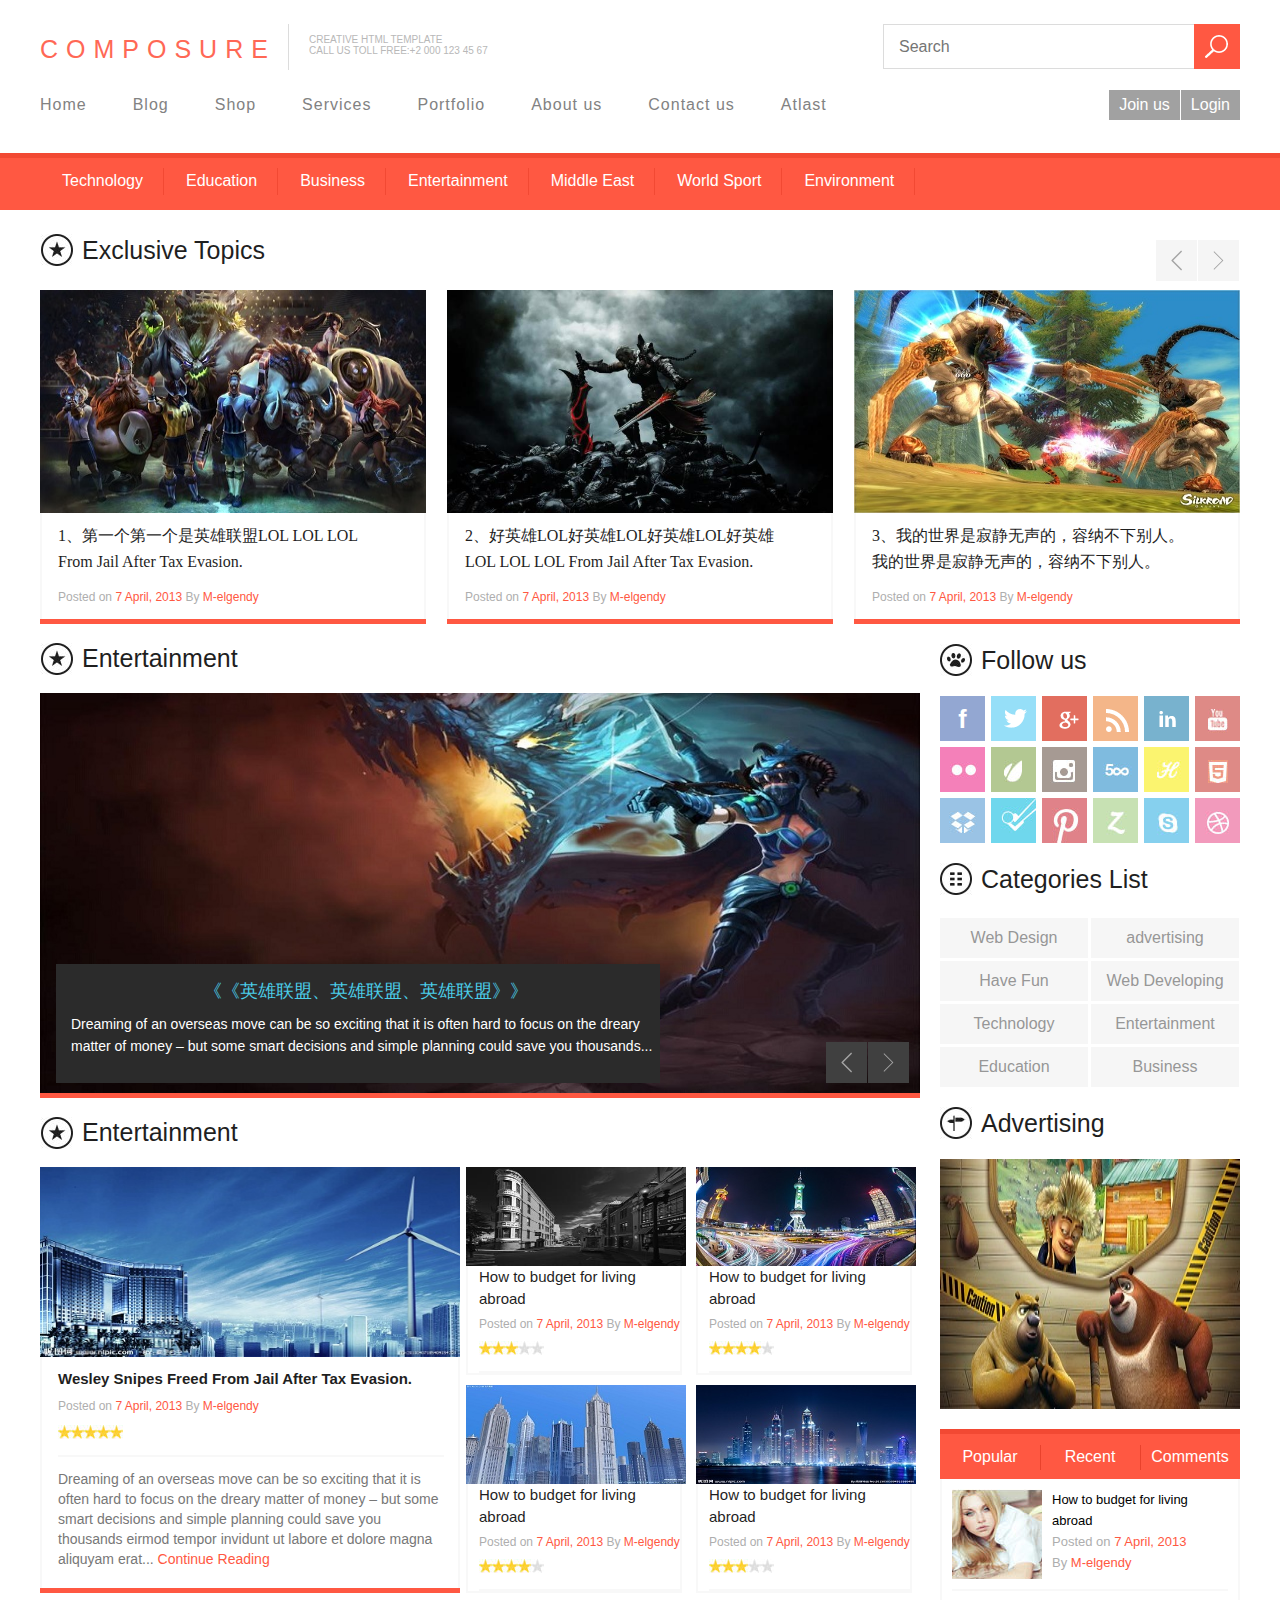
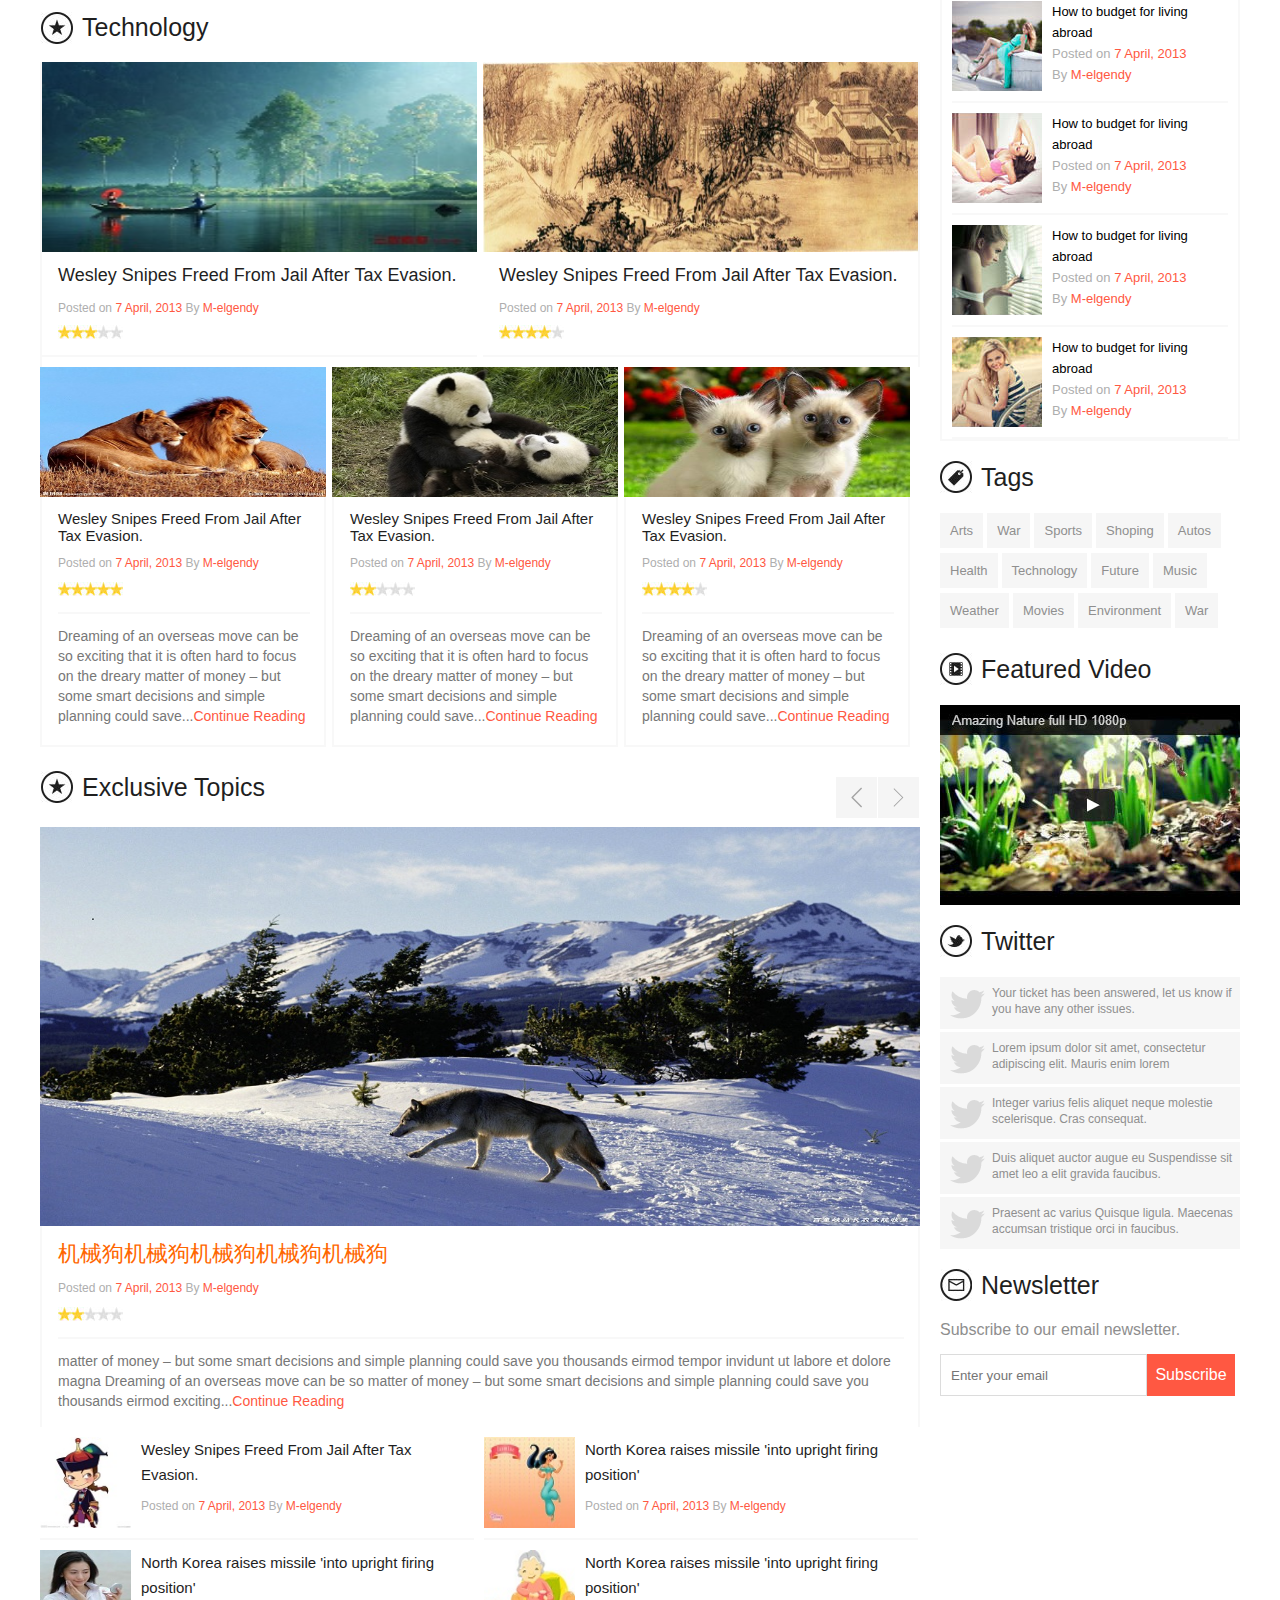
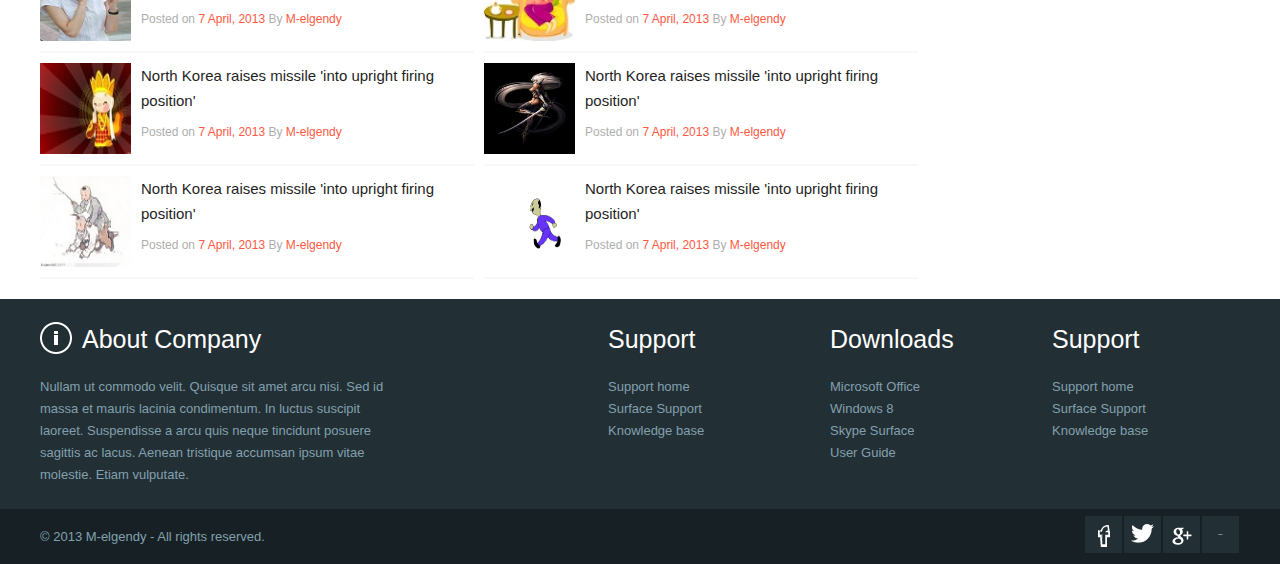
<file: index.html>
<!DOCTYPE html>
<html>
<head>
    <meta charset="UTF-8">
    <title>Title</title>
    <link rel="stylesheet" href="llz/index/style.css">
</head>
<body>
<!--头部-->
<div class="top">
    <div class="top-middle">
        <div class="middle-top cf">
            <ul>
                <li>COMPOSURE</li>
                <li>CREATIVE HTML TEMPLATE
                    <br>
                    CALL US TOLL FREE:+2 000 123 45 67
                </li>
                <li><input type="text" placeholder="Search"><a href="https://www.baidu.com/"><span class="img-one"><img
                        src="llz/index/images/sousuo.png"></span></a></li>
            </ul>
        </div>
        <div class="middle-bottom">
            <div class="bottom-left">
                <ul>
                    <li><a href="index.html">Home</a></li>
                    <li><a href="llz/two/index.html">Blog</a></li>
                    <li><a href="llz/three/index.html">Shop</a></li>
                    <li><a href="llz/four/index.html">Services</a></li>
                    <li><a href="llz/fire/index.html">Portfolio</a></li>
                    <li><a href="llz/six/index.html">About us</a></li>
                    <li><a href="llz/seven/index.html">Contact us</a></li>
                    <li><a href="llz/eight/index.html">Atlast</a></li>
                </ul>
            </div>
            <div class="bottom-right">
                <ul>
                    <li><a href="#">Join us</a></li>
                    <li><a href="#">Login</a></li>
                </ul>
            </div>
        </div>
    </div>
</div>
<div class="w-top">
    <div class="w-middle">
        <ul>
            <li><a href="#">Technology</a></li>
            <li><a href="#">Education</a></li>
            <li><a href="#">Business</a></li>
            <li><a href="#">Entertainment</a></li>
            <li><a href="#">Middle East</a></li>
            <li><a href="#">World Sport</a></li>
            <li><a href="#">Environment</a></li>
        </ul>
    </div>
</div>

<!--中部-->
<div class="middle-la cf">
    <div class="middle-l01">Exclusive Topics</div>
    <dl class="middle-l02 cf">
        <dt id="xy"><span></span></dt>
        <dd id="sy"><span></span></dd>
    </dl>
</div>
<div class="middle-lb cf" id="allimg">
    <div class="box" id="box">
        <!--111-->
        <div class="middle-lb01">
            <p class="b-img0"></p>
            <dl>
                <dt><a href="#">1、第一个第一个是英雄联盟LOL LOL LOL From Jail After Tax Evasion.</a></dt>
                <dd>Posted on <span>7 April, 2013</span> By <span>M-elgendy</span></dd>
            </dl>
            <div class="bor"></div>
        </div>

        <!--222-->
        <div class="middle-lb01">
            <p class="b-img1"></p>
            <dl>
                <dt><a href="#">2、好英雄LOL好英雄LOL好英雄LOL好英雄LOL LOL LOL From Jail After Tax Evasion.</a></dt>
                <dd>Posted on <span>7 April, 2013</span> By <span>M-elgendy</span></dd>
            </dl>
            <div class="bor"></div>
        </div>
        <!--333-->
        <div class="middle-lb01">
            <p class="b-img2"></p>
            <dl>
                <dt><a href="#">3、我的世界是寂静无声的，容纳不下别人。我的世界是寂静无声的，容纳不下别人。</a></dt>
                <dd>Posted on <span>7 April, 2013</span> By <span>M-elgendy</span></dd>
            </dl>
            <div class="bor"></div>
        </div>
        <!--444-->
        <div class="middle-lb01">
            <p class="b-img3"></p>
            <dl>
                <dt><a href="#">4、像我这样的女人，总是以一个难题的形式出现在感情里</a></dt>
                <dd>Posted on <span>7 April, 2013</span> By <span>M-elgendy</span></dd>
            </dl>
            <div class="bor"></div>
        </div>
        <!--555-->
        <div class="middle-lb01">
            <p class="b-img4"></p>
            <dl>
                <dt><a href="#">5、我们可以失望，但不能盲目我们可以失望，但不能盲目我们可以失望，但不能盲目</a></dt>
                <dd>Posted on <span>7 April, 2013</span> By <span>M-elgendy</span></dd>
            </dl>
            <div class="bor"></div>
        </div>
        <!--666-->
        <div class="middle-lb01">
            <p class="b-img5"></p>
            <dl>
                <dt><a href="#">6、自己坚持的幻觉。伤口是别人给与的耻辱，自己坚持的幻觉。</a></dt>
                <dd>Posted on <span>7 April, 2013</span> By <span>M-elgendy</span></dd>
            </dl>
            <div class="bor"></div>
        </div>
 <!--111-->
        <div class="middle-lb01">
            <p class="b-img0"></p>
            <dl>
                <dt><a href="#">1、第一个第一个是英雄联盟LOL LOL LOL From Jail After Tax Evasion.</a></dt>
                <dd>Posted on <span>7 April, 2013</span> By <span>M-elgendy</span></dd>
            </dl>
            <div class="bor"></div>
        </div>

        <!--222-->
        <div class="middle-lb01">
            <p class="b-img1"></p>
            <dl>
                <dt><a href="#">2、好英雄LOL好英雄LOL好英雄LOL好英雄LOL LOL LOL From Jail After Tax Evasion.</a></dt>
                <dd>Posted on <span>7 April, 2013</span> By <span>M-elgendy</span></dd>
            </dl>
            <div class="bor"></div>
        </div>
        <!--333-->
        <div class="middle-lb01">
            <p class="b-img2"></p>
            <dl>
                <dt><a href="#">3、我的世界是寂静无声的，容纳不下别人。我的世界是寂静无声的，容纳不下别人。</a></dt>
                <dd>Posted on <span>7 April, 2013</span> By <span>M-elgendy</span></dd>
            </dl>
            <div class="bor"></div>
        </div>
        <!--444-->
        <div class="middle-lb01">
            <p class="b-img3"></p>
            <dl>
                <dt><a href="#">4、像我这样的女人，总是以一个难题的形式出现在感情里</a></dt>
                <dd>Posted on <span>7 April, 2013</span> By <span>M-elgendy</span></dd>
            </dl>
            <div class="bor"></div>
        </div>
        <!--555-->
        <div class="middle-lb01">
            <p class="b-img4"></p>
            <dl>
                <dt><a href="#">5、我们可以失望，但不能盲目我们可以失望，但不能盲目我们可以失望，但不能盲目</a></dt>
                <dd>Posted on <span>7 April, 2013</span> By <span>M-elgendy</span></dd>
            </dl>
            <div class="bor"></div>
        </div>
        <!--666-->
        <div class="middle-lb01">
            <p class="b-img5"></p>
            <dl>
                <dt><a href="#">6、自己坚持的幻觉。伤口是别人给与的耻辱，自己坚持的幻觉。</a></dt>
                <dd>Posted on <span>7 April, 2013</span> By <span>M-elgendy</span></dd>
            </dl>
            <div class="bor"></div>
        </div>

    </div>
</div>

<!--中部中间-->
<div class="middle-z cf">
    <!--中部左边-->


    <div class="middle-left cf">
        <div class="middle-left-a">Entertainment</div>
        <div class="middle-left-b">
            <div class="lb-img"><img src="llz/index/images/tu02.jpg"></div>
            <!--11-->
            <div class="lb-box2">
                <div class="box2" id="box2">
                    <div class="middle-left-b-1">
                        <dl>
                            <dt>《《英雄联盟、英雄联盟、英雄联盟》》</dt>
                            <dd>Dreaming of an overseas move can be so exciting that it is often hard to focus on the dreary
                                matter of money – but some smart decisions and simple planning could save you thousands...
                            </dd>
                        </dl>
                    </div>
                    <!--22-->
                    <div class="middle-left-b-1">
                        <dl>
                            <dt>《《肉肉肉肉肉肉》》</dt>
                            <dd>Dreaming of an overseas move can be so exciting that it is often hard to focus on the dreary
                                matter of money – but some smart decisions and simple planning could save you thousands...
                            </dd>
                        </dl>
                    </div>
                    <!--333-->
                    <div class="middle-left-b-1">
                        <dl>
                            <dt>《《lol lol lol lol 》》</dt>
                            <dd>Dreaming of an overseas move can be so exciting that it is often hard to focus on the dreary
                                matter of money – but some smart decisions and simple planning could save you thousands...
                            </dd>
                        </dl>
                    </div>
                    <div class="middle-left-b-1">
                        <dl>
                            <dt>《《英雄联盟、英雄联盟、英雄联盟》》</dt>
                            <dd>Dreaming of an overseas move can be so exciting that it is often hard to focus on the dreary
                                matter of money – but some smart decisions and simple planning could save you thousands...
                            </dd>
                        </dl>
                    </div>
                </div>
            </div>
            <!--//-->
            <div class="middle-left-b-2">
                <dl>
                    <dt id="bxy"><span></span></dt>
                    <dd id="bsy"><span></span></dd>
                </dl>

            </div>
        </div>
        <div class="middle-left-a">Entertainment</div>



        <!--/////-->
        <div class="ll cf">
            <div class="middle-left-c-left">
                <div class="lcl-img"><img src="llz/index/images/tu03.jpg"></div>
                <div class="middle-left-c-left1">
                    <dl>
                        <dt>Wesley Snipes Freed From Jail After Tax Evasion.</dt>
                        <dd class="dd01">Posted on <span>7 April, 2013</span> By <span>M-elgendy</span></dd>
                        <dd class="dd02">
                            <ul>
                                <li><img src="llz/index/images/sanjiaoxing.jpg"></li>
                                <li><img src="llz/index/images/sanjiaoxing.jpg"></li>
                                <li><img src="llz/index/images/sanjiaoxing.jpg"></li>
                                <li><img src="llz/index/images/sanjiaoxing.jpg"></li>
                                <li><img src="llz/index/images/sanjiaoxing.jpg"></li>
                            </ul>
                        </dd>
                    </dl>

                    <div class="middle-left-c-left2">
                        Dreaming of an overseas move can be so exciting that it is often hard to focus on the dreary
                        matter of money – but some smart decisions and simple planning could save you thousands eirmod
                        tempor invidunt ut labore et dolore magna aliquyam erat... <span>Continue Reading</span>
                    </div>
                </div>
                <div class="bor"></div>
            </div>
            <!--////////////-->
            <div class="middle-left-c-r cf">
                <!--111-->
                <div class="middle-left-c-right cr01">
                    <div class="lcr-img"><img src="llz/index/images/tu04.jpg"></div>
                    <div class="middle-left-c-right1 cf">
                        <dl>
                            <dt>How to budget for living abroad</dt>
                            <dd class="dd01">Posted on <span>7 April, 2013</span> By <span>M-elgendy</span></dd>
                            <dd class="dd02">
                                <ul>
                                    <li><img src="llz/index/images/sanjiaoxing.jpg"></li>
                                    <li><img src="llz/index/images/sanjiaoxing.jpg"></li>
                                    <li><img src="llz/index/images/sanjiaoxing.jpg"></li>
                                    <li><img src="llz/index/images/sanjiaoxin02.jpg"></li>
                                    <li><img src="llz/index/images/sanjiaoxin02.jpg"></li>
                                </ul>
                            </dd>
                        </dl>
                    </div>
                </div>
                <!--222-->
                <div class="middle-left-c-right cr03">
                    <div class="lcr-img"><img src="llz/index/images/tu04-2.jpg"></div>
                    <div class="middle-left-c-right1 cf">
                        <dl>
                            <dt>How to budget for living abroad</dt>
                            <dd class="dd01">Posted on <span>7 April, 2013</span> By <span>M-elgendy</span></dd>
                            <dd class="dd02">
                                <ul>
                                    <li><img src="llz/index/images/sanjiaoxing.jpg"></li>
                                    <li><img src="llz/index/images/sanjiaoxing.jpg"></li>
                                    <li><img src="llz/index/images/sanjiaoxing.jpg"></li>
                                    <li><img src="llz/index/images/sanjiaoxing.jpg"></li>
                                    <li><img src="llz/index/images/sanjiaoxin02.jpg"></li>
                                </ul>
                            </dd>
                        </dl>
                    </div>
                </div>
                <!--333-->
                <div class="middle-left-c-right cr02">
                    <div class="lcr-img"><img src="llz/index/images/tu04-3.jpg"></div>
                    <div class="middle-left-c-right1 cf">
                        <dl>
                            <dt>How to budget for living abroad</dt>
                            <dd class="dd01">Posted on <span>7 April, 2013</span> By <span>M-elgendy</span></dd>
                            <dd class="dd02">
                                <ul>
                                    <li><img src="llz/index/images/sanjiaoxing.jpg"></li>
                                    <li><img src="llz/index/images/sanjiaoxing.jpg"></li>
                                    <li><img src="llz/index/images/sanjiaoxing.jpg"></li>
                                    <li><img src="llz/index/images/sanjiaoxing.jpg"></li>
                                    <li><img src="llz/index/images/sanjiaoxin02.jpg"></li>
                                </ul>
                            </dd>
                        </dl>
                    </div>
                </div>
                <!--444-->
                <div class="middle-left-c-right">
                    <div class="lcr-img"><img src="llz/index/images/tu04-5.jpg"></div>
                    <div class="middle-left-c-right1 cf">
                        <dl>
                            <dt>How to budget for living abroad</dt>
                            <dd class="dd01">Posted on <span>7 April, 2013</span> By <span>M-elgendy</span></dd>
                            <dd class="dd02">
                                <ul>
                                    <li><img src="llz/index/images/sanjiaoxing.jpg"></li>
                                    <li><img src="llz/index/images/sanjiaoxing.jpg"></li>
                                    <li><img src="llz/index/images/sanjiaoxing.jpg"></li>
                                    <li><img src="llz/index/images/sanjiaoxin02.jpg"></li>
                                    <li><img src="llz/index/images/sanjiaoxin02.jpg"></li>
                                </ul>
                            </dd>
                        </dl>
                    </div>
                </div>
            </div>
        </div>
        <!--///-->
        <div class="middle-left-a">Technology</div>
        <div class="middle-left-d">
            <div class="middle-left-dz">
                <div class="ldz-img"><img src="llz/index/images/tu05.jpg"></div>
                <div class="middle-left-d-l cf">
                    <dl>
                        <dt>Wesley Snipes Freed From Jail After Tax Evasion.</dt>
                        <dd class="dd01">Posted on <span>7 April, 2013</span> By <span>M-elgendy</span></dd>
                        <dd class="dd02">
                            <ul>
                                <li><img src="llz/index/images/sanjiaoxing.jpg"></li>
                                <li><img src="llz/index/images/sanjiaoxing.jpg"></li>
                                <li><img src="llz/index/images/sanjiaoxing.jpg"></li>
                                <li><img src="llz/index/images/sanjiaoxin02.jpg"></li>
                                <li><img src="llz/index/images/sanjiaoxin02.jpg"></li>
                            </ul>
                        </dd>
                    </dl>
                </div>
            </div>
            <div class="middle-left-dy">
                <div class="ldz-img"><img src="llz/index/images/tu05-1.jpg"></div>
                <div class="middle-left-d-l cf">
                    <dl>
                        <dt>Wesley Snipes Freed From Jail After Tax Evasion.</dt>
                        <dd class="dd01">Posted on <span>7 April, 2013</span> By <span>M-elgendy</span></dd>
                        <dd class="dd02">
                            <ul>
                                <li><img src="llz/index/images/sanjiaoxing.jpg"></li>
                                <li><img src="llz/index/images/sanjiaoxing.jpg"></li>
                                <li><img src="llz/index/images/sanjiaoxing.jpg"></li>
                                <li><img src="llz/index/images/sanjiaoxing.jpg"></li>
                                <li><img src="llz/index/images/sanjiaoxin02.jpg"></li>
                            </ul>
                        </dd>
                    </dl>
                </div>
            </div>
        </div>

        <div class="middle-left-e cf">

            <div class="middle-left-e1">
                <div class="le-img"><img src="llz/index/images/tu6-1.jpg"></div>
                <div class="middle-left-e-left1">
                    <dl>
                        <dt>Wesley Snipes Freed From Jail After Tax Evasion.</dt>
                        <dd class="dd01">Posted on <span>7 April, 2013</span> By <span>M-elgendy</span></dd>
                        <dd class="dd02">
                            <ul>
                                <li><img src="llz/index/images/sanjiaoxing.jpg"></li>
                                <li><img src="llz/index/images/sanjiaoxing.jpg"></li>
                                <li><img src="llz/index/images/sanjiaoxing.jpg"></li>
                                <li><img src="llz/index/images/sanjiaoxing.jpg"></li>
                                <li><img src="llz/index/images/sanjiaoxing.jpg"></li>
                            </ul>
                        </dd>
                    </dl>

                    <div class="middle-left-e-left2">
                        Dreaming of an overseas move can be so exciting that it is often hard to focus on the dreary
                        matter of money – but some smart decisions and simple planning could save...<span>Continue Reading</span>
                    </div>
                </div>

            </div>
            <div class="middle-left-e1">
                <div class="le-img"><img src="llz/index/images/tu6.jpg"></div>
                <div class="middle-left-e-left1">
                    <dl>
                        <dt>Wesley Snipes Freed From Jail After Tax Evasion.</dt>
                        <dd class="dd01">Posted on <span>7 April, 2013</span> By <span>M-elgendy</span></dd>
                        <dd class="dd02">
                            <ul>
                                <li><img src="llz/index/images/sanjiaoxing.jpg"></li>
                                <li><img src="llz/index/images/sanjiaoxing.jpg"></li>
                                <li><img src="llz/index/images/sanjiaoxin02.jpg"></li>
                                <li><img src="llz/index/images/sanjiaoxin02.jpg"></li>
                                <li><img src="llz/index/images/sanjiaoxin02.jpg"></li>
                            </ul>
                        </dd>
                    </dl>

                    <div class="middle-left-e-left2">
                        Dreaming of an overseas move can be so exciting that it is often hard to focus on the dreary
                        matter of money – but some smart decisions and simple planning could save...<span>Continue Reading</span>
                    </div>
                </div>

            </div>
            <div class="middle-left-e1">
                <div class="le-img"><img src="llz/index/images/tu6-2.jpg"></div>
                <div class="middle-left-e-left1">
                    <dl>
                        <dt>Wesley Snipes Freed From Jail After Tax Evasion.</dt>
                        <dd class="dd01">Posted on <span>7 April, 2013</span> By <span>M-elgendy</span></dd>
                        <dd class="dd02">
                            <ul>
                                <li><img src="llz/index/images/sanjiaoxing.jpg"></li>
                                <li><img src="llz/index/images/sanjiaoxing.jpg"></li>
                                <li><img src="llz/index/images/sanjiaoxing.jpg"></li>
                                <li><img src="llz/index/images/sanjiaoxing.jpg"></li>
                                <li><img src="llz/index/images/sanjiaoxin02.jpg"></li>
                            </ul>
                        </dd>
                    </dl>

                    <div class="middle-left-e-left2">
                        Dreaming of an overseas move can be so exciting that it is often hard to focus on the dreary
                        matter of money – but some smart decisions and simple planning could save...<span>Continue Reading</span>
                    </div>
                </div>

            </div>
        </div>
<!--轮播--><!--轮播--><!--轮播--><!--轮播-->
        <div class="middle-la-e cf">
            <div class="middle-l01">Exclusive Topics</div>
            <dl class="middle-l02 cf">
                <dt id="exy"><span></span></dt>
                <dd id="esy"><span></span></dd>
            </dl>
        </div>
        <!--中部尾大图部分-->
        <div class="middle-left-f">
            <div class="box3z">
    <!--111-->  <div class="box3" id="box3">
                    <div class="middle-left-f1 allbox3">
                        <p class="tugou"><img src="llz/index/images/tugou.jpg"></p>
                        <div class="middle-left-f-left1">
                            <dl>
                                <dt>机械狗机械狗机械狗机械狗机械狗</dt>
                                <dd class="dd01">Posted on <span>7 April, 2013</span> By <span>M-elgendy</span></dd>
                                <dd class="dd02">
                                    <ul>
                                        <li><img src="llz/index/images/sanjiaoxing.jpg"></li>
                                        <li><img src="llz/index/images/sanjiaoxing.jpg"></li>
                                        <li><img src="llz/index/images/sanjiaoxin02.jpg"></li>
                                        <li><img src="llz/index/images/sanjiaoxin02.jpg"></li>
                                        <li><img src="llz/index/images/sanjiaoxin02.jpg"></li>
                                    </ul>
                                </dd>
                            </dl>

                            <div class="middle-left-f-left2">
                                matter of money – but some smart decisions and simple planning could save you thousands eirmod
                                tempor invidunt ut labore et dolore magna Dreaming of an overseas move can be so
                                matter of money – but some smart decisions and simple planning could save you thousands eirmod
                                exciting...<span>Continue Reading</span>
                            </div>
                        </div>
                    </div>
                    <!--222-->
                    <div class="middle-left-f1 allbox3">
                        <p class="tutu"><img src="llz/index/images/tutu.jpg"></p>
                        <div class="middle-left-f-left1">
                            <dl>
                                <dt>精灵精灵精灵精灵精灵精灵</dt>
                                <dd class="dd01">Posted on <span>7 April, 2013</span> By <span>M-elgendy</span></dd>
                                <dd class="dd02">
                                    <ul>
                                        <li><img src="llz/index/images/sanjiaoxing.jpg"></li>
                                        <li><img src="llz/index/images/sanjiaoxing.jpg"></li>
                                        <li><img src="llz/index/images/sanjiaoxing.jpg"></li>
                                        <li><img src="llz/index/images/sanjiaoxing.jpg"></li>
                                        <li><img src="llz/index/images/sanjiaoxin02.jpg"></li>
                                    </ul>
                                </dd>
                            </dl>

                            <div class="middle-left-f-left2">
                                matter of money – but some smart decisions and simple planning could save you thousands eirmod
                                matter of money – but some smart decisions and simple planning could save you thousands eirmod
                                tempor invidunt ut labore et dolore magna Dreaming of an overseas move can be so
                                exciting...<span>Continue Reading</span>
                            </div>
                        </div>
                    </div>
                    <!--333-->
                    <div class="middle-left-f1 allbox3">
                        <p class="che"><img src="llz/index/images/che.jpg"></p>
                        <div class="middle-left-f-left1">
                            <dl>
                                <dt>美女与豪车美女与豪车美女与豪车美女与豪车</dt>
                                <dd class="dd01">Posted on <span>7 April, 2013</span> By <span>M-elgendy</span></dd>
                                <dd class="dd02">
                                    <ul>
                                        <li><img src="llz/index/images/sanjiaoxing.jpg"></li>
                                        <li><img src="llz/index/images/sanjiaoxing.jpg"></li>
                                        <li><img src="llz/index/images/sanjiaoxing.jpg"></li>
                                        <li><img src="llz/index/images/sanjiaoxing.jpg"></li>
                                        <li><img src="llz/index/images/sanjiaoxing.jpg"></li>
                                    </ul>
                                </dd>
                            </dl>

                            <div class="middle-left-f-left2">
                                Dreaming of an overseas move can be so exciting that it is often hard to focus on the dreary
                                tempor invidunt ut labore et dolore magna Dreaming of an overseas move can be so
                                Dreaming of an overseas move can be so exciting that it is often hard to focus on the dreary
                                exciting...<span>Continue Reading</span>
                            </div>
                        </div>
                    </div>
                <div class="middle-left-f1 allbox3">
                    <p class="tugou"><img src="llz/index/images/tugou.jpg"></p>
                    <div class="middle-left-f-left1">
                        <dl>
                            <dt>这是一条机械狗，做的跟真的一样！</dt>
                            <dd class="dd01">Posted on <span>7 April, 2013</span> By <span>M-elgendy</span></dd>
                            <dd class="dd02">
                                <ul>
                                    <li><img src="llz/index/images/sanjiaoxing.jpg"></li>
                                    <li><img src="llz/index/images/sanjiaoxing.jpg"></li>
                                    <li><img src="llz/index/images/sanjiaoxing.jpg"></li>
                                    <li><img src="llz/index/images/sanjiaoxing.jpg"></li>
                                    <li><img src="llz/index/images/sanjiaoxin02.jpg"></li>
                                </ul>
                            </dd>
                        </dl>

                        <div class="middle-left-f-left2">
                            matter of money – but some smart decisions and simple planning could save you thousands eirmod
                            tempor invidunt ut labore et dolore magna Dreaming of an overseas move can be so
                            matter of money – but some smart decisions and simple planning could save you thousands eirmod
                            exciting...<span>Continue Reading</span>
                        </div>
                    </div>
                </div>
                <!--444-->

                </div>
            </div>
            <!--//////////-->

        </div>


        <!--11-->

        <div class="middle-left-g1 gg cf">
            <div class="g-img"><img src="llz/index/images/tu08-1.jpg"></div>
            <div class="middle-left-g-left1">
                <dl>
                    <dt>Wesley Snipes Freed From Jail After Tax Evasion.</dt>
                    <dd class="dd01">Posted on <span>7 April, 2013</span> By <span>M-elgendy</span></dd>

                </dl>
            </div>
        </div>
        <!--22-->

        <div class="middle-left-g1 cf">
            <div class="g-img"><img src="llz/index/images/tu08-2.jpg"></div>
            <div class="middle-left-g-left1">
                <dl>
                    <dt>North Korea raises missile 'into upright firing position'</dt>
                    <dd class="dd01">Posted on <span>7 April, 2013</span> By <span>M-elgendy</span></dd>

                </dl>
            </div>
        </div>
        <!--33-->

        <div class="middle-left-g1 gg cf">
            <div class="g-img"><img src="llz/index/images/tu08-3.jpg"></div>
            <div class="middle-left-g-left1">
                <dl>
                    <dt>North Korea raises missile 'into upright firing position'</dt>
                    <dd class="dd01">Posted on <span>7 April, 2013</span> By <span>M-elgendy</span></dd>

                </dl>
            </div>
        </div>
        <!--44-->

        <div class="middle-left-g1 cf">
            <div class="g-img"><img src="llz/index/images/tu08-4.jpg"></div>
            <div class="middle-left-g-left1">
                <dl>
                    <dt>North Korea raises missile 'into upright firing position'</dt>
                    <dd class="dd01">Posted on <span>7 April, 2013</span> By <span>M-elgendy</span></dd>

                </dl>
            </div>
        </div>
        <!--55-->

        <div class="middle-left-g1 gg cf">
            <div class="g-img"><img src="llz/index/images/tu08-5.jpg"></div>
            <div class="middle-left-g-left1">
                <dl>
                    <dt>North Korea raises missile 'into upright firing position'</dt>
                    <dd class="dd01">Posted on <span>7 April, 2013</span> By <span>M-elgendy</span></dd>

                </dl>
            </div>
        </div>
        <!--66-->

        <div class="middle-left-g1 cf">
            <div class="g-img"><img src="llz/index/images/tu08-6.jpg"></div>
            <div class="middle-left-g-left1">
                <dl>
                    <dt>North Korea raises missile 'into upright firing position'</dt>
                    <dd class="dd01">Posted on <span>7 April, 2013</span> By <span>M-elgendy</span></dd>

                </dl>
            </div>
        </div>
        <!--77-->

        <div class="middle-left-g1 gg cf">
            <div class="g-img"><img src="llz/index/images/tu08-7.jpg"></div>
            <div class="middle-left-g-left1">
                <dl>
                    <dt>North Korea raises missile 'into upright firing position'</dt>
                    <dd class="dd01">Posted on <span>7 April, 2013</span> By <span>M-elgendy</span></dd>

                </dl>
            </div>
        </div>
        <!--88-->
        <div class="middle-left-g cf">
            <div class="middle-left-g1 cf">
                <div class="g-img"><img src="llz/index/images/tu08-8.jpg"></div>
                <div class="middle-left-g-left1">
                    <dl>
                        <dt>North Korea raises missile 'into upright firing position'</dt>
                        <dd class="dd01">Posted on <span>7 April, 2013</span> By <span>M-elgendy</span></dd>

                    </dl>
                </div>
            </div>
        </div>


    </div>

    <!--中部右边-->
    <div class="right">
        <dl class="right-1 cf">
            <dt>Follow us</dt>
            <dd class="dd1">f</dd>
            <dd class="dd2"><img src="llz/index/images/bird.png"></dd>
            <dd class="dd3"><img src="llz/index/images/g%20.png"></dd>
            <dd class="dd4"><img src="llz/index/images/info.png"></dd>
            <dd class="dd5"><img src="llz/index/images/in.png"></dd>
            <dd class="dd6"><img src="llz/index/images/you-tube_03.jpg"></dd>

            <dd class="dd7"><img src="llz/index/images/2_03.jpg"></dd>
            <dd class="dd8"><img src="llz/index/images/2-1_03.jpg"></dd>
            <dd class="dd9"><img src="llz/index/images/2-2_03.jpg"></dd>
            <dd class="dd10"><img src="llz/index/images/2-3_03.jpg"></dd>
            <dd class="dd11"><img src="llz/index/images/2-4_03.jpg"></dd>
            <dd class="dd12"><img src="llz/index/images/2-5_03.jpg"></dd>

            <dd class="dd13"><img src="llz/index/images/3-1_07.jpg"></dd>
            <dd class="dd14"><img src="llz/index/images/3-2_03.jpg"></dd>
            <dd class="dd15"><img src="llz/index/images/3-3_03.jpg"></dd>
            <dd class="dd16"><img src="llz/index/images/3-4_03.jpg"></dd>
            <dd class="dd17"><img src="llz/index/images/3-5_03.jpg"></dd>
            <dd class="dd18"><img src="llz/index/images/3-6_03.jpg"></dd>
        </dl>
        <dl class="right-2 cf">
            <dt>Categories List</dt>
            <dd>Web Design</dd>
            <dd class="non">advertising</dd>
            <dd>Have Fun</dd>
            <dd class="non">Web Developing</dd>
            <dd>Technology</dd>
            <dd class="non">Entertainment</dd>
            <dd>Education</dd>
            <dd class="non">Business</dd>
        </dl>
        <dl class="right-3">
            <dt>Advertising</dt>
            <dd class="dd1"></dd>
            <dd class="dd2">
                <ul class="cf">
                    <li class="li1">Popular <span></span></li>
                    <li>Recent <span></span></li>
                    <li class="r-3-n">Comments</li>
                </ul>
            </dd>
            <dd class="dd3">
                <div class="r-box cf">
                    <div class="r-3-l"></div>
                    <div class="r-3-r">
                        <p class="p1">How to budget for living abroad</p>
                        <p class="p2">Posted on <a href="#">7 April, 2013</a></p>
                        <p class="p2">By <a href="#">M-elgendy</a></p>
                    </div>
                </div>
                <div class="r-box cf">
                    <div class="r-3-l r-box2"></div>
                    <div class="r-3-r">
                        <p class="p1">How to budget for living abroad</p>
                        <p class="p2">Posted on <a href="#">7 April, 2013</a></p>
                        <p class="p2">By <a href="#">M-elgendy</a></p>
                    </div>
                </div>
                <div class="r-box cf">
                    <div class="r-3-l r-box3"></div>
                    <div class="r-3-r">
                        <p class="p1">How to budget for living abroad</p>
                        <p class="p2">Posted on <a href="#">7 April, 2013</a></p>
                        <p class="p2">By <a href="#">M-elgendy</a></p>
                    </div>
                </div>
                <div class="r-box cf">
                    <div class="r-3-l r-box4"></div>
                    <div class="r-3-r">
                        <p class="p1">How to budget for living abroad</p>
                        <p class="p2">Posted on <a href="#">7 April, 2013</a></p>
                        <p class="p2">By <a href="#">M-elgendy</a></p>
                    </div>
                </div>
                <div class="r-box cf">
                    <div class="r-3-l r-box5"></div>
                    <div class="r-3-r">
                        <p class="p1">How to budget for living abroad</p>
                        <p class="p2">Posted on <a href="#">7 April, 2013</a></p>
                        <p class="p2">By <a href="#">M-elgendy</a></p>
                    </div>
                </div>
            </dd>
        </dl>
        <dl class="right-4 cf">
            <dt>Tags</dt>
            <dd>Arts</dd>
            <dd>War</dd>
            <dd>Sports</dd>
            <dd>Shoping</dd>
            <dd>Autos</dd>
            <dd>Health</dd>
            <dd>Technology</dd>
            <dd>Future</dd>
            <dd>Music</dd>
            <dd>Weather</dd>
            <dd>Movies</dd>
            <dd>Environment</dd>
            <dd>War</dd>
        </dl>
        <dl class="right-5">
            <dt>Featured Video</dt>
            <dd><img src="llz/index/images/r-5.1_03.jpg"></dd>
        </dl>
        <dl class="right-6 ">
            <dt>Twitter</dt>
            <dd class="cf">
                <div class="r-6-img"></div>
                <div class="r-6-left">Your ticket has been answered, let us know if you have any other issues.</div>
            </dd>
            <dd class="cf">
                <div class="r-6-img"></div>
                <div class="r-6-left">Lorem ipsum dolor sit amet, consectetur adipiscing elit. Mauris enim lorem</div>
            </dd>
            <dd class="cf">
                <div class="r-6-img"></div>
                <div class="r-6-left">Integer varius felis aliquet neque molestie scelerisque. Cras consequat.</div>
            </dd>
            <dd class="cf">
                <div class="r-6-img"></div>
                <div class="r-6-left">Duis aliquet auctor augue eu Suspendisse sit amet leo a elit gravida faucibus.
                </div>
            </dd>
            <dd class="cf">
                <div class="r-6-img"></div>
                <div class="r-6-left">Praesent ac varius Quisque ligula. Maecenas accumsan tristique orci in faucibus.
                </div>
            </dd>
        </dl>
        <dl class="right-7">
            <dt>Newsletter</dt>
            <dd class="dd1">Subscribe to our email newsletter.</dd>
            <dd class="input cf">
                <input type="text" placeholder="Enter your email">
                <div><a href="#">Subscribe</a></div>
            </dd>
        </dl>

    </div>

</div>

<!--尾部-->
<div class="bot">
    <div class="bottom">
        <div class="bottom-a cf">
            <!--111-->
            <dl class="bottom-a1">
                <dt>About Company</dt>
                <dd>Nullam ut commodo velit. Quisque sit amet arcu nisi. Sed id massa et mauris lacinia condimentum. In
                    luctus suscipit laoreet. Suspendisse a arcu quis neque tincidunt posuere sagittis ac lacus. Aenean
                    tristique accumsan ipsum vitae molestie. Etiam vulputate.
                </dd>
            </dl>
            <!--222-->
            <dl class="bottom-a2">
                <dt>Support</dt>
                <dd>Support home
                    Surface Support
                    Knowledge base
                </dd>
            </dl>
            <!--333-->
            <dl class="bottom-a3">
                <dt>Downloads</dt>
                <dd>Microsoft Office
                    Windows 8
                    Skype
                    Surface User Guide
                </dd>
            </dl>
            <!--444-->
            <dl class="bottom-a4">
                <dt>Support</dt>
                <dd>Support home
                    Surface Support
                    Knowledge base
                </dd>
            </dl>
        </div>
    </div>
    <div class="bottom-z">
        <div class="bottom-b cf">
            <p>© 2013 M-elgendy - All rights reserved.</p>
            <ul>
                <li><img src="llz/index/images/f.png"></li>
                <li><img src="llz/index/images/bird.png"></li>
                <li><img src="llz/index/images/g%20.png"></li>
                <li class="bottom-b-1">tubo</li>
            </ul>

        </div>
    </div>
</div>

<script src="llz/index/js.js"></script>

</body>
</html>
</file>
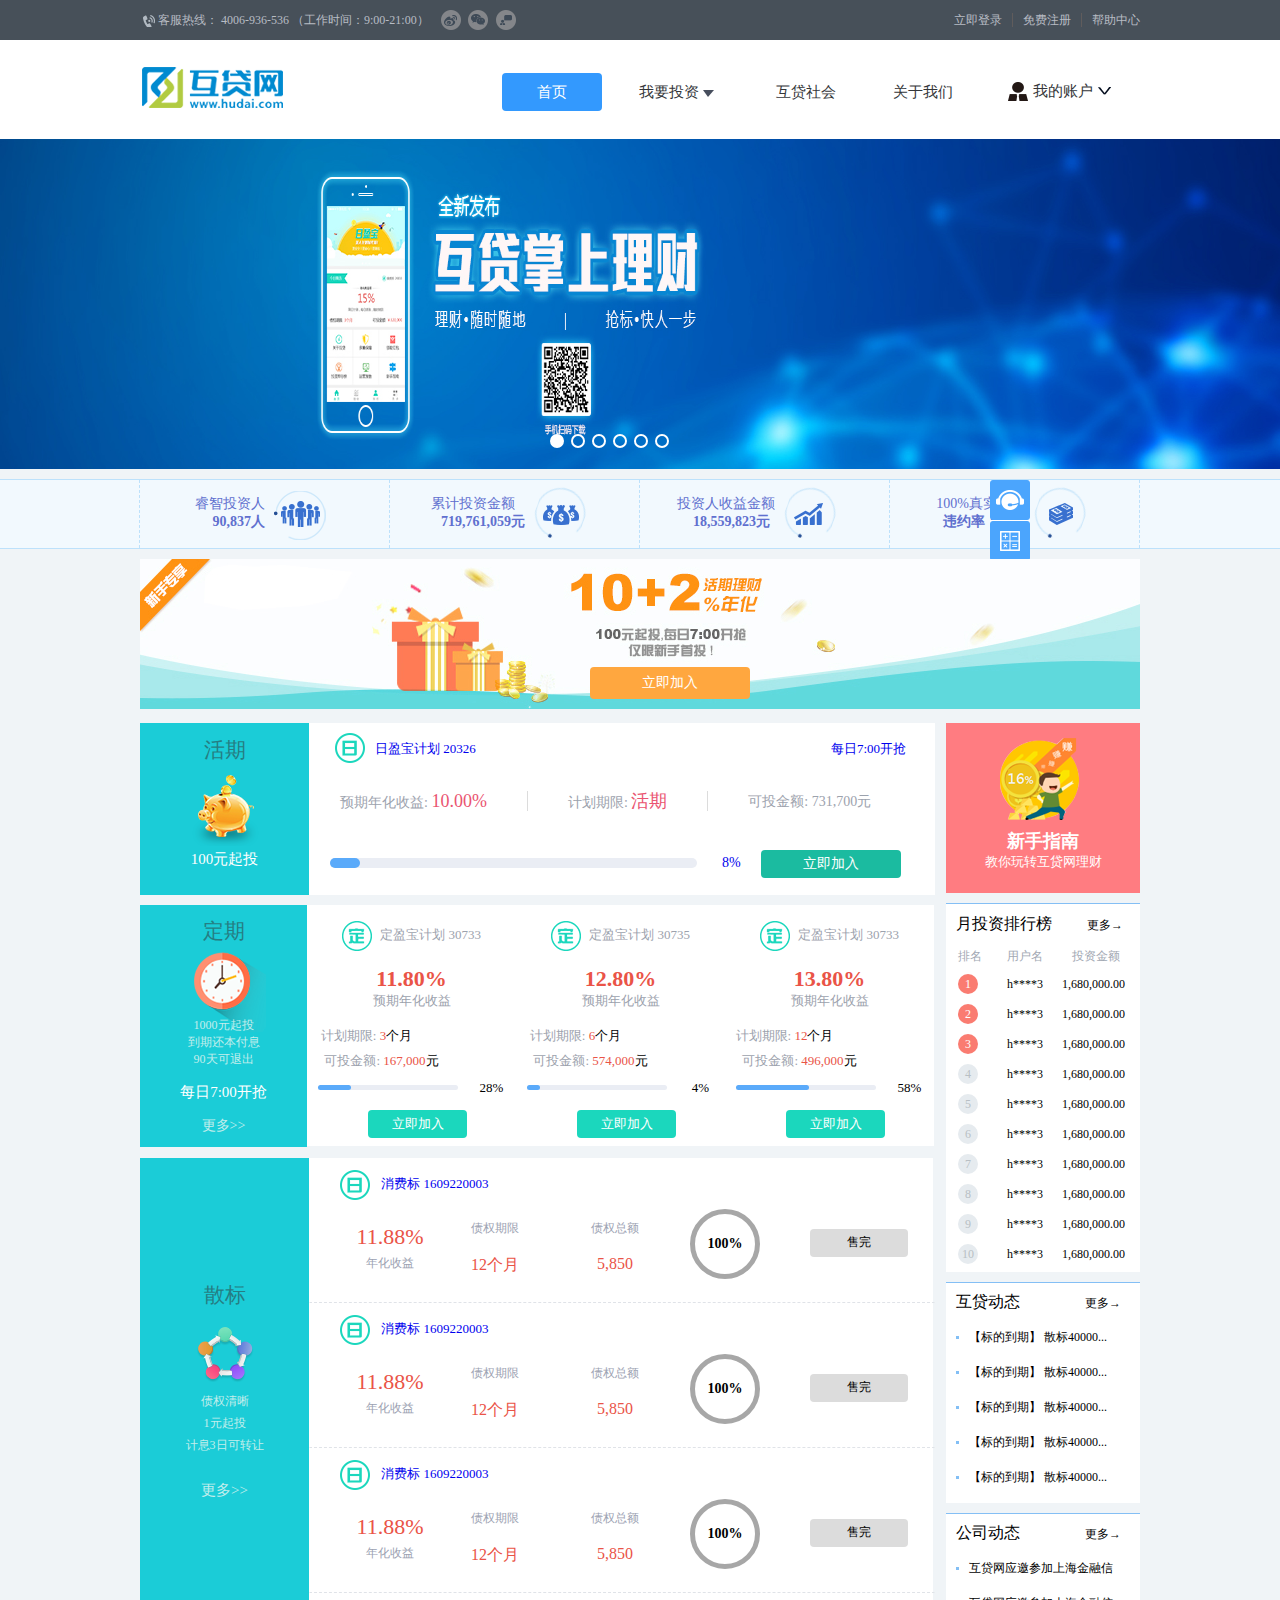
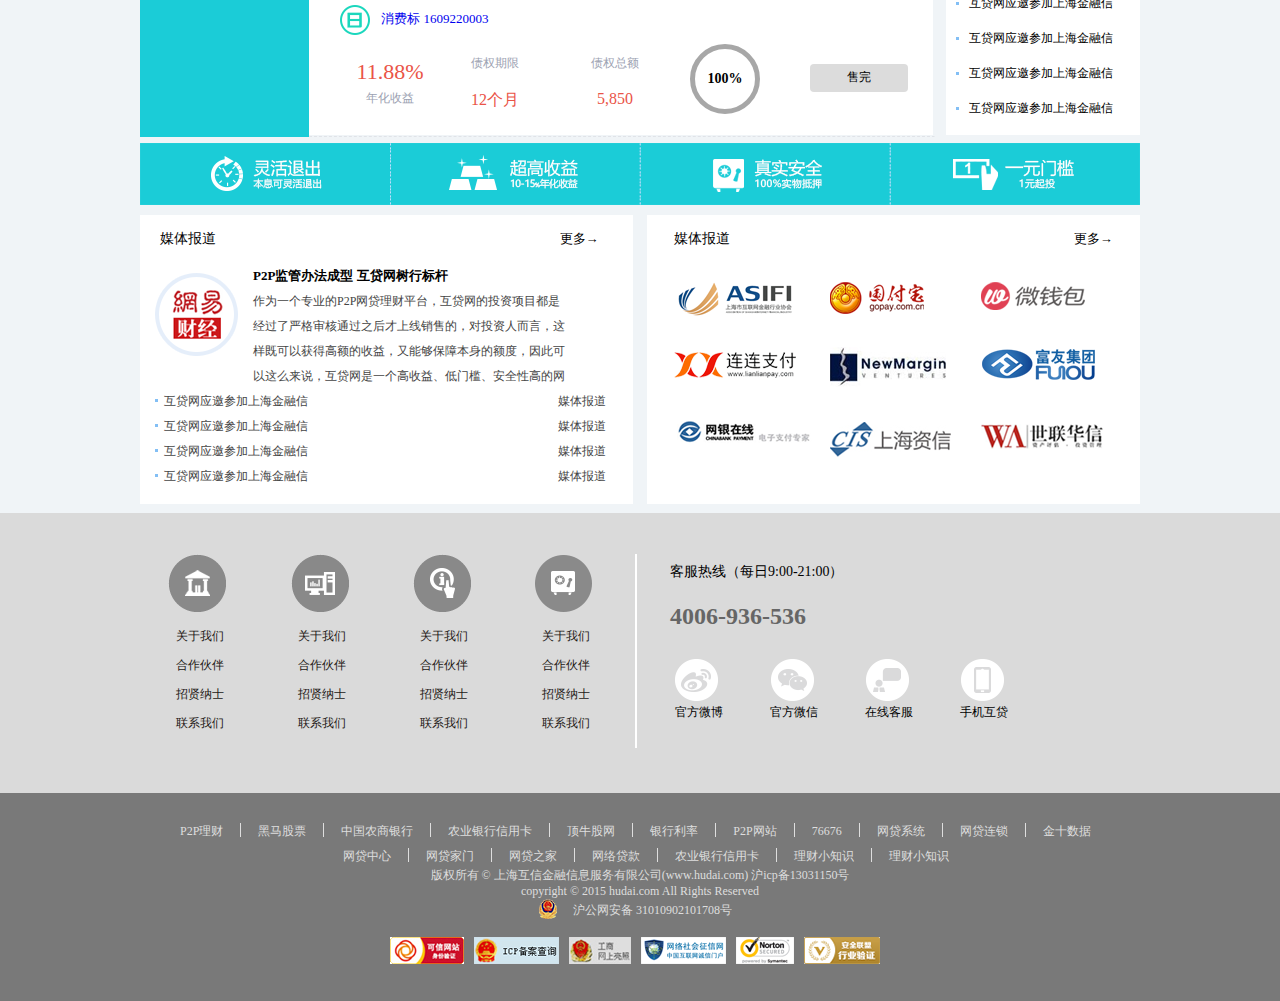
<file: HDW/index.html>
<!DOCTYPE html>
<html>
<head>
    <meta charset="UTF-8">
    <title>Title</title>
    <link rel="stylesheet" href="css/style.css">
</head>
<body>
<div class="gu-ding">
    <ul>
        <li><a href="#"></a></li>
        <li><a href="#"></a></li>
        <li><a href="#"></a></li>
        <li class="fan-hui"><a href="#"></a></li>
    </ul>
</div>
<div class="top cf">
    <div class="top-nav">
        <div class="nav-left">
            <span>客服热线： 4006-936-536 （工作时间：9:00-21:00）</span>
        </div>
        <div class="nav-middle">
            <ul class="dong-tu">
                <li><a href="#"></a></li>
                <li><a href="#"></a></li>
                <li><a href="#"></a></li>
            </ul>
            <p class="wei-ma"><a href="#"><img src="images/head_ewm.png"></a></p>
        </div>
        <div class="nav-right">
            <ul>
                <li><a href="#">立即登录</a></li>
                <li><a href="#">免费注册</a></li>
                <li class="fei"><a href="#">帮助中心</a></li>
            </ul>
        </div>
    </div>
</div>
<div class="top-two cf">
    <div class="two-nav cf">
        <div class="two-left">
            <a href="#"><img src="images/logo.png"></a>
        </div>
        <div class="two-middle cf">
            <ul class="kei-one cf">
                <li><a href="#">首页</a></li>
                <li class="yiru"><a href="#">我要投资 <img src="images/down.png"></a>
                    <ul class="kei-two cf">
                        <li><a href="#">活期</a></li>
                        <li><a href="#">定期</a></li>
                        <li><a href="#">散标</a></li>
                        <li><a href="#">转让标</a></li>
                    </ul>
                </li>
                <li><a href="#">互贷社会</a></li>
                <li><a href="#">关于我们</a></li>
            </ul>

        </div>
        <div class="two-right cf">
            <ul>
                <li><img src="images/account_black.png"></li>
                <li><a href="#">我的账户</a></li>
                <li><img src="images/jiantou_xia_blue.png"></li>
            </ul>
        </div>
    </div>
</div>
<div class="top-three cf">
    <div class="three-nav cf">
        <ul class="img-one cf">
            <li><a href="#"><img src="images/one6.jpg"></a></li>
            <li><a href="#"><img src="images/one2.jpg"></a></li>
            <li><a href="#"><img src="images/one.jpg"></a></li>
            <li><a href="#"><img src="images/one3.jpg"></a></li>
            <li><a href="#"><img src="images/one4.png"></a></li>
            <li><a href="#"><img src="images/one1.jpg"></a></li>
        </ul>
        <ul class="dian-two cf">
            <li class="hei"></li>
            <li></li>
            <li></li>
            <li></li>
            <li></li>
            <li></li>
        </ul>
        <ul class="ding-one cf">
            <li>成立至今 <span class="cu-one">1136</span> 天 100%投资者获取预期收益</li>
            <li>10<span class="xiao">%</span>  - 15<span class="xiao">%</span></li>
            <li><span class="yans-one">50倍</span> 活期存款收益， <span class="yans-one">6倍</span> 定期存款收益</li>
            <li><img src="images/hd_jindu.png"></li>
            <li><span class="deng-lu"><a href="#">立即登录</a></span><span class="zhu-ce"><a href="#">免费注册</a></span></li>
        </ul>

    </div>
</div>

<div class="boos">

<div class="top-four cf">
    <div class="four-nav">
        <ul>
            <li>
                <div class="four-one">
                <p>睿智投资人</p>
                <p style="font-weight:600">90,837人</p>
                </div>
                <div class="four-two">

                </div>
            </li>
            <li>
                <div class="four-one1">
                    <p style="padding-right:10px;">累计投资金额</p>
                    <p style="font-weight:600;padding-left:10px;">719,761,059元</p>
                </div>
                <div class="four-two1">

                </div>
            </li>
            <li>
                <div class="four-one1">
                    <p>投资人收益金额</p>
                    <p style="font-weight:600;padding-right:5px;">18,559,823元</p>
                </div>
                <div class="four-two1">

                </div>
            </li>
            <li>
                <div class="four-one1">
                    <p>100%真实标的</p>
                    <p style="font-weight:600;padding-right:5px;">违约率：0%</p>
                </div>
                <div class="four-two1">

                </div>
            </li>
        </ul>
    </div>
</div>
<div class="middle-nav cf">
        <a href="#"><img src="images/newer_banner.jpg"></a>
        <span class="middle-one"><a href="#">立即加入</a></span>
    </div>
<div class="middle-middle cf">
    <div class="middle-left cf">
        <div class="middle-p cf">
            <div class="left-one cf">
                <ul>
                    <li>活期</li>
                    <li><img src="images/xiaozhu.png"></li>
                    <li>100元起投</li>
                </ul>
            </div>
            <div class="left-two cf">
                <a href="#">
                <div class="body-one cf">
                    <ul>
                        <li><img src="images/huo_lvs.png"></li>
                        <li>日盈宝计划 20326</li>
                        <li>每日7:00开抢</li>
                    </ul>
                </div>
                <div class="body-two cf">
                    <ul class="cf">
                        <li>预期年化收益: <span class="lei">10.00%</span></li>
                        <li>计划期限: <span class="lei-one">活期</span></li>
                        <li>可投金额: <span class="lei-two">731,700</span>元</li>
                    </ul>
                </div>
                <div class="body-three">
                    <ul>
                        <li><p></p></li>
                        <li>8%</li>
                        <li>立即加入</li>
                    </ul>
                </div>
                 </a>
            </div>
        </div>
        <div class="middle-q cf">
            <div class="left-one cf">
                <ul>
                    <li>定期</li>
                    <li><img src="images/clock.png"></li>
                    <li>1000元起投</li>
                    <li>到期还本付息</li>
                    <li>90天可退出</li>
                    <li>每日7:00开抢</li>
                    <li><a href="#">更多>></a></li>
                </ul>
            </div>
            <div class="left-two cf">
                <a href="#">
                <div class="body-one cf">
                    <ul>
                        <li><img src="images/din_lvs.png"> 定盈宝计划 30733</li>
                        <li>11.80%</li>
                        <li>预期年化收益</li>
                        <li>计划期限: <span class="nei">3</span><span class="nei1">个月</span></li>
                        <li>可投金额: <span class="nei-one">167,000</span><span class="nei2">元</span></li>
                        <li><span class="nei-two1"><span class="nei-two"></span></span>28%</li>
                        <li>立即加入</li>
                    </ul>
                </div>
                <div class="body-two cf">
                    <ul>
                        <li><img src="images/din_lvs.png"> 定盈宝计划 30735</li>
                        <li>12.80%</li>
                        <li>预期年化收益</li>
                        <li>计划期限: <span class="nei">6</span><span class="nei1">个月</span></li>
                        <li>可投金额: <span class="nei-one">574,000</span><span class="nei2">元</span></li>
                        <li><span class="nei-two1"><span class="nei-two"></span></span>4%</li>
                        <li>立即加入</li>
                    </ul>
                </div>
                <div class="body-three cf">
                    <ul>
                        <li><img src="images/din_lvs.png"> 定盈宝计划 30733</li>
                        <li>13.80%</li>
                        <li>预期年化收益</li>
                        <li>计划期限: <span class="nei">12</span><span class="nei1">个月</span></li>
                        <li>可投金额: <span class="nei-one">496,000</span><span class="nei2">元</span></li>
                        <li><span class="nei-two1"><span class="nei-two"></span></span>58%</li>
                        <li>立即加入</li>
                    </ul>
                </div>
                 </a>
            </div>
        </div>
        <div class="middle-w cf">
            <div class="left-one cf">
                <ul>
                    <li>散标</li>
                    <li><img src="images/wenjian1.png"></li>
                    <li>债权清晰</li>
                    <li>1元起投</li>
                    <li>计息3日可转让</li>
                    <li><a href="#">更多>></a></li>
                </ul>
            </div>
            <div class="left-two cf">
                <a href="#">
                    <div class="body-one cf">
                        <ul>
                            <li><img src="images/huo_lvs.png"> 消费标 1609220003</li>
                           <div class="ben-one cf">
                               <p style="color:#ea5447;font-size:22px;">11.88%</p>
                               <p>年化收益</p>
                           </div>
                            <div class="ben-two cf">
                                <p>债权期限</p>
                                <p> </p>
                                <p style="color:#ea5447;font-size:16px;">12个月</p>
                            </div>
                            <div class="ben-two1 cf">
                                <p>债权总额</p>
                                <p> </p>
                                <p style="color:#ea5447;font-size:16px;">5,850</p>
                            </div>
                            <div class="ben-three cf">
                                100%
                            </div>
                            <div class="ben-four cf">
                                <p>售完</p>
                            </div>
                        </ul>
                    </div>
                    <div class="body-two cf">
                        <ul class="cf">
                            <li><img src="images/huo_lvs.png"> 消费标 1609220003</li>
                            <div class="ben-one">
                            <p style="color:#ea5447;font-size:22px;">11.88%</p>
                            <p>年化收益</p>
                            </div>
                            <div class="ben-two">
                                <p>债权期限</p>
                                <p> </p>
                                <p style="color:#ea5447;font-size:16px;">12个月</p>
                            </div>
                            <div class="ben-two1">
                                <p>债权总额</p>
                                <p> </p>
                                <p style="color:#ea5447;font-size:16px;">5,850</p>
                            </div>
                            <div class="ben-three">
                                100%
                            </div>
                            <div class="ben-four">
                                <p>售完</p>
                            </div>
                        </ul>
                    </div>
                    <div class="body-three">
                        <ul>
                            <li><img src="images/huo_lvs.png"> 消费标 1609220003</li>
                            <div class="ben-one">
                            <p style="color:#ea5447;font-size:22px;">11.88%</p>
                            <p>年化收益</p>
                        </div>
                            <div class="ben-two">
                                <p>债权期限</p>
                                <p> </p>
                                <p style="color:#ea5447;font-size:16px;">12个月</p>
                            </div>
                            <div class="ben-two1">
                                <p>债权总额</p>
                                <p> </p>
                                <p style="color:#ea5447;font-size:16px;">5,850</p>
                            </div>
                            <div class="ben-three">
                                100%
                            </div>
                            <div class="ben-four">
                                <p>售完</p>
                            </div>
                        </ul>
                    </div>
                    <div class="body-four">
                        <ul>
                            <li><img src="images/huo_lvs.png"> 消费标 1609220003</li>
                            <div class="ben-one">
                            <p style="color:#ea5447;font-size:22px;">11.88%</p>
                            <p>年化收益</p>
                        </div>
                            <div class="ben-two">
                                <p>债权期限</p>
                                <p> </p>
                                <p style="color:#ea5447;font-size:16px;">12个月</p>
                            </div>
                            <div class="ben-two1">
                                <p>债权总额</p>
                                <p> </p>
                                <p style="color:#ea5447;font-size:16px;">5,850</p>
                            </div>
                            <div class="ben-three">
                                100%
                            </div>
                            <div class="ben-four">
                                <p>售完</p>
                            </div>
                        </ul>
                    </div>
                </a>
            </div>
        </div>
    </div>

    <div class="middle-right cf">
        <div class="right-one cf">
            <a href="#">
                <p style="margin-top:106px;font-size:18px;font-weight:bold;">新手指南</p>
                <p>教你玩转互贷网理财</p>
            </a>
        </div>
        <div class="right-two cf">
            <dl>
                <dt>月投资排行榜 <a href="#">更多→</a></dt>
                <dd class="hang"><span>排名</span><span>用户名</span><span style="margin-left:4px;">投资金额</span></dd>
                <dd class="hang-one"><span class="pai-one">1</span><span class="pai-two">h****3</span><span class="pai-three">1,680,000.00</span></dd>
                <dd class="hang-one"><span class="pai-one">2</span><span class="pai-two">h****3</span><span class="pai-three">1,680,000.00</span></dd>
                <dd class="hang-one"><span class="pai-one">3</span><span class="pai-two">h****3</span><span class="pai-three">1,680,000.00</span></dd>
                <dd class="hang-one1"><span class="pai-one">4</span><span class="pai-two">h****3</span><span class="pai-three">1,680,000.00</span></dd>
                <dd class="hang-one1"><span class="pai-one">5</span><span class="pai-two">h****3</span><span class="pai-three">1,680,000.00</span></dd>
                <dd class="hang-one1"><span class="pai-one">6</span><span class="pai-two">h****3</span><span class="pai-three">1,680,000.00</span></dd>
                <dd class="hang-one1"><span class="pai-one">7</span><span class="pai-two">h****3</span><span class="pai-three">1,680,000.00</span></dd>
                <dd class="hang-one1"><span class="pai-one">8</span><span class="pai-two">h****3</span><span class="pai-three">1,680,000.00</span></dd>
                <dd class="hang-one1"><span class="pai-one">9</span><span class="pai-two">h****3</span><span class="pai-three">1,680,000.00</span></dd>
                <dd class="hang-one1"><span class="pai-one">10</span><span class="pai-two">h****3</span><span class="pai-three">1,680,000.00</span></dd>
            </dl>
        </div>
        <div class="right-three cf">
            <dl>
                <dt>互贷动态 <a href="#">更多→</a></dt>
                <dd><a href="#"><span class="dian"></span>【标的到期】 散标40000...</a></dd>
                <dd><a href="#"><span class="dian"></span>【标的到期】 散标40000...</a></dd>
                <dd><a href="#"><span class="dian"></span>【标的到期】 散标40000...</a></dd>
                <dd><a href="#"><span class="dian"></span>【标的到期】 散标40000...</a></dd>
                <dd><a href="#"><span class="dian"></span>【标的到期】 散标40000...</a></dd>
            </dl>
        </div>
        <div class="right-four cf">
            <dl>
                <dt>公司动态 <a href="#">更多→</a></dt>
                <dd><a href="#"><span class="dian"></span>互贷网应邀参加上海金融信</a></dd>
                <dd><a href="#"><span class="dian"></span>互贷网应邀参加上海金融信</a></dd>
                <dd><a href="#"><span class="dian"></span>互贷网应邀参加上海金融信</a></dd>
                <dd><a href="#"><span class="dian"></span>互贷网应邀参加上海金融信</a></dd>
                <dd><a href="#"><span class="dian"></span>互贷网应邀参加上海金融信</a></dd>
            </dl>
        </div>
    </div>
</div>
<div class="middle-bottom cf">
    <img src="images/tedian.png">
</div>
<div class="bottom cf">
<div class="bottom-left cf">
    <p class="b-t">媒体报道 <a href="#">更多→</a></p>
    <div class="niu">
        <img src="images/wy.png">
            <p class="z-t">
                <a href="#">P2P监管办法成型 互贷网树行标杆</a><br>
                作为一个专业的P2P网贷理财平台，互贷网的投资项目都是经过了严格审核通过之后才上线销售的，对投资人而言，这样既可以获得高额的收益，又能够保障本身的额度，因此可以这么来说，互贷网是一个高收益、低门槛、安全性高的网</p>
        </div>
        <p class="x-t"><a href="#"><span class="dian5"></span>互贷网应邀参加上海金融信 <span class="dian-six">媒体报道</span></a></p>
        <p class="x-t"><a href="#"><span class="dian5"></span>互贷网应邀参加上海金融信 <span class="dian-six">媒体报道</span></a></p>
        <p class="x-t"><a href="#"><span class="dian5"></span>互贷网应邀参加上海金融信 <span class="dian-six">媒体报道</span></a></p>
        <p class="x-t"><a href="#"><span class="dian5"></span>互贷网应邀参加上海金融信 <span class="dian-six">媒体报道</span></a></p>
</div>
<div class="bottom-right cf">
    <p class="b-t">媒体报道 <a href="#">更多→</a></p>
    <div class="img-one">
        <ul>
            <li><a href="#"><img src="images/ASIF.png"></a></li>
            <li><a href="#"><img src="images/lianzhifu.png"></a></li>
            <li><a href="#"><img src="images/wangyinxian.png"></a></li>
        </ul>
    </div>
    <div class="img-two">
        <ul>
            <li><a href="#"><img src="images/guofubao.png"></a></li>
            <li><a href="#"><img src="images/newmargin.png"></a></li>
            <li><a href="#"><img src="images/shanghaizixin.png"></a></li>
        </ul>
    </div>
    <div class="img-three">
        <ul>
            <li><a href="#"><img src="images/weiqianbao.png"></a></li>
            <li><a href="#"><img src="images/dididache.png"></a></li>
            <li><a href="#"><img src="images/shilianhuaxin.png"></a></li>
        </ul>
    </div>
</div>
</div>

</div>
<div class="bottom-xia cf">
    <div class="bottom-one cf">
        <div class="one-left cf">
            <dl>
                <dt></dt>
                <dd><a href="#">关于我们</a></dd>
                <dd><a href="#">合作伙伴</a></dd>
                <dd><a href="#">招贤纳士</a></dd>
                <dd><a href="#">联系我们</a></dd>
            </dl>
            <dl class="bjt-one">
                <dt></dt>
                <dd><a href="#">关于我们</a></dd>
                <dd><a href="#">合作伙伴</a></dd>
                <dd><a href="#">招贤纳士</a></dd>
                <dd><a href="#">联系我们</a></dd>
            </dl>
            <dl class="bjt-two">
                <dt></dt>
                <dd><a href="#">关于我们</a></dd>
                <dd><a href="#">合作伙伴</a></dd>
                <dd><a href="#">招贤纳士</a></dd>
                <dd><a href="#">联系我们</a></dd>
            </dl>
            <dl class="bjt-three">
                <dt></dt>
                <dd><a href="#">关于我们</a></dd>
                <dd><a href="#">合作伙伴</a></dd>
                <dd><a href="#">招贤纳士</a></dd>
                <dd><a href="#">联系我们</a></dd>
            </dl>
        </div>
        <div class="one-middle cf"></div>
        <div class="one-right cf">
            <p>客服热线（每日9:00-21:00）</p>
            <h1>4006-936-536</h1>
            <span class="lun-tu"><a href="#"></a>官方微博</span>
            <span class="lun-tu2"><a href="#"></a>官方微信</span>
            <span class="lun-tu3"><a href="#"></a>在线客服</span>
            <span class="lun-tu4"><a href="#"></a>手机互贷</span>
        </div>
    </div>
</div>
<div class="bottom-di cf">
    <div class="di-middle cf">
        <div class="di-one cf">
            <ul>
                <li><a href="#">P2P理财</a></li>
                <li><a href="#">黑马股票</a></li>
                <li><a href="#">中国农商银行</a></li>
                <li><a href="#">农业银行信用卡</a></li>
                <li><a href="#">顶牛股网</a></li>
                <li><a href="#">银行利率</a></li>
                <li><a href="#">P2P网站</a></li>
                <li><a href="#">76676</a></li>
                <li><a href="#">网贷系统</a></li>
                <li><a href="#">网贷连锁</a></li>
                <li><a href="#">金十数据</a></li>
            </ul>
            <ul style="padding-top:25px;margin-left:163px;">
                <li><a href="#">网贷中心</a></li>
                <li><a href="#">网贷家门</a></li>
                <li><a href="#">网贷之家</a></li>
                <li><a href="#">网络贷款</a></li>
                <li><a href="#">农业银行信用卡</a></li>
                <li><a href="#">理财小知识</a></li>
                <li style="border-right:none;"><a href="#">理财小知识</a></li>
            </ul>
        </div>
        <div class="di-two cf">
            <p>版权所有 © 上海互信金融信息服务有限公司(www.hudai.com) 沪icp备13031150号 </p>
            <p>copyright © 2015 hudai.com All Rights Reserved</p>
            <p class="gong-an"><a href="#">沪公网安备 31010902101708号</a></p>
        </div>
        <div class="di-three cf">
            <ul>
                <li><a href="#"><img src="images/bottom.1.png"></a></li>
                <li><a href="#"><img src="images/bottom2.png"></a></li>
                <li><a href="#"><img src="images/bottom3.png"></a></li>
                <li><a href="#"><img src="images/bottom4.png"></a></li>
                <li><a href="#"><img src="images/bottom5.png"></a></li>
                <li><a href="#"><img src="images/bottom6.png"></a></li>
            </ul>
        </div>
    </div>
</div>

<script src="js/jquery-1.11.3.min.js"></script>
<script src="js/jQuery.js"></script>
</body>
</html>
</file>
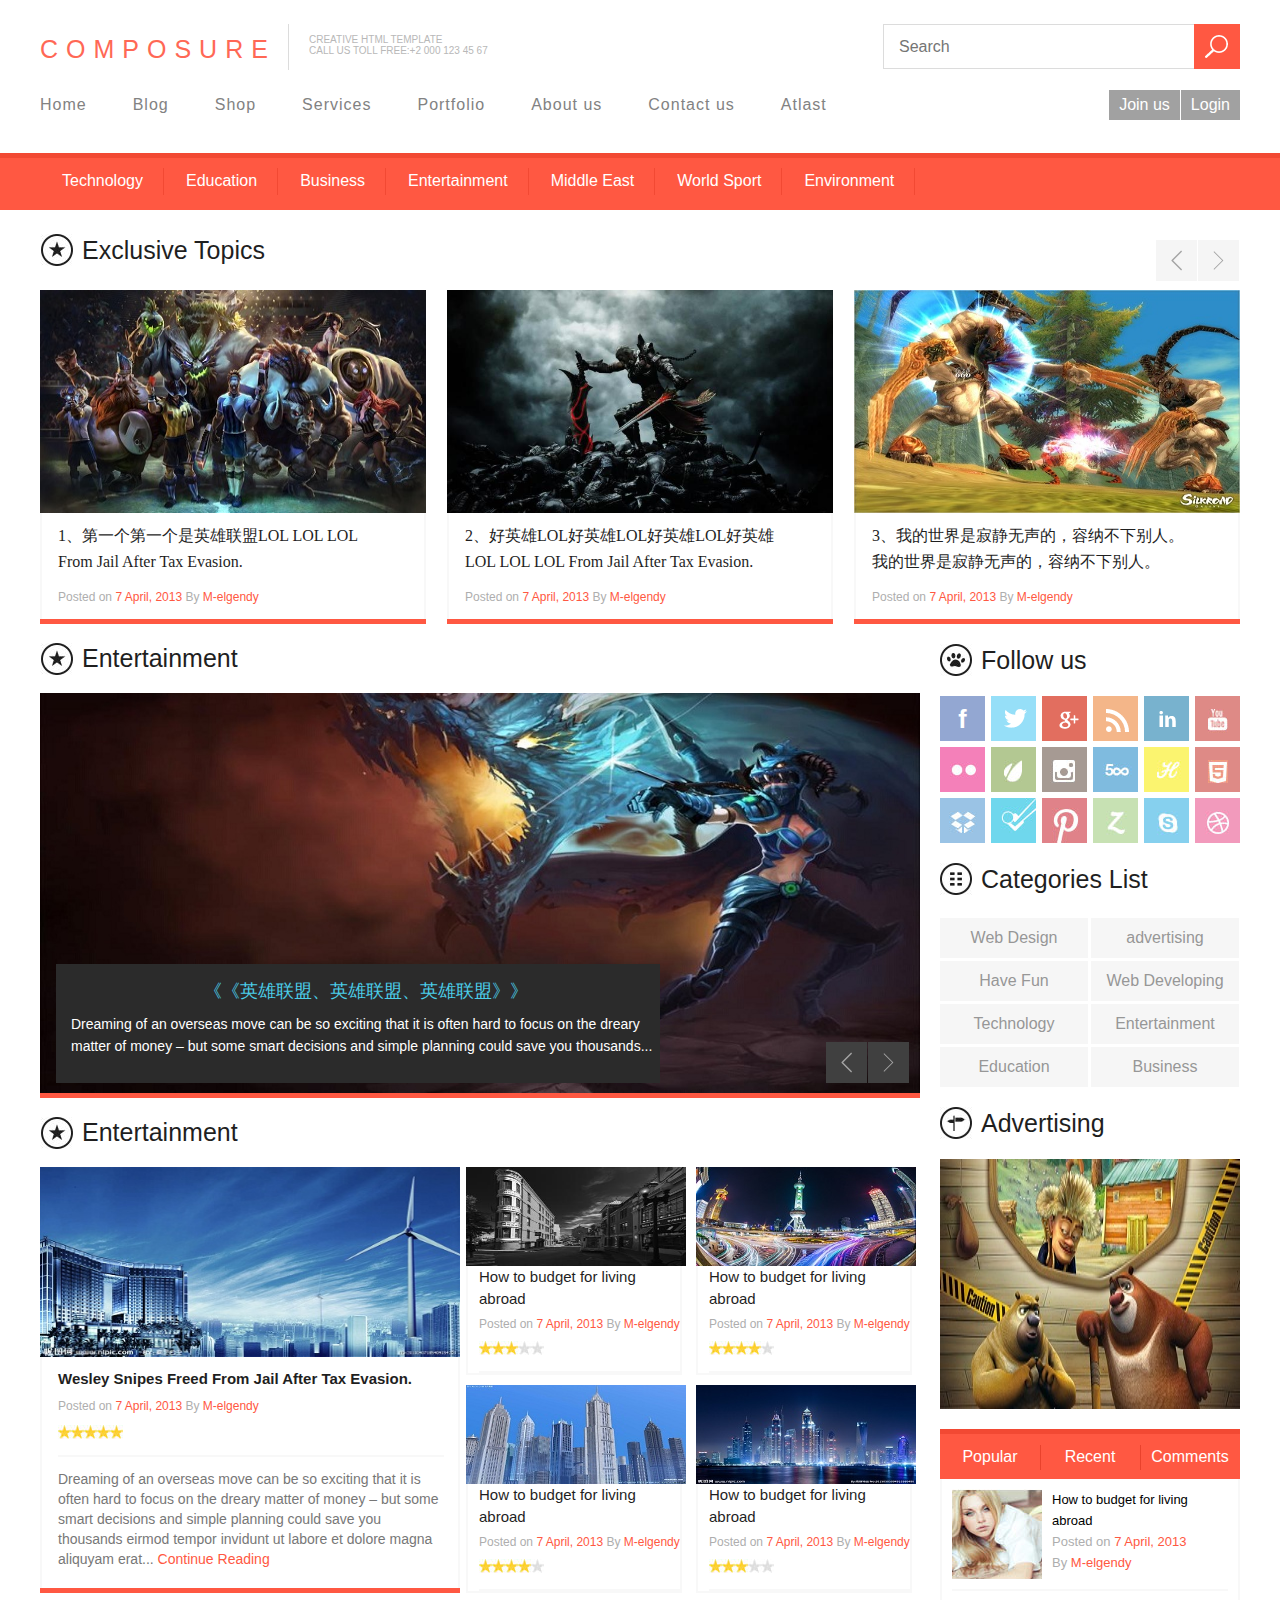
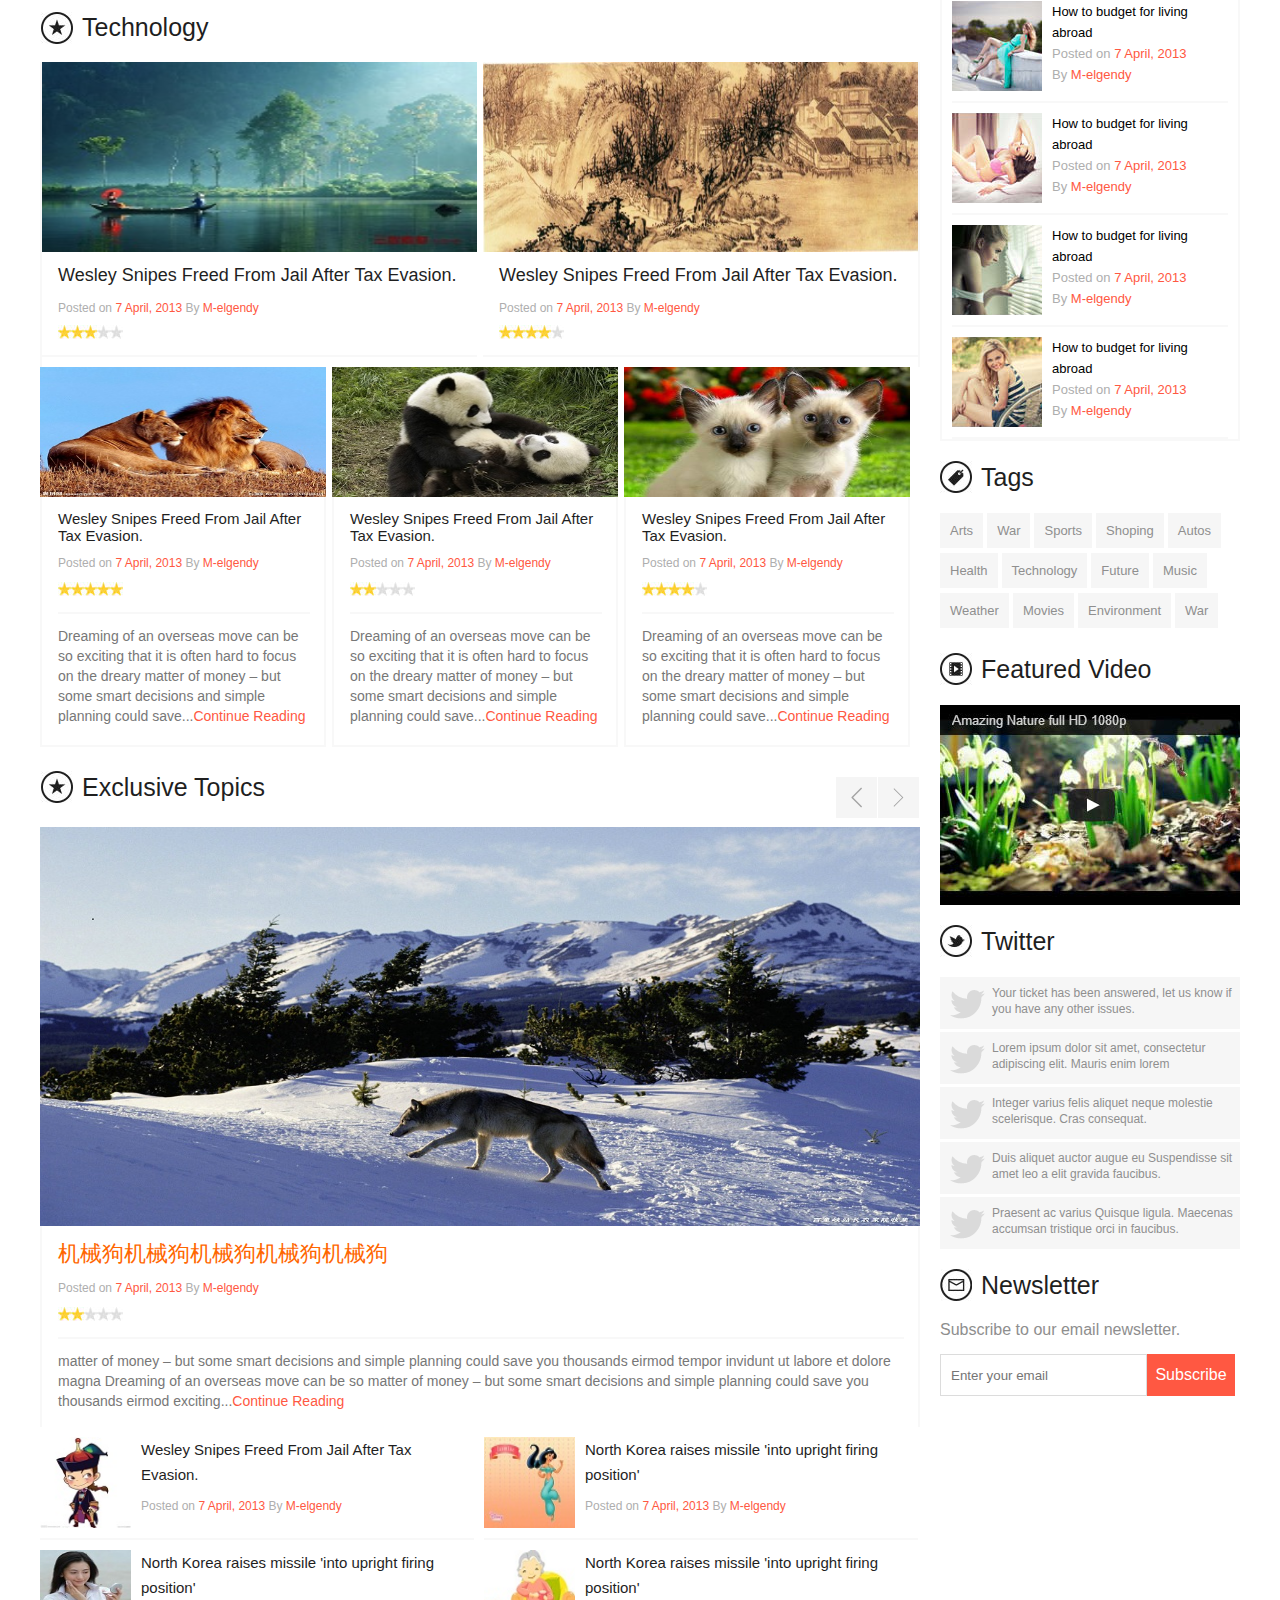
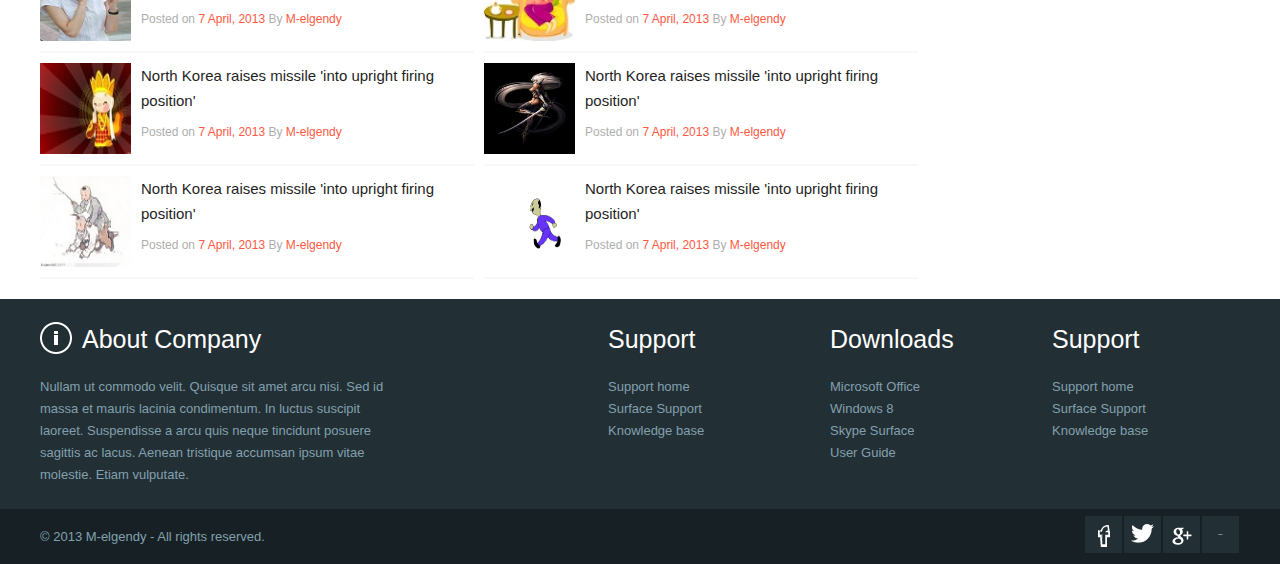
<file: llz/index.html>
<!DOCTYPE html>
<html>
<head>
    <meta charset="UTF-8">
    <title>Title</title>
    <link rel="stylesheet" href="index/style.css">
</head>
<body>
<!--头部-->
<div class="top">
    <div class="top-middle">
        <div class="middle-top cf">
            <ul>
                <li>COMPOSURE</li>
                <li>CREATIVE HTML TEMPLATE
                    <br>
                    CALL US TOLL FREE:+2 000 123 45 67
                </li>
                <li><input type="text" placeholder="Search"><a href="https://www.baidu.com/"><span class="img-one"><img
                        src="index/images/sousuo.png"></span></a></li>
            </ul>
        </div>
        <div class="middle-bottom">
            <div class="bottom-left">
                <ul>
                    <li><a href="index.html">Home</a></li>
                    <li><a href="two/index.html">Blog</a></li>
                    <li><a href="three/index.html">Shop</a></li>
                    <li><a href="four/index.html">Services</a></li>
                    <li><a href="fire/index.html">Portfolio</a></li>
                    <li><a href="six/index.html">About us</a></li>
                    <li><a href="seven/index.html">Contact us</a></li>
                    <li><a href="eight/index.html">Atlast</a></li>
                </ul>
            </div>
            <div class="bottom-right">
                <ul>
                    <li><a href="#">Join us</a></li>
                    <li><a href="#">Login</a></li>
                </ul>
            </div>
        </div>
    </div>
</div>
<div class="w-top">
    <div class="w-middle">
        <ul>
            <li><a href="#">Technology</a></li>
            <li><a href="#">Education</a></li>
            <li><a href="#">Business</a></li>
            <li><a href="#">Entertainment</a></li>
            <li><a href="#">Middle East</a></li>
            <li><a href="#">World Sport</a></li>
            <li><a href="#">Environment</a></li>
        </ul>
    </div>
</div>

<!--中部-->
<div class="middle-la cf">
    <div class="middle-l01">Exclusive Topics</div>
    <dl class="middle-l02 cf">
        <dt id="xy"><span></span></dt>
        <dd id="sy"><span></span></dd>
    </dl>
</div>
<div class="middle-lb cf" id="allimg">
    <div class="box" id="box">
        <!--111-->
        <div class="middle-lb01">
            <p class="b-img0"></p>
            <dl>
                <dt><a href="#">1、第一个第一个是英雄联盟LOL LOL LOL From Jail After Tax Evasion.</a></dt>
                <dd>Posted on <span>7 April, 2013</span> By <span>M-elgendy</span></dd>
            </dl>
            <div class="bor"></div>
        </div>

        <!--222-->
        <div class="middle-lb01">
            <p class="b-img1"></p>
            <dl>
                <dt><a href="#">2、好英雄LOL好英雄LOL好英雄LOL好英雄LOL LOL LOL From Jail After Tax Evasion.</a></dt>
                <dd>Posted on <span>7 April, 2013</span> By <span>M-elgendy</span></dd>
            </dl>
            <div class="bor"></div>
        </div>
        <!--333-->
        <div class="middle-lb01">
            <p class="b-img2"></p>
            <dl>
                <dt><a href="#">3、我的世界是寂静无声的，容纳不下别人。我的世界是寂静无声的，容纳不下别人。</a></dt>
                <dd>Posted on <span>7 April, 2013</span> By <span>M-elgendy</span></dd>
            </dl>
            <div class="bor"></div>
        </div>
        <!--444-->
        <div class="middle-lb01">
            <p class="b-img3"></p>
            <dl>
                <dt><a href="#">4、像我这样的女人，总是以一个难题的形式出现在感情里</a></dt>
                <dd>Posted on <span>7 April, 2013</span> By <span>M-elgendy</span></dd>
            </dl>
            <div class="bor"></div>
        </div>
        <!--555-->
        <div class="middle-lb01">
            <p class="b-img4"></p>
            <dl>
                <dt><a href="#">5、我们可以失望，但不能盲目我们可以失望，但不能盲目我们可以失望，但不能盲目</a></dt>
                <dd>Posted on <span>7 April, 2013</span> By <span>M-elgendy</span></dd>
            </dl>
            <div class="bor"></div>
        </div>
        <!--666-->
        <div class="middle-lb01">
            <p class="b-img5"></p>
            <dl>
                <dt><a href="#">6、自己坚持的幻觉。伤口是别人给与的耻辱，自己坚持的幻觉。</a></dt>
                <dd>Posted on <span>7 April, 2013</span> By <span>M-elgendy</span></dd>
            </dl>
            <div class="bor"></div>
        </div>
 <!--111-->
        <div class="middle-lb01">
            <p class="b-img0"></p>
            <dl>
                <dt><a href="#">1、第一个第一个是英雄联盟LOL LOL LOL From Jail After Tax Evasion.</a></dt>
                <dd>Posted on <span>7 April, 2013</span> By <span>M-elgendy</span></dd>
            </dl>
            <div class="bor"></div>
        </div>

        <!--222-->
        <div class="middle-lb01">
            <p class="b-img1"></p>
            <dl>
                <dt><a href="#">2、好英雄LOL好英雄LOL好英雄LOL好英雄LOL LOL LOL From Jail After Tax Evasion.</a></dt>
                <dd>Posted on <span>7 April, 2013</span> By <span>M-elgendy</span></dd>
            </dl>
            <div class="bor"></div>
        </div>
        <!--333-->
        <div class="middle-lb01">
            <p class="b-img2"></p>
            <dl>
                <dt><a href="#">3、我的世界是寂静无声的，容纳不下别人。我的世界是寂静无声的，容纳不下别人。</a></dt>
                <dd>Posted on <span>7 April, 2013</span> By <span>M-elgendy</span></dd>
            </dl>
            <div class="bor"></div>
        </div>
        <!--444-->
        <div class="middle-lb01">
            <p class="b-img3"></p>
            <dl>
                <dt><a href="#">4、像我这样的女人，总是以一个难题的形式出现在感情里</a></dt>
                <dd>Posted on <span>7 April, 2013</span> By <span>M-elgendy</span></dd>
            </dl>
            <div class="bor"></div>
        </div>
        <!--555-->
        <div class="middle-lb01">
            <p class="b-img4"></p>
            <dl>
                <dt><a href="#">5、我们可以失望，但不能盲目我们可以失望，但不能盲目我们可以失望，但不能盲目</a></dt>
                <dd>Posted on <span>7 April, 2013</span> By <span>M-elgendy</span></dd>
            </dl>
            <div class="bor"></div>
        </div>
        <!--666-->
        <div class="middle-lb01">
            <p class="b-img5"></p>
            <dl>
                <dt><a href="#">6、自己坚持的幻觉。伤口是别人给与的耻辱，自己坚持的幻觉。</a></dt>
                <dd>Posted on <span>7 April, 2013</span> By <span>M-elgendy</span></dd>
            </dl>
            <div class="bor"></div>
        </div>

    </div>
</div>

<!--中部中间-->
<div class="middle-z cf">
    <!--中部左边-->


    <div class="middle-left cf">
        <div class="middle-left-a">Entertainment</div>
        <div class="middle-left-b">
            <div class="lb-img"><img src="index/images/tu02.jpg"></div>
            <!--11-->
            <div class="lb-box2">
                <div class="box2" id="box2">
                    <div class="middle-left-b-1">
                        <dl>
                            <dt>《《英雄联盟、英雄联盟、英雄联盟》》</dt>
                            <dd>Dreaming of an overseas move can be so exciting that it is often hard to focus on the dreary
                                matter of money – but some smart decisions and simple planning could save you thousands...
                            </dd>
                        </dl>
                    </div>
                    <!--22-->
                    <div class="middle-left-b-1">
                        <dl>
                            <dt>《《肉肉肉肉肉肉》》</dt>
                            <dd>Dreaming of an overseas move can be so exciting that it is often hard to focus on the dreary
                                matter of money – but some smart decisions and simple planning could save you thousands...
                            </dd>
                        </dl>
                    </div>
                    <!--333-->
                    <div class="middle-left-b-1">
                        <dl>
                            <dt>《《lol lol lol lol 》》</dt>
                            <dd>Dreaming of an overseas move can be so exciting that it is often hard to focus on the dreary
                                matter of money – but some smart decisions and simple planning could save you thousands...
                            </dd>
                        </dl>
                    </div>
                    <div class="middle-left-b-1">
                        <dl>
                            <dt>《《英雄联盟、英雄联盟、英雄联盟》》</dt>
                            <dd>Dreaming of an overseas move can be so exciting that it is often hard to focus on the dreary
                                matter of money – but some smart decisions and simple planning could save you thousands...
                            </dd>
                        </dl>
                    </div>
                </div>
            </div>
            <!--//-->
            <div class="middle-left-b-2">
                <dl>
                    <dt id="bxy"><span></span></dt>
                    <dd id="bsy"><span></span></dd>
                </dl>

            </div>
        </div>
        <div class="middle-left-a">Entertainment</div>



        <!--/////-->
        <div class="ll cf">
            <div class="middle-left-c-left">
                <div class="lcl-img"><img src="index/images/tu03.jpg"></div>
                <div class="middle-left-c-left1">
                    <dl>
                        <dt>Wesley Snipes Freed From Jail After Tax Evasion.</dt>
                        <dd class="dd01">Posted on <span>7 April, 2013</span> By <span>M-elgendy</span></dd>
                        <dd class="dd02">
                            <ul>
                                <li><img src="index/images/sanjiaoxing.jpg"></li>
                                <li><img src="index/images/sanjiaoxing.jpg"></li>
                                <li><img src="index/images/sanjiaoxing.jpg"></li>
                                <li><img src="index/images/sanjiaoxing.jpg"></li>
                                <li><img src="index/images/sanjiaoxing.jpg"></li>
                            </ul>
                        </dd>
                    </dl>

                    <div class="middle-left-c-left2">
                        Dreaming of an overseas move can be so exciting that it is often hard to focus on the dreary
                        matter of money – but some smart decisions and simple planning could save you thousands eirmod
                        tempor invidunt ut labore et dolore magna aliquyam erat... <span>Continue Reading</span>
                    </div>
                </div>
                <div class="bor"></div>
            </div>
            <!--////////////-->
            <div class="middle-left-c-r cf">
                <!--111-->
                <div class="middle-left-c-right cr01">
                    <div class="lcr-img"><img src="index/images/tu04.jpg"></div>
                    <div class="middle-left-c-right1 cf">
                        <dl>
                            <dt>How to budget for living abroad</dt>
                            <dd class="dd01">Posted on <span>7 April, 2013</span> By <span>M-elgendy</span></dd>
                            <dd class="dd02">
                                <ul>
                                    <li><img src="index/images/sanjiaoxing.jpg"></li>
                                    <li><img src="index/images/sanjiaoxing.jpg"></li>
                                    <li><img src="index/images/sanjiaoxing.jpg"></li>
                                    <li><img src="index/images/sanjiaoxin02.jpg"></li>
                                    <li><img src="index/images/sanjiaoxin02.jpg"></li>
                                </ul>
                            </dd>
                        </dl>
                    </div>
                </div>
                <!--222-->
                <div class="middle-left-c-right cr03">
                    <div class="lcr-img"><img src="index/images/tu04-2.jpg"></div>
                    <div class="middle-left-c-right1 cf">
                        <dl>
                            <dt>How to budget for living abroad</dt>
                            <dd class="dd01">Posted on <span>7 April, 2013</span> By <span>M-elgendy</span></dd>
                            <dd class="dd02">
                                <ul>
                                    <li><img src="index/images/sanjiaoxing.jpg"></li>
                                    <li><img src="index/images/sanjiaoxing.jpg"></li>
                                    <li><img src="index/images/sanjiaoxing.jpg"></li>
                                    <li><img src="index/images/sanjiaoxing.jpg"></li>
                                    <li><img src="index/images/sanjiaoxin02.jpg"></li>
                                </ul>
                            </dd>
                        </dl>
                    </div>
                </div>
                <!--333-->
                <div class="middle-left-c-right cr02">
                    <div class="lcr-img"><img src="index/images/tu04-3.jpg"></div>
                    <div class="middle-left-c-right1 cf">
                        <dl>
                            <dt>How to budget for living abroad</dt>
                            <dd class="dd01">Posted on <span>7 April, 2013</span> By <span>M-elgendy</span></dd>
                            <dd class="dd02">
                                <ul>
                                    <li><img src="index/images/sanjiaoxing.jpg"></li>
                                    <li><img src="index/images/sanjiaoxing.jpg"></li>
                                    <li><img src="index/images/sanjiaoxing.jpg"></li>
                                    <li><img src="index/images/sanjiaoxing.jpg"></li>
                                    <li><img src="index/images/sanjiaoxin02.jpg"></li>
                                </ul>
                            </dd>
                        </dl>
                    </div>
                </div>
                <!--444-->
                <div class="middle-left-c-right">
                    <div class="lcr-img"><img src="index/images/tu04-5.jpg"></div>
                    <div class="middle-left-c-right1 cf">
                        <dl>
                            <dt>How to budget for living abroad</dt>
                            <dd class="dd01">Posted on <span>7 April, 2013</span> By <span>M-elgendy</span></dd>
                            <dd class="dd02">
                                <ul>
                                    <li><img src="index/images/sanjiaoxing.jpg"></li>
                                    <li><img src="index/images/sanjiaoxing.jpg"></li>
                                    <li><img src="index/images/sanjiaoxing.jpg"></li>
                                    <li><img src="index/images/sanjiaoxin02.jpg"></li>
                                    <li><img src="index/images/sanjiaoxin02.jpg"></li>
                                </ul>
                            </dd>
                        </dl>
                    </div>
                </div>
            </div>
        </div>
        <!--///-->
        <div class="middle-left-a">Technology</div>
        <div class="middle-left-d">
            <div class="middle-left-dz">
                <div class="ldz-img"><img src="index/images/tu05.jpg"></div>
                <div class="middle-left-d-l cf">
                    <dl>
                        <dt>Wesley Snipes Freed From Jail After Tax Evasion.</dt>
                        <dd class="dd01">Posted on <span>7 April, 2013</span> By <span>M-elgendy</span></dd>
                        <dd class="dd02">
                            <ul>
                                <li><img src="index/images/sanjiaoxing.jpg"></li>
                                <li><img src="index/images/sanjiaoxing.jpg"></li>
                                <li><img src="index/images/sanjiaoxing.jpg"></li>
                                <li><img src="index/images/sanjiaoxin02.jpg"></li>
                                <li><img src="index/images/sanjiaoxin02.jpg"></li>
                            </ul>
                        </dd>
                    </dl>
                </div>
            </div>
            <div class="middle-left-dy">
                <div class="ldz-img"><img src="index/images/tu05-1.jpg"></div>
                <div class="middle-left-d-l cf">
                    <dl>
                        <dt>Wesley Snipes Freed From Jail After Tax Evasion.</dt>
                        <dd class="dd01">Posted on <span>7 April, 2013</span> By <span>M-elgendy</span></dd>
                        <dd class="dd02">
                            <ul>
                                <li><img src="index/images/sanjiaoxing.jpg"></li>
                                <li><img src="index/images/sanjiaoxing.jpg"></li>
                                <li><img src="index/images/sanjiaoxing.jpg"></li>
                                <li><img src="index/images/sanjiaoxing.jpg"></li>
                                <li><img src="index/images/sanjiaoxin02.jpg"></li>
                            </ul>
                        </dd>
                    </dl>
                </div>
            </div>
        </div>

        <div class="middle-left-e cf">

            <div class="middle-left-e1">
                <div class="le-img"><img src="index/images/tu6-1.jpg"></div>
                <div class="middle-left-e-left1">
                    <dl>
                        <dt>Wesley Snipes Freed From Jail After Tax Evasion.</dt>
                        <dd class="dd01">Posted on <span>7 April, 2013</span> By <span>M-elgendy</span></dd>
                        <dd class="dd02">
                            <ul>
                                <li><img src="index/images/sanjiaoxing.jpg"></li>
                                <li><img src="index/images/sanjiaoxing.jpg"></li>
                                <li><img src="index/images/sanjiaoxing.jpg"></li>
                                <li><img src="index/images/sanjiaoxing.jpg"></li>
                                <li><img src="index/images/sanjiaoxing.jpg"></li>
                            </ul>
                        </dd>
                    </dl>

                    <div class="middle-left-e-left2">
                        Dreaming of an overseas move can be so exciting that it is often hard to focus on the dreary
                        matter of money – but some smart decisions and simple planning could save...<span>Continue Reading</span>
                    </div>
                </div>

            </div>
            <div class="middle-left-e1">
                <div class="le-img"><img src="index/images/tu6.jpg"></div>
                <div class="middle-left-e-left1">
                    <dl>
                        <dt>Wesley Snipes Freed From Jail After Tax Evasion.</dt>
                        <dd class="dd01">Posted on <span>7 April, 2013</span> By <span>M-elgendy</span></dd>
                        <dd class="dd02">
                            <ul>
                                <li><img src="index/images/sanjiaoxing.jpg"></li>
                                <li><img src="index/images/sanjiaoxing.jpg"></li>
                                <li><img src="index/images/sanjiaoxin02.jpg"></li>
                                <li><img src="index/images/sanjiaoxin02.jpg"></li>
                                <li><img src="index/images/sanjiaoxin02.jpg"></li>
                            </ul>
                        </dd>
                    </dl>

                    <div class="middle-left-e-left2">
                        Dreaming of an overseas move can be so exciting that it is often hard to focus on the dreary
                        matter of money – but some smart decisions and simple planning could save...<span>Continue Reading</span>
                    </div>
                </div>

            </div>
            <div class="middle-left-e1">
                <div class="le-img"><img src="index/images/tu6-2.jpg"></div>
                <div class="middle-left-e-left1">
                    <dl>
                        <dt>Wesley Snipes Freed From Jail After Tax Evasion.</dt>
                        <dd class="dd01">Posted on <span>7 April, 2013</span> By <span>M-elgendy</span></dd>
                        <dd class="dd02">
                            <ul>
                                <li><img src="index/images/sanjiaoxing.jpg"></li>
                                <li><img src="index/images/sanjiaoxing.jpg"></li>
                                <li><img src="index/images/sanjiaoxing.jpg"></li>
                                <li><img src="index/images/sanjiaoxing.jpg"></li>
                                <li><img src="index/images/sanjiaoxin02.jpg"></li>
                            </ul>
                        </dd>
                    </dl>

                    <div class="middle-left-e-left2">
                        Dreaming of an overseas move can be so exciting that it is often hard to focus on the dreary
                        matter of money – but some smart decisions and simple planning could save...<span>Continue Reading</span>
                    </div>
                </div>

            </div>
        </div>
<!--轮播--><!--轮播--><!--轮播--><!--轮播-->
        <div class="middle-la-e cf">
            <div class="middle-l01">Exclusive Topics</div>
            <dl class="middle-l02 cf">
                <dt id="exy"><span></span></dt>
                <dd id="esy"><span></span></dd>
            </dl>
        </div>
        <!--中部尾大图部分-->
        <div class="middle-left-f">
            <div class="box3z">
    <!--111-->  <div class="box3" id="box3">
                    <div class="middle-left-f1 allbox3">
                        <p class="tugou"><img src="index/images/tugou.jpg"></p>
                        <div class="middle-left-f-left1">
                            <dl>
                                <dt>机械狗机械狗机械狗机械狗机械狗</dt>
                                <dd class="dd01">Posted on <span>7 April, 2013</span> By <span>M-elgendy</span></dd>
                                <dd class="dd02">
                                    <ul>
                                        <li><img src="index/images/sanjiaoxing.jpg"></li>
                                        <li><img src="index/images/sanjiaoxing.jpg"></li>
                                        <li><img src="index/images/sanjiaoxin02.jpg"></li>
                                        <li><img src="index/images/sanjiaoxin02.jpg"></li>
                                        <li><img src="index/images/sanjiaoxin02.jpg"></li>
                                    </ul>
                                </dd>
                            </dl>

                            <div class="middle-left-f-left2">
                                matter of money – but some smart decisions and simple planning could save you thousands eirmod
                                tempor invidunt ut labore et dolore magna Dreaming of an overseas move can be so
                                matter of money – but some smart decisions and simple planning could save you thousands eirmod
                                exciting...<span>Continue Reading</span>
                            </div>
                        </div>
                    </div>
                    <!--222-->
                    <div class="middle-left-f1 allbox3">
                        <p class="tutu"><img src="index/images/tutu.jpg"></p>
                        <div class="middle-left-f-left1">
                            <dl>
                                <dt>精灵精灵精灵精灵精灵精灵</dt>
                                <dd class="dd01">Posted on <span>7 April, 2013</span> By <span>M-elgendy</span></dd>
                                <dd class="dd02">
                                    <ul>
                                        <li><img src="index/images/sanjiaoxing.jpg"></li>
                                        <li><img src="index/images/sanjiaoxing.jpg"></li>
                                        <li><img src="index/images/sanjiaoxing.jpg"></li>
                                        <li><img src="index/images/sanjiaoxing.jpg"></li>
                                        <li><img src="index/images/sanjiaoxin02.jpg"></li>
                                    </ul>
                                </dd>
                            </dl>

                            <div class="middle-left-f-left2">
                                matter of money – but some smart decisions and simple planning could save you thousands eirmod
                                matter of money – but some smart decisions and simple planning could save you thousands eirmod
                                tempor invidunt ut labore et dolore magna Dreaming of an overseas move can be so
                                exciting...<span>Continue Reading</span>
                            </div>
                        </div>
                    </div>
                    <!--333-->
                    <div class="middle-left-f1 allbox3">
                        <p class="che"><img src="index/images/che.jpg"></p>
                        <div class="middle-left-f-left1">
                            <dl>
                                <dt>美女与豪车美女与豪车美女与豪车美女与豪车</dt>
                                <dd class="dd01">Posted on <span>7 April, 2013</span> By <span>M-elgendy</span></dd>
                                <dd class="dd02">
                                    <ul>
                                        <li><img src="index/images/sanjiaoxing.jpg"></li>
                                        <li><img src="index/images/sanjiaoxing.jpg"></li>
                                        <li><img src="index/images/sanjiaoxing.jpg"></li>
                                        <li><img src="index/images/sanjiaoxing.jpg"></li>
                                        <li><img src="index/images/sanjiaoxing.jpg"></li>
                                    </ul>
                                </dd>
                            </dl>

                            <div class="middle-left-f-left2">
                                Dreaming of an overseas move can be so exciting that it is often hard to focus on the dreary
                                tempor invidunt ut labore et dolore magna Dreaming of an overseas move can be so
                                Dreaming of an overseas move can be so exciting that it is often hard to focus on the dreary
                                exciting...<span>Continue Reading</span>
                            </div>
                        </div>
                    </div>
                <div class="middle-left-f1 allbox3">
                    <p class="tugou"><img src="index/images/tugou.jpg"></p>
                    <div class="middle-left-f-left1">
                        <dl>
                            <dt>这是一条机械狗，做的跟真的一样！</dt>
                            <dd class="dd01">Posted on <span>7 April, 2013</span> By <span>M-elgendy</span></dd>
                            <dd class="dd02">
                                <ul>
                                    <li><img src="index/images/sanjiaoxing.jpg"></li>
                                    <li><img src="index/images/sanjiaoxing.jpg"></li>
                                    <li><img src="index/images/sanjiaoxing.jpg"></li>
                                    <li><img src="index/images/sanjiaoxing.jpg"></li>
                                    <li><img src="index/images/sanjiaoxin02.jpg"></li>
                                </ul>
                            </dd>
                        </dl>

                        <div class="middle-left-f-left2">
                            matter of money – but some smart decisions and simple planning could save you thousands eirmod
                            tempor invidunt ut labore et dolore magna Dreaming of an overseas move can be so
                            matter of money – but some smart decisions and simple planning could save you thousands eirmod
                            exciting...<span>Continue Reading</span>
                        </div>
                    </div>
                </div>
                <!--444-->

                </div>
            </div>
            <!--//////////-->

        </div>


        <!--11-->

        <div class="middle-left-g1 gg cf">
            <div class="g-img"><img src="index/images/tu08-1.jpg"></div>
            <div class="middle-left-g-left1">
                <dl>
                    <dt>Wesley Snipes Freed From Jail After Tax Evasion.</dt>
                    <dd class="dd01">Posted on <span>7 April, 2013</span> By <span>M-elgendy</span></dd>

                </dl>
            </div>
        </div>
        <!--22-->

        <div class="middle-left-g1 cf">
            <div class="g-img"><img src="index/images/tu08-2.jpg"></div>
            <div class="middle-left-g-left1">
                <dl>
                    <dt>North Korea raises missile 'into upright firing position'</dt>
                    <dd class="dd01">Posted on <span>7 April, 2013</span> By <span>M-elgendy</span></dd>

                </dl>
            </div>
        </div>
        <!--33-->

        <div class="middle-left-g1 gg cf">
            <div class="g-img"><img src="index/images/tu08-3.jpg"></div>
            <div class="middle-left-g-left1">
                <dl>
                    <dt>North Korea raises missile 'into upright firing position'</dt>
                    <dd class="dd01">Posted on <span>7 April, 2013</span> By <span>M-elgendy</span></dd>

                </dl>
            </div>
        </div>
        <!--44-->

        <div class="middle-left-g1 cf">
            <div class="g-img"><img src="index/images/tu08-4.jpg"></div>
            <div class="middle-left-g-left1">
                <dl>
                    <dt>North Korea raises missile 'into upright firing position'</dt>
                    <dd class="dd01">Posted on <span>7 April, 2013</span> By <span>M-elgendy</span></dd>

                </dl>
            </div>
        </div>
        <!--55-->

        <div class="middle-left-g1 gg cf">
            <div class="g-img"><img src="index/images/tu08-5.jpg"></div>
            <div class="middle-left-g-left1">
                <dl>
                    <dt>North Korea raises missile 'into upright firing position'</dt>
                    <dd class="dd01">Posted on <span>7 April, 2013</span> By <span>M-elgendy</span></dd>

                </dl>
            </div>
        </div>
        <!--66-->

        <div class="middle-left-g1 cf">
            <div class="g-img"><img src="index/images/tu08-6.jpg"></div>
            <div class="middle-left-g-left1">
                <dl>
                    <dt>North Korea raises missile 'into upright firing position'</dt>
                    <dd class="dd01">Posted on <span>7 April, 2013</span> By <span>M-elgendy</span></dd>

                </dl>
            </div>
        </div>
        <!--77-->

        <div class="middle-left-g1 gg cf">
            <div class="g-img"><img src="index/images/tu08-7.jpg"></div>
            <div class="middle-left-g-left1">
                <dl>
                    <dt>North Korea raises missile 'into upright firing position'</dt>
                    <dd class="dd01">Posted on <span>7 April, 2013</span> By <span>M-elgendy</span></dd>

                </dl>
            </div>
        </div>
        <!--88-->
        <div class="middle-left-g cf">
            <div class="middle-left-g1 cf">
                <div class="g-img"><img src="index/images/tu08-8.jpg"></div>
                <div class="middle-left-g-left1">
                    <dl>
                        <dt>North Korea raises missile 'into upright firing position'</dt>
                        <dd class="dd01">Posted on <span>7 April, 2013</span> By <span>M-elgendy</span></dd>

                    </dl>
                </div>
            </div>
        </div>


    </div>

    <!--中部右边-->
    <div class="right">
        <dl class="right-1 cf">
            <dt>Follow us</dt>
            <dd class="dd1">f</dd>
            <dd class="dd2"><img src="index/images/bird.png"></dd>
            <dd class="dd3"><img src="index/images/g%20.png"></dd>
            <dd class="dd4"><img src="index/images/info.png"></dd>
            <dd class="dd5"><img src="index/images/in.png"></dd>
            <dd class="dd6"><img src="index/images/you-tube_03.jpg"></dd>

            <dd class="dd7"><img src="index/images/2_03.jpg"></dd>
            <dd class="dd8"><img src="index/images/2-1_03.jpg"></dd>
            <dd class="dd9"><img src="index/images/2-2_03.jpg"></dd>
            <dd class="dd10"><img src="index/images/2-3_03.jpg"></dd>
            <dd class="dd11"><img src="index/images/2-4_03.jpg"></dd>
            <dd class="dd12"><img src="index/images/2-5_03.jpg"></dd>

            <dd class="dd13"><img src="index/images/3-1_07.jpg"></dd>
            <dd class="dd14"><img src="index/images/3-2_03.jpg"></dd>
            <dd class="dd15"><img src="index/images/3-3_03.jpg"></dd>
            <dd class="dd16"><img src="index/images/3-4_03.jpg"></dd>
            <dd class="dd17"><img src="index/images/3-5_03.jpg"></dd>
            <dd class="dd18"><img src="index/images/3-6_03.jpg"></dd>
        </dl>
        <dl class="right-2 cf">
            <dt>Categories List</dt>
            <dd>Web Design</dd>
            <dd class="non">advertising</dd>
            <dd>Have Fun</dd>
            <dd class="non">Web Developing</dd>
            <dd>Technology</dd>
            <dd class="non">Entertainment</dd>
            <dd>Education</dd>
            <dd class="non">Business</dd>
        </dl>
        <dl class="right-3">
            <dt>Advertising</dt>
            <dd class="dd1"></dd>
            <dd class="dd2">
                <ul class="cf">
                    <li class="li1">Popular <span></span></li>
                    <li>Recent <span></span></li>
                    <li class="r-3-n">Comments</li>
                </ul>
            </dd>
            <dd class="dd3">
                <div class="r-box cf">
                    <div class="r-3-l"></div>
                    <div class="r-3-r">
                        <p class="p1">How to budget for living abroad</p>
                        <p class="p2">Posted on <a href="#">7 April, 2013</a></p>
                        <p class="p2">By <a href="#">M-elgendy</a></p>
                    </div>
                </div>
                <div class="r-box cf">
                    <div class="r-3-l r-box2"></div>
                    <div class="r-3-r">
                        <p class="p1">How to budget for living abroad</p>
                        <p class="p2">Posted on <a href="#">7 April, 2013</a></p>
                        <p class="p2">By <a href="#">M-elgendy</a></p>
                    </div>
                </div>
                <div class="r-box cf">
                    <div class="r-3-l r-box3"></div>
                    <div class="r-3-r">
                        <p class="p1">How to budget for living abroad</p>
                        <p class="p2">Posted on <a href="#">7 April, 2013</a></p>
                        <p class="p2">By <a href="#">M-elgendy</a></p>
                    </div>
                </div>
                <div class="r-box cf">
                    <div class="r-3-l r-box4"></div>
                    <div class="r-3-r">
                        <p class="p1">How to budget for living abroad</p>
                        <p class="p2">Posted on <a href="#">7 April, 2013</a></p>
                        <p class="p2">By <a href="#">M-elgendy</a></p>
                    </div>
                </div>
                <div class="r-box cf">
                    <div class="r-3-l r-box5"></div>
                    <div class="r-3-r">
                        <p class="p1">How to budget for living abroad</p>
                        <p class="p2">Posted on <a href="#">7 April, 2013</a></p>
                        <p class="p2">By <a href="#">M-elgendy</a></p>
                    </div>
                </div>
            </dd>
        </dl>
        <dl class="right-4 cf">
            <dt>Tags</dt>
            <dd>Arts</dd>
            <dd>War</dd>
            <dd>Sports</dd>
            <dd>Shoping</dd>
            <dd>Autos</dd>
            <dd>Health</dd>
            <dd>Technology</dd>
            <dd>Future</dd>
            <dd>Music</dd>
            <dd>Weather</dd>
            <dd>Movies</dd>
            <dd>Environment</dd>
            <dd>War</dd>
        </dl>
        <dl class="right-5">
            <dt>Featured Video</dt>
            <dd><img src="index/images/r-5.1_03.jpg"></dd>
        </dl>
        <dl class="right-6 ">
            <dt>Twitter</dt>
            <dd class="cf">
                <div class="r-6-img"></div>
                <div class="r-6-left">Your ticket has been answered, let us know if you have any other issues.</div>
            </dd>
            <dd class="cf">
                <div class="r-6-img"></div>
                <div class="r-6-left">Lorem ipsum dolor sit amet, consectetur adipiscing elit. Mauris enim lorem</div>
            </dd>
            <dd class="cf">
                <div class="r-6-img"></div>
                <div class="r-6-left">Integer varius felis aliquet neque molestie scelerisque. Cras consequat.</div>
            </dd>
            <dd class="cf">
                <div class="r-6-img"></div>
                <div class="r-6-left">Duis aliquet auctor augue eu Suspendisse sit amet leo a elit gravida faucibus.
                </div>
            </dd>
            <dd class="cf">
                <div class="r-6-img"></div>
                <div class="r-6-left">Praesent ac varius Quisque ligula. Maecenas accumsan tristique orci in faucibus.
                </div>
            </dd>
        </dl>
        <dl class="right-7">
            <dt>Newsletter</dt>
            <dd class="dd1">Subscribe to our email newsletter.</dd>
            <dd class="input cf">
                <input type="text" placeholder="Enter your email">
                <div><a href="#">Subscribe</a></div>
            </dd>
        </dl>

    </div>

</div>

<!--尾部-->
<div class="bot">
    <div class="bottom">
        <div class="bottom-a cf">
            <!--111-->
            <dl class="bottom-a1">
                <dt>About Company</dt>
                <dd>Nullam ut commodo velit. Quisque sit amet arcu nisi. Sed id massa et mauris lacinia condimentum. In
                    luctus suscipit laoreet. Suspendisse a arcu quis neque tincidunt posuere sagittis ac lacus. Aenean
                    tristique accumsan ipsum vitae molestie. Etiam vulputate.
                </dd>
            </dl>
            <!--222-->
            <dl class="bottom-a2">
                <dt>Support</dt>
                <dd>Support home
                    Surface Support
                    Knowledge base
                </dd>
            </dl>
            <!--333-->
            <dl class="bottom-a3">
                <dt>Downloads</dt>
                <dd>Microsoft Office
                    Windows 8
                    Skype
                    Surface User Guide
                </dd>
            </dl>
            <!--444-->
            <dl class="bottom-a4">
                <dt>Support</dt>
                <dd>Support home
                    Surface Support
                    Knowledge base
                </dd>
            </dl>
        </div>
    </div>
    <div class="bottom-z">
        <div class="bottom-b cf">
            <p>© 2013 M-elgendy - All rights reserved.</p>
            <ul>
                <li><img src="index/images/f.png"></li>
                <li><img src="index/images/bird.png"></li>
                <li><img src="index/images/g%20.png"></li>
                <li class="bottom-b-1">tubo</li>
            </ul>

        </div>
    </div>
</div>

<script src="index/js.js"></script>

</body>
</html>
</file>
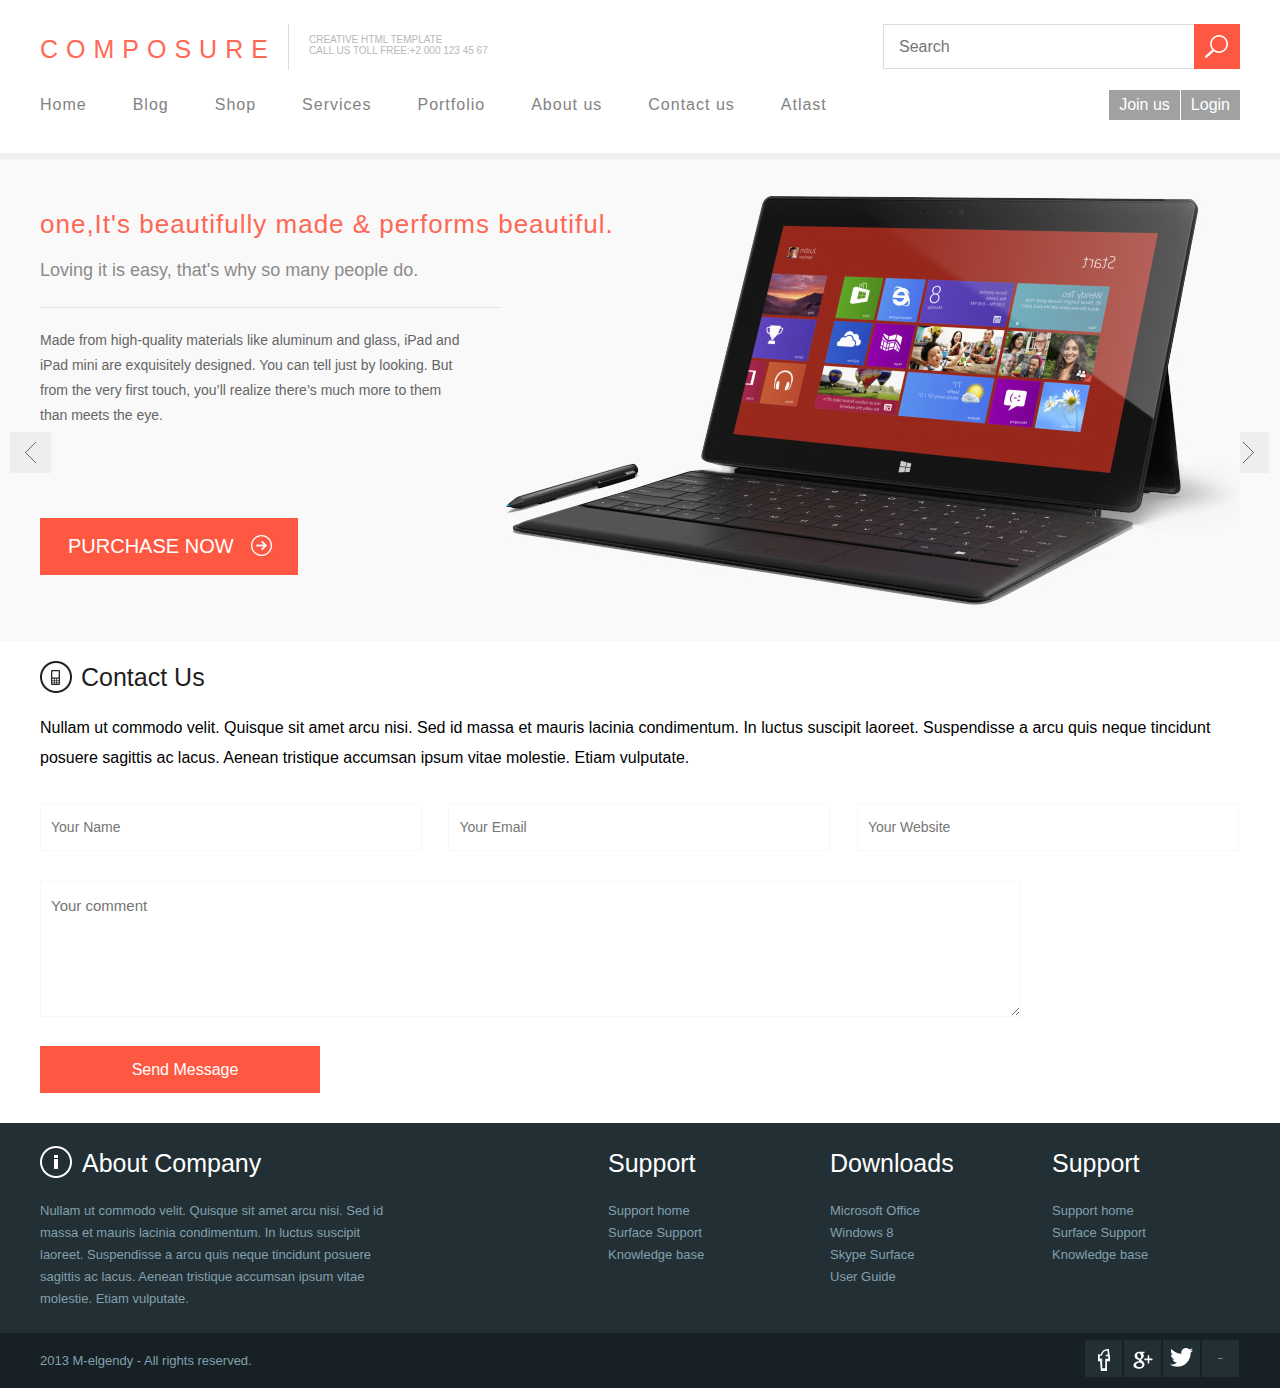
<file: llz/eight/index.html>
<!DOCTYPE html>
<html>
<head>
    <meta charset="UTF-8">
    <title>第八个页面</title>
    <link rel="stylesheet" href="css/style.css">
</head>
<body>

<span class="left-tu" id="leftTu"><a href="#"><img src="images/left.jpg"></a></span>
<span class="right-tu" id="rightTu"><a href="#"><img src="images/right.jpg"></a></span>
<!--头部-->
<div class="top">
    <div class="top-middle">
        <div class="middle-top cf">
            <ul>
                <li>COMPOSURE</li>
                <li>CREATIVE HTML TEMPLATE
                    <br>
                    CALL US TOLL FREE:+2 000 123 45 67
                </li>
                <li><input type="text" placeholder="Search"><a href="https://www.baidu.com/"><span class="img-one"><img src="images/sousuo.png"></span></a></li>
            </ul>
        </div>
        <div class="middle-bottom">
            <div class="bottom-left">
                <ul>
                    <li><a href="../index.html">Home</a></li>
                    <li><a href="../two/index.html">Blog</a></li>
                    <li><a href="../three/index.html">Shop</a></li>
                    <li><a href="../four/index.html">Services</a></li>
                    <li><a href="../fire/index.html">Portfolio</a></li>
                    <li><a href="../six/index.html">About us</a></li>
                    <li><a href="../seven/index.html">Contact us</a></li>
                    <li><a href="../eight/index.html">Atlast</a></li>
                </ul>
            </div>
            <div class="bottom-right">
                <ul>
                    <li><a href="#">Join us</a></li>
                    <li><a href="#">Login</a></li>
                </ul>
            </div>
        </div>
    </div>
</div>
<!--中右-->
<div class="lgl-hr"></div>
<div class="wei-lun cf">
    <div class="wei-middle cf" id="ha">
        <div class="lg-box" id="lg-box">
            <dl class="lg-top">
                <dt>one,It's beautifully made & performs beautiful.</dt>
                <dd class="one-one">Loving it is easy, that's why so many people do. </dd>
                <dd style="width:460px;border-bottom:1px solid #e2e2e2"></dd>
                <dd class="one-two">Made from high-quality materials like aluminum and glass, iPad and<br>iPad mini are exquisitely designed. You can tell just by looking. But<br>from the very first touch, you’ll realize there’s much more to them<br>than meets the eye.</dd>
                <dd><a href="#">PURCHASE NOW</a></dd>
            </dl>
            <dl class="lg-top" id="lg-top2">
                <dt>two,It's beautifully made & performs beautiful.</dt>
                <dd class="one-one">Loving it is easy, that's why so many people do. </dd>
                <dd style="width:460px;border-bottom:1px solid #e2e2e2"></dd>
                <dd class="one-two">Made from high-quality materials like aluminum and glass, iPad and<br>iPad mini are exquisitely designed. You can tell just by looking. But<br>from the very first touch, you’ll realize there’s much more to them<br>than meets the eye.</dd>
                <dd><a href="#">PURCHASE NOW</a></dd>
            </dl>
            <dl class="lg-top" id="lg-top3">
                <dt>three,It's beautifully made & performs beautiful.</dt>
                <dd class="one-one">Loving it is easy, that's why so many people do. </dd>
                <dd style="width:460px;border-bottom:1px solid #e2e2e2"></dd>
                <dd class="one-two">Made from high-quality materials like aluminum and glass, iPad and<br>iPad mini are exquisitely designed. You can tell just by looking. But<br>from the very first touch, you’ll realize there’s much more to them<br>than meets the eye.</dd>
                <dd><a href="#">PURCHASE NOW</a></dd>
            </dl>
            <dl class="lg-top" id="lg-top4">
                <dt>four,It's beautifully made & performs beautiful.</dt>
                <dd class="one-one">Loving it is easy, that's why so many people do. </dd>
                <dd style="width:460px;border-bottom:1px solid #e2e2e2"></dd>
                <dd class="one-two">Made from high-quality materials like aluminum and glass, iPad and<br>iPad mini are exquisitely designed. You can tell just by looking. But<br>from the very first touch, you’ll realize there’s much more to them<br>than meets the eye.</dd>
                <dd><a href="#">PURCHASE NOW</a></dd>
            </dl>
            <dl class="lg-top">
                <dt>one,It's beautifully made & performs beautiful.</dt>
                <dd class="one-one">Loving it is easy, that's why so many people do. </dd>
                <dd style="width:460px;border-bottom:1px solid #e2e2e2"></dd>
                <dd class="one-two">Made from high-quality materials like aluminum and glass, iPad and<br>iPad mini are exquisitely designed. You can tell just by looking. But<br>from the very first touch, you’ll realize there’s much more to them<br>than meets the eye.</dd>
                <dd><a href="#">PURCHASE NOW</a></dd>
            </dl>

        </div>

    </div>
</div>
<div class="lgl-md cf">
    <dl>
        <dt>Contact Us</dt>
        <dd class="md-dd1">Nullam ut commodo velit. Quisque sit amet arcu nisi. Sed id massa et mauris lacinia condimentum. In luctus suscipit laoreet. Suspendisse a arcu quis neque tincidunt posuere sagittis ac lacus. Aenean tristique accumsan ipsum vitae molestie. Etiam vulputate.</dd>

        <dd class="dd1"><input class="input-l" type="text" placeholder="Your Name">
            <input type="text" class="input-l" placeholder="Your Email">
            <input type="text" class="input-r" placeholder="Your Website">
        </dd>
        <dd class="dd2">
            <textarea name="comment" id="comment" cols="106" rows="7" placeholder="Your comment" style="font-family: Arial;font-size:15px;"></textarea>
        </dd>
        <dd class="dd3"><input type="submit" value="Send Message"></dd>
    </dl>


   
</div>

<!--尾部-->
<div class="bot">
    <div class="bottom">
        <div class="bottom-a cf">
            <!--111-->
            <dl class="bottom-a1">
                <dt>About Company</dt>
                <dd>Nullam ut commodo velit. Quisque sit amet arcu nisi. Sed id massa et mauris lacinia condimentum. In luctus suscipit laoreet. Suspendisse a arcu quis neque tincidunt posuere sagittis ac lacus. Aenean tristique accumsan ipsum vitae molestie. Etiam vulputate.
                </dd>
            </dl>
            <!--222-->
            <dl class="bottom-a2">
                <dt>Support</dt>
                <dd>Support home
                    Surface Support
                    Knowledge base
                </dd>
            </dl>
            <!--333-->
            <dl class="bottom-a3">
                <dt>Downloads</dt>
                <dd>Microsoft Office
                    Windows 8
                    Skype
                    Surface User Guide
                </dd>
            </dl>
            <!--444-->
            <dl class="bottom-a4">
                <dt>Support</dt>
                <dd>Support home
                    Surface Support
                    Knowledge base
                </dd>
            </dl>
        </div>
    </div>
    <div class="bottom-z">
        <div class="bottom-b cf">
            <p> 2013 M-elgendy - All rights reserved.</p>
            <ul>
                <li><img src="images/f.png"></li>
                <li><img src="images/g .png"></li>
                <li><img src="images/bird.png"></li>
                <li class="bottom-b-1">tubo</li>
            </ul>

        </div>
    </div>
</div>

<script src="js/js.js"></script>
</body>
</html>
</file>
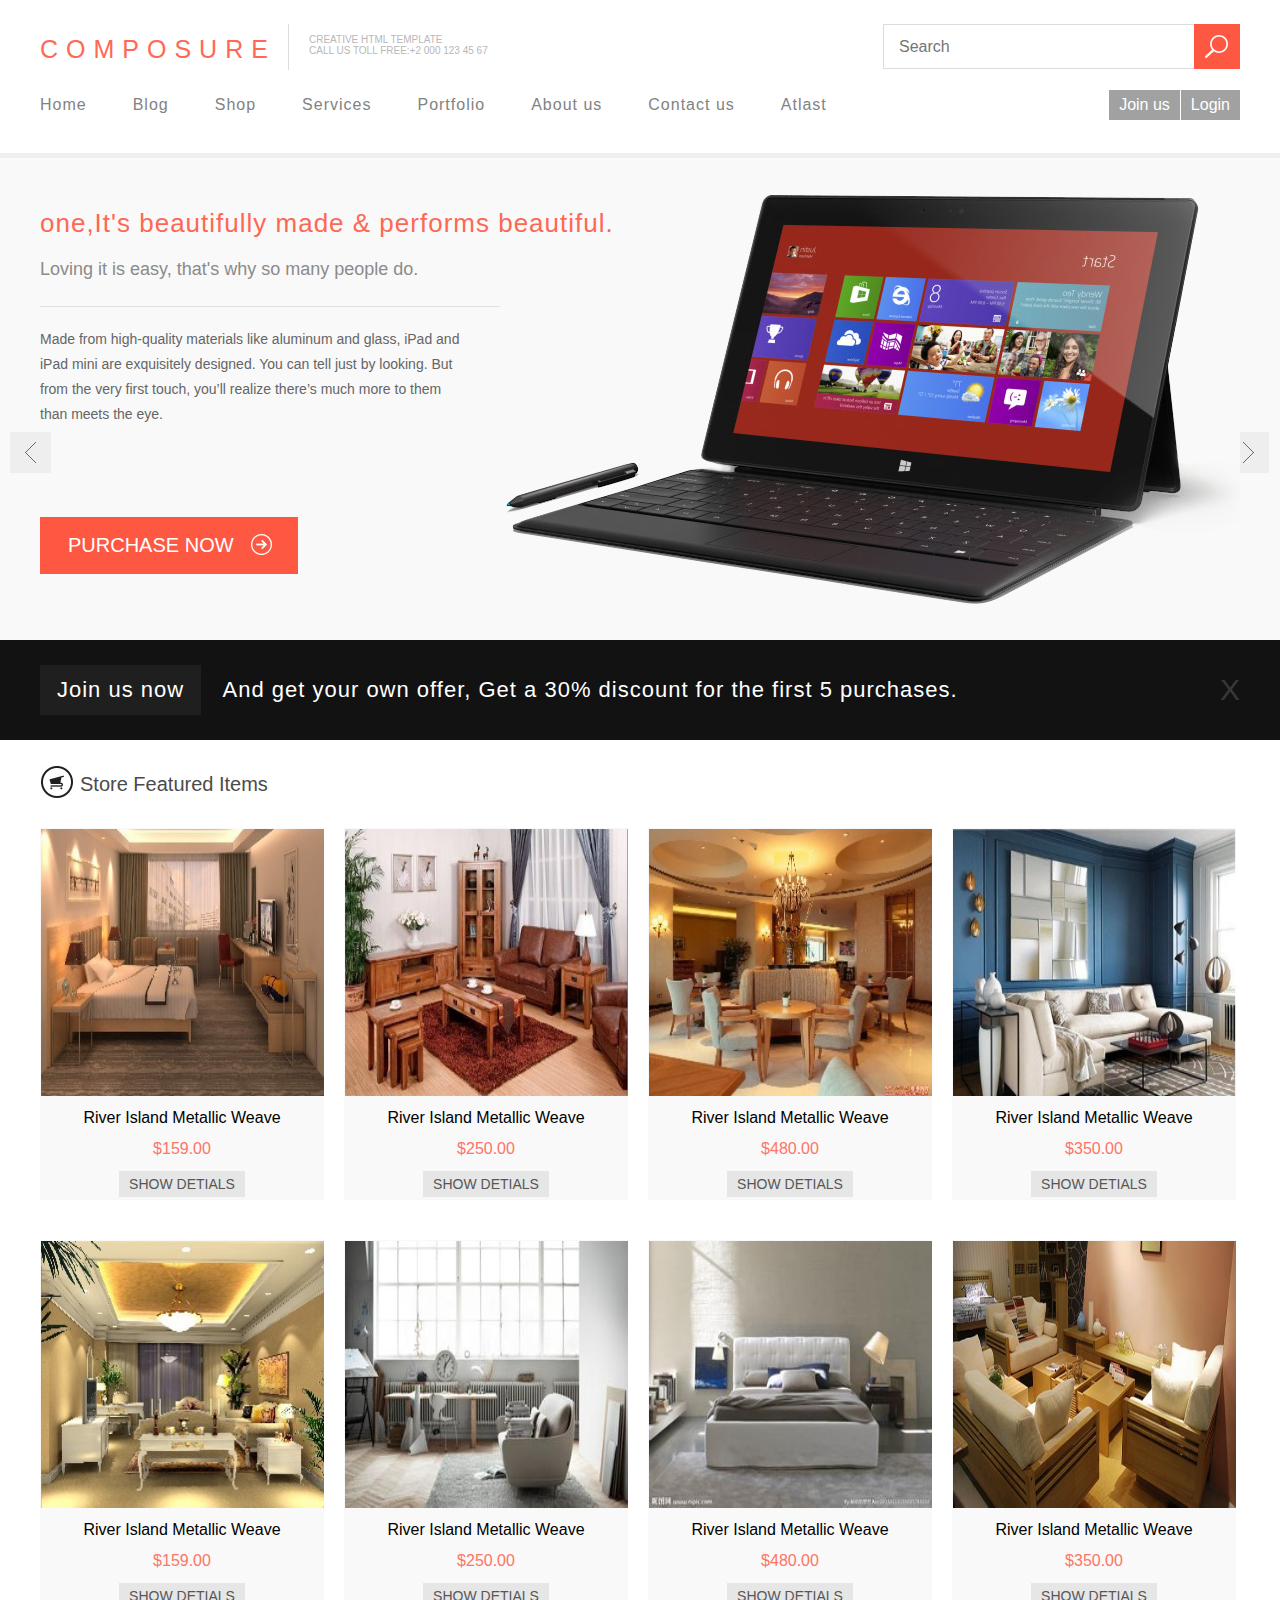
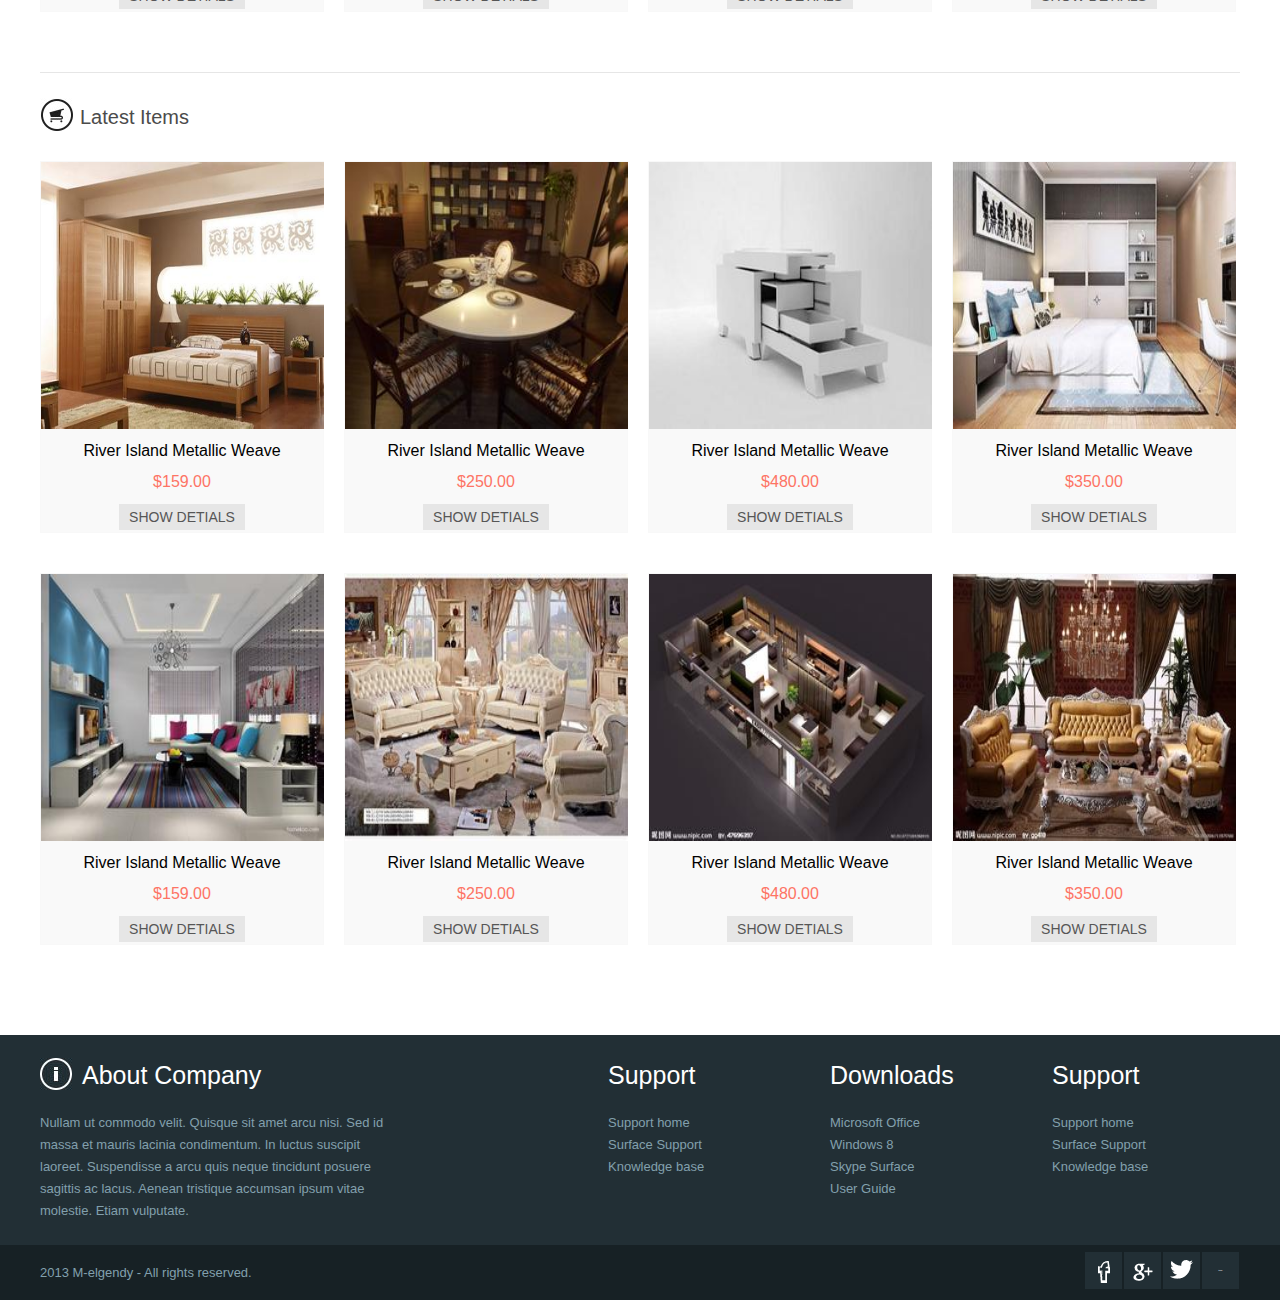
<file: llz/fire/index.html>
<!DOCTYPE html>
<html>
<head>
    <meta charset="UTF-8">
    <title>Title</title>
    <link rel="stylesheet" href="style/style.css">
</head>
<body>

<span class="left-tu" id="leftTu"><img src="images/left.jpg"></span>
<span class="right-tu" id="rightTu"><img src="images/right.jpg"></span>
<!--头部-->
<div class="top">
    <div class="top-middle">
        <div class="middle-top cf">
            <ul>
                <li>COMPOSURE</li>
                <li>CREATIVE HTML TEMPLATE
                    <br>
                    CALL US TOLL FREE:+2 000 123 45 67
                </li>
                <li><input type="text" placeholder="Search"><a href="https://www.baidu.com/"><span class="img-one"><img src="images/sousuo.png"></span></a></li>
            </ul>
        </div>
        <div class="middle-bottom">
            <div class="bottom-left">
                <ul>
                    <li><a href="../index.html">Home</a></li>
                    <li><a href="../two/index.html">Blog</a></li>
                    <li><a href="../three/index.html">Shop</a></li>
                    <li><a href="../four/index.html">Services</a></li>
                    <li><a href="../fire/index.html">Portfolio</a></li>
                    <li><a href="../six/index.html">About us</a></li>
                    <li><a href="../seven/index.html">Contact us</a></li>
                    <li><a href="../eight/index.html">Atlast</a></li>
                </ul>
            </div>
            <div class="bottom-right">
                <ul>
                    <li><a href="#">Join us</a></li>
                    <li><a href="#">Login</a></li>
                </ul>
            </div>
        </div>
    </div>
</div>
<!--轮播-->
<div class="wei-lun cf">
    <div class="wei-middle cf" id="ha">
        <div class="lg-box" id="lg-box">
            <dl class="lg-top">
                <dt>one,It's beautifully made & performs beautiful.</dt>
                <dd class="one-one">Loving it is easy, that's why so many people do. </dd>
                <dd style="width:460px;border-bottom:1px solid #e2e2e2"></dd>
                <dd class="one-two">Made from high-quality materials like aluminum and glass, iPad and<br>iPad mini are exquisitely designed. You can tell just by looking. But<br>from the very first touch, you’ll realize there’s much more to them<br>than meets the eye.</dd>
                <dd><a href="#">PURCHASE NOW</a></dd>
            </dl>
            <dl class="lg-top lg-top2">
                <dt>two,It's beautifully made & performs beautiful.</dt>
                <dd class="one-one">Loving it is easy, that's why so many people do. </dd>
                <dd style="width:460px;border-bottom:1px solid #e2e2e2"></dd>
                <dd class="one-two">Made from high-quality materials like aluminum and glass, iPad and<br>iPad mini are exquisitely designed. You can tell just by looking. But<br>from the very first touch, you’ll realize there’s much more to them<br>than meets the eye.</dd>
                <dd><a href="#">PURCHASE NOW</a></dd>
            </dl>
            <dl class="lg-top lg-top3">
                <dt>three,It's beautifully made & performs beautiful.</dt>
                <dd class="one-one">Loving it is easy, that's why so many people do. </dd>
                <dd style="width:460px;border-bottom:1px solid #e2e2e2"></dd>
                <dd class="one-two">Made from high-quality materials like aluminum and glass, iPad and<br>iPad mini are exquisitely designed. You can tell just by looking. But<br>from the very first touch, you’ll realize there’s much more to them<br>than meets the eye.</dd>
                <dd><a href="#">PURCHASE NOW</a></dd>
            </dl>
            <dl class="lg-top lg-top4">
                <dt>four,It's beautifully made & performs beautiful.</dt>
                <dd class="one-one">Loving it is easy, that's why so many people do. </dd>
                <dd style="width:460px;border-bottom:1px solid #e2e2e2"></dd>
                <dd class="one-two">Made from high-quality materials like aluminum and glass, iPad and<br>iPad mini are exquisitely designed. You can tell just by looking. But<br>from the very first touch, you’ll realize there’s much more to them<br>than meets the eye.</dd>
                <dd><a href="#">PURCHASE NOW</a></dd>
            </dl>
            <dl class="lg-top">
                <dt>one,It's beautifully made & performs beautiful.</dt>
                <dd class="one-one">Loving it is easy, that's why so many people do. </dd>
                <dd style="width:460px;border-bottom:1px solid #e2e2e2"></dd>
                <dd class="one-two">Made from high-quality materials like aluminum and glass, iPad and<br>iPad mini are exquisitely designed. You can tell just by looking. But<br>from the very first touch, you’ll realize there’s much more to them<br>than meets the eye.</dd>
                <dd><a href="#">PURCHASE NOW</a></dd>
            </dl>

        </div>

    </div>
</div>
<!--可关闭-->
<div class="gb" id="qgb">
    <div class="gb-middle">
        <ul>
            <li><span class="gb-1">Join us now</span> &nbsp;&nbsp;And get your own offer, Get a 30% discount for the first 5 purchases.</li>
            <li  id="gbi" style="cursor:pointer;">X</li>
        </ul>
    </div>
</div>
<!--专题-->
<div class="wei-zt">
    <div class="wei-body2 cf">
        <p>Store Featured Items</p>
        <ul>
            <li>
                <dl>
                    <dt><img src="images/61.jpg"></dt>
                    <dd>River Island Metallic Weave</dd>
                    <dd style="color:#fe7465">$159.00</dd>
                    <dd><a href="#">SHOW DETIALS</a></dd>
                </dl>
            </li>
            <li>
                <dl>
                    <dt><img src="images/62.jpg"></dt>
                    <dd>River Island Metallic Weave</dd>
                    <dd style="color:#fe7465">$250.00</dd>
                    <dd><a href="#">SHOW DETIALS</a></dd>
                </dl>
            </li>
            <li>
                <dl>
                    <dt><img src="images/63.jpg"></dt>
                    <dd>River Island Metallic Weave</dd>
                    <dd style="color:#fe7465">$480.00</dd>
                    <dd><a href="#">SHOW DETIALS</a></dd>
                </dl>
            </li>
            <li>
                <dl>
                    <dt><img src="images/64.jpg"></dt>
                    <dd>River Island Metallic Weave</dd>
                    <dd style="color:#fe7465">$350.00</dd>
                    <dd><a href="#">SHOW DETIALS</a></dd>
                </dl>
            </li>

            <li>
                <dl>
                    <dt><img src="images/65.jpg"></dt>
                    <dd>River Island Metallic Weave</dd>
                    <dd style="color:#fe7465">$159.00</dd>
                    <dd><a href="#">SHOW DETIALS</a></dd>
                </dl>
            </li>
            <li>
                <dl>
                    <dt><img src="images/66.jpg"></dt>
                    <dd>River Island Metallic Weave</dd>
                    <dd style="color:#fe7465">$250.00</dd>
                    <dd><a href="#">SHOW DETIALS</a></dd>
                </dl>
            </li>
            <li>
                <dl>
                    <dt><img src="images/67.jpg"></dt>
                    <dd>River Island Metallic Weave</dd>
                    <dd style="color:#fe7465">$480.00</dd>
                    <dd><a href="#">SHOW DETIALS</a></dd>
                </dl>
            </li>
            <li>
                <dl>
                    <dt><img src="images/68.jpg"></dt>
                    <dd>River Island Metallic Weave</dd>
                    <dd style="color:#fe7465">$350.00</dd>
                    <dd><a href="#">SHOW DETIALS</a></dd>
                </dl>
            </li>
        </ul>
    </div>
    <div class="wei-body3 cf">
        <p>Latest Items</p>
        <ul>
            <li>
                <dl>
                    <dt><img src="images/69.jpg"></dt>
                    <dd>River Island Metallic Weave</dd>
                    <dd style="color:#fe7465">$159.00</dd>
                    <dd><a href="#">SHOW DETIALS</a></dd>
                </dl>
            </li>
            <li>
                <dl>
                    <dt><img src="images/71.jpg"></dt>
                    <dd>River Island Metallic Weave</dd>
                    <dd style="color:#fe7465">$250.00</dd>
                    <dd><a href="#">SHOW DETIALS</a></dd>
                </dl>
            </li>
            <li>
                <dl>
                    <dt><img src="images/72.jpg"></dt>
                    <dd>River Island Metallic Weave</dd>
                    <dd style="color:#fe7465">$480.00</dd>
                    <dd><a href="#">SHOW DETIALS</a></dd>
                </dl>
            </li>
            <li>
                <dl>
                    <dt><img src="images/70.jpg"></dt>
                    <dd>River Island Metallic Weave</dd>
                    <dd style="color:#fe7465">$350.00</dd>
                    <dd><a href="#">SHOW DETIALS</a></dd>
                </dl>
            </li>

            <li>
                <dl>
                    <dt><img src="images/74.jpg"></dt>
                    <dd>River Island Metallic Weave</dd>
                    <dd style="color:#fe7465">$159.00</dd>
                    <dd><a href="#">SHOW DETIALS</a></dd>
                </dl>
            </li>
            <li>
                <dl>
                    <dt><img src="images/75.jpg"></dt>
                    <dd>River Island Metallic Weave</dd>
                    <dd style="color:#fe7465">$250.00</dd>
                    <dd><a href="#">SHOW DETIALS</a></dd>
                </dl>
            </li>
            <li>
                <dl>
                    <dt><img src="images/76.jpg"></dt>
                    <dd>River Island Metallic Weave</dd>
                    <dd style="color:#fe7465">$480.00</dd>
                    <dd><a href="#">SHOW DETIALS</a></dd>
                </dl>
            </li>
            <li>
                <dl>
                    <dt><img src="images/77.jpg"></dt>
                    <dd>River Island Metallic Weave</dd>
                    <dd style="color:#fe7465">$350.00</dd>
                    <dd><a href="#">SHOW DETIALS</a></dd>
                </dl>
            </li>
        </ul>
    </div>
</div>

<!--尾部-->
<div class="bot" style="margin-top:30px;">
    <div class="bottom">
        <div class="bottom-a cf">
            <!--111-->
            <dl class="bottom-a1">
                <dt>About Company</dt>
                <dd>Nullam ut commodo velit. Quisque sit amet arcu nisi. Sed id massa et mauris lacinia condimentum. In luctus suscipit laoreet. Suspendisse a arcu quis neque tincidunt posuere sagittis ac lacus. Aenean tristique accumsan ipsum vitae molestie. Etiam vulputate.
                </dd>
                </dl>
                <!--222-->
                <dl class="bottom-a2">
                    <dt>Support</dt>
                    <dd>Support home
                        Surface Support
                        Knowledge base
                    </dd>
                    </dl>
                    <!--333-->
                    <dl class="bottom-a3">
                        <dt>Downloads</dt>
                        <dd>Microsoft Office
                            Windows 8
                            Skype
                            Surface User Guide
                        </dd>
                        </dl>
                        <!--444-->
                        <dl class="bottom-a4">
                            <dt>Support</dt>
                            <dd>Support home
                                Surface Support
                                Knowledge base
                            </dd>
                            </dl>
        </div>
    </div>
    <div class="bottom-z">
        <div class="bottom-b cf">
            <p> 2013 M-elgendy - All rights reserved.</p>
            <ul>
                <li><img src="images/f.png"></li>
                <li><img src="images/g.png"></li>
                <li><img src="images/bird.png"></li>
                <li class="bottom-b-1">tubo</li>
            </ul>

        </div>
    </div>
</div>

<script src="js/js.js"></script>
</body>
</html>
</file>
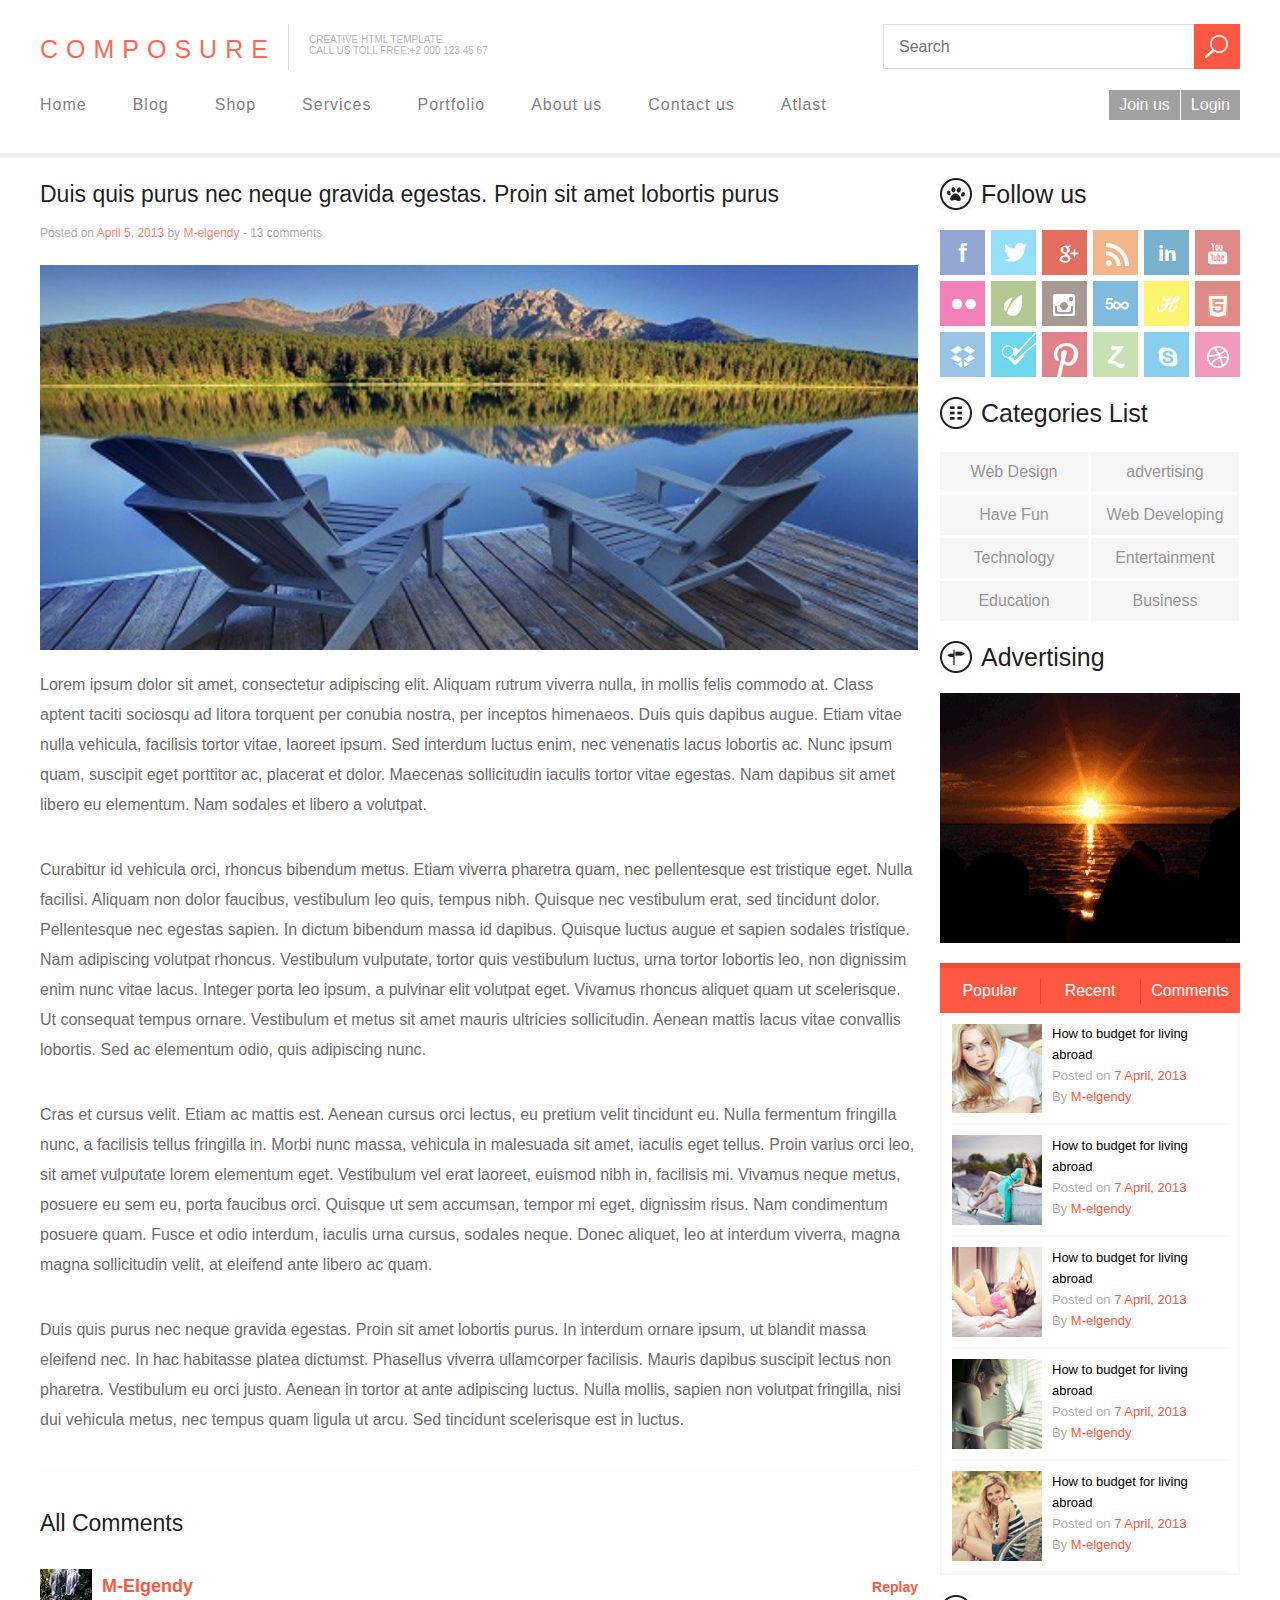
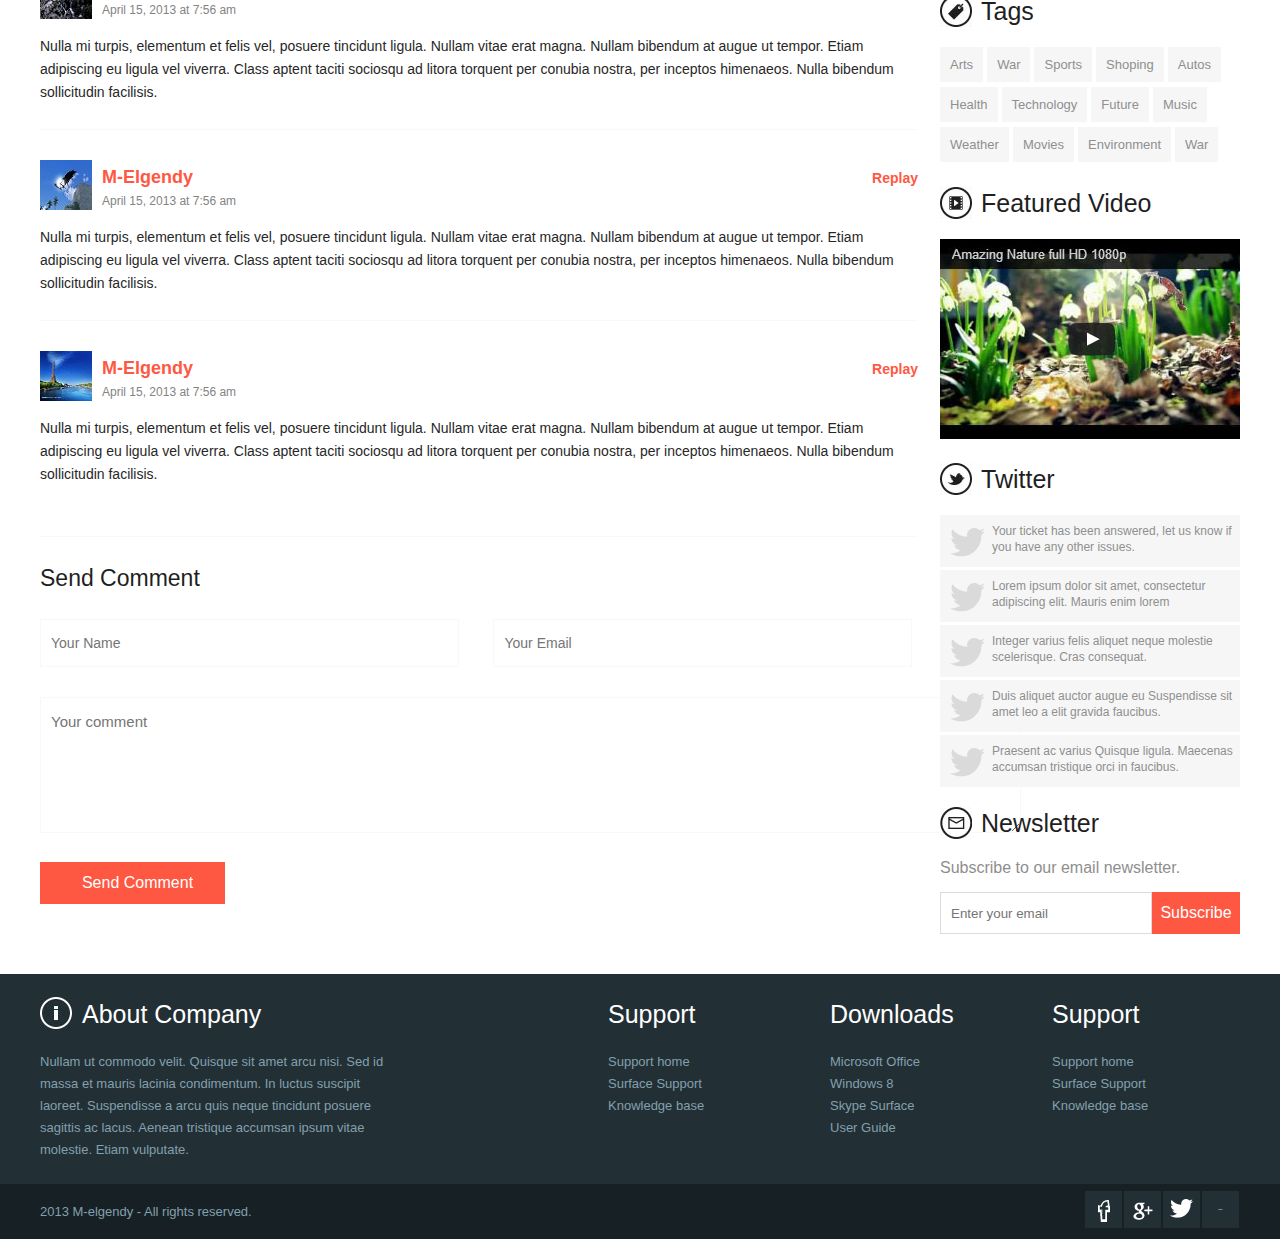
<file: llz/four/index.html>
<!DOCTYPE html>
<html>
<head>
    <meta charset="UTF-8">
    <title>第四个页面</title>
    <link rel="stylesheet" href="css/style.css">
</head>
<body>
<!--头部-->
<div class="top">
    <div class="top-middle">
        <div class="middle-top cf">
            <ul>
                <li>COMPOSURE</li>
                <li>CREATIVE HTML TEMPLATE
                    <br>
                    CALL US TOLL FREE:+2 000 123 45 67
                </li>
                <li><input type="text" placeholder="Search"><a href="https://www.baidu.com/"><span class="img-one"><img src="images/sousuo.png"></span></a></li>
            </ul>
        </div>
        <div class="middle-bottom">
            <div class="bottom-left">
                <ul>
                    <li><a href="../index.html">Home</a></li>
                    <li><a href="../two/index.html">Blog</a></li>
                    <li><a href="../three/index.html">Shop</a></li>
                    <li><a href="../four/index.html">Services</a></li>
                    <li><a href="../fire/index.html">Portfolio</a></li>
                    <li><a href="../six/index.html">About us</a></li>
                    <li><a href="../seven/index.html">Contact us</a></li>
                    <li><a href="../eight/index.html">Atlast</a></li>
                </ul>
            </div>
            <div class="bottom-right">
                <ul>
                    <li><a href="#">Join us</a></li>
                    <li><a href="#">Login</a></li>
                </ul>
            </div>
        </div>
    </div>
</div>
<!--中右-->
<div class="lgl-hr"></div>
<div class="lgl-md cf">
    <div class="lgl-r cf">
        <dl class="dl1">
            <dt>Duis quis purus nec neque gravida egestas. Proin sit amet lobortis purus</dt>
                <dd class="d1">Posted on <span>April 5, 2013</span> by <span>M-elgendy</span> - 13 comments</dd>
            <dd class="d2"><a href="#"><img src="images/21.jpg"></a></dd>
            <dd class="d3">Lorem ipsum dolor sit amet, consectetur adipiscing elit. Aliquam rutrum viverra nulla, in mollis felis commodo at. Class aptent taciti sociosqu ad litora torquent per conubia nostra, per inceptos himenaeos. Duis quis dapibus augue. Etiam vitae nulla vehicula, facilisis tortor vitae, laoreet ipsum. Sed interdum luctus enim, nec venenatis lacus lobortis ac. Nunc ipsum quam, suscipit eget porttitor ac, placerat et dolor. Maecenas sollicitudin iaculis tortor vitae egestas. Nam dapibus sit amet libero eu elementum. Nam sodales et libero a volutpat.</dd>
            <dd class="d3">Curabitur id vehicula orci, rhoncus bibendum metus. Etiam viverra pharetra quam, nec pellentesque est tristique eget. Nulla facilisi. Aliquam non dolor faucibus, vestibulum leo quis, tempus nibh. Quisque nec vestibulum erat, sed tincidunt dolor. Pellentesque nec egestas sapien. In dictum bibendum massa id dapibus. Quisque luctus augue et sapien sodales tristique. Nam adipiscing volutpat rhoncus. Vestibulum vulputate, tortor quis vestibulum luctus, urna tortor lobortis leo, non dignissim enim nunc vitae lacus. Integer porta leo ipsum, a pulvinar elit volutpat eget. Vivamus rhoncus aliquet quam ut scelerisque. Ut consequat tempus ornare. Vestibulum et metus sit amet mauris ultricies sollicitudin. Aenean mattis lacus vitae convallis lobortis. Sed ac elementum odio, quis adipiscing nunc.</dd>
            <dd class="d3">Cras et cursus velit. Etiam ac mattis est. Aenean cursus orci lectus, eu pretium velit tincidunt eu. Nulla fermentum fringilla nunc, a facilisis tellus fringilla in. Morbi nunc massa, vehicula in malesuada sit amet, iaculis eget tellus. Proin varius orci leo, sit amet vulputate lorem elementum eget. Vestibulum vel erat laoreet, euismod nibh in, facilisis mi. Vivamus neque metus, posuere eu sem eu, porta faucibus orci. Quisque ut sem accumsan, tempor mi eget, dignissim risus. Nam condimentum posuere quam. Fusce et odio interdum, iaculis urna cursus, sodales neque. Donec aliquet, leo at interdum viverra, magna magna sollicitudin velit, at eleifend ante libero ac quam.</dd>
            <dd class="d3">Duis quis purus nec neque gravida egestas. Proin sit amet lobortis purus. In interdum ornare ipsum, ut blandit massa eleifend nec. In hac habitasse platea dictumst. Phasellus viverra ullamcorper facilisis. Mauris dapibus suscipit lectus non pharetra. Vestibulum eu orci justo. Aenean in tortor at ante adipiscing luctus. Nulla mollis, sapien non volutpat fringilla, nisi dui vehicula metus, nec tempus quam ligula ut arcu. Sed tincidunt scelerisque est in luctus.</dd>
        </dl>
        <dl class="dl2 cf">
            <dt>All Comments</dt>
            <dd>
                <div class="tp1 cf">
                    <div class="tp1-l"><img src="images/33.jpg"></div>
                    <div class="tp1-r"><h3>M-Elgendy</h3>
                    <p>April 15, 2013 at 7:56 am</p>
                    </div>
                    <a href="#">Replay</a>
                </div>
                <div class="write">Nulla mi turpis, elementum et felis vel, posuere tincidunt ligula. Nullam vitae erat magna. Nullam bibendum at augue ut tempor. Etiam adipiscing eu ligula vel viverra. Class aptent taciti sociosqu ad litora torquent per conubia nostra, per inceptos himenaeos. Nulla bibendum sollicitudin facilisis.</div>
            </dd>
            <dd>
                <div class="tp1 cf">
                    <div class="tp1-l"><img src="images/34.jpg"></div>
                    <div class="tp1-r"><h3>M-Elgendy</h3>
                        <p>April 15, 2013 at 7:56 am</p>
                    </div>
                    <a href="#">Replay</a>
                </div>
                <div class="write">Nulla mi turpis, elementum et felis vel, posuere tincidunt ligula. Nullam vitae erat magna. Nullam bibendum at augue ut tempor. Etiam adipiscing eu ligula vel viverra. Class aptent taciti sociosqu ad litora torquent per conubia nostra, per inceptos himenaeos. Nulla bibendum sollicitudin facilisis.</div>
            </dd>
            <dd class="dd-last">
                <div class="tp1 cf">
                    <div class="tp1-l"><img src="images/35.jpg"></div>
                    <div class="tp1-r"><h3>M-Elgendy</h3>
                        <p>April 15, 2013 at 7:56 am</p>
                    </div>
                    <a href="#">Replay</a>
                </div>
                <div class="write">Nulla mi turpis, elementum et felis vel, posuere tincidunt ligula. Nullam vitae erat magna. Nullam bibendum at augue ut tempor. Etiam adipiscing eu ligula vel viverra. Class aptent taciti sociosqu ad litora torquent per conubia nostra, per inceptos himenaeos. Nulla bibendum sollicitudin facilisis.</div>
            </dd>
        </dl>
        <form action="#">
        <dl class="dl3">
            <dt>Send Comment</dt>
            <dd class="dd1"><input class="input-l" type="text" placeholder="Your Name">
                <input type="text" class="input-r" placeholder="Your Email">

            </dd>
            <dd class="dd2">
                <textarea name="comment" id="comment" cols="106" rows="7" placeholder="Your comment" style="font-family:Arial;font-size:15px;"></textarea>
            </dd>
            <dd class="dd3"><input type="submit" value="Send Comment"></dd>
        </dl>
        </form>
    </div>

    <div class="right">
        <dl class="right-1 cf">
            <dt>Follow us</dt>
            <dd class="dd1">f</dd>
            <dd class="dd2"><img src="images/bird.png"></dd>
            <dd class="dd3"><img src="images/g%20.png" ></dd>
            <dd class="dd4"><img src="images/info.png" ></dd>
            <dd class="dd5"><img src="images/in.png" ></dd>
            <dd class="dd6"><img src="images/you-tube_03.jpg" ></dd>

            <dd class="dd7"><img src="images/2_03.jpg" ></dd>
            <dd class="dd8"><img src="images/2-1_03.jpg" ></dd>
            <dd class="dd9"><img src="images/2-2_03.jpg" ></dd>
            <dd class="dd10"><img src="images/2-3_03.jpg" ></dd>
            <dd class="dd11"><img src="images/2-4_03.jpg" ></dd>
            <dd class="dd12"><img src="images/2-5_03.jpg" ></dd>

            <dd class="dd13"><img src="images/3-1_07.jpg" ></dd>
            <dd class="dd14"><img src="images/3-2_03.jpg" ></dd>
            <dd class="dd15"><img src="images/3-3_03.jpg" ></dd>
            <dd class="dd16"><img src="images/3-4_03.jpg" ></dd>
            <dd class="dd17"><img src="images/3-5_03.jpg" ></dd>
            <dd class="dd18"><img src="images/3-6_03.jpg" ></dd>
        </dl>
        <dl class="right-2 cf">
            <dt>Categories List</dt>
            <dd>Web Design</dd>
            <dd class="non">advertising</dd>
            <dd>Have Fun</dd>
            <dd class="non">Web Developing</dd>
            <dd>Technology</dd>
            <dd class="non">Entertainment</dd>
            <dd>Education</dd>
            <dd class="non">Business</dd>
        </dl>
        <dl class="right-3">
            <dt>Advertising</dt>
            <dd class="dd1"><img src="images/32.jpg"></dd>
            <dd class="dd2">
                <ul class="cf">
                    <li class="li1">Popular <span></span></li>
                    <li>Recent <span></span></li>
                    <li class="r-3-n">Comments</li>
                </ul></dd>
            <dd class="dd3">
                <div class="r-box cf">
                    <div class="r-3-l"></div>
                    <div class="r-3-r">
                        <p class="p1">How to budget for living abroad</p>
                        <p class="p2">Posted on <a href="#">7 April, 2013</a> </p>
                        <p class="p2">By <a href="#">M-elgendy</a></p>
                    </div>
                </div>
                <div class="r-box cf">
                    <div class="r-3-l r-box2"></div>
                    <div class="r-3-r">
                        <p class="p1">How to budget for living abroad</p>
                        <p class="p2">Posted on <a href="#">7 April, 2013</a> </p>
                        <p class="p2">By <a href="#">M-elgendy</a></p>
                    </div>
                </div>
                <div class="r-box cf">
                    <div class="r-3-l r-box3"></div>
                    <div class="r-3-r">
                        <p class="p1">How to budget for living abroad</p>
                        <p class="p2">Posted on <a href="#">7 April, 2013</a> </p>
                        <p class="p2">By <a href="#">M-elgendy</a></p>
                    </div>
                </div>
                <div class="r-box cf">
                    <div class="r-3-l r-box4"></div>
                    <div class="r-3-r">
                        <p class="p1">How to budget for living abroad</p>
                        <p class="p2">Posted on <a href="#">7 April, 2013</a> </p>
                        <p class="p2">By <a href="#">M-elgendy</a></p>
                    </div>
                </div>
                <div class="r-box cf">
                    <div class="r-3-l r-box5"></div>
                    <div class="r-3-r">
                        <p class="p1">How to budget for living abroad</p>
                        <p class="p2">Posted on <a href="#">7 April, 2013</a> </p>
                        <p class="p2">By <a href="#">M-elgendy</a></p>
                    </div>
                </div>
            </dd>
        </dl>
        <dl class="right-4 cf">
            <dt>Tags</dt>
            <dd>Arts</dd>
            <dd>War</dd>
            <dd>Sports</dd>
            <dd>Shoping</dd>
            <dd>Autos</dd>
            <dd>Health</dd>
            <dd>Technology</dd>
            <dd>Future</dd>
            <dd>Music</dd>
            <dd>Weather</dd>
            <dd>Movies</dd>
            <dd>Environment</dd>
            <dd>War</dd>
        </dl>
        <dl class="right-5">
            <dt>Featured Video</dt>
            <dd><img src="images/r-5.1_03.jpg" ></dd>
        </dl>
        <dl class="right-6 ">
            <dt>Twitter</dt>
            <dd class="cf"><div class="r-6-img"></div>
                <div class="r-6-left">Your ticket has been answered, let us know if you have any other issues.</div>
            </dd>
            <dd class="cf"><div class="r-6-img"></div>
                <div class="r-6-left">Lorem ipsum dolor sit amet, consectetur adipiscing elit. Mauris enim lorem</div>
            </dd>
            <dd class="cf"><div class="r-6-img"></div>
                <div class="r-6-left">Integer varius felis aliquet neque molestie scelerisque. Cras consequat.</div>
            </dd>
            <dd class="cf"><div class="r-6-img"></div>
                <div class="r-6-left">Duis aliquet auctor augue eu Suspendisse sit amet leo a elit gravida faucibus.</div>
            </dd>
            <dd class="cf"><div class="r-6-img"></div>
                <div class="r-6-left">Praesent ac varius Quisque ligula. Maecenas accumsan tristique orci in faucibus.</div>
            </dd>
        </dl>
        <dl class="right-7">
            <dt>Newsletter</dt>
            <dd class="dd1">Subscribe to our email newsletter. </dd>
            <dd class="input"><input type="text" placeholder="Enter your email"><div><a href="#">Subscribe</a></div></dd>
        </dl>

    </div>
</div>

<!--尾部-->
<div class="bot">
    <div class="bottom">
        <div class="bottom-a cf">
            <!--111-->
            <dl class="bottom-a1">
                <dt>About Company</dt>
                <dd>Nullam ut commodo velit. Quisque sit amet arcu nisi. Sed id massa et mauris lacinia condimentum. In luctus suscipit laoreet. Suspendisse a arcu quis neque tincidunt posuere sagittis ac lacus. Aenean tristique accumsan ipsum vitae molestie. Etiam vulputate.
                </dd>
            </dl>
            <!--222-->
            <dl class="bottom-a2">
                <dt>Support</dt>
                <dd>Support home
                    Surface Support
                    Knowledge base
                </dd>
            </dl>
            <!--333-->
            <dl class="bottom-a3">
                <dt>Downloads</dt>
                <dd>Microsoft Office
                    Windows 8
                    Skype
                    Surface User Guide
                </dd>
            </dl>
            <!--444-->
            <dl class="bottom-a4">
                <dt>Support</dt>
                <dd>Support home
                    Surface Support
                    Knowledge base
                </dd>
            </dl>
        </div>
    </div>
    <div class="bottom-z">
        <div class="bottom-b cf">
            <p> 2013 M-elgendy - All rights reserved.</p>
            <ul>
                <li><img src="images/f.png"></li>
                <li><img src="images/g .png"></li>
                <li><img src="images/bird.png"></li>
                <li class="bottom-b-1">tubo</li>
            </ul>

        </div>
    </div>
</div>
</body>
</html>
</file>
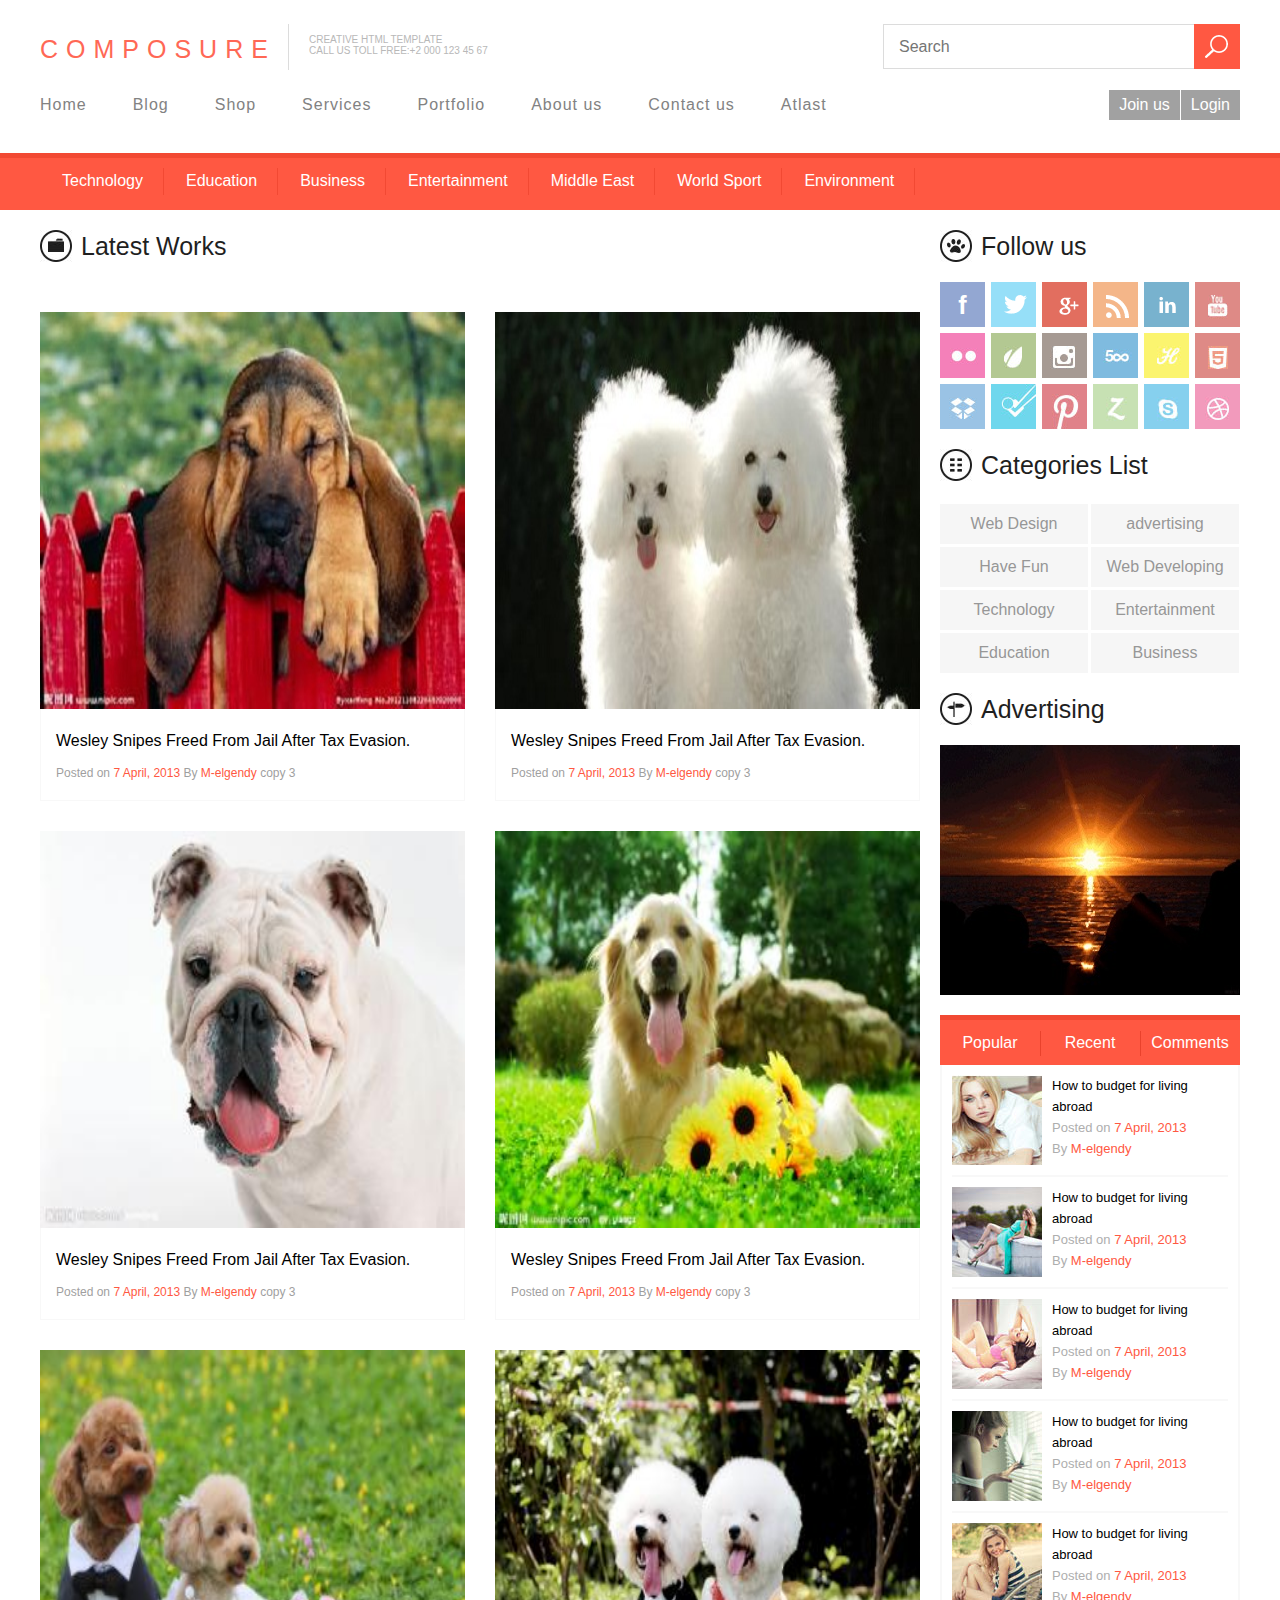
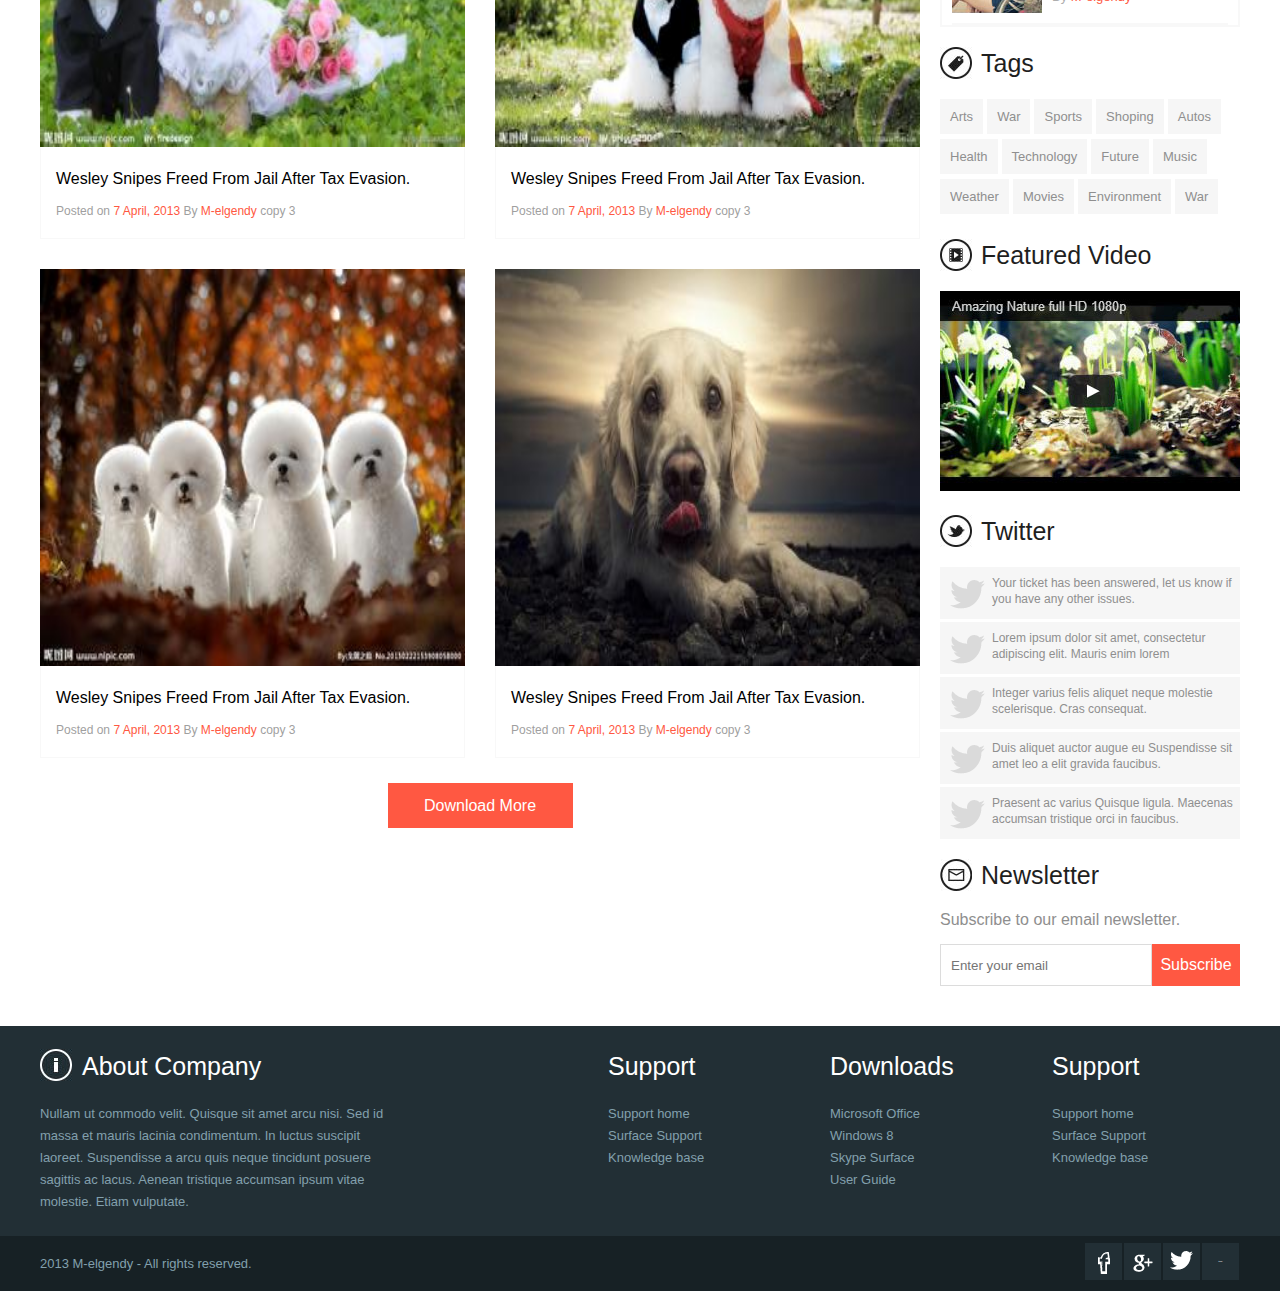
<file: llz/seven/index.html>
<!DOCTYPE html>
<html>
<head>
    <meta charset="UTF-8">
    <title>第七个页面</title>
    <link rel="stylesheet" href="css/style.css">
</head>
<body>
<!--头部-->
<div class="top">
    <div class="top-middle">
        <div class="middle-top cf">
            <ul>
                <li>COMPOSURE</li>
                <li>CREATIVE HTML TEMPLATE
                    <br>
                    CALL US TOLL FREE:+2 000 123 45 67
                </li>
                <li><input type="text" placeholder="Search"><a href="https://www.baidu.com/"><span class="img-one"><img src="images/sousuo.png"></span></a></li>
            </ul>
        </div>
        <div class="middle-bottom">
            <div class="bottom-left">
                <ul>
                    <li><a href="../index.html">Home</a></li>
                    <li><a href="../two/index.html">Blog</a></li>
                    <li><a href="../three/index.html">Shop</a></li>
                    <li><a href="../four/index.html">Services</a></li>
                    <li><a href="../fire/index.html">Portfolio</a></li>
                    <li><a href="../six/index.html">About us</a></li>
                    <li><a href="../seven/index.html">Contact us</a></li>
                    <li><a href="../eight/index.html">Atlast</a></li>
                </ul>
            </div>
            <div class="bottom-right">
                <ul>
                    <li><a href="#">Join us</a></li>
                    <li><a href="#">Login</a></li>
                </ul>
            </div>
        </div>
    </div>
</div>
<!--导航条-->
<div class="w-top">
    <div class="w-middle">
        <ul>
            <li><a href="#">Technology</a></li>
            <li><a href="#">Education</a></li>
            <li><a href="#">Business</a></li>
            <li><a href="#">Entertainment</a></li>
            <li><a href="#">Middle East</a></li>
            <li><a href="#">World Sport</a></li>
            <li><a href="#">Environment</a></li>
        </ul>
    </div>
</div>
<!--中右-->

<div class="lgl-md cf">
    <div class="lgl-l">
        <dl>
        <dt>Latest Works</dt>
            <dd class="s-dd1 focus"><a href="#"></a>
                <div class="s-d">
                <div class="s-div">Wesley Snipes Freed From Jail After Tax Evasion.</div>
                <p class="s-p">Posted on <span>7 April, 2013</span> By <span>M-elgendy</span> copy 3</p>
                </div>
            </dd>
            <dd class="s-dd12"><a href="#"></a>
                <div class="s-d">
                    <div class="s-div">Wesley Snipes Freed From Jail After Tax Evasion.</div>
                    <p class="s-p">Posted on <span>7 April, 2013</span> By <span>M-elgendy</span> copy 3</p>
                </div>
            </dd>

            <dd class="s-dd13 focus"><a href="#"></a>
                <div class="s-d">
                    <div class="s-div">Wesley Snipes Freed From Jail After Tax Evasion.</div>
                    <p class="s-p">Posted on <span>7 April, 2013</span> By <span>M-elgendy</span> copy 3</p>
                </div>
            </dd>
            <dd class="s-dd14"><a href="#"></a>
                <div class="s-d">
                    <div class="s-div">Wesley Snipes Freed From Jail After Tax Evasion.</div>
                    <p class="s-p">Posted on <span>7 April, 2013</span> By <span>M-elgendy</span> copy 3</p>
                </div>
            </dd>

            <dd class="s-dd15 focus"><a href="#"></a>
                <div class="s-d">
                    <div class="s-div">Wesley Snipes Freed From Jail After Tax Evasion.</div>
                    <p class="s-p">Posted on <span>7 April, 2013</span> By <span>M-elgendy</span> copy 3</p>
                </div>
            </dd>
            <dd class="s-dd16"><a href="#"></a>
            <div class="s-d">
                <div class="s-div">Wesley Snipes Freed From Jail After Tax Evasion.</div>
                <p class="s-p">Posted on <span>7 April, 2013</span> By <span>M-elgendy</span> copy 3</p>
            </div>
        </dd>

            <dd class="s-dd17 focus"><a href="#"></a>
                <div class="s-d">
                    <div class="s-div">Wesley Snipes Freed From Jail After Tax Evasion.</div>
                    <p class="s-p">Posted on <span>7 April, 2013</span> By <span>M-elgendy</span> copy 3</p>
                </div>
            </dd>
            <dd class="s-dd18"><a href="#"></a>
                <div class="s-d">
                    <div class="s-div">Wesley Snipes Freed From Jail After Tax Evasion.</div>
                    <p class="s-p">Posted on <span>7 April, 2013</span> By <span>M-elgendy</span> copy 3</p>
                </div>
            </dd>

            <dd class="six-dd5"><a href="#">Download More</a></dd>

        </dl>
    </div>


    <div class="right">
        <dl class="right-1 cf">
            <dt>Follow us</dt>
            <dd class="dd1">f</dd>
            <dd class="dd2"><img src="images/bird.png"></dd>
            <dd class="dd3"><img src="images/g%20.png" ></dd>
            <dd class="dd4"><img src="images/info.png" ></dd>
            <dd class="dd5"><img src="images/in.png" ></dd>
            <dd class="dd6"><img src="images/you-tube_03.jpg" ></dd>

            <dd class="dd7"><img src="images/2_03.jpg" ></dd>
            <dd class="dd8"><img src="images/2-1_03.jpg" ></dd>
            <dd class="dd9"><img src="images/2-2_03.jpg" ></dd>
            <dd class="dd10"><img src="images/2-3_03.jpg" ></dd>
            <dd class="dd11"><img src="images/2-4_03.jpg" ></dd>
            <dd class="dd12"><img src="images/2-5_03.jpg" ></dd>

            <dd class="dd13"><img src="images/3-1_07.jpg" ></dd>
            <dd class="dd14"><img src="images/3-2_03.jpg" ></dd>
            <dd class="dd15"><img src="images/3-3_03.jpg" ></dd>
            <dd class="dd16"><img src="images/3-4_03.jpg" ></dd>
            <dd class="dd17"><img src="images/3-5_03.jpg" ></dd>
            <dd class="dd18"><img src="images/3-6_03.jpg" ></dd>
        </dl>
        <dl class="right-2 cf">
            <dt>Categories List</dt>
            <dd>Web Design</dd>
            <dd class="non">advertising</dd>
            <dd>Have Fun</dd>
            <dd class="non">Web Developing</dd>
            <dd>Technology</dd>
            <dd class="non">Entertainment</dd>
            <dd>Education</dd>
            <dd class="non">Business</dd>
        </dl>
        <dl class="right-3">
            <dt>Advertising</dt>
            <dd class="dd1"><a href="#"><img src="images/54.jpg"></a></dd>
            <dd class="dd2">
                <ul class="cf">
                    <li class="li1">Popular <span></span></li>
                    <li>Recent <span></span></li>
                    <li class="r-3-n">Comments</li>
                </ul></dd>
            <dd class="dd3">
                <div class="r-box cf">
                    <div class="r-3-l "></div>
                    <div class="r-3-r">
                        <p class="p1">How to budget for living abroad</p>
                        <p class="p2">Posted on <a href="#">7 April, 2013</a> </p>
                        <p class="p2">By <a href="#">M-elgendy</a></p>
                    </div>
                </div>
                <div class="r-box cf">
                    <div class="r-3-l r-box2"></div>
                    <div class="r-3-r">
                        <p class="p1">How to budget for living abroad</p>
                        <p class="p2">Posted on <a href="#">7 April, 2013</a> </p>
                        <p class="p2">By <a href="#">M-elgendy</a></p>
                    </div>
                </div>
                <div class="r-box cf">
                    <div class="r-3-l r-box3"></div>
                    <div class="r-3-r">
                        <p class="p1">How to budget for living abroad</p>
                        <p class="p2">Posted on <a href="#">7 April, 2013</a> </p>
                        <p class="p2">By <a href="#">M-elgendy</a></p>
                    </div>
                </div>
                <div class="r-box cf">
                    <div class="r-3-l r-box4"></div>
                    <div class="r-3-r">
                        <p class="p1">How to budget for living abroad</p>
                        <p class="p2">Posted on <a href="#">7 April, 2013</a> </p>
                        <p class="p2">By <a href="#">M-elgendy</a></p>
                    </div>
                </div>
                <div class="r-box cf">
                    <div class="r-3-l r-box5"></div>
                    <div class="r-3-r">
                        <p class="p1">How to budget for living abroad</p>
                        <p class="p2">Posted on <a href="#">7 April, 2013</a> </p>
                        <p class="p2">By <a href="#">M-elgendy</a></p>
                    </div>
                </div>
            </dd>
        </dl>
        <dl class="right-4 cf">
            <dt>Tags</dt>
            <dd>Arts</dd>
            <dd>War</dd>
            <dd>Sports</dd>
            <dd>Shoping</dd>
            <dd>Autos</dd>
            <dd>Health</dd>
            <dd>Technology</dd>
            <dd>Future</dd>
            <dd>Music</dd>
            <dd>Weather</dd>
            <dd>Movies</dd>
            <dd>Environment</dd>
            <dd>War</dd>
        </dl>
        <dl class="right-5">
            <dt>Featured Video</dt>
            <dd><img src="images/r-5.1_03.jpg" ></dd>
        </dl>
        <dl class="right-6 ">
            <dt>Twitter</dt>
            <dd class="cf"><div class="r-6-img"></div>
                <div class="r-6-left">Your ticket has been answered, let us know if you have any other issues.</div>
            </dd>
            <dd class="cf"><div class="r-6-img"></div>
                <div class="r-6-left">Lorem ipsum dolor sit amet, consectetur adipiscing elit. Mauris enim lorem</div>
            </dd>
            <dd class="cf"><div class="r-6-img"></div>
                <div class="r-6-left">Integer varius felis aliquet neque molestie scelerisque. Cras consequat.</div>
            </dd>
            <dd class="cf"><div class="r-6-img"></div>
                <div class="r-6-left">Duis aliquet auctor augue eu Suspendisse sit amet leo a elit gravida faucibus.</div>
            </dd>
            <dd class="cf"><div class="r-6-img"></div>
                <div class="r-6-left">Praesent ac varius Quisque ligula. Maecenas accumsan tristique orci in faucibus.</div>
            </dd>
        </dl>
        <dl class="right-7">
            <dt>Newsletter</dt>
            <dd class="dd1">Subscribe to our email newsletter. </dd>
            <dd class="input"><input type="text" placeholder="Enter your email"><div><a href="#">Subscribe</a></div></dd>
        </dl>

    </div>
</div>

<!--尾部-->
<div class="bot">
    <div class="bottom">
        <div class="bottom-a cf">
            <!--111-->
            <dl class="bottom-a1">
                <dt>About Company</dt>
                <dd>Nullam ut commodo velit. Quisque sit amet arcu nisi. Sed id massa et mauris lacinia condimentum. In luctus suscipit laoreet. Suspendisse a arcu quis neque tincidunt posuere sagittis ac lacus. Aenean tristique accumsan ipsum vitae molestie. Etiam vulputate.
                </dd>
                </dl>
                <!--222-->
                <dl class="bottom-a2">
                    <dt>Support</dt>
                    <dd>Support home
                        Surface Support
                        Knowledge base
                    </dd>
                    </dl>
                    <!--333-->
                    <dl class="bottom-a3">
                        <dt>Downloads</dt>
                        <dd>Microsoft Office
                            Windows 8
                            Skype
                            Surface User Guide
                        </dd>
                        </dl>
                        <!--444-->
                        <dl class="bottom-a4">
                            <dt>Support</dt>
                            <dd>Support home
                                Surface Support
                                Knowledge base
                            </dd>
                            </dl>
        </div>
    </div>
    <div class="bottom-z">
        <div class="bottom-b cf">
            <p> 2013 M-elgendy - All rights reserved.</p>
            <ul>
                <li><img src="images/f.png"></li>
                <li><img src="images/g%20.png"></li>
                <li><img src="images/bird.png"></li>
                <li class="bottom-b-1">tubo</li>
            </ul>

        </div>
    </div>
</div>


</body>
</html>
</file>
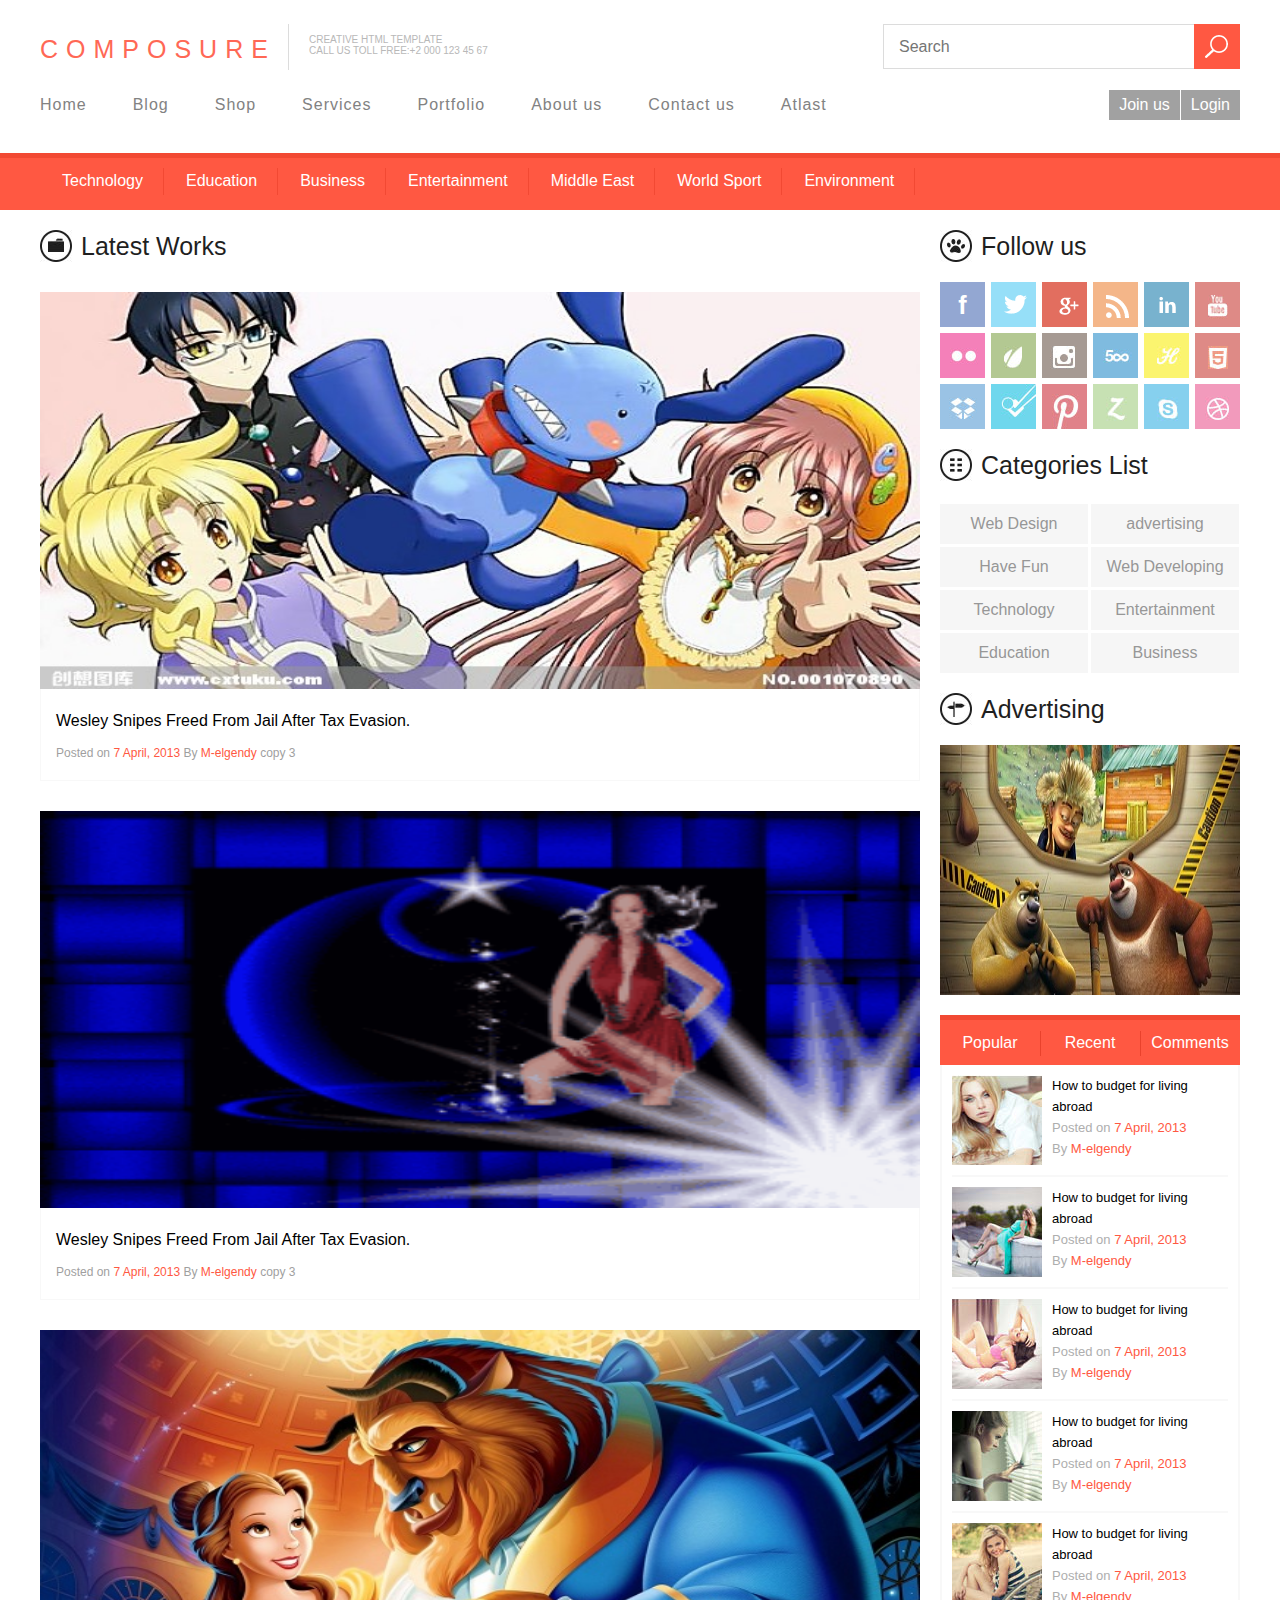
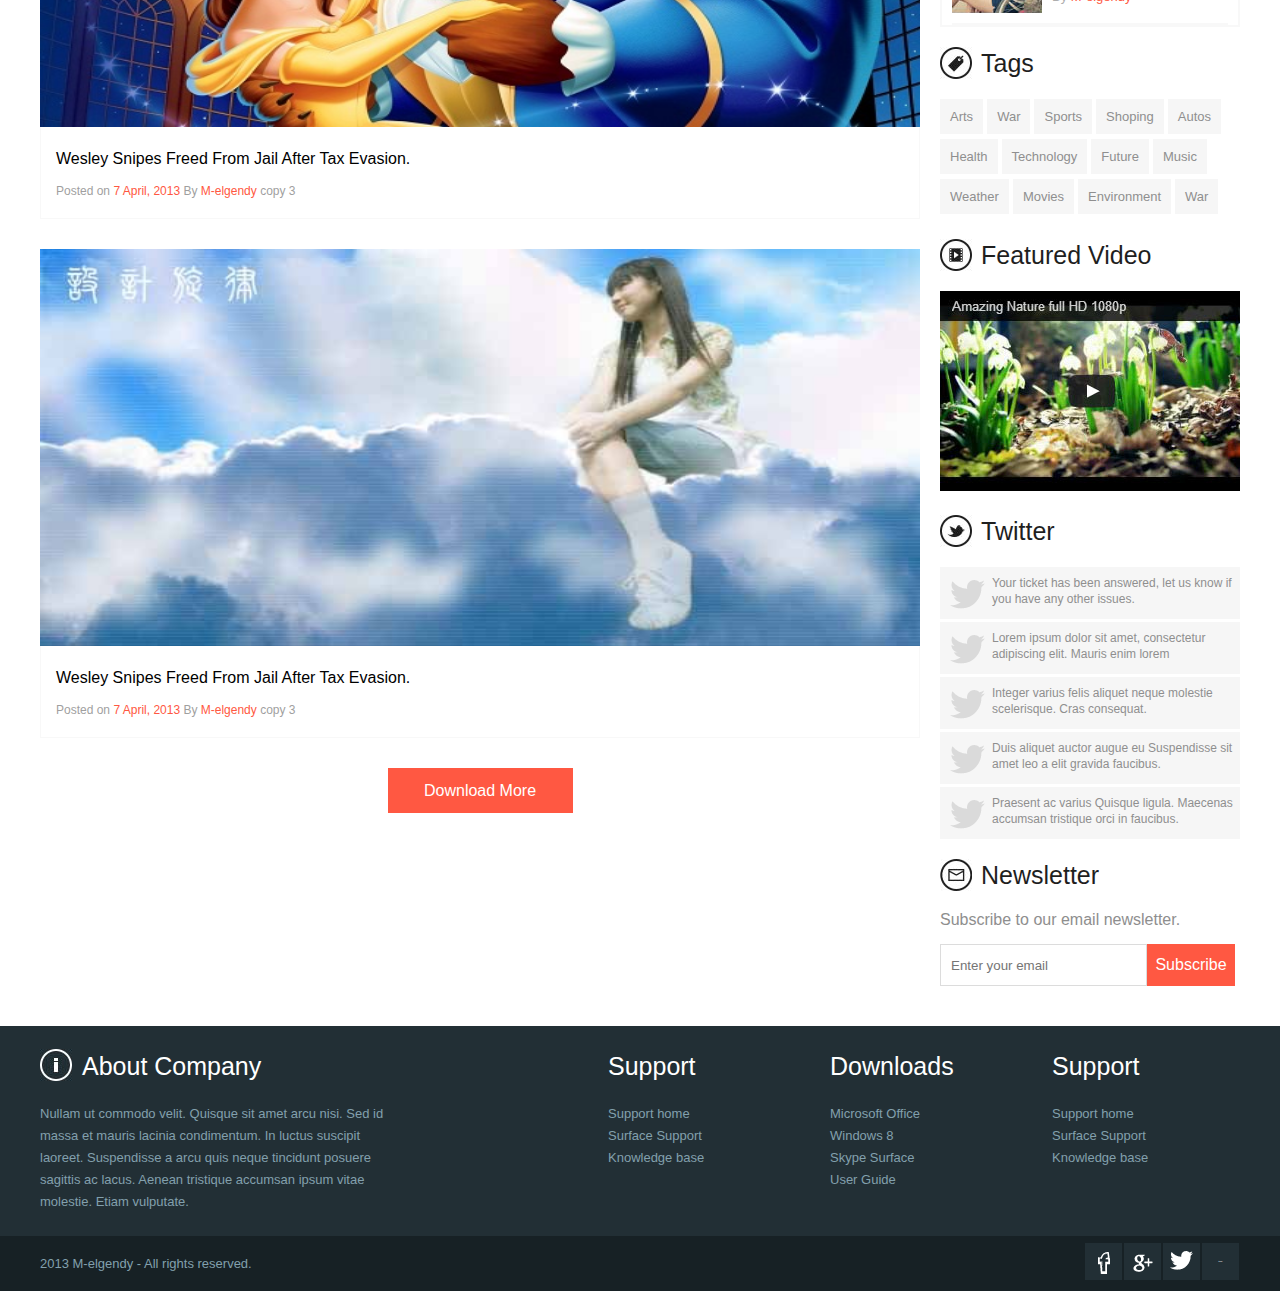
<file: llz/six/index.html>
<!DOCTYPE html>
<html>
<head>
    <meta charset="UTF-8">
    <title>第six个页面</title>
    <link rel="stylesheet" href="css/style.css">
</head>
<body>
<!--头部-->
<div class="top">
    <div class="top-middle">
        <div class="middle-top cf">
            <ul>
                <li>COMPOSURE</li>
                <li>CREATIVE HTML TEMPLATE
                    <br>
                    CALL US TOLL FREE:+2 000 123 45 67
                </li>
                <li><input type="text" placeholder="Search"><a href="https://www.baidu.com/"><span class="img-one"><img src="images/sousuo.png"></span></a></li>
            </ul>
        </div>
        <div class="middle-bottom">
            <div class="bottom-left">
                <ul>
                    <li><a href="../index.html">Home</a></li>
                    <li><a href="../two/index.html">Blog</a></li>
                    <li><a href="../three/index.html">Shop</a></li>
                    <li><a href="../four/index.html">Services</a></li>
                    <li><a href="../fire/index.html">Portfolio</a></li>
                    <li><a href="../six/index.html">About us</a></li>
                    <li><a href="../seven/index.html">Contact us</a></li>
                    <li><a href="../eight/index.html">Atlast</a></li>
                </ul>
            </div>
            <div class="bottom-right">
                <ul>
                    <li><a href="#">Join us</a></li>
                    <li><a href="#">Login</a></li>
                </ul>
            </div>
        </div>
    </div>
</div>
<!--导航条-->
<div class="w-top">
    <div class="w-middle">
        <ul>
            <li><a href="#">Technology</a></li>
            <li><a href="#">Education</a></li>
            <li><a href="#">Business</a></li>
            <li><a href="#">Entertainment</a></li>
            <li><a href="#">Middle East</a></li>
            <li><a href="#">World Sport</a></li>
            <li><a href="#">Environment</a></li>
        </ul>
    </div>
</div>
<!--中右-->

<div class="lgl-md cf">
    <div class="lgl-l">
        <dl>
        <dt>Latest Works</dt>

        <dd class="six-dd1"><a href="#"><img src="images/da01.jpg"></a></dd>
            <dd class="six-dd4">
            <div class="six-dd2">Wesley Snipes Freed From Jail After Tax Evasion.</div>
            <div class="six-dd3">Posted on <span>7 April, 2013</span> By <span>M-elgendy</span> copy 3</div>
            </dd>

            <dd class="six-dd1"><a href="#"><img src="images/da02.jpg"></a></dd>
            <dd class="six-dd4">
                <div class="six-dd2">Wesley Snipes Freed From Jail After Tax Evasion.</div>
                <div class="six-dd3">Posted on <span>7 April, 2013</span> By <span>M-elgendy</span> copy 3</div>
            </dd>

            <dd class="six-dd1"><a href="#"><img src="images/da03.jpg"></a></dd>
            <dd class="six-dd4">
                <div class="six-dd2">Wesley Snipes Freed From Jail After Tax Evasion.</div>
                <div class="six-dd3">Posted on <span>7 April, 2013</span> By <span>M-elgendy</span> copy 3</div>
            </dd>

            <dd class="six-dd1"><a href="#"><img src="images/da05.jpg"></a></dd>
            <dd class="six-dd4">
                <div class="six-dd2">Wesley Snipes Freed From Jail After Tax Evasion.</div>
                <div class="six-dd3">Posted on <span>7 April, 2013</span> By <span>M-elgendy</span> copy 3</div>
            </dd>

            <dd class="six-dd5"><a href="#">Download More</a></dd>

        </dl>
    </div>


    <div class="right">
        <dl class="right-1 cf">
            <dt>Follow us</dt>
            <dd class="dd1">f</dd>
            <dd class="dd2"><img src="images/bird.png"></dd>
            <dd class="dd3"><img src="images/g%20.png" ></dd>
            <dd class="dd4"><img src="images/info.png" ></dd>
            <dd class="dd5"><img src="images/in.png" ></dd>
            <dd class="dd6"><img src="images/you-tube_03.jpg" ></dd>

            <dd class="dd7"><img src="images/2_03.jpg" ></dd>
            <dd class="dd8"><img src="images/2-1_03.jpg" ></dd>
            <dd class="dd9"><img src="images/2-2_03.jpg" ></dd>
            <dd class="dd10"><img src="images/2-3_03.jpg" ></dd>
            <dd class="dd11"><img src="images/2-4_03.jpg" ></dd>
            <dd class="dd12"><img src="images/2-5_03.jpg" ></dd>

            <dd class="dd13"><img src="images/3-1_07.jpg" ></dd>
            <dd class="dd14"><img src="images/3-2_03.jpg" ></dd>
            <dd class="dd15"><img src="images/3-3_03.jpg" ></dd>
            <dd class="dd16"><img src="images/3-4_03.jpg" ></dd>
            <dd class="dd17"><img src="images/3-5_03.jpg" ></dd>
            <dd class="dd18"><img src="images/3-6_03.jpg" ></dd>
        </dl>
        <dl class="right-2 cf">
            <dt>Categories List</dt>
            <dd>Web Design</dd>
            <dd class="non">advertising</dd>
            <dd>Have Fun</dd>
            <dd class="non">Web Developing</dd>
            <dd>Technology</dd>
            <dd class="non">Entertainment</dd>
            <dd>Education</dd>
            <dd class="non">Business</dd>
        </dl>
        <dl class="right-3">
            <dt>Advertising</dt>
            <dd class="dd1"><img src="images/r.jpg"></dd>
            <dd class="dd2">
                <ul class="cf">
                    <li class="li1">Popular <span></span></li>
                    <li>Recent <span></span></li>
                    <li class="r-3-n">Comments</li>
                </ul></dd>
            <dd class="dd3">
                <div class="r-box cf">
                    <div class="r-3-l"></div>
                    <div class="r-3-r">
                        <p class="p1">How to budget for living abroad</p>
                        <p class="p2">Posted on <a href="#">7 April, 2013</a> </p>
                        <p class="p2">By <a href="#">M-elgendy</a></p>
                    </div>
                </div>
                <div class="r-box cf">
                    <div class="r-3-l r-box2"></div>
                    <div class="r-3-r">
                        <p class="p1">How to budget for living abroad</p>
                        <p class="p2">Posted on <a href="#">7 April, 2013</a> </p>
                        <p class="p2">By <a href="#">M-elgendy</a></p>
                    </div>
                </div>
                <div class="r-box cf">
                    <div class="r-3-l r-box3"></div>
                    <div class="r-3-r">
                        <p class="p1">How to budget for living abroad</p>
                        <p class="p2">Posted on <a href="#">7 April, 2013</a> </p>
                        <p class="p2">By <a href="#">M-elgendy</a></p>
                    </div>
                </div>
                <div class="r-box cf">
                    <div class="r-3-l r-box4"></div>
                    <div class="r-3-r">
                        <p class="p1">How to budget for living abroad</p>
                        <p class="p2">Posted on <a href="#">7 April, 2013</a> </p>
                        <p class="p2">By <a href="#">M-elgendy</a></p>
                    </div>
                </div>
                <div class="r-box cf">
                    <div class="r-3-l r-box5"></div>
                    <div class="r-3-r">
                        <p class="p1">How to budget for living abroad</p>
                        <p class="p2">Posted on <a href="#">7 April, 2013</a> </p>
                        <p class="p2">By <a href="#">M-elgendy</a></p>
                    </div>
                </div>
            </dd>
        </dl>
        <dl class="right-4 cf">
            <dt>Tags</dt>
            <dd>Arts</dd>
            <dd>War</dd>
            <dd>Sports</dd>
            <dd>Shoping</dd>
            <dd>Autos</dd>
            <dd>Health</dd>
            <dd>Technology</dd>
            <dd>Future</dd>
            <dd>Music</dd>
            <dd>Weather</dd>
            <dd>Movies</dd>
            <dd>Environment</dd>
            <dd>War</dd>
        </dl>
        <dl class="right-5">
            <dt>Featured Video</dt>
            <dd><img src="images/r-5.1_03.jpg" ></dd>
        </dl>
        <dl class="right-6 ">
            <dt>Twitter</dt>
            <dd class="cf"><div class="r-6-img"></div>
                <div class="r-6-left">Your ticket has been answered, let us know if you have any other issues.</div>
            </dd>
            <dd class="cf"><div class="r-6-img"></div>
                <div class="r-6-left">Lorem ipsum dolor sit amet, consectetur adipiscing elit. Mauris enim lorem</div>
            </dd>
            <dd class="cf"><div class="r-6-img"></div>
                <div class="r-6-left">Integer varius felis aliquet neque molestie scelerisque. Cras consequat.</div>
            </dd>
            <dd class="cf"><div class="r-6-img"></div>
                <div class="r-6-left">Duis aliquet auctor augue eu Suspendisse sit amet leo a elit gravida faucibus.</div>
            </dd>
            <dd class="cf"><div class="r-6-img"></div>
                <div class="r-6-left">Praesent ac varius Quisque ligula. Maecenas accumsan tristique orci in faucibus.</div>
            </dd>
        </dl>
        <dl class="right-7">
            <dt>Newsletter</dt>
            <dd class="dd1">Subscribe to our email newsletter. </dd>
            <dd class="input"><input type="text" placeholder="Enter your email"><div><a href="#">Subscribe</a></div></dd>
        </dl>

    </div>
</div>

<!--尾部-->
<div class="bot">
    <div class="bottom">
        <div class="bottom-a cf">
            <!--111-->
            <dl class="bottom-a1">
                <dt>About Company</dt>
                <dd>Nullam ut commodo velit. Quisque sit amet arcu nisi. Sed id massa et mauris lacinia condimentum. In luctus suscipit laoreet. Suspendisse a arcu quis neque tincidunt posuere sagittis ac lacus. Aenean tristique accumsan ipsum vitae molestie. Etiam vulputate.
                </dd>
                </dl>
                <!--222-->
                <dl class="bottom-a2">
                    <dt>Support</dt>
                    <dd>Support home
                        Surface Support
                        Knowledge base
                    </dd>
                    </dl>
                    <!--333-->
                    <dl class="bottom-a3">
                        <dt>Downloads</dt>
                        <dd>Microsoft Office
                            Windows 8
                            Skype
                            Surface User Guide
                        </dd>
                        </dl>
                        <!--444-->
                        <dl class="bottom-a4">
                            <dt>Support</dt>
                            <dd>Support home
                                Surface Support
                                Knowledge base
                            </dd>
                            </dl>
        </div>
    </div>
    <div class="bottom-z">
        <div class="bottom-b cf">
            <p> 2013 M-elgendy - All rights reserved.</p>
            <ul>
                <li><img src="images/f.png"></li>
                <li><img src="images/g%20.png"></li>
                <li><img src="images/bird.png"></li>
                <li class="bottom-b-1">tubo</li>
            </ul>

        </div>
    </div>
</div>


</body>
</html>
</file>
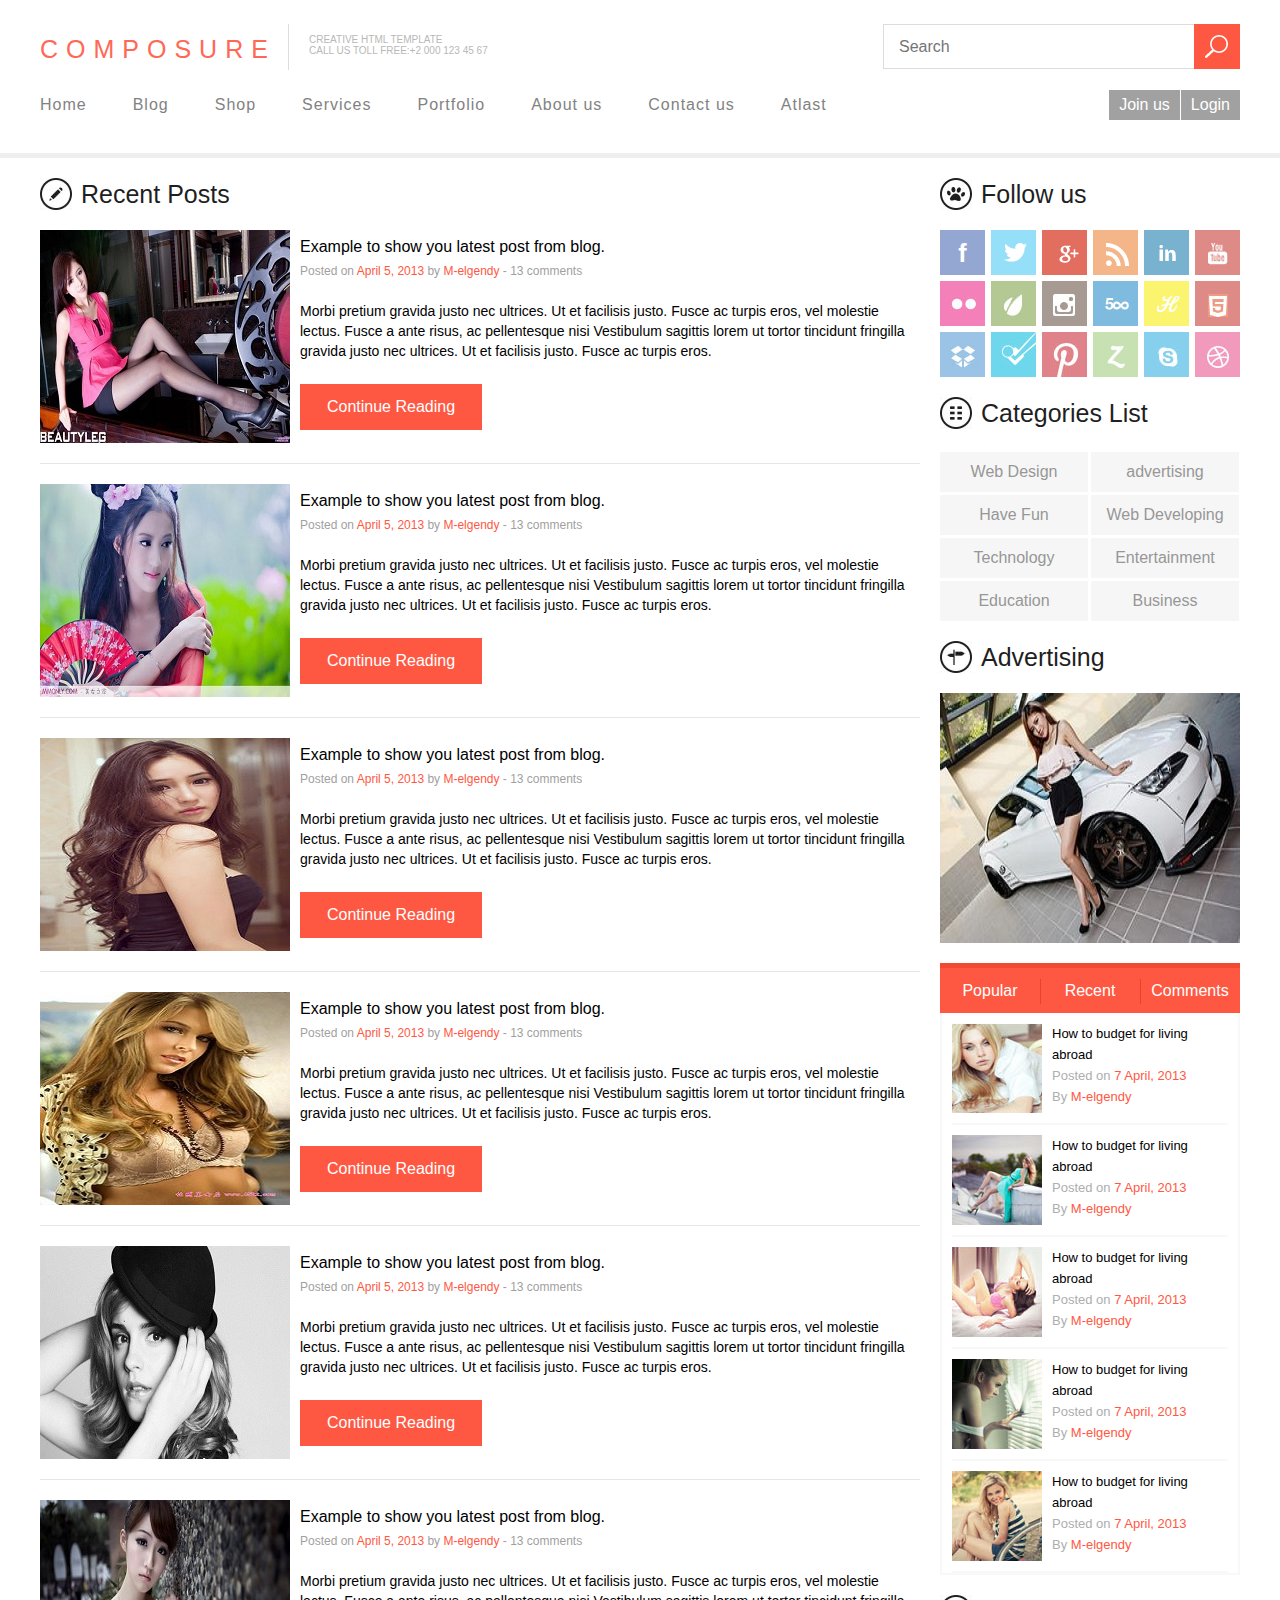
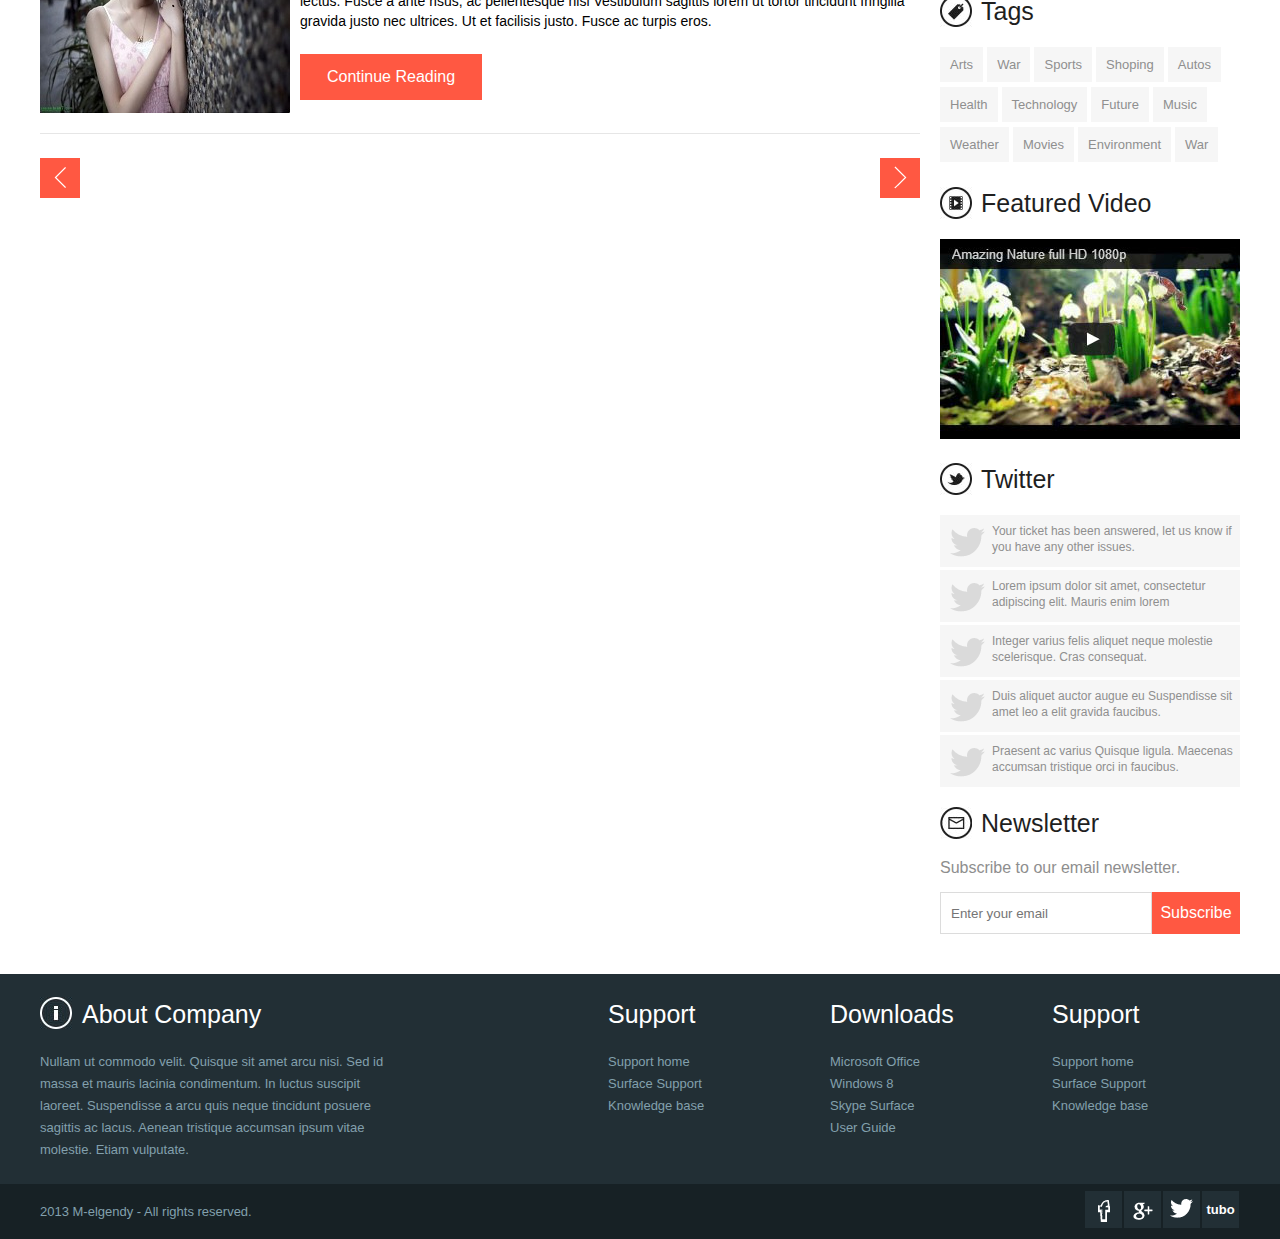
<file: llz/three/index.html>
<!DOCTYPE html>
<html>
<head>
    <meta charset="UTF-8">
    <title>第三个页面</title>
    <link rel="stylesheet" href="css/style.css">
</head>
<body>
<!--头部-->
<div class="top">
    <div class="top-middle">
        <div class="middle-top cf">
            <ul>
                <li>COMPOSURE</li>
                <li>CREATIVE HTML TEMPLATE
                    <br>
                    CALL US TOLL FREE:+2 000 123 45 67
                </li>
                <li><input type="text" placeholder="Search"><a href="https://www.baidu.com/"><span class="img-one"><img src="images/sousuo.png"></span></a></li>
            </ul>
        </div>
        <div class="middle-bottom">
            <div class="bottom-left">
                <ul>
                    <li><a href="../index.html">Home</a></li>
                    <li><a href="../two/index.html">Blog</a></li>
                    <li><a href="../three/index.html">Shop</a></li>
                    <li><a href="../four/index.html">Services</a></li>
                    <li><a href="../fire/index.html">Portfolio</a></li>
                    <li><a href="../six/index.html">About us</a></li>
                    <li><a href="../seven/index.html">Contact us</a></li>
                    <li><a href="../eight/index.html">Atlast</a></li>
                </ul>
            </div>
            <div class="bottom-right">
                <ul>
                    <li><a href="#">Join us</a></li>
                    <li><a href="#">Login</a></li>
                </ul>
            </div>
        </div>
    </div>
</div>
<!--中右-->
<div class="lgl-hr"></div>

<div class="lgl-md cf">
<div class="lgl-r cf">
    <div class="lgl-r-box cf" id="lglRBox">
    <dl>
        <dt>Recent Posts</dt>
        <dd class="cf">
            <div class="img"><a href="#"><img src="images/12.jpg"></a></div>
            <div class="lgl-r-l">
                <ul>
                    <li class="li1">Example to show you latest post from blog.</li>
                    <li class="li2">Posted on <span> April 5, 2013</span> by <span>M-elgendy </span>- 13 comments</li>
                    <li class="li3">Morbi pretium gravida justo nec ultrices. Ut et facilisis justo. Fusce ac turpis eros, vel molestie lectus. Fusce a ante risus, ac pellentesque nisi Vestibulum sagittis lorem ut tortor tincidunt fringilla gravida justo nec ultrices. Ut et facilisis justo. Fusce ac turpis eros.</li>
                    <li class="li4"><a href="#">Continue Reading</a></li>
                </ul>
            </div>
        </dd>
        <dd class="cf">
            <div class="img"><a href="#"><img src="images/13.jpg"></a></div>
            <div class="lgl-r-l">
                <ul>
                    <li class="li1">Example to show you latest post from blog.</li>
                    <li class="li2">Posted on <span> April 5, 2013</span> by <span>M-elgendy </span>- 13 comments</li>
                    <li class="li3">Morbi pretium gravida justo nec ultrices. Ut et facilisis justo. Fusce ac turpis eros, vel molestie lectus. Fusce a ante risus, ac pellentesque nisi Vestibulum sagittis lorem ut tortor tincidunt fringilla gravida justo nec ultrices. Ut et facilisis justo. Fusce ac turpis eros.</li>
                    <li class="li4"><a href="#">Continue Reading</a></li>
                </ul>
            </div>
        </dd>
        <dd class="cf">
            <div class="img"><a href="#"><img src="images/14.jpg"></a></div>
            <div class="lgl-r-l">
                <ul>
                    <li class="li1">Example to show you latest post from blog.</li>
                    <li class="li2">Posted on <span> April 5, 2013</span> by <span>M-elgendy </span>- 13 comments</li>
                    <li class="li3">Morbi pretium gravida justo nec ultrices. Ut et facilisis justo. Fusce ac turpis eros, vel molestie lectus. Fusce a ante risus, ac pellentesque nisi Vestibulum sagittis lorem ut tortor tincidunt fringilla gravida justo nec ultrices. Ut et facilisis justo. Fusce ac turpis eros.</li>
                    <li class="li4"><a href="#">Continue Reading</a></li>
                </ul>
            </div>
        </dd>
        <dd class="cf">
            <div class="img"><a href="#"><img src="images/15.jpg"></a></div>
            <div class="lgl-r-l">
                <ul>
                    <li class="li1">Example to show you latest post from blog.</li>
                    <li class="li2">Posted on <span> April 5, 2013</span> by <span>M-elgendy </span>- 13 comments</li>
                    <li class="li3">Morbi pretium gravida justo nec ultrices. Ut et facilisis justo. Fusce ac turpis eros, vel molestie lectus. Fusce a ante risus, ac pellentesque nisi Vestibulum sagittis lorem ut tortor tincidunt fringilla gravida justo nec ultrices. Ut et facilisis justo. Fusce ac turpis eros.</li>
                    <li class="li4"><a href="#">Continue Reading</a></li>
                </ul>
            </div>
        </dd>
        <dd class="cf">
            <div class="img"><a href="#"><img src="images/16.jpg"></a></div>
            <div class="lgl-r-l">
                <ul>
                    <li class="li1">Example to show you latest post from blog.</li>
                    <li class="li2">Posted on <span> April 5, 2013</span> by <span>M-elgendy </span>- 13 comments</li>
                    <li class="li3">Morbi pretium gravida justo nec ultrices. Ut et facilisis justo. Fusce ac turpis eros, vel molestie lectus. Fusce a ante risus, ac pellentesque nisi Vestibulum sagittis lorem ut tortor tincidunt fringilla gravida justo nec ultrices. Ut et facilisis justo. Fusce ac turpis eros.</li>
                    <li class="li4"><a href="#">Continue Reading</a></li>
                </ul>
            </div>
        </dd>
        <dd class="cf">
            <div class="img"><a href="#"><img src="images/17.jpg"></a></div>
            <div class="lgl-r-l">
                <ul>
                    <li class="li1">Example to show you latest post from blog.</li>
                    <li class="li2">Posted on <span> April 5, 2013</span> by <span>M-elgendy </span>- 13 comments</li>
                    <li class="li3">Morbi pretium gravida justo nec ultrices. Ut et facilisis justo. Fusce ac turpis eros, vel molestie lectus. Fusce a ante risus, ac pellentesque nisi Vestibulum sagittis lorem ut tortor tincidunt fringilla gravida justo nec ultrices. Ut et facilisis justo. Fusce ac turpis eros.</li>
                    <li class="li4"><a href="#">Continue Reading</a></li>
                </ul>
            </div>
        </dd>
    </dl>
    <!--轮播需要的重复部分-->
    <dl >
        <dt>Recent Posts</dt>
        <dd class="cf">
            <div class="img"><a href="#"><img src="images/21.jpg"></a></div>
            <div class="lgl-r-l">
                <ul>
                    <li class="li1">Example to show you latest post from blog.</li>
                    <li class="li2">Posted on <span> April 5, 2013</span> by <span>M-elgendy </span>- 13 comments</li>
                    <li class="li3">Morbi pretium gravida justo nec ultrices. Ut et facilisis justo. Fusce ac turpis eros, vel molestie lectus. Fusce a ante risus, ac pellentesque nisi Vestibulum sagittis lorem ut tortor tincidunt fringilla gravida justo nec ultrices. Ut et facilisis justo. Fusce ac turpis eros.</li>
                    <li class="li4"><a href="#">Continue Reading</a></li>
                </ul>
            </div>
        </dd>
        <dd class="cf">
            <div class="img"><a href="#"><img src="images/22.jpg"></a></div>
            <div class="lgl-r-l">
                <ul>
                    <li class="li1">Example to show you latest post from blog.</li>
                    <li class="li2">Posted on <span> April 5, 2013</span> by <span>M-elgendy </span>- 13 comments</li>
                    <li class="li3">Morbi pretium gravida justo nec ultrices. Ut et facilisis justo. Fusce ac turpis eros, vel molestie lectus. Fusce a ante risus, ac pellentesque nisi Vestibulum sagittis lorem ut tortor tincidunt fringilla gravida justo nec ultrices. Ut et facilisis justo. Fusce ac turpis eros.</li>
                    <li class="li4"><a href="#">Continue Reading</a></li>
                </ul>
            </div>
        </dd>
        <dd class="cf">
            <div class="img"><a href="#"><img src="images/23.jpg"></a></div>
            <div class="lgl-r-l">
                <ul>
                    <li class="li1">Example to show you latest post from blog.</li>
                    <li class="li2">Posted on <span> April 5, 2013</span> by <span>M-elgendy </span>- 13 comments</li>
                    <li class="li3">Morbi pretium gravida justo nec ultrices. Ut et facilisis justo. Fusce ac turpis eros, vel molestie lectus. Fusce a ante risus, ac pellentesque nisi Vestibulum sagittis lorem ut tortor tincidunt fringilla gravida justo nec ultrices. Ut et facilisis justo. Fusce ac turpis eros.</li>
                    <li class="li4"><a href="#">Continue Reading</a></li>
                </ul>
            </div>
        </dd>
        <dd class="cf">
            <div class="img"><a href="#"><img src="images/24.jpg"></a></div>
            <div class="lgl-r-l">
                <ul>
                    <li class="li1">Example to show you latest post from blog.</li>
                    <li class="li2">Posted on <span> April 5, 2013</span> by <span>M-elgendy </span>- 13 comments</li>
                    <li class="li3">Morbi pretium gravida justo nec ultrices. Ut et facilisis justo. Fusce ac turpis eros, vel molestie lectus. Fusce a ante risus, ac pellentesque nisi Vestibulum sagittis lorem ut tortor tincidunt fringilla gravida justo nec ultrices. Ut et facilisis justo. Fusce ac turpis eros.</li>
                    <li class="li4"><a href="#">Continue Reading</a></li>
                </ul>
            </div>
        </dd>
        <dd class="cf">
            <div class="img"><a href="#"><img src="images/25.jpg"></a></div>
            <div class="lgl-r-l">
                <ul>
                    <li class="li1">Example to show you latest post from blog.</li>
                    <li class="li2">Posted on <span> April 5, 2013</span> by <span>M-elgendy </span>- 13 comments</li>
                    <li class="li3">Morbi pretium gravida justo nec ultrices. Ut et facilisis justo. Fusce ac turpis eros, vel molestie lectus. Fusce a ante risus, ac pellentesque nisi Vestibulum sagittis lorem ut tortor tincidunt fringilla gravida justo nec ultrices. Ut et facilisis justo. Fusce ac turpis eros.</li>
                    <li class="li4"><a href="#">Continue Reading</a></li>
                </ul>
            </div>
        </dd>
        <dd class="cf">
            <div class="img"><a href="#"><img src="images/26.jpg"></a></div>
            <div class="lgl-r-l">
                <ul>
                    <li class="li1">Example to show you latest post from blog.</li>
                    <li class="li2">Posted on <span> April 5, 2013</span> by <span>M-elgendy </span>- 13 comments</li>
                    <li class="li3">Morbi pretium gravida justo nec ultrices. Ut et facilisis justo. Fusce ac turpis eros, vel molestie lectus. Fusce a ante risus, ac pellentesque nisi Vestibulum sagittis lorem ut tortor tincidunt fringilla gravida justo nec ultrices. Ut et facilisis justo. Fusce ac turpis eros.</li>
                    <li class="li4"><a href="#">Continue Reading</a></li>
                </ul>
            </div>
        </dd>
    </dl>
    <dl >
        <dt>Recent Posts</dt>
        <dd class="cf">
            <div class="img"><a href="#"><img src="images/31.jpg"></a></div>
            <div class="lgl-r-l">
                <ul>
                    <li class="li1">Example to show you latest post from blog.</li>
                    <li class="li2">Posted on <span> April 5, 2013</span> by <span>M-elgendy </span>- 13 comments</li>
                    <li class="li3">Morbi pretium gravida justo nec ultrices. Ut et facilisis justo. Fusce ac turpis eros, vel molestie lectus. Fusce a ante risus, ac pellentesque nisi Vestibulum sagittis lorem ut tortor tincidunt fringilla gravida justo nec ultrices. Ut et facilisis justo. Fusce ac turpis eros.</li>
                    <li class="li4"><a href="#">Continue Reading</a></li>
                </ul>
            </div>
        </dd>
        <dd class="cf">
            <div class="img"><a href="#"><img src="images/32.jpg"></a></div>
            <div class="lgl-r-l">
                <ul>
                    <li class="li1">Example to show you latest post from blog.</li>
                    <li class="li2">Posted on <span> April 5, 2013</span> by <span>M-elgendy </span>- 13 comments</li>
                    <li class="li3">Morbi pretium gravida justo nec ultrices. Ut et facilisis justo. Fusce ac turpis eros, vel molestie lectus. Fusce a ante risus, ac pellentesque nisi Vestibulum sagittis lorem ut tortor tincidunt fringilla gravida justo nec ultrices. Ut et facilisis justo. Fusce ac turpis eros.</li>
                    <li class="li4"><a href="#">Continue Reading</a></li>
                </ul>
            </div>
        </dd>
        <dd class="cf">
            <div class="img"><a href="#"><img src="images/33.jpg"></a></div>
            <div class="lgl-r-l">
                <ul>
                    <li class="li1">Example to show you latest post from blog.</li>
                    <li class="li2">Posted on <span> April 5, 2013</span> by <span>M-elgendy </span>- 13 comments</li>
                    <li class="li3">Morbi pretium gravida justo nec ultrices. Ut et facilisis justo. Fusce ac turpis eros, vel molestie lectus. Fusce a ante risus, ac pellentesque nisi Vestibulum sagittis lorem ut tortor tincidunt fringilla gravida justo nec ultrices. Ut et facilisis justo. Fusce ac turpis eros.</li>
                    <li class="li4"><a href="#">Continue Reading</a></li>
                </ul>
            </div>
        </dd>
        <dd class="cf">
            <div class="img"><a href="#"><img src="images/34.jpg"></a></div>
            <div class="lgl-r-l">
                <ul>
                    <li class="li1">Example to show you latest post from blog.</li>
                    <li class="li2">Posted on <span> April 5, 2013</span> by <span>M-elgendy </span>- 13 comments</li>
                    <li class="li3">Morbi pretium gravida justo nec ultrices. Ut et facilisis justo. Fusce ac turpis eros, vel molestie lectus. Fusce a ante risus, ac pellentesque nisi Vestibulum sagittis lorem ut tortor tincidunt fringilla gravida justo nec ultrices. Ut et facilisis justo. Fusce ac turpis eros.</li>
                    <li class="li4"><a href="#">Continue Reading</a></li>
                </ul>
            </div>
        </dd>
        <dd class="cf">
            <div class="img"><a href="#"><img src="images/35.jpg"></a></div>
            <div class="lgl-r-l">
                <ul>
                    <li class="li1">Example to show you latest post from blog.</li>
                    <li class="li2">Posted on <span> April 5, 2013</span> by <span>M-elgendy </span>- 13 comments</li>
                    <li class="li3">Morbi pretium gravida justo nec ultrices. Ut et facilisis justo. Fusce ac turpis eros, vel molestie lectus. Fusce a ante risus, ac pellentesque nisi Vestibulum sagittis lorem ut tortor tincidunt fringilla gravida justo nec ultrices. Ut et facilisis justo. Fusce ac turpis eros.</li>
                    <li class="li4"><a href="#">Continue Reading</a></li>
                </ul>
            </div>
        </dd>
        <dd class="cf">
            <div class="img"><a href="#"><img src="images/36.jpg"></a></div>
            <div class="lgl-r-l">
                <ul>
                    <li class="li1">Example to show you latest post from blog.</li>
                    <li class="li2">Posted on <span> April 5, 2013</span> by <span>M-elgendy </span>- 13 comments</li>
                    <li class="li3">Morbi pretium gravida justo nec ultrices. Ut et facilisis justo. Fusce ac turpis eros, vel molestie lectus. Fusce a ante risus, ac pellentesque nisi Vestibulum sagittis lorem ut tortor tincidunt fringilla gravida justo nec ultrices. Ut et facilisis justo. Fusce ac turpis eros.</li>
                    <li class="li4"><a href="#">Continue Reading</a></li>
                </ul>
            </div>
        </dd>
    </dl>
    <dl >
        <dt>Recent Posts</dt>
        <dd class="cf">
            <div class="img"><a href="#"><img src="images/41.jpg"></a></div>
            <div class="lgl-r-l">
                <ul>
                    <li class="li1">Example to show you latest post from blog.</li>
                    <li class="li2">Posted on <span> April 5, 2013</span> by <span>M-elgendy </span>- 13 comments</li>
                    <li class="li3">Morbi pretium gravida justo nec ultrices. Ut et facilisis justo. Fusce ac turpis eros, vel molestie lectus. Fusce a ante risus, ac pellentesque nisi Vestibulum sagittis lorem ut tortor tincidunt fringilla gravida justo nec ultrices. Ut et facilisis justo. Fusce ac turpis eros.</li>
                    <li class="li4"><a href="#">Continue Reading</a></li>
                </ul>
            </div>
        </dd>
        <dd class="cf">
            <div class="img"><a href="#"><img src="images/42.jpg"></a></div>
            <div class="lgl-r-l">
                <ul>
                    <li class="li1">Example to show you latest post from blog.</li>
                    <li class="li2">Posted on <span> April 5, 2013</span> by <span>M-elgendy </span>- 13 comments</li>
                    <li class="li3">Morbi pretium gravida justo nec ultrices. Ut et facilisis justo. Fusce ac turpis eros, vel molestie lectus. Fusce a ante risus, ac pellentesque nisi Vestibulum sagittis lorem ut tortor tincidunt fringilla gravida justo nec ultrices. Ut et facilisis justo. Fusce ac turpis eros.</li>
                    <li class="li4"><a href="#">Continue Reading</a></li>
                </ul>
            </div>
        </dd>
        <dd class="cf">
            <div class="img"><a href="#"><img src="images/43.jpg"></a></div>
            <div class="lgl-r-l">
                <ul>
                    <li class="li1">Example to show you latest post from blog.</li>
                    <li class="li2">Posted on <span> April 5, 2013</span> by <span>M-elgendy </span>- 13 comments</li>
                    <li class="li3">Morbi pretium gravida justo nec ultrices. Ut et facilisis justo. Fusce ac turpis eros, vel molestie lectus. Fusce a ante risus, ac pellentesque nisi Vestibulum sagittis lorem ut tortor tincidunt fringilla gravida justo nec ultrices. Ut et facilisis justo. Fusce ac turpis eros.</li>
                    <li class="li4"><a href="#">Continue Reading</a></li>
                </ul>
            </div>
        </dd>
        <dd class="cf">
            <div class="img"><a href="#"><img src="images/44.jpg"></a></div>
            <div class="lgl-r-l">
                <ul>
                    <li class="li1">Example to show you latest post from blog.</li>
                    <li class="li2">Posted on <span> April 5, 2013</span> by <span>M-elgendy </span>- 13 comments</li>
                    <li class="li3">Morbi pretium gravida justo nec ultrices. Ut et facilisis justo. Fusce ac turpis eros, vel molestie lectus. Fusce a ante risus, ac pellentesque nisi Vestibulum sagittis lorem ut tortor tincidunt fringilla gravida justo nec ultrices. Ut et facilisis justo. Fusce ac turpis eros.</li>
                    <li class="li4"><a href="#">Continue Reading</a></li>
                </ul>
            </div>
        </dd>
        <dd class="cf">
            <div class="img"><a href="#"><img src="images/45.jpg"></a></div>
            <div class="lgl-r-l">
                <ul>
                    <li class="li1">Example to show you latest post from blog.</li>
                    <li class="li2">Posted on <span> April 5, 2013</span> by <span>M-elgendy </span>- 13 comments</li>
                    <li class="li3">Morbi pretium gravida justo nec ultrices. Ut et facilisis justo. Fusce ac turpis eros, vel molestie lectus. Fusce a ante risus, ac pellentesque nisi Vestibulum sagittis lorem ut tortor tincidunt fringilla gravida justo nec ultrices. Ut et facilisis justo. Fusce ac turpis eros.</li>
                    <li class="li4"><a href="#">Continue Reading</a></li>
                </ul>
            </div>
        </dd>
        <dd class="cf">
            <div class="img"><a href="#"><img src="images/46.jpg"></a></div>
            <div class="lgl-r-l">
                <ul>
                    <li class="li1">Example to show you latest post from blog.</li>
                    <li class="li2">Posted on <span> April 5, 2013</span> by <span>M-elgendy </span>- 13 comments</li>
                    <li class="li3">Morbi pretium gravida justo nec ultrices. Ut et facilisis justo. Fusce ac turpis eros, vel molestie lectus. Fusce a ante risus, ac pellentesque nisi Vestibulum sagittis lorem ut tortor tincidunt fringilla gravida justo nec ultrices. Ut et facilisis justo. Fusce ac turpis eros.</li>
                    <li class="li4"><a href="#">Continue Reading</a></li>
                </ul>
            </div>
        </dd>
    </dl>
    <dl>
        <dt>Recent Posts</dt>
        <dd class="cf">
            <div class="img"><a href="#"><img src="images/12.jpg"></a></div>
            <div class="lgl-r-l">
                <ul>
                    <li class="li1">Example to show you latest post from blog.</li>
                    <li class="li2">Posted on <span> April 5, 2013</span> by <span>M-elgendy </span>- 13 comments</li>
                    <li class="li3">Morbi pretium gravida justo nec ultrices. Ut et facilisis justo. Fusce ac turpis eros, vel molestie lectus. Fusce a ante risus, ac pellentesque nisi Vestibulum sagittis lorem ut tortor tincidunt fringilla gravida justo nec ultrices. Ut et facilisis justo. Fusce ac turpis eros.</li>
                    <li class="li4"><a href="#">Continue Reading</a></li>
                </ul>
            </div>
        </dd>
        <dd class="cf">
            <div class="img"><a href="#"><img src="images/13.jpg"></a></div>
            <div class="lgl-r-l">
                <ul>
                    <li class="li1">Example to show you latest post from blog.</li>
                    <li class="li2">Posted on <span> April 5, 2013</span> by <span>M-elgendy </span>- 13 comments</li>
                    <li class="li3">Morbi pretium gravida justo nec ultrices. Ut et facilisis justo. Fusce ac turpis eros, vel molestie lectus. Fusce a ante risus, ac pellentesque nisi Vestibulum sagittis lorem ut tortor tincidunt fringilla gravida justo nec ultrices. Ut et facilisis justo. Fusce ac turpis eros.</li>
                    <li class="li4"><a href="#">Continue Reading</a></li>
                </ul>
            </div>
        </dd>
        <dd class="cf">
            <div class="img"><a href="#"><img src="images/14.jpg"></a></div>
            <div class="lgl-r-l">
                <ul>
                    <li class="li1">Example to show you latest post from blog.</li>
                    <li class="li2">Posted on <span> April 5, 2013</span> by <span>M-elgendy </span>- 13 comments</li>
                    <li class="li3">Morbi pretium gravida justo nec ultrices. Ut et facilisis justo. Fusce ac turpis eros, vel molestie lectus. Fusce a ante risus, ac pellentesque nisi Vestibulum sagittis lorem ut tortor tincidunt fringilla gravida justo nec ultrices. Ut et facilisis justo. Fusce ac turpis eros.</li>
                    <li class="li4"><a href="#">Continue Reading</a></li>
                </ul>
            </div>
        </dd>
        <dd class="cf">
            <div class="img"><a href="#"><img src="images/15.jpg"></a></div>
            <div class="lgl-r-l">
                <ul>
                    <li class="li1">Example to show you latest post from blog.</li>
                    <li class="li2">Posted on <span> April 5, 2013</span> by <span>M-elgendy </span>- 13 comments</li>
                    <li class="li3">Morbi pretium gravida justo nec ultrices. Ut et facilisis justo. Fusce ac turpis eros, vel molestie lectus. Fusce a ante risus, ac pellentesque nisi Vestibulum sagittis lorem ut tortor tincidunt fringilla gravida justo nec ultrices. Ut et facilisis justo. Fusce ac turpis eros.</li>
                    <li class="li4"><a href="#">Continue Reading</a></li>
                </ul>
            </div>
        </dd>
        <dd class="cf">
            <div class="img"><a href="#"><img src="images/16.jpg"></a></div>
            <div class="lgl-r-l">
                <ul>
                    <li class="li1">Example to show you latest post from blog.</li>
                    <li class="li2">Posted on <span> April 5, 2013</span> by <span>M-elgendy </span>- 13 comments</li>
                    <li class="li3">Morbi pretium gravida justo nec ultrices. Ut et facilisis justo. Fusce ac turpis eros, vel molestie lectus. Fusce a ante risus, ac pellentesque nisi Vestibulum sagittis lorem ut tortor tincidunt fringilla gravida justo nec ultrices. Ut et facilisis justo. Fusce ac turpis eros.</li>
                    <li class="li4"><a href="#">Continue Reading</a></li>
                </ul>
            </div>
        </dd>
        <dd class="cf">
            <div class="img"><a href="#"><img src="images/17.jpg"></a></div>
            <div class="lgl-r-l">
                <ul>
                    <li class="li1">Example to show you latest post from blog.</li>
                    <li class="li2">Posted on <span> April 5, 2013</span> by <span>M-elgendy </span>- 13 comments</li>
                    <li class="li3">Morbi pretium gravida justo nec ultrices. Ut et facilisis justo. Fusce ac turpis eros, vel molestie lectus. Fusce a ante risus, ac pellentesque nisi Vestibulum sagittis lorem ut tortor tincidunt fringilla gravida justo nec ultrices. Ut et facilisis justo. Fusce ac turpis eros.</li>
                    <li class="li4"><a href="#">Continue Reading</a></li>
                </ul>
            </div>
        </dd>
    </dl>
        <!--第二遍-->
</div>

    <!--按钮-->
    <div>
    <div class="lt" id="lt"><img src="images/gt.png" ></div>
    <div class="gt" id="gt"><img src="images/lt.png" ></div>
    </div>
</div>

    <div class="right">
        <dl class="right-1 cf">
            <dt>Follow us</dt>
            <dd class="dd1">f</dd>
            <dd class="dd2"><img src="images/bird.png"></dd>
            <dd class="dd3"><img src="images/g%20.png" ></dd>
            <dd class="dd4"><img src="images/info.png" ></dd>
            <dd class="dd5"><img src="images/in.png" ></dd>
            <dd class="dd6"><img src="images/you-tube_03.jpg" ></dd>

            <dd class="dd7"><img src="images/2_03.jpg" ></dd>
            <dd class="dd8"><img src="images/2-1_03.jpg" ></dd>
            <dd class="dd9"><img src="images/2-2_03.jpg" ></dd>
            <dd class="dd10"><img src="images/2-3_03.jpg" ></dd>
            <dd class="dd11"><img src="images/2-4_03.jpg" ></dd>
            <dd class="dd12"><img src="images/2-5_03.jpg" ></dd>

            <dd class="dd13"><img src="images/3-1_07.jpg" ></dd>
            <dd class="dd14"><img src="images/3-2_03.jpg" ></dd>
            <dd class="dd15"><img src="images/3-3_03.jpg" ></dd>
            <dd class="dd16"><img src="images/3-4_03.jpg" ></dd>
            <dd class="dd17"><img src="images/3-5_03.jpg" ></dd>
            <dd class="dd18"><img src="images/3-6_03.jpg" ></dd>
        </dl>
        <dl class="right-2 cf">
            <dt>Categories List</dt>
            <dd>Web Design</dd>
            <dd class="non">advertising</dd>
            <dd>Have Fun</dd>
            <dd class="non">Web Developing</dd>
            <dd>Technology</dd>
            <dd class="non">Entertainment</dd>
            <dd>Education</dd>
            <dd class="non">Business</dd>
        </dl>
        <dl class="right-3">
            <dt>Advertising</dt>
            <dd class="dd1"><a href="http://image.baidu.com/search/index?tn=baiduimage&ipn=r&ct=201326592&cl=2&lm=-1&st=-1&fm=detail&fr=&sf=1&fmq=1474274631183_R&pv=&ic=0&nc=1&z=&se=&showtab=0&fb=0&width=&height=&face=0&istype=2&itg=0&ie=utf-8&word=%E8%BD%A6%E6%A8%A1"><img src="images/11.jpg"></a></dd>
            <dd class="dd2">
                <ul class="cf">
                    <li class="li1">Popular <span></span></li>
                    <li>Recent <span></span></li>
                    <li class="r-3-n">Comments</li>
                </ul></dd>
            <dd class="dd3">
                <div class="r-box cf">
                    <div class="r-3-l "></div>
                    <div class="r-3-r">
                        <p class="p1">How to budget for living abroad</p>
                        <p class="p2">Posted on <a href="#">7 April, 2013</a> </p>
                        <p class="p2">By <a href="#">M-elgendy</a></p>
                    </div>
                </div>
                <div class="r-box cf">
                    <div class="r-3-l r-box2"></div>
                    <div class="r-3-r">
                        <p class="p1">How to budget for living abroad</p>
                        <p class="p2">Posted on <a href="#">7 April, 2013</a> </p>
                        <p class="p2">By <a href="#">M-elgendy</a></p>
                    </div>
                </div>
                <div class="r-box cf">
                    <div class="r-3-l r-box3"></div>
                    <div class="r-3-r">
                        <p class="p1">How to budget for living abroad</p>
                        <p class="p2">Posted on <a href="#">7 April, 2013</a> </p>
                        <p class="p2">By <a href="#">M-elgendy</a></p>
                    </div>
                </div>
                <div class="r-box cf">
                    <div class="r-3-l r-box4"></div>
                    <div class="r-3-r">
                        <p class="p1">How to budget for living abroad</p>
                        <p class="p2">Posted on <a href="#">7 April, 2013</a> </p>
                        <p class="p2">By <a href="#">M-elgendy</a></p>
                    </div>
                </div>
                <div class="r-box cf">
                    <div class="r-3-l r-box5"></div>
                    <div class="r-3-r">
                        <p class="p1">How to budget for living abroad</p>
                        <p class="p2">Posted on <a href="#">7 April, 2013</a> </p>
                        <p class="p2">By <a href="#">M-elgendy</a></p>
                    </div>
                </div>
            </dd>
        </dl>
        <dl class="right-4 cf">
            <dt>Tags</dt>
            <dd>Arts</dd>
            <dd>War</dd>
            <dd>Sports</dd>
            <dd>Shoping</dd>
            <dd>Autos</dd>
            <dd>Health</dd>
            <dd>Technology</dd>
            <dd>Future</dd>
            <dd>Music</dd>
            <dd>Weather</dd>
            <dd>Movies</dd>
            <dd>Environment</dd>
            <dd>War</dd>
        </dl>
        <dl class="right-5">
            <dt>Featured Video</dt>
            <dd><img src="images/r-5.1_03.jpg" ></dd>
        </dl>
        <dl class="right-6 ">
            <dt>Twitter</dt>
            <dd class="cf"><div class="r-6-img"></div>
                <div class="r-6-left">Your ticket has been answered, let us know if you have any other issues.</div>
            </dd>
            <dd class="cf"><div class="r-6-img"></div>
                <div class="r-6-left">Lorem ipsum dolor sit amet, consectetur adipiscing elit. Mauris enim lorem</div>
            </dd>
            <dd class="cf"><div class="r-6-img"></div>
                <div class="r-6-left">Integer varius felis aliquet neque molestie scelerisque. Cras consequat.</div>
            </dd>
            <dd class="cf"><div class="r-6-img"></div>
                <div class="r-6-left">Duis aliquet auctor augue eu Suspendisse sit amet leo a elit gravida faucibus.</div>
            </dd>
            <dd class="cf"><div class="r-6-img"></div>
                <div class="r-6-left">Praesent ac varius Quisque ligula. Maecenas accumsan tristique orci in faucibus.</div>
            </dd>
        </dl>
        <dl class="right-7">
            <dt>Newsletter</dt>
            <dd class="dd1">Subscribe to our email newsletter. </dd>
            <dd class="input"><input type="text" placeholder="Enter your email"><div><a href="#">Subscribe</a></div></dd>
        </dl>

    </div>
</div>

<!--尾部-->
<div class="bot">
    <div class="bottom">
        <div class="bottom-a cf">
            <!--111-->
            <dl class="bottom-a1">
                <dt>About Company</dt>
                <dd>Nullam ut commodo velit. Quisque sit amet arcu nisi. Sed id massa et mauris lacinia condimentum. In luctus suscipit laoreet. Suspendisse a arcu quis neque tincidunt posuere sagittis ac lacus. Aenean tristique accumsan ipsum vitae molestie. Etiam vulputate.
                </dd>
                </dl>
                <!--222-->
                <dl class="bottom-a2">
                    <dt>Support</dt>
                    <dd>Support home
                        Surface Support
                        Knowledge base
                    </dd>
                    </dl>
                    <!--333-->
                    <dl class="bottom-a3">
                        <dt>Downloads</dt>
                        <dd>Microsoft Office
                            Windows 8
                            Skype
                            Surface User Guide
                        </dd>
                        </dl>
                        <!--444-->
                        <dl class="bottom-a4">
                            <dt>Support</dt>
                            <dd>Support home
                                Surface Support
                                Knowledge base
                            </dd>
                            </dl>
        </div>
    </div>
    <div class="bottom-z">
        <div class="bottom-b cf">
            <p> 2013 M-elgendy - All rights reserved.</p>
            <ul>
                <li><a href="#"><img src="images/f.png"></a></li>
                <li><a href="#"><img src="images/g .png"></a></li>
                <li><a href="#"><img src="images/bird.png"></a></li>
                <li class="bottom-b-1"><a href="#" style="color:#fff;font-weight:bold;font-size:13px;">tubo</a></li>
            </ul>

        </div>
    </div>
</div>

<script src="js/lgl.js"></script>
</body>
</html>
</file>
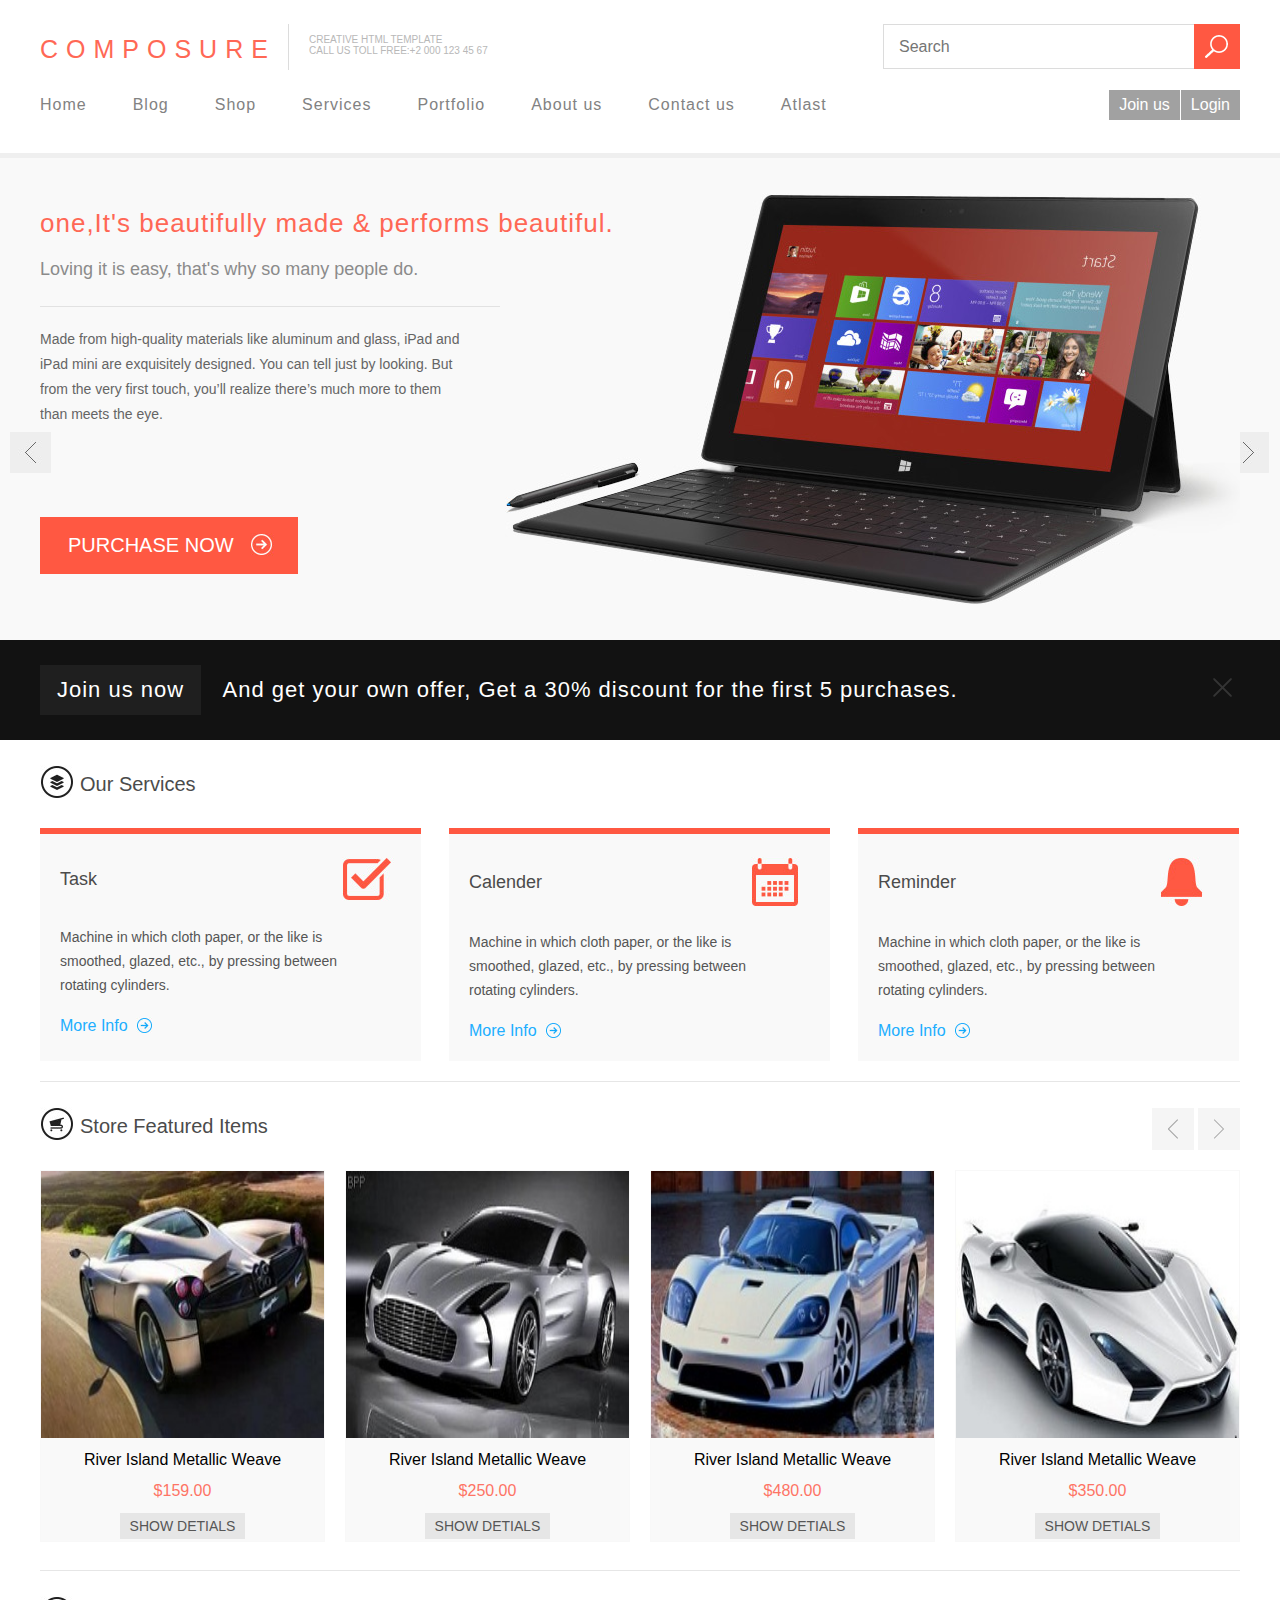
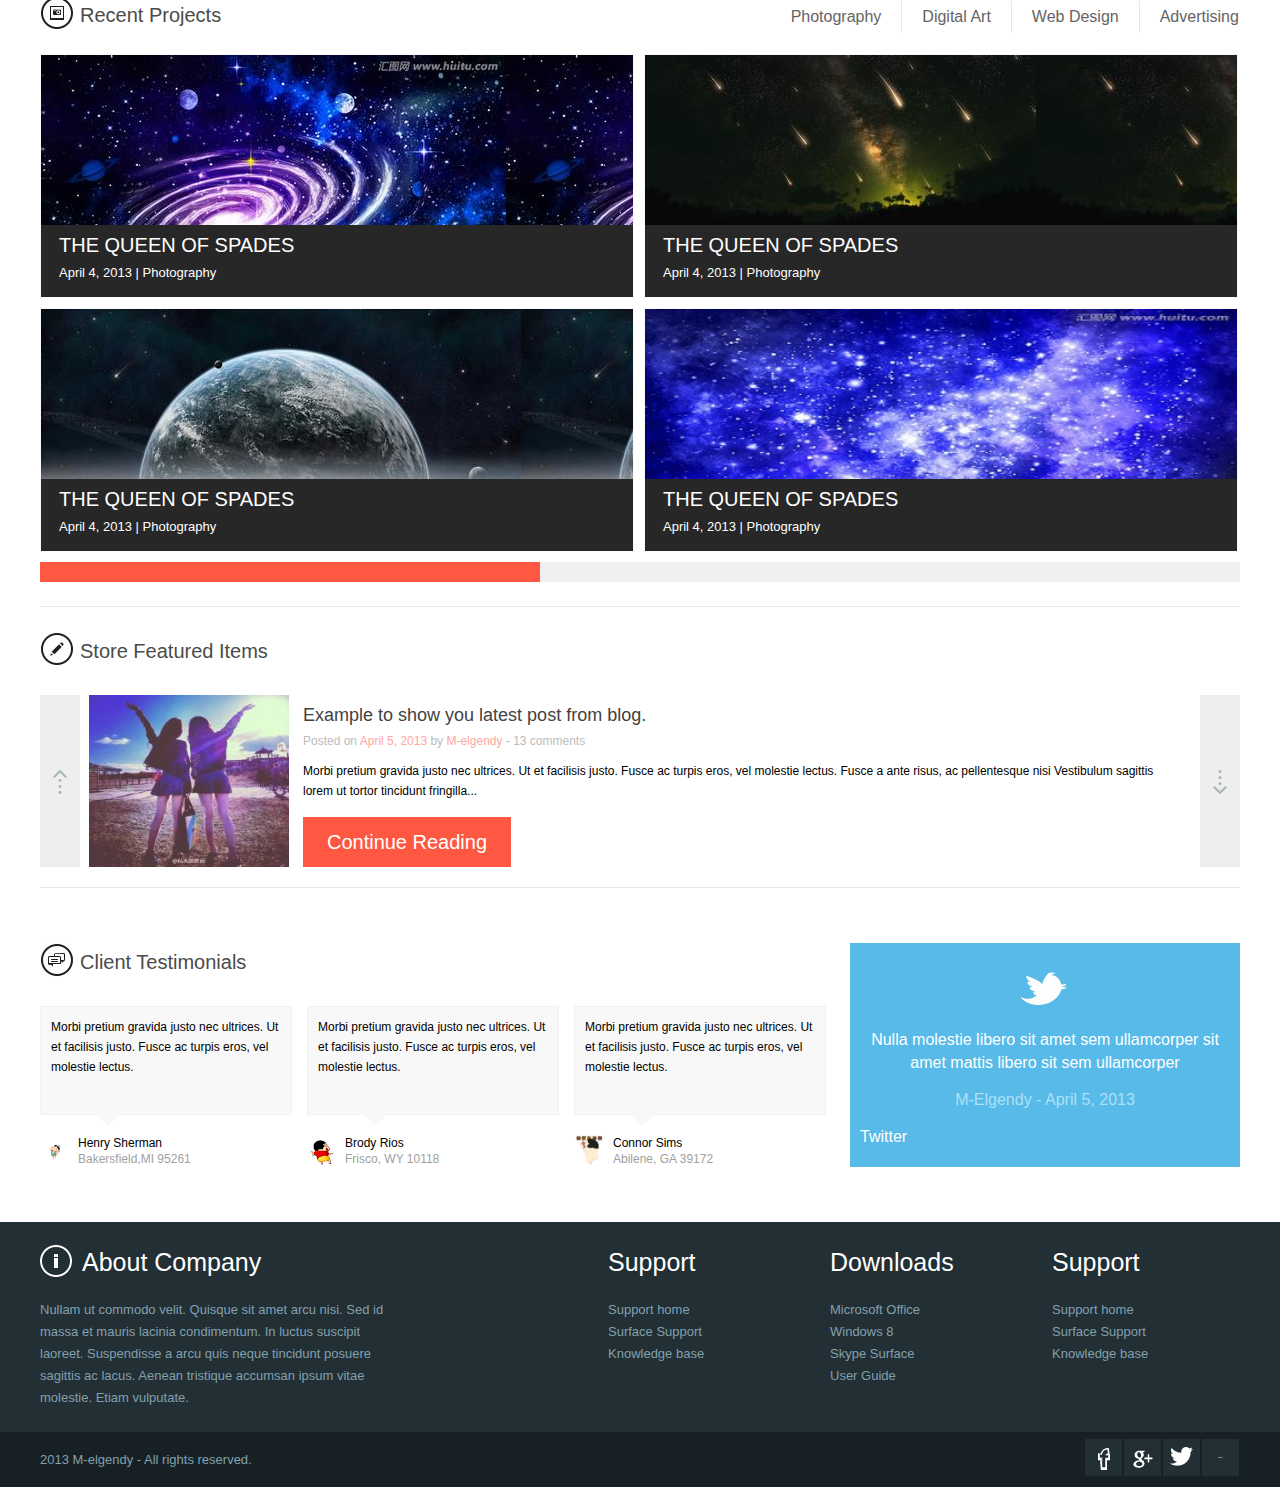
<file: llz/two/index.html>
<!DOCTYPE html>
<html>
<head>
    <meta charset="UTF-8">
    <title>Title</title>
    <link rel="stylesheet" href="style/style.css">
</head>
<body>

<span class="left-tu" id="leftTu"><img src="images/left.jpg"></span>
<span class="right-tu" id="rightTu"><img src="images/right.jpg"></span>
<!--头部-->
<div class="top">
    <div class="top-middle">
        <div class="middle-top cf">
            <ul>
                <li>COMPOSURE</li>
                <li>CREATIVE HTML TEMPLATE
                    <br>
                    CALL US TOLL FREE:+2 000 123 45 67
                </li>
                <li><input type="text" placeholder="Search"><a href="https://www.baidu.com/"><span class="img-one"><img
                        src="images/sousuo.png"></span></a></li>
            </ul>
        </div>
        <div class="middle-bottom">
            <div class="bottom-left">
                <ul>
                    <li><a href="../index.html">Home</a></li>
                    <li><a href="index.html">Blog</a></li>
                    <li><a href="../three/index.html">Shop</a></li>
                    <li><a href="../four/index.html">Services</a></li>
                    <li><a href="../fire/index.html">Portfolio</a></li>
                    <li><a href="../six/index.html">About us</a></li>
                    <li><a href="../seven/index.html">Contact us</a></li>
                    <li><a href="../eight/index.html">Atlast</a></li>
                </ul>
            </div>
            <div class="bottom-right">
                <ul>
                    <li><a href="#">Join us</a></li>
                    <li><a href="#">Login</a></li>
                </ul>
            </div>
        </div>
    </div>
</div>
<!--轮播-->
<div class="wei-lun cf">
    <div class="wei-middle cf" id="ha">
        <div class="lg-box" id="lg-box">
            <dl class="lg-top">
                <dt>one,It's beautifully made & performs beautiful.</dt>
                <dd class="one-one">Loving it is easy, that's why so many people do.</dd>
                <dd style="width:460px;border-bottom:1px solid #e2e2e2"></dd>
                <dd class="one-two">Made from high-quality materials like aluminum and glass, iPad and<br>iPad mini are
                    exquisitely designed. You can tell just by looking. But<br>from the very first touch, you’ll realize
                    there’s much more to them<br>than meets the eye.
                </dd>
                <dd><a href="#">PURCHASE NOW</a></dd>
            </dl>
            <dl class="lg-top lg-top2">
                <dt>two,It's beautifully made & performs beautiful.</dt>
                <dd class="one-one">Loving it is easy, that's why so many people do.</dd>
                <dd style="width:460px;border-bottom:1px solid #e2e2e2"></dd>
                <dd class="one-two">Made from high-quality materials like aluminum and glass, iPad and<br>iPad mini are
                    exquisitely designed. You can tell just by looking. But<br>from the very first touch, you’ll realize
                    there’s much more to them<br>than meets the eye.
                </dd>
                <dd><a href="#">PURCHASE NOW</a></dd>
            </dl>
            <dl class="lg-top lg-top3">
                <dt>three,It's beautifully made & performs beautiful.</dt>
                <dd class="one-one">Loving it is easy, that's why so many people do.</dd>
                <dd style="width:460px;border-bottom:1px solid #e2e2e2"></dd>
                <dd class="one-two">Made from high-quality materials like aluminum and glass, iPad and<br>iPad mini are
                    exquisitely designed. You can tell just by looking. But<br>from the very first touch, you’ll realize
                    there’s much more to them<br>than meets the eye.
                </dd>
                <dd><a href="#">PURCHASE NOW</a></dd>
            </dl>
            <dl class="lg-top lg-top4">
                <dt>four,It's beautifully made & performs beautiful.</dt>
                <dd class="one-one">Loving it is easy, that's why so many people do.</dd>
                <dd style="width:460px;border-bottom:1px solid #e2e2e2"></dd>
                <dd class="one-two">Made from high-quality materials like aluminum and glass, iPad and<br>iPad mini are
                    exquisitely designed. You can tell just by looking. But<br>from the very first touch, you’ll realize
                    there’s much more to them<br>than meets the eye.
                </dd>
                <dd><a href="#">PURCHASE NOW</a></dd>
            </dl>
            <dl class="lg-top">
                <dt>one,It's beautifully made & performs beautiful.</dt>
                <dd class="one-one">Loving it is easy, that's why so many people do.</dd>
                <dd style="width:460px;border-bottom:1px solid #e2e2e2"></dd>
                <dd class="one-two">Made from high-quality materials like aluminum and glass, iPad and<br>iPad mini are
                    exquisitely designed. You can tell just by looking. But<br>from the very first touch, you’ll realize
                    there’s much more to them<br>than meets the eye.
                </dd>
                <dd><a href="#">PURCHASE NOW</a></dd>
            </dl>

        </div>

    </div>
</div>
<!--可关闭-->
<div class="gb" id="qgb">
    <div class="gb-middle">
        <ul>
            <li><span class="gb-1">Join us now</span> &nbsp;&nbsp;And get your own offer, Get a 30% discount for the
                first 5 purchases.
            </li>
            <li><a href="#" id="gbi"></a></li>
        </ul>
    </div>
</div>
<!--专题-->
<div class="wei-zt">
    <div class="wei-body">
        <div class="wei-body1 cf">
            <p>Our Services</p>
            <ul>
                <li>
                    <dl>
                        <dt class="no1">Task</dt>
                        <dd class="fan">Machine in which cloth paper, or the like is <br>smoothed, glazed, etc., by
                            pressing between<br> rotating cylinders.
                        </dd>
                        <dd><a href="#">More Info</a></dd>
                    </dl>
                </li>
                <li>
                    <dl>
                        <dt class="no2">Calender</dt>
                        <dd class="fan">Machine in which cloth paper, or the like is <br>smoothed, glazed, etc., by
                            pressing between<br> rotating cylinders.
                        </dd>
                        <dd><a href="#">More Info</a></dd>
                    </dl>
                </li>
                <li>
                    <dl>
                        <dt class="no3">Reminder</dt>
                        <dd class="fan">Machine in which cloth paper, or the like is <br>smoothed, glazed, etc., by
                            pressing between<br> rotating cylinders.
                        </dd>
                        <dd><a href="#">More Info</a></dd>
                    </dl>
                </li>

            </ul>
        </div>
        <div class="wei-body2 cf">
            <p>Store Featured Items<span class="xzt nei" id="xzuo"></span><span class="xzt nei2" id="xyou"></span></p>
            <div class="show" id="show">
                <ul class="zz cf" id="zx">
                    <li>
                        <dl>
                            <dt><img src="images/41.jpg"></dt>
                            <dd>River Island Metallic Weave</dd>
                            <dd style="color:#fe7465">$159.00</dd>
                            <dd><a href="#">SHOW DETIALS</a></dd>
                        </dl>
                    </li>
                    <li>
                        <dl>
                            <dt><img src="images/42.jpg"></dt>
                            <dd>River Island Metallic Weave</dd>
                            <dd style="color:#fe7465">$250.00</dd>
                            <dd><a href="#">SHOW DETIALS</a></dd>
                        </dl>
                    </li>
                    <li>
                        <dl>
                            <dt><img src="images/43.jpg"></dt>
                            <dd>River Island Metallic Weave</dd>
                            <dd style="color:#fe7465">$480.00</dd>
                            <dd><a href="#">SHOW DETIALS</a></dd>
                        </dl>
                    </li>
                    <li>
                        <dl>
                            <dt><img src="images/44.jpg"></dt>
                            <dd>River Island Metallic Weave</dd>
                            <dd style="color:#fe7465">$350.00</dd>
                            <dd><a href="#">SHOW DETIALS</a></dd>
                        </dl>
                    </li>
                    <li>
                        <dl>
                            <dt><img src="images/45.jpg"></dt>
                            <dd>River Island Metallic Weave</dd>
                            <dd style="color:#fe7465">$350.00</dd>
                            <dd><a href="#">SHOW DETIALS</a></dd>
                        </dl>
                    </li>

                    <li>
                        <dl>
                            <dt><img src="images/41.jpg"></dt>
                            <dd>River Island Metallic Weave</dd>
                            <dd style="color:#fe7465">$159.00</dd>
                            <dd><a href="#">SHOW DETIALS</a></dd>
                        </dl>
                    </li>
                    <li>
                        <dl>
                            <dt><img src="images/42.jpg"></dt>
                            <dd>River Island Metallic Weave</dd>
                            <dd style="color:#fe7465">$250.00</dd>
                            <dd><a href="#">SHOW DETIALS</a></dd>
                        </dl>
                    </li>
                    <li>
                        <dl>
                            <dt><img src="images/43.jpg"></dt>
                            <dd>River Island Metallic Weave</dd>
                            <dd style="color:#fe7465">$480.00</dd>
                            <dd><a href="#">SHOW DETIALS</a></dd>
                        </dl>
                    </li>
                    <li>
                        <dl>
                            <dt><img src="images/44.jpg"></dt>
                            <dd>River Island Metallic Weave</dd>
                            <dd style="color:#fe7465">$350.00</dd>
                            <dd><a href="#">SHOW DETIALS</a></dd>
                        </dl>
                    </li>
                    <li>
                        <dl>
                            <dt><img src="images/45.jpg"></dt>
                            <dd>River Island Metallic Weave</dd>
                            <dd style="color:#fe7465">$350.00</dd>
                            <dd><a href="#">SHOW DETIALS</a></dd>
                        </dl>
                    </li>
                </ul>
            </div>
        </div>
        <div class="wei-body3 cf">
            <p><span class="poo2">Recent Projects</span> <span class="poo"><a href="#">Photography</a><a href="#">Digital Art</a><a
                    href="#">Web Design</a><a href="#">Advertising</a></span></p>
            <ul class="foor-2 cf" id="hou">
                <li>
                    <dl id="xians3" style="cursor:pointer">
                        <dt>THE QUEEN OF SPADES</dt>
                        <dd class="lo1">April 4, 2013 | Photography</dd>
                        <dd class="lo2">Nunc placerat sapien a ligula sagittis eu rhoncus tortor tincidunt. Nam
                            facilisis tincidunt ligula, a accumsan risus convallis id. Integer iaculis dignissim eros in
                            accumsan. Quisque ut risus tortor. Pellentesque vitae leo sit amet massa rutrum porttitor.
                            Morbi eu justo eget risus commodo tempus. Nam erat nisl, mollis non vehicula in, feugiat a
                            tortor. Nunc quis lectus eros. Mauris interdum quam nec ligula egestas dictum. Duis non eros
                            mauris, id porttitor enim.
                        </dd>
                    </dl>
                </li>
                <li>
                    <dl id="xians2" style="cursor:pointer">
                        <dt>THE QUEEN OF SPADES</dt>
                        <dd class="lo1">April 4, 2013 | Photography</dd>
                        <dd class="lo2">Nunc placerat sapien a ligula sagittis eu rhoncus tortor tincidunt. Nam
                            facilisis tincidunt ligula, a accumsan risus convallis id. Integer iaculis dignissim eros in
                            accumsan. Quisque ut risus tortor. Pellentesque vitae leo sit amet massa rutrum porttitor.
                            Morbi eu justo eget risus commodo tempus. Nam erat nisl, mollis non vehicula in, feugiat a
                            tortor. Nunc quis lectus eros. Mauris interdum quam nec ligula egestas dictum. Duis non eros
                            mauris, id porttitor enim.
                        </dd>
                    </dl>
                </li>
                <li>
                    <dl id="xians1" style="cursor:pointer">
                        <dt>THE QUEEN OF SPADES</dt>
                        <dd class="lo1">April 4, 2013 | Photography</dd>
                        <dd class="lo2">Nunc placerat sapien a ligula sagittis eu rhoncus tortor tincidunt. Nam
                            facilisis tincidunt ligula, a accumsan risus convallis id. Integer iaculis dignissim eros in
                            accumsan. Quisque ut risus tortor. Pellentesque vitae leo sit amet massa rutrum porttitor.
                            Morbi eu justo eget risus commodo tempus. Nam erat nisl, mollis non vehicula in, feugiat a
                            tortor. Nunc quis lectus eros. Mauris interdum quam nec ligula egestas dictum. Duis non eros
                            mauris, id porttitor enim.
                        </dd>
                    </dl>
                </li>
                <li>
                    <dl id="xians" style="cursor:pointer">
                        <dt>THE QUEEN OF SPADES</dt>
                        <dd class="lo1">April 4, 2013 | Photography</dd>
                        <dd class="lo2">Nunc placerat sapien a ligula sagittis eu rhoncus tortor tincidunt. Nam
                            facilisis tincidunt ligula, a accumsan risus convallis id. Integer iaculis dignissim eros in
                            accumsan. Quisque ut risus tortor. Pellentesque vitae leo sit amet massa rutrum porttitor.
                            Morbi eu justo eget risus commodo tempus. Nam erat nisl, mollis non vehicula in, feugiat a
                            tortor. Nunc quis lectus eros. Mauris interdum quam nec ligula egestas dictum. Duis non eros
                            mauris, id porttitor enim.
                        </dd>
                    </dl>
                </li>
            </ul>
            <div class="heng">
                <span class="hong"></span><span class="hui"></span>
            </div>
        </div>
        <div class="wei-body4 cf">
            <p>Store Featured Items<span class="xzt nei"></span><span class="xzt nei2"></span></p>
            <ul>
                <li id="mei-top">

                </li>
                <li>
                    <div id="mei-middle">
                        <div class="fei">
                            <dl>
                                <dt><img src="images/31.jpg"></dt>
                                <dd class="ko1">Example to show you latest post from blog.</dd>
                                <dd class="ko2">Posted on <span style="color:#ffa79f">April 5, 2013</span> by <span
                                        style="color:#ffa79f">M-elgendy</span> - 13 comments
                                </dd>
                                <dd class="ko3">Morbi pretium gravida justo nec ultrices. Ut et facilisis justo. Fusce
                                    ac turpis eros, vel molestie lectus. Fusce a ante risus, ac pellentesque nisi
                                    Vestibulum sagittis lorem ut tortor tincidunt fringilla...
                                </dd>
                                <dd><a href="#">Continue Reading</a></dd>
                            </dl>
                        </div>
                        <div class="fei1">
                            <dl>
                                <dt><img src="images/32.jpg"></dt>
                                <dd class="ko1">Example to show you latest post from blog.</dd>
                                <dd class="ko2">Posted on <span style="color:#ffa79f">April 5, 2013</span> by <span
                                        style="color:#ffa79f">M-elgendy</span> - 13 comments
                                </dd>
                                <dd class="ko3">Morbi pretium gravida justo nec ultrices. Ut et facilisis justo. Fusce
                                    ac turpis eros, vel molestie lectus. Fusce a ante risus, ac pellentesque nisi
                                    Vestibulum sagittis lorem ut tortor tincidunt fringilla...
                                </dd>
                                <dd><a href="#">Continue Reading</a></dd>
                            </dl>
                        </div>
                        <div class="fei1">
                            <dl>
                                <dt><img src="images/33.jpg"></dt>
                                <dd class="ko1">Example to show you latest post from blog.</dd>
                                <dd class="ko2">Posted on <span style="color:#ffa79f">April 5, 2013</span> by <span
                                        style="color:#ffa79f">M-elgendy</span> - 13 comments
                                </dd>
                                <dd class="ko3">Morbi pretium gravida justo nec ultrices. Ut et facilisis justo. Fusce
                                    ac turpis eros, vel molestie lectus. Fusce a ante risus, ac pellentesque nisi
                                    Vestibulum sagittis lorem ut tortor tincidunt fringilla...
                                </dd>
                                <dd><a href="#">Continue Reading</a></dd>
                            </dl>
                        </div>
                        <div class="fei1">
                            <dl>
                                <dt><img src="images/34.jpg"></dt>
                                <dd class="ko1">Example to show you latest post from blog.</dd>
                                <dd class="ko2">Posted on <span style="color:#ffa79f">April 5, 2013</span> by <span
                                        style="color:#ffa79f">M-elgendy</span> - 13 comments
                                </dd>
                                <dd class="ko3">Morbi pretium gravida justo nec ultrices. Ut et facilisis justo. Fusce
                                    ac turpis eros, vel molestie lectus. Fusce a ante risus, ac pellentesque nisi
                                    Vestibulum sagittis lorem ut tortor tincidunt fringilla...
                                </dd>
                                <dd><a href="#">Continue Reading</a></dd>
                            </dl>
                        </div>
                        <div class="fei">
                            <dl>
                                <dt><img src="images/31.jpg"></dt>
                                <dd class="ko1">Example to show you latest post from blog.</dd>
                                <dd class="ko2">Posted on <span style="color:#ffa79f">April 5, 2013</span> by <span
                                        style="color:#ffa79f">M-elgendy</span> - 13 comments
                                </dd>
                                <dd class="ko3">Morbi pretium gravida justo nec ultrices. Ut et facilisis justo. Fusce
                                    ac turpis eros, vel molestie lectus. Fusce a ante risus, ac pellentesque nisi
                                    Vestibulum sagittis lorem ut tortor tincidunt fringilla...
                                </dd>
                                <dd><a href="#">Continue Reading</a></dd>
                            </dl>
                        </div>
                    </div>
                </li>
                <li id="mei-bottom">

                </li>

            </ul>
        </div>
        <div class="wei-body5 cf">
            <div class="boo cf">
                <p>Client Testimonials</p>
                <div class="bo2 cf">
                    <ul>
                        <li>
                            Morbi pretium gravida justo nec ultrices. Ut et facilisis justo. Fusce ac turpis eros, vel
                            molestie lectus.
                            <span class="sie"></span>
                        </li>
                        <li>
                            Morbi pretium gravida justo nec ultrices. Ut et facilisis justo. Fusce ac turpis eros, vel
                            molestie lectus.
                            <span class="sie"></span>
                        </li>
                        <li>
                            Morbi pretium gravida justo nec ultrices. Ut et facilisis justo. Fusce ac turpis eros, vel
                            molestie lectus.
                            <span class="sie"></span>
                        </li>
                    </ul>
                </div>
                <div class="bo1 cf">
                    <dl>
                        <dt><img src="images/51.jpg"></dt>
                        <dd>Henry Sherman</dd>
                        <dd style="color:#9f9f9f">Bakersfield,MI 95261</dd>
                    </dl>
                    <dl class="opp">
                        <dt><img src="images/52.jpg"></dt>
                        <dd>Brody Rios</dd>
                        <dd style="color:#9f9f9f">Frisco, WY 10118</dd>
                    </dl>
                    <dl>
                        <dt>
                            <img src="images/53.jpg">
                        <div class="tai">

                        </div>
                        </dt>
                        <dd>Connor Sims</dd>
                        <dd style="color:#9f9f9f">Abilene, GA 39172</dd>
                    </dl>
                </div>
            </div>
            <div class="boo2">
                <ul>
                    <li style="margin-top:20px;"><img src="images/16.jpg "></li>
                    <li>Nulla molestie libero sit amet sem ullamcorper sit amet mattis libero sit sem ullamcorper</li>
                    <li style="color:#aee0f8">M-Elgendy - April 5, 2013</li>
                    <li style="text-align: left">Twitter</li>
                </ul>
            </div>
        </div>
    </div>
</div>


<!--尾部-->
<div class="bot" style="margin-top:30px;">
    <div class="bottom">
        <div class="bottom-a cf">
            <!--111-->
            <dl class="bottom-a1">
                <dt>About Company</dt>
                <dd>Nullam ut commodo velit. Quisque sit amet arcu nisi. Sed id massa et mauris lacinia condimentum. In
                    luctus suscipit laoreet. Suspendisse a arcu quis neque tincidunt posuere sagittis ac lacus. Aenean
                    tristique accumsan ipsum vitae molestie. Etiam vulputate.
                </dd>
            </dl>
            <!--222-->
            <dl class="bottom-a2">
                <dt>Support</dt>
                <dd>Support home
                    Surface Support
                    Knowledge base
                </dd>
            </dl>
            <!--333-->
            <dl class="bottom-a3">
                <dt>Downloads</dt>
                <dd>Microsoft Office
                    Windows 8
                    Skype
                    Surface User Guide
                </dd>
            </dl>
            <!--444-->
            <dl class="bottom-a4">
                <dt>Support</dt>
                <dd>Support home
                    Surface Support
                    Knowledge base
                </dd>
            </dl>
        </div>
    </div>
    <div class="bottom-z">
        <div class="bottom-b cf">
            <p> 2013 M-elgendy - All rights reserved.</p>
            <ul>
                <li><img src="images/f.png"></li>
                <li><img src="images/g.png"></li>
                <li><img src="images/bird.png"></li>
                <li class="bottom-b-1">tubo</li>
            </ul>

        </div>
    </div>
</div>

<script src='js/js.js'></script>
</body>
</html>
</file>
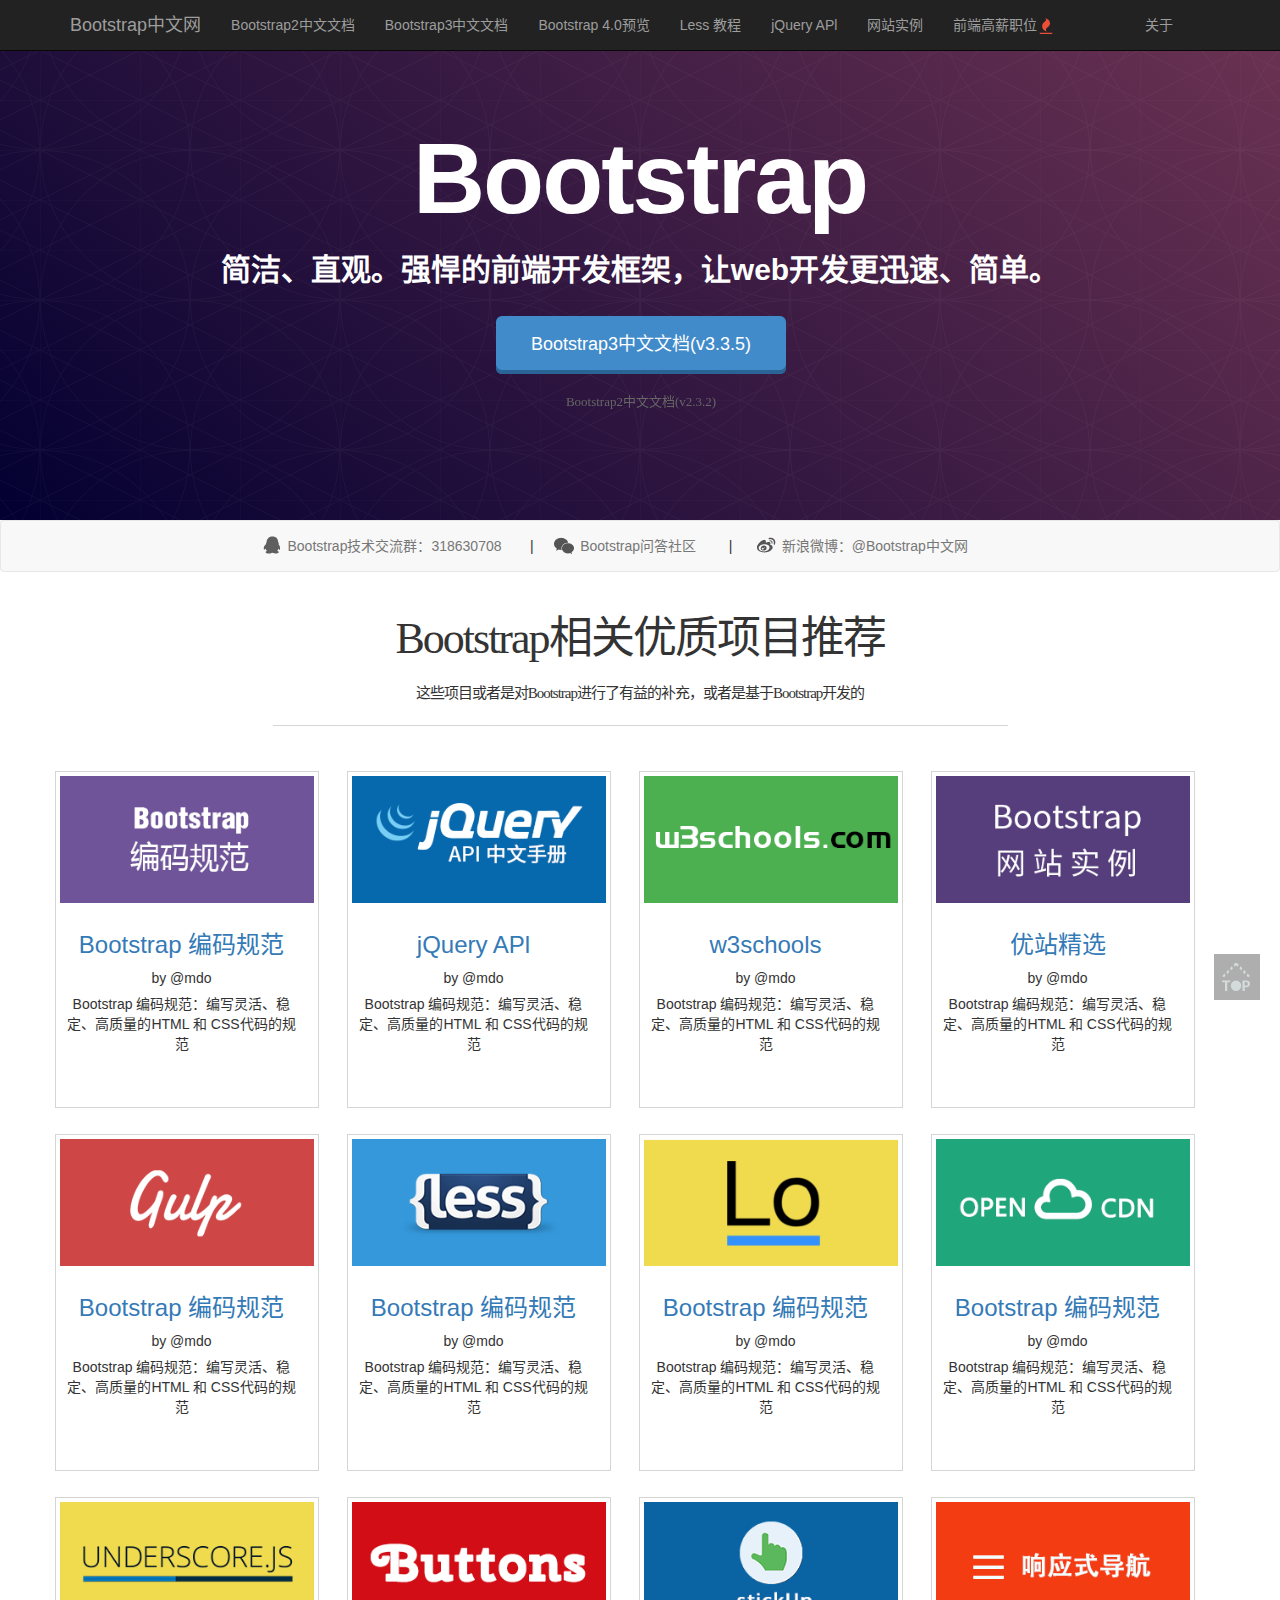
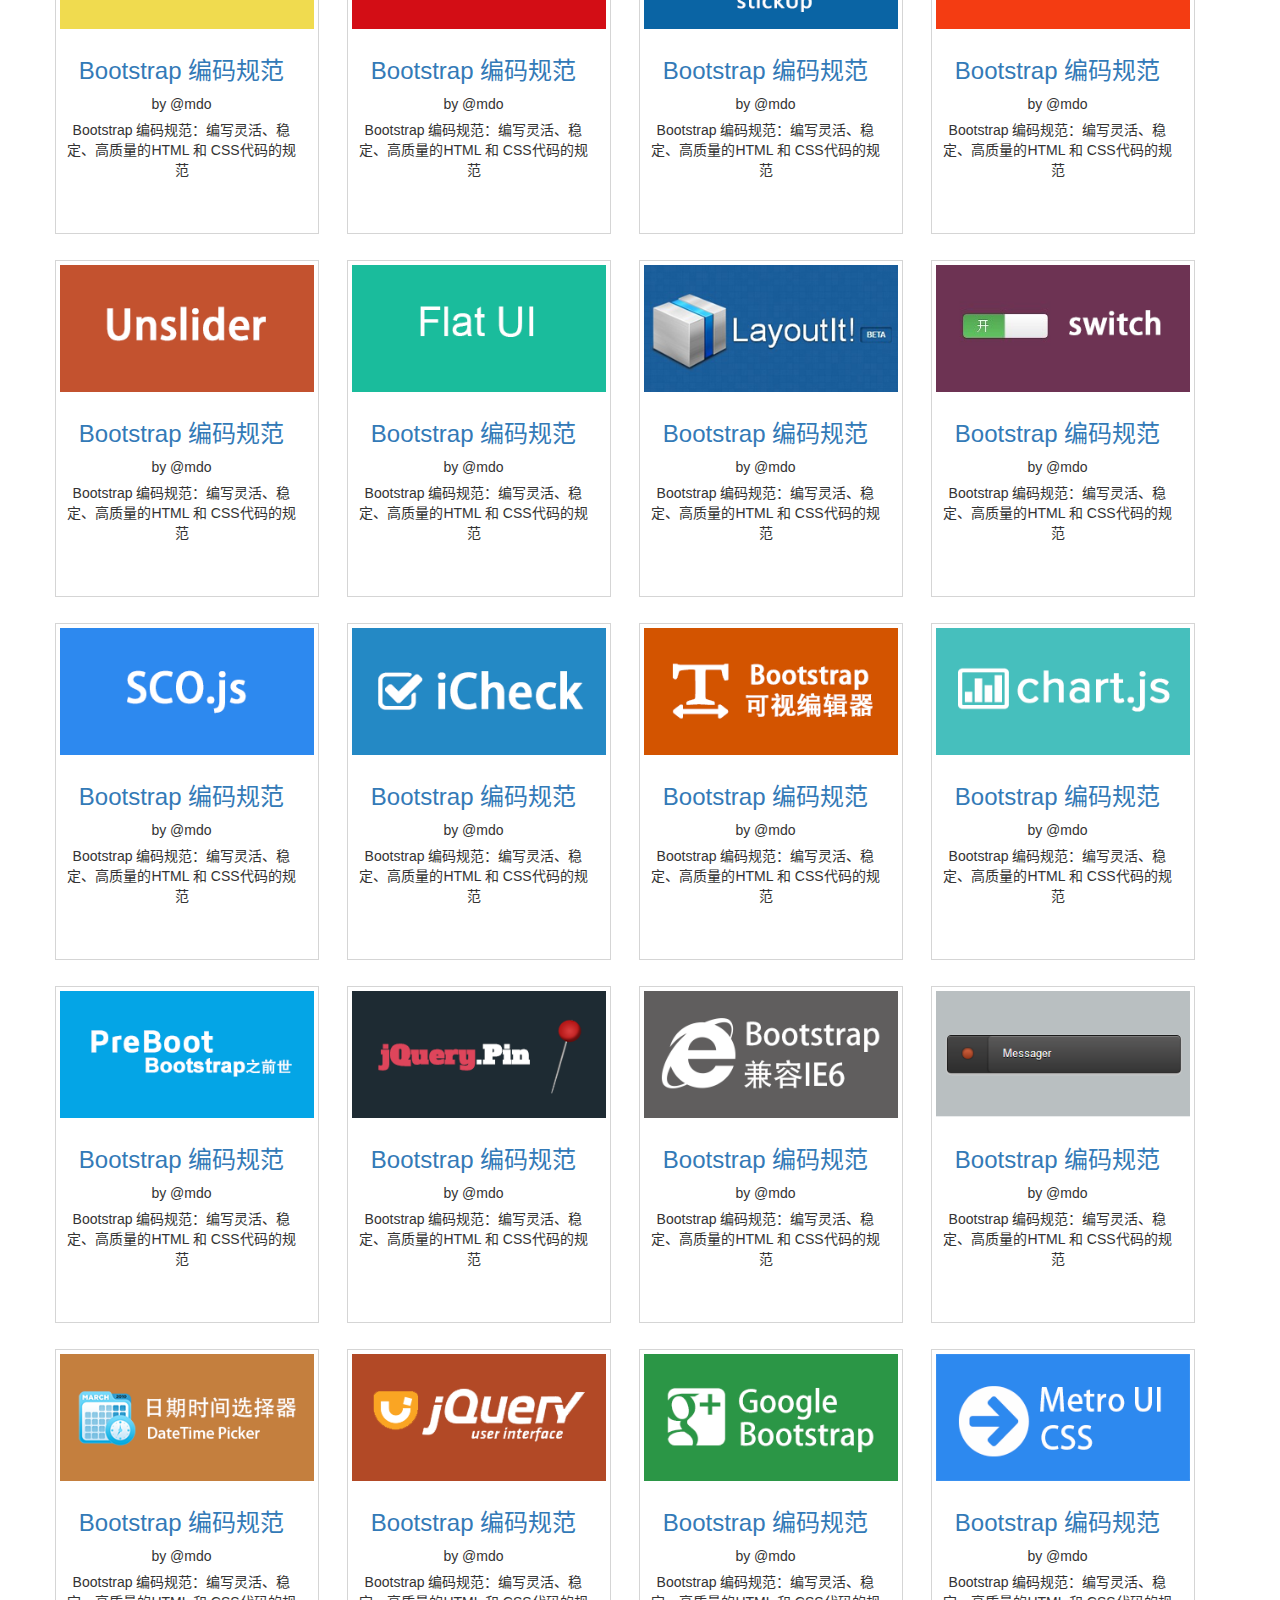
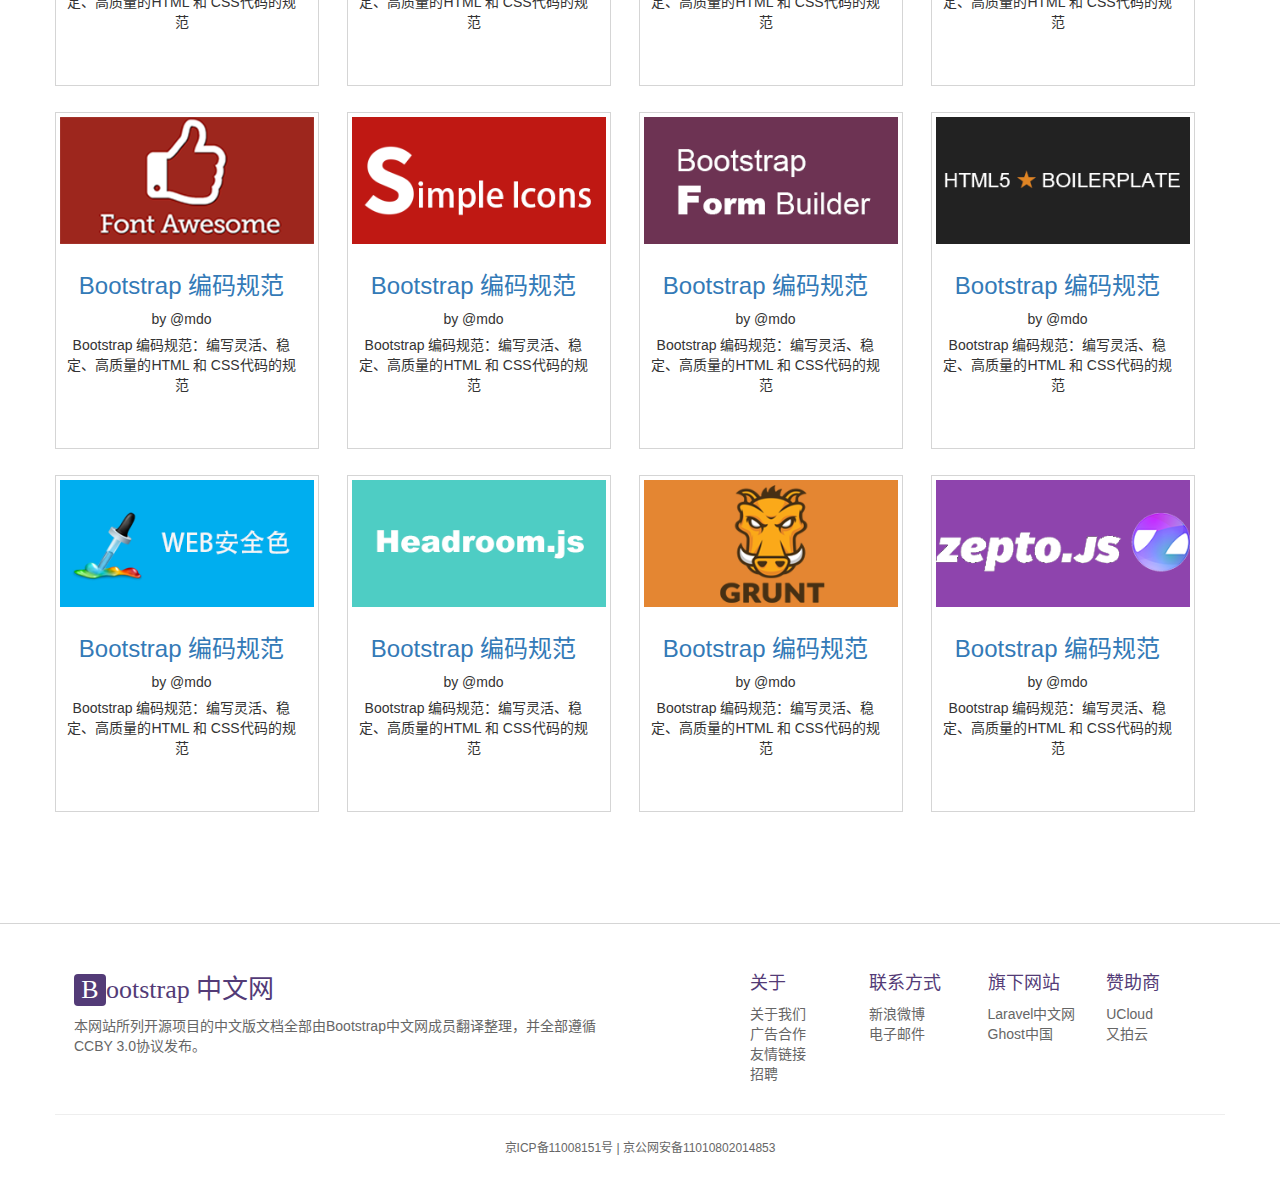
<file: Bootstrap/Bootstrap.html>
<!DOCTYPE html>
<html lang="zh-cn">
<head>
    <meta charset="UTF-8">
    <!--<meta name="viewport" content="width=device-width,initial-scale=1">-->
    <meta http-equiv="X-UA-Compatible" content="IE=edge">
    <title>Bootstrap官网</title>
    <link rel="stylesheet" href="dist/css/bootstrap.min.css">
    <link rel="stylesheet" href="style.css">

</head>
<body>
<div>
    <nav class="navbar navbar-fixed-top navbar-inverse top-1">
        <div class="container">
            <div class="navbar-header">
                <button type="button" class="navbar-toggle" data-toggle="collapse" data-target="#myNav">
                    <span class="sr-only">Toggle navigation</span>
                    <span class="icon-bar"></span>
                    <span class="icon-bar"></span>
                    <span class="icon-bar"></span>
                </button>
                <a href="#" class="navbar-brand">Bootstrap中文网</a>
            </div>
            <div class="collapse navbar-collapse" id="myNav">
                <ul class="nav navbar-nav">
                    <li class="hidden-sm hidden-md"><a href="#">Bootstrap2中文文档</a></li>
                    <li><a href="#">Bootstrap3中文文档</a></li>
                    <li><a href="#">Bootstrap 4.0预览</a></li>
                    <li><a href="#">Less 教程</a></li>
                    <li><a href="#">jQuery APl</a></li>
                    <li><a href="#">网站实例</a></li>
                    <li><a href="#">前端高薪职位<img src="images/top.png"></a></li>
                    <li style="padding-left:60px;"><a href="#">关于</a></li>
                </ul>
            </div>
        </div>
    </nav>
</div>
<div class="jumbotron masthead top-gun">
        <div class="container">
        <h1>Bootstrap</h1>
        <h2>简洁、直观。强悍的前端开发框架，让web开发更迅速、简单。</h2>
        <p>
            <a class="btn btn-primary btn-shadow btn-lg gun" href="#" target="_blank" role="button">Bootstrap3中文文档(v3.3.5)</a>
        </p>
        <p class="no2"><a  href="#">Bootstrap2中文文档(v2.3.2)</a></p>
        </div>
    </div>
<div class="top-two">
    <nav class="navbar navbar-default top-1">
    <div class="container">
        <div class="gui">
        <div class="collapse navbar-collapse">
            <ul class="nav navbar-nav">
            <li><a href="#"> Bootstrap技术交流群：318630708</a></li>
            <li><span>|</span></li>
            <li><a href="#"> Bootstrap问答社区</a></li>
            <li><span>|</span></li>
            <li><a href="#"> 新浪微博：@Bootstrap中文网</a></li>
            </ul>
        </div>
        </div>
    </div>
    </nav>
    </div>
<div class="top-body">
    <div class="body-1">
        <h1>Bootstrap相关优质项目推荐</h1>
        <span>这些项目或者是对Bootstrap进行了有益的补充，或者是基于Bootstrap开发的</span>
    </div>
</div>
<div class="container">
    <div class="row">
    <dl class="col-md- col-sm-6 col-xs-12 ace">
        <dt><img src="images/1.png"></dt>
        <dd class="hen">Bootstrap 编码规范</dd>
        <dd style="margin:5px auto 5px;line-height:35px;">by @mdo</dd>
        <dd style="height:46px;">Bootstrap 编码规范：编写灵活、稳<br>定、高质量的HTML 和 CSS代码的规范</dd>
    </dl>
    <dl class="col-md-3 col-sm-6 col-xs-12 ace">
        <dt><img src="images/2.png"></dt>
        <dd class="hen">jQuery APl</dd>
        <dd style="margin:5px auto 5px;line-height:35px;">by @mdo</dd>
        <dd style="height:46px;">Bootstrap 编码规范：编写灵活、稳<br>定、高质量的HTML 和 CSS代码的规范</dd>
    </dl>
    <dl class="col-md-3 col-sm-6 col-xs-12 ace">
        <dt><img src="images/3.png"></dt>
        <dd class="hen">w3schools</dd>
        <dd style="margin:5px auto 5px;line-height:35px;">by @mdo</dd>
        <dd style="height:46px;">Bootstrap 编码规范：编写灵活、稳<br>定、高质量的HTML 和 CSS代码的规范</dd>
    </dl>
    <dl class="col-md-3 col-sm-6 col-xs-12 ace">
        <dt><img src="images/4.png"></dt>
        <dd class="hen">优站精选</dd>
        <dd style="margin:5px auto 5px;line-height:35px;">by @mdo</dd>
        <dd style="height:46px;">Bootstrap 编码规范：编写灵活、稳<br>定、高质量的HTML 和 CSS代码的规范</dd>
    </dl>
    </div>
    <div class="row">
        <dl class="col-md-3 col-sm-6 col-xs-12 ace">
            <dt><img src="images/5.png"></dt>
            <dd class="hen">Bootstrap 编码规范</dd>
            <dd style="margin:5px auto 5px;line-height:35px;">by @mdo</dd>
            <dd style="height:46px;">Bootstrap 编码规范：编写灵活、稳<br>定、高质量的HTML 和 CSS代码的规范</dd>
        </dl>
        <dl class="col-md-3 col-sm-6 col-xs-12 ace">
            <dt><img src="images/6.png"></dt>
            <dd class="hen">Bootstrap 编码规范</dd>
            <dd style="margin:5px auto 5px;line-height:35px;">by @mdo</dd>
            <dd style="height:46px;">Bootstrap 编码规范：编写灵活、稳<br>定、高质量的HTML 和 CSS代码的规范</dd>
        </dl>
        <dl class="col-md-3 col-sm-6 col-xs-12 ace">
            <dt><img src="images/7.png"></dt>
            <dd class="hen">Bootstrap 编码规范</dd>
            <dd style="margin:5px auto 5px;line-height:35px;">by @mdo</dd>
            <dd style="height:46px;">Bootstrap 编码规范：编写灵活、稳<br>定、高质量的HTML 和 CSS代码的规范</dd>
        </dl>
        <dl class="col-md-3 col-sm-6 col-xs-12 ace">
            <dt><img src="images/8.png"></dt>
            <dd class="hen">Bootstrap 编码规范</dd>
            <dd style="margin:5px auto 5px;line-height:35px;">by @mdo</dd>
            <dd style="height:46px;">Bootstrap 编码规范：编写灵活、稳<br>定、高质量的HTML 和 CSS代码的规范</dd>
        </dl>
    </div>
    <div class="row">
        <dl class="col-md-3 col-sm-6 col-xs-12 ace">
            <dt><img src="images/9.png"></dt>
            <dd class="hen">Bootstrap 编码规范</dd>
            <dd style="margin:5px auto 5px;line-height:35px;">by @mdo</dd>
            <dd style="height:46px;">Bootstrap 编码规范：编写灵活、稳<br>定、高质量的HTML 和 CSS代码的规范</dd>
        </dl>
        <dl class="col-md-3 col-sm-6 col-xs-12 ace">
            <dt><img src="images/11.png"></dt>
            <dd class="hen">Bootstrap 编码规范</dd>
            <dd style="margin:5px auto 5px;line-height:35px;">by @mdo</dd>
            <dd style="height:46px;">Bootstrap 编码规范：编写灵活、稳<br>定、高质量的HTML 和 CSS代码的规范</dd>
        </dl>
        <dl class="col-md-3 col-sm-6 col-xs-12 ace">
            <dt><img src="images/12.png"></dt>
            <dd class="hen">Bootstrap 编码规范</dd>
            <dd style="margin:5px auto 5px;line-height:35px;">by @mdo</dd>
            <dd style="height:46px;">Bootstrap 编码规范：编写灵活、稳<br>定、高质量的HTML 和 CSS代码的规范</dd>
        </dl>
        <dl class="col-md-3 col-sm-6 col-xs-12 ace">
            <dt><img src="images/13.png"></dt>
            <dd class="hen">Bootstrap 编码规范</dd>
            <dd style="margin:5px auto 5px;line-height:35px;">by @mdo</dd>
            <dd style="height:46px;">Bootstrap 编码规范：编写灵活、稳<br>定、高质量的HTML 和 CSS代码的规范</dd>
        </dl>
    </div>
    <div class="row">
        <dl class="col-md-3 col-sm-6 col-xs-12 ace">
            <dt><img src="images/14.png"></dt>
            <dd class="hen">Bootstrap 编码规范</dd>
            <dd style="margin:5px auto 5px;line-height:35px;">by @mdo</dd>
            <dd style="height:46px;">Bootstrap 编码规范：编写灵活、稳<br>定、高质量的HTML 和 CSS代码的规范</dd>
        </dl>
        <dl class="col-md-3 col-sm-6 col-xs-12 ace">
            <dt><img src="images/15.png"></dt>
            <dd class="hen">Bootstrap 编码规范</dd>
            <dd style="margin:5px auto 5px;line-height:35px;">by @mdo</dd>
            <dd style="height:46px;">Bootstrap 编码规范：编写灵活、稳<br>定、高质量的HTML 和 CSS代码的规范</dd>
        </dl>
        <dl class="col-md-3 col-sm-6 col-xs-12 ace">
            <dt><img src="images/16.png"></dt>
            <dd class="hen">Bootstrap 编码规范</dd>
            <dd style="margin:5px auto 5px;line-height:35px;">by @mdo</dd>
            <dd style="height:46px;">Bootstrap 编码规范：编写灵活、稳<br>定、高质量的HTML 和 CSS代码的规范</dd>
        </dl>
        <dl class="col-md-3 col-sm-6 col-xs-12 ace">
            <dt><img src="images/17.png"></dt>
            <dd class="hen">Bootstrap 编码规范</dd>
            <dd style="margin:5px auto 5px;line-height:35px;">by @mdo</dd>
            <dd style="height:46px;">Bootstrap 编码规范：编写灵活、稳<br>定、高质量的HTML 和 CSS代码的规范</dd>
        </dl>
    </div>
    <div class="row">
        <dl class="col-md-3 col-sm-6 col-xs-12 ace">
            <dt><img src="images/18.png"></dt>
            <dd class="hen">Bootstrap 编码规范</dd>
            <dd style="margin:5px auto 5px;line-height:35px;">by @mdo</dd>
            <dd style="height:46px;">Bootstrap 编码规范：编写灵活、稳<br>定、高质量的HTML 和 CSS代码的规范</dd>
        </dl>
        <dl class="col-md-3 col-sm-6 col-xs-12 ace">
            <dt><img src="images/19.png"></dt>
            <dd class="hen">Bootstrap 编码规范</dd>
            <dd style="margin:5px auto 5px;line-height:35px;">by @mdo</dd>
            <dd style="height:46px;">Bootstrap 编码规范：编写灵活、稳<br>定、高质量的HTML 和 CSS代码的规范</dd>
        </dl>
        <dl class="col-md-3 col-sm-6 col-xs-12 ace">
            <dt><img src="images/21.png"></dt>
            <dd class="hen">Bootstrap 编码规范</dd>
            <dd style="margin:5px auto 5px;line-height:35px;">by @mdo</dd>
            <dd style="height:46px;">Bootstrap 编码规范：编写灵活、稳<br>定、高质量的HTML 和 CSS代码的规范</dd>
        </dl>
        <dl class="col-md-3 col-sm-6 col-xs-12 ace">
            <dt><img src="images/22.png"></dt>
            <dd class="hen">Bootstrap 编码规范</dd>
            <dd style="margin:5px auto 5px;line-height:35px;">by @mdo</dd>
            <dd style="height:46px;">Bootstrap 编码规范：编写灵活、稳<br>定、高质量的HTML 和 CSS代码的规范</dd>
        </dl>
    </div>
    <div class="row">
        <dl class="col-md-3 col-sm-6 col-xs-12 ace">
            <dt><img src="images/23.png"></dt>
            <dd class="hen">Bootstrap 编码规范</dd>
            <dd style="margin:5px auto 5px;line-height:35px;">by @mdo</dd>
            <dd style="height:46px;">Bootstrap 编码规范：编写灵活、稳<br>定、高质量的HTML 和 CSS代码的规范</dd>
        </dl>
        <dl class="col-md-3 col-sm-6 col-xs-12 ace">
            <dt><img src="images/24.png"></dt>
            <dd class="hen">Bootstrap 编码规范</dd>
            <dd style="margin:5px auto 5px;line-height:35px;">by @mdo</dd>
            <dd style="height:46px;">Bootstrap 编码规范：编写灵活、稳<br>定、高质量的HTML 和 CSS代码的规范</dd>
        </dl>
        <dl class="col-md-3 col-sm-6 col-xs-12 ace">
            <dt><img src="images/25.png"></dt>
            <dd class="hen">Bootstrap 编码规范</dd>
            <dd style="margin:5px auto 5px;line-height:35px;">by @mdo</dd>
            <dd style="height:46px;">Bootstrap 编码规范：编写灵活、稳<br>定、高质量的HTML 和 CSS代码的规范</dd>
        </dl>
        <dl class="col-md-3 col-sm-6 col-xs-12 ace">
            <dt><img src="images/26.png"></dt>
            <dd class="hen">Bootstrap 编码规范</dd>
            <dd style="margin:5px auto 5px;line-height:35px;">by @mdo</dd>
            <dd style="height:46px;">Bootstrap 编码规范：编写灵活、稳<br>定、高质量的HTML 和 CSS代码的规范</dd>
        </dl>
    </div>
    <div class="row">
        <dl class="col-md-3 col-sm-6 col-xs-12 ace">
            <dt><img src="images/27.png"></dt>
            <dd class="hen">Bootstrap 编码规范</dd>
            <dd style="margin:5px auto 5px;line-height:35px;">by @mdo</dd>
            <dd style="height:46px;">Bootstrap 编码规范：编写灵活、稳<br>定、高质量的HTML 和 CSS代码的规范</dd>
        </dl>
        <dl class="col-md-3 col-sm-6 col-xs-12 ace">
            <dt><img src="images/28.png"></dt>
            <dd class="hen">Bootstrap 编码规范</dd>
            <dd style="margin:5px auto 5px;line-height:35px;">by @mdo</dd>
            <dd style="height:46px;">Bootstrap 编码规范：编写灵活、稳<br>定、高质量的HTML 和 CSS代码的规范</dd>
        </dl>
        <dl class="col-md-3 col-sm-6 col-xs-12 ace">
            <dt><img src="images/29.png"></dt>
            <dd class="hen">Bootstrap 编码规范</dd>
            <dd style="margin:5px auto 5px;line-height:35px;">by @mdo</dd>
            <dd style="height:46px;">Bootstrap 编码规范：编写灵活、稳<br>定、高质量的HTML 和 CSS代码的规范</dd>
        </dl>
        <dl class="col-md-3 col-sm-6 col-xs-12 ace">
            <dt><img src="images/31.png"></dt>
            <dd class="hen">Bootstrap 编码规范</dd>
            <dd style="margin:5px auto 5px;line-height:35px;">by @mdo</dd>
            <dd style="height:46px;">Bootstrap 编码规范：编写灵活、稳<br>定、高质量的HTML 和 CSS代码的规范</dd>
        </dl>
    </div>
    <div class="row">
        <dl class="col-md-3 col-sm-6 col-xs-12 ace">
            <dt><img src="images/32.png"></dt>
            <dd class="hen">Bootstrap 编码规范</dd>
            <dd style="margin:5px auto 5px;line-height:35px;">by @mdo</dd>
            <dd style="height:46px;">Bootstrap 编码规范：编写灵活、稳<br>定、高质量的HTML 和 CSS代码的规范</dd>
        </dl>
        <dl class="col-md-3 col-sm-6 col-xs-12 ace">
            <dt><img src="images/33.png"></dt>
            <dd class="hen">Bootstrap 编码规范</dd>
            <dd style="margin:5px auto 5px;line-height:35px;">by @mdo</dd>
            <dd style="height:46px;">Bootstrap 编码规范：编写灵活、稳<br>定、高质量的HTML 和 CSS代码的规范</dd>
        </dl>
        <dl class="col-md-3 col-sm-6 col-xs-12 ace">
            <dt><img src="images/34.png"></dt>
            <dd class="hen">Bootstrap 编码规范</dd>
            <dd style="margin:5px auto 5px;line-height:35px;">by @mdo</dd>
            <dd style="height:46px;">Bootstrap 编码规范：编写灵活、稳<br>定、高质量的HTML 和 CSS代码的规范</dd>
        </dl>
        <dl class="col-md-3 col-sm-6 col-xs-12 ace">
            <dt><img src="images/35.png"></dt>
            <dd class="hen">Bootstrap 编码规范</dd>
            <dd style="margin:5px auto 5px;line-height:35px;">by @mdo</dd>
            <dd style="height:46px;">Bootstrap 编码规范：编写灵活、稳<br>定、高质量的HTML 和 CSS代码的规范</dd>
        </dl>
    </div>
    <div class="row">
        <dl class="col-md-3 col-sm-6 col-xs-12 ace">
            <dt><img src="images/36.png"></dt>
            <dd class="hen">Bootstrap 编码规范</dd>
            <dd style="margin:5px auto 5px;line-height:35px;">by @mdo</dd>
            <dd style="height:46px;">Bootstrap 编码规范：编写灵活、稳<br>定、高质量的HTML 和 CSS代码的规范</dd>
        </dl>
        <dl class="col-md-3 col-sm-6 col-xs-12 ace">
            <dt><img src="images/37.png"></dt>
            <dd class="hen">Bootstrap 编码规范</dd>
            <dd style="margin:5px auto 5px;line-height:35px;">by @mdo</dd>
            <dd style="height:46px;">Bootstrap 编码规范：编写灵活、稳<br>定、高质量的HTML 和 CSS代码的规范</dd>
        </dl>
        <dl class="col-md-3 col-sm-6 col-xs-12 ace">
            <dt><img src="images/38.png"></dt>
            <dd class="hen">Bootstrap 编码规范</dd>
            <dd style="margin:5px auto 5px;line-height:35px;">by @mdo</dd>
            <dd style="height:46px;">Bootstrap 编码规范：编写灵活、稳<br>定、高质量的HTML 和 CSS代码的规范</dd>
        </dl>
        <dl class="col-md-3 col-sm-6 col-xs-12 ace">
            <dt><img src="images/39.png"></dt>
            <dd class="hen">Bootstrap 编码规范</dd>
            <dd style="margin:5px auto 5px;line-height:35px;">by @mdo</dd>
            <dd style="height:46px;">Bootstrap 编码规范：编写灵活、稳<br>定、高质量的HTML 和 CSS代码的规范</dd>
        </dl>
    </div>
</div>

<div class="bottom">
    <div class="container" style="margin-top:40px;margin-bottom:25px;border-bottom:1px solid #eee;padding-bottom:20px;">
        <div class="col-sm-6 col-lg-6">
            <h4 style="font-size:26px;color:#533b77;font-family:微软雅黑"><span style="display:inline-block;width:32px;height:32px;background:#533b77;border-radius:4px;color:#fff;line-height:32px;text-align:center;">B </span>ootstrap 中文网</h4>
            <P style="color:#666">本网站所列开源项目的中文版文档全部由<a href="#">Bootstrap中文网</a>成员翻译整理，并全部遵循<a href="#">CCBY 3.0</a>协议发布。</P>
        </div>
        <div class="col-sm6 col-lg-5 col-lg-offset-1">
            <div class="row">
                <div class="col-xs-3">
                    <h4>关于</h4>
                    <ul>
                        <li><a href="#">关于我们</a></li>
                        <li><a href="#">广告合作</a></li>
                        <li><a href="#">友情链接</a></li>
                        <li><a href="#">招聘</a></li>
                    </ul>
                </div>
                <div class="col-xs-3">
                    <h4>联系方式</h4>
                    <ul>
                        <li><a href="#">新浪微博</a></li>
                        <li><a href="#">电子邮件</a></li>
                    </ul>
                </div>
                <div class="col-xs-3" style="padding-right:0;">
                    <h4>旗下网站</h4>
                    <ul>
                        <li><a href="#">Laravel中文网</a></li>
                        <li><a href="#">Ghost中国</a></li>
                    </ul>
                </div>
                <div class="col-xs-3">
                    <h4>赞助商</h4>
                    <ul>
                        <li><a href="#">UCloud</a></li>
                        <li><a href="#">又拍云</a></li>
                    </ul>
                </div>
            </div>
        </div>
    </div>
    <p style="text-align:center;color:#666;font-size:12px;padding-bottom:30px;"><a href="#">京ICP备11008151号</a> | 京公网安备11010802014853</p>
</div>

<span class="ding">

</span>


<script src="dist/jQuery/jquery-1.11.3.min.js"></script>
<script src="dist/js/bootstrap.min.js"></script>
<script src="dist/jQuery/bbi.js"></script>
</body>
</html>
</file>
<file: llz/index/style.css>
* {
    padding: 0;
    margin: 0;
}

ul li {
    list-style-type: none
}

a {
    text-decoration: none
}

.cf:after {
    content: '';
    display: table;
    clear: both
}

.cf {
    *zoom: 1
}

img {
    vertical-align: top
}

body {
    font-family: '微软雅黑';
    font-family: Arial
}

/*//////////////////////////////////////////////////*/
/*头部*/
.top-middle {
    width: 1200px;
    height: 129px;
    margin: 0 auto;
}

.middle-top {
    margin: 24px 0 10px;
}

.middle-top li {
    height: 46px;
    float: left;
}

.middle-top li:nth-child(1) {
    font-size: 25px;
    color: #ff6855;
    width: 248px;
    letter-spacing: 8px;
    line-height: 50px;
    border-right: 1px solid #dcdcdc;
}

.middle-top li:nth-child(2) {
    font-size: 10px;
    color: #b8b8b8;
    width: 260px;
    padding: 10px 20px 0;
}

.middle-top li:nth-child(3) input {
    width: 310px;
    height: 43px;
    outline: none;
    font-size: 16px;
    text-indent: 15px;
    border: 1px solid #dcdcdc;
    border-right: 0 none;
}

.middle-top li:nth-child(3) {
    float: right;
    width: 357px;
    position: relative
}

.middle-top .img-one img {
    margin: 11px;
}

.middle-top .img-one {
    display: inline-block;
    width: 46px;
    height: 45px;
    background: #ff5842;
    line-height: 45px;
    position: absolute;
    right: 0;
    top: 0;
    cursor: pointer
}

.bottom-left li {
    float: left;
    margin-right: 46px;
    padding: 6px 0;
}

.bottom-left li a {
    color: #828282;letter-spacing:1px;
}

.bottom-left li a:hover {
    color: #ff5842;
}

.bottom-right {
    float: right;
}

.bottom-right li {
    float: left;
    padding: 6px 10px;
    background: #a1a1a1;
    margin-left: 1px;
}

.bottom-right li a {
    color: #fff;
}

.bottom-right li:hover {
    background: #ff5842
}

.w-top {
    height: 52px;
    width: 100%;
    background: #ff5842;
    border-top: 5px solid #f24933;
}

.w-middle {
    width: 1200px;
    margin: 0 auto;
}

.w-middle li {
    float: left;
    padding: 0 0 0 20px;
    height: 52px;
}

.w-middle li:hover {
    background: #f24933
}

.w-middle a:hover {
    border-right: 1px solid transparent;
}

.w-middle a {
    display: inline-block;
    height: 27px;
    border-right: 1px solid #f24933;
    margin: 10px 0 10px 2px;
    line-height: 25px;
    padding-right: 20px;
    color: #fff;
}

/*中部*/
.middle-la {
    height: 80px;
    width: 1200px;
    line-height: 80px;
    margin: 0 auto;
}

.middle-l01 {
    float: left;
    color: #1f1f1f;
    font-size: 25px;
    padding-left: 42px;
    background: url(images/02.jpg) no-repeat left center;
}

.middle-l02 {
    float: right;
    margin-top: 30px;
}

.middle-l02 dt span {
    width: 41px;
    height: 41px;
    display: block;
    background: url(images/xiaoyuhao.png) no-repeat center center;
}

.middle-l02 dd span {
    width: 41px;
    height: 41px;
    display: block;
    background: url(images/dayuhao.png) no-repeat center center;
}

.middle-l02 dt, .middle-l02 dd {
    float: left;cursor:pointer;
    margin-right: 1px;
    background: #f5f5f5;

}

.middle-l02 dt:hover {
    background: #eee
}

.middle-l02 dd:hover {
    background: #eee
}

.middle-l02 dt:hover span {
    background: url(images/xiaoyuhao01.png) no-repeat center center;
}

.middle-l02 dd:hover span {
    background: url(images/dayuhao01.png) no-repeat center center;
}

/*//////*/
.middle-lb {
    width: 1200px;
    overflow: hidden;
    height: 334px;
    margin: 0 auto;
    position: relative;
}

.middle-lb01 {
    margin-right: 21px;
    float: left;
}

.box {
    width: 5000px;
    position: absolute;
    left: 0;
    right: 0;
}

.b-img0 {
    width: 386px;
    height: 223px;cursor:pointer;
    background: url(images/yx07.jpg) no-repeat center center;
    background-size: 386px 223px;
}
.b-img0:hover{opacity: .8;filter:alpha(opacity=80);}
.b-img1:hover{opacity: .8;filter:alpha(opacity=80);}
.b-img2:hover{opacity: .8;filter:alpha(opacity=80);}
.b-img3:hover{opacity: .8;filter:alpha(opacity=80);}
.b-img4:hover{opacity: .8;filter:alpha(opacity=80);}
.b-img5:hover{opacity: .8;filter:alpha(opacity=80);}

 .b-img1 {
    width: 386px;
    height: 223px;cursor:pointer;
    background: url(images/yx02.jpg) no-repeat center center;
    background-size: 386px 223px;
}

.b-img2 {
    width: 386px;
    height: 223px;cursor:pointer;
    background: url(images/yx03.jpg) no-repeat center center;
    background-size: 386px 223px;
}

.b-img3 {
    width: 386px;
    height: 223px;cursor:pointer;
    background: url(images/yx04.jpg) no-repeat center center;
    background-size: 386px 223px;
}

.b-img4 {
    width: 386px;
    height: 223px;cursor:pointer;
    background: url(images/yx05.jpg) no-repeat center center;
    background-size: 386px 223px;
}

.b-img5 {
    width: 386px;
    height: 223px;cursor:pointer;
    background: url(images/yx06.jpg) no-repeat center center;
    background-size: 386px 223px;
}


.middle-lb01 dl {
    width: 316px;
    padding-left: 16px;
    padding-right: 50px;
    border-right: 2px solid #f8f8f8;
    border-left: 2px solid #f8f8f8;
}

.middle-lb01 dl dt {
    font-size: 16px;
    line-height: 26px;
    padding-top: 10px;
}
.middle-lb01 dl dt a{color: #1f1f1f;font-family:'微软雅黑'  }

 .middle-lb01 dl dd {
    color: #aeaeae;
    font-size: 12px;
    padding-top: 15px;
    padding-bottom: 15px;
}

.middle-lb01 dl dd span {
    color: #ff5842;
}

.bor {
    border-bottom: 5px solid #ff5842;
}

#middle-lb01 {
    margin-right: 0;
}

/*中部左边*/
.middle-z {
    margin: 0 auto;
    width: 1200px;
}

.middle-left {
    width: 880px;
    float: left;
}

.middle-left-a {
    color: #1f1f1f;
    font-size: 25px;
    padding-left: 42px;
    background: url(images/02.jpg) no-repeat left center;
    padding-top: 20px;
    padding-bottom: 20px;
}

.middle-left-b {
    border-bottom: 5px solid #ff5842;
    position: relative;
}

.lb-img img {
    width: 880px;
    height: 400px;cursor:pointer;
}

.box2 {
    width: 4000px;
    height: 119px;
    position: absolute;
    left: 0;
    top: 0;
}

.lb-box2 {
    width: 604px;
    height: 119px;
    position: absolute;
    left: 16px;
    bottom: 10px;
    overflow: hidden;
}

.middle-left-b-1 {
    width: 604px;
    height: 119px;
    background: #2b2b2b;
    float: left;

}

.middle-left-b-1 dl {
    padding-left: 15px;
}

.middle-left-b-1 dl dt {
    text-align: center;
    font-size: 18px;
    color: #4ccee9;
    padding-top: 15px;
    padding-bottom: 10px;
}

.middle-left-b-1 dl dd {
    font-size: 14px;
    color: #fff;
    line-height: 22px;
    padding-bottom: 12px;
}

.middle-left-b-2 {
    position: absolute;
    right: 10px;
    bottom: 10px;
}

.middle-left-b-2 dl dt span {
    width: 41px;
    height: 41px;
    display: block;
    background: url(images/xiaoyuhao.png) no-repeat center center;
}

.middle-left-b-2 dl dd span {
    width: 41px;
    height: 41px;
    display: block;
    background: url(images/dayuhao.png) no-repeat center center;
}

.middle-left-b-2 dl dt, .middle-left-b-2 dd {
    float: left;cursor:pointer;
    margin-right: 1px;
    background: #404040;

}

.middle-left-b-2 dl dt:hover {
    background: #eee
}

.middle-left-b-2 dd:hover {
    background: #eee
}

.middle-left-b-2 dl dt:hover span {
    background: url(images/xiaoyuhao01.png) no-repeat center center;
}

.middle-left-b-2 dl dd:hover span {
    background: url(images/dayuhao01.png) no-repeat center center;
}

/*////*/

.middle-left-c-left {
    width: 420px;
    float: left;
    margin-right: 6px;
}

.middle-left-c-left1 {
    padding-left: 16px;
    padding-right: 14px;
    border-left: 2px solid #f8f8f8;
    border-right: 2px solid #f8f8f8;
}

.middle-left-c-left1 dl {
    border-bottom: 2px solid #f8f8f8;
}

.middle-left-c-left1 dl dt {
    color: #1f1f1f;
    font-size: 15px;
    font-weight: bold;
    padding-top: 13px;
}

.middle-left-c-left1 dl .dd01 {
    color: #aeaeae;
    font-size: 12px;
    padding-top: 12px;
    padding-bottom: 12px;
}

.middle-left-c-left1 dl .dd02 {
    padding-bottom: 30px;
}

.middle-left-c-left1 dl dd span {
    color: #ff5842;
}

.middle-left-c-left2 {
    color: #777777;
    font-size: 14px;
    line-height: 20px;
    padding-bottom: 19px;
    padding-top: 12px;
}

.middle-left-c-left2 span {
    color: #ff5842;
}

.middle-left-c-left1 ul li {
    float: left;
}

/*///*/
.middle-left-c-r {
    float: left;
    width: 454px;
}

.middle-left-c-right {
    float: left;
}

.middle-left-c-right1 {
    padding-left: 11px;
    border-left: 2px solid #f8f8f8;
    border-right: 2px solid #f8f8f8;
    float: left;
    border-bottom: 2px solid #f8f8f8;
}

.middle-left-c-right1 dl {
    border-bottom: 2px solid #f8f8f8;
}

.lcr-img img {
    width: 220px;
    height: 99px;
}

.middle-left-c-right1 dl dt {
    color: #1f1f1f;
    font-size: 15px;
    width: 173px;
    line-height: 22px;
}

.middle-left-c-right1 dl .dd01 {
    color: #aeaeae;
    font-size: 12px;
    padding-top: 7px;
    padding-bottom: 10px;
}

.middle-left-c-right1 dl .dd02 {
    padding-bottom: 30px;
}

.middle-left-c-right1 dl dd span {
    color: #ff5842;
}

.middle-left-c-right1 ul li {
    float: left;
}

.cr01 {
    margin-right: 10px;
    padding-bottom: 10px;
}

.cr02 {
    margin-right: 10px;
}

.cr03 {
    padding-bottom: 10px;
}

/*///////////*/

.middle-left-d {
    border-left: 2px solid #f8f8f8;
    padding-bottom: 10px;
    border-right: 2px solid #f8f8f8;
    float: left;
}

.middle-left-d dl {
    border-bottom: 2px solid #f8f8f8;
    padding-left: 16px;
}

.middle-left-d dl dt {
    color: #1f1f1f;
    font-size: 18px;
    padding-top: 12px;
    line-height: 22px;
}

.middle-left-d dl .dd01 {
    color: #aeaeae;
    font-size: 12px;
    padding-top: 15px;
    padding-bottom: 10px;
}

.middle-left-d dl .dd02 {
    padding-bottom: 30px;
}

.middle-left-d dl dd span {
    color: #ff5842;
}

.middle-left-d ul li {
    float: left;
}

.middle-left-dz {
    float: left;
}

.middle-left-dy {
    float: left;
    padding-left: 6px;
}

.ldz-img img {
    width: 435px;
    height: 190px;
}

/*/////////*/

.middle-left-e1 {
    width: 286px;
    float: left;
    margin-right: 6px;
}

.le-img img {
    width: 286px;
    height: 130px;
}

.middle-left-e-left1 {
    padding-left: 16px;
    padding-right: 14px;
    border-left: 2px solid #f8f8f8;
    border-right: 2px solid #f8f8f8;
    border-bottom: 2px solid #f8f8f8;
}

.middle-left-e-left1 dl {
    border-bottom: 2px solid #f8f8f8;
}

.middle-left-e-left1 dl dt {
    color: #1f1f1f;
    font-size: 15px;
    padding-top: 13px;
}

.middle-left-e-left1 dl .dd01 {
    color: #aeaeae;
    font-size: 12px;
    padding-top: 12px;
    padding-bottom: 12px;
}

.middle-left-e-left1 dl .dd02 {
    padding-bottom: 30px;
}

.middle-left-e-left1 dl dd span {
    color: #ff5842;
}

.middle-left-e-left2 {
    color: #777777;
    font-size: 14px;
    line-height: 20px;
    padding-bottom: 19px;
    padding-top: 12px;
}

.middle-left-e-left2 span {
    color: #ff5842;
}

.middle-left-e-left1 ul li {
    float: left;
}

/*/////*/
.middle-la-e {
    height: 80px;
    width: 880px;
    line-height: 80px;
    margin: 0 auto;
}

/*中部尾大图部分*/

.middle-left-f1 {
    float: left;
    width: 880px;
    margin-right: 6px;
}

.lcl-img img {
    width: 420px;
    height: 190px;
}

.box3z {
    width: 880px;
    height: 600px;
    position: relative;
    overflow: hidden
}

.box3 {
    width: 5000px;
    height: 600px;
    position: absolute;
    left: 0;
    top: 0;
}

.tutu img {
    width: 880px;cursor:pointer;
    height: 399px;
}

.tugou img {
    width: 880px;cursor:pointer;
    height: 399px;
}

.che img {
    width: 880px;cursor:pointer;
    height: 399px;
}

.middle-left-f-left1 {
    padding-left: 16px;
    padding-right: 14px;
    border-left: 2px solid #f8f8f8;
    border-right: 2px solid #f8f8f8;
    border-bottom: 2px solid #f8f8f8;
}

.middle-left-f-left1 dl {
    border-bottom: 2px solid #f8f8f8;
}

.middle-left-f-left1 dl dt {
    color: #f60;
    font-size: 22px;
    padding-top: 13px;
}

.middle-left-f-left1 dl .dd01 {
    color: #aeaeae;
    font-size: 12px;
    padding-top: 12px;
    padding-bottom: 12px;
}

.middle-left-f-left1 dl .dd02 {
    padding-bottom: 30px;
}

.middle-left-f-left1 dl dd span {
    color: #ff5842;
}

.middle-left-f-left2 {
    color: #777777;
    font-size: 14px;
    line-height: 20px;
    padding-bottom: 19px;
    padding-top: 12px;
}

.middle-left-f-left2 span {
    color: #ff5842;
}

.middle-left-f-left1 ul li {
    float: left;
}

/*////*/
.middle-left-g1 {
    margin-top: 10px;
    float: left;
    width: 434px;
    border-bottom: 2px solid #f8f8f8;
    padding-bottom: 10px;
}

.middle-left-g-left1 {
    float: left;

}

.middle-left-g-left1 dl {
    padding-left: 10px;
    width: 320px;
}

.middle-left-g-left1 dl dt {
    color: #1f1f1f;
    font-size: 15px;
    line-height: 25px;
}

.middle-left-g-left1 dl .dd01 {
    color: #aeaeae;
    font-size: 12px;
    padding-top: 12px;
    padding-bottom: 12px;
}

.middle-left-g-left1 dl .dd02 {
    padding-bottom: 30px;
}

.middle-left-g-left1 dl dd span {
    color: #ff5842;
}

.g-img {
    float: left;
}

.g-img img {
    width: 91px;
    height: 91px;
}

.gg {
    margin-right: 10px;
}

.middle-left-g {
    padding-bottom: 20px;
}

/*/////////////////////////////////*/
/*中部右边*/
.right {
    width: 300px;
    float: right;
}

.right dt {
    font-size: 25px;
    line-height: 32px;
    margin: 20px 0;
    padding-left: 41px;
    color: #1f1f1f;
    font-weight: 200;
}

.right .right-1 dt {
    background: url(images/right-1_03.jpg) no-repeat;
    margin-bottom: 14px
}

.right-1 dd {
    height: 45px;
    width: 45px;
    float: left;
    margin-right: 6px;
    margin-top: 6px;
    opacity: .8;
    filter: alpha(opacity=80);
    cursor: pointer;
}

.right-1 dd:hover {
    opacity: 1;
}

.right-1 dd img {
    padding: 13px;
}

.right-1 .dd1 {
    font-weight: bold;
    font-size: 25px;
    text-align: center;
    line-height: 46px;
    color: #fff;
    background: #7992c7;
}

.right-1 .dd2 {
    background: #7dd8f7
}

.right-1 .dd3 {
    background: #db4a38;
}

.right-1 .dd3 img {
    padding: 10px 13px 15px;
}

.right-1 .dd4 {
    background: #f2a56c;
}

.right-1 .dd5 {
    background: #579fc2;
}

.right-1 .dd5 img {
    padding: 10px 10px 15px;
}

.right-1 dd.dd6 {
    background: #d66e69;
    margin-right: 0;
}

.right-1 .dd7 {
    background: #f261a8;
}

.right-1 .dd7 img {
    padding: 15px 10px 10px;
}

.right-1 .dd8 {
    background: #a1bb78;
}

.right-1 .dd9 {
    background: #918279;
}

.right-1 .dd9 img {
    padding: 13px 8px
}

.right-1 .dd10 {
    background: #60abd8;
}

.right-1 .dd10 img {
    padding: 16px 10px
}

.right-1 .dd11 {
    background: #fbf24c;
}

.right-1 .dd12 {
    background: #eb8366;
}

.right-1 dd.dd12 {
    background: #d66e69;
    margin-right: 0;
}

.right-1 .dd13 {
    background: #81b5df;
}

.right-1 .dd13 img {
    padding: 13px 9px
}

.right-1 .dd14 {
    background: #4ccee9;
}

.right-1 .dd14 img {
    padding: 0 10px;
}

.right-1 .dd15 {
    background: #d9646c;
}

.right-1 .dd15 img {
    padding: 10px 10px 0;
}

.right-1 .dd16 {
    background: #badaa1;
}

.right-1 .dd17 {
    background: #69c5eb;
}

.right-1 .dd18 {
    background: #f081ac;
}

.right-1 dd.dd18 {
    background: #f081ac;
    margin-right: 0;
}

.right-1 .dd18 img {
    padding: 12px 10px
}

.right-2 dt {
    background: url(images/r-2_03.jpg) no-repeat;
}

.right-2 dd {
    width: 148px;
    height: 40px;
    background: #f6f6f6;
    float: left;
    margin-right: 3px;
    margin-top: 3px;
    text-align: center;
    line-height: 40px;
    cursor: pointer;
    color: #979797;
}

.right-2 dd:hover {
    background: #ff5842;
    color: #fff;
}

.right-2 dd.non {
    margin-right: 0;
}

.right-3 dt {
    background: url(images/r-3_03.jpg) no-repeat;
}

.right-3 .dd1 {
    height: 250px;
    background: url(images/r.jpg) no-repeat center center;
    background-size: 300px 250px;
}

.right-3 .dd2 {
    background: #f24933;
    padding-top: 5px;
    margin-top: 20px;
}

.right-3 .dd2 ul {
    color: #fff;
    height: 45px;
    background: #ff5842;
}

.right-3 .dd2 li {
    height: 45px;
    width: 100px;
    cursor: pointer;
    float: left;
    position: relative;
    line-height: 45px;
    text-align: center;
}

.right-3 .dd2 li span {
    width: 1px;
    height: 25px;
    background: #e9422c;
    position: absolute;
    right: -1px;
    top: 11px;
    display: inline-block;
}

.right-3 .dd2 li:hover {
    background: #f24933;
}

.right-3 .dd2 li:hover span {
    display: none;
}

.right-3 .dd3 {
    padding: 0 10px;
    border-left: 2px solid #f8f8f8;
    border-right: 2px solid #f8f8f8;
    border-bottom: 2px solid #f8f8f8;
}

.right-3 .dd3 .r-box {
    border-bottom: 2px solid #f8f8f8;
}

.right-3 .dd3 .r-box div {
    float: left;
}

.right-3 .dd3 .r-3-l {
    width: 90px;
    height: 90px;
    background: url(images/long_05.jpg) no-repeat;
    margin: 10px 10px 10px 0;
}

.right-3 .dd3 .r-box2 {
    background: url(images/long_05.jpg) no-repeat 0 -113px;
}

.right-3 .dd3 .r-box3 {
    background: url(images/long_05.jpg) no-repeat 0 -225px;
}

.right-3 .dd3 .r-box4 {
    background: url(images/long_05.jpg) no-repeat 0 -335px;
}

.right-3 .dd3 .r-box5 {
    background: url(images/long_05.jpg) no-repeat 0 -445px;
}

.right-3 .dd3 .r-3-r {
    width: 176px;
    font-size: 13px;
    margin-top: 10px;
    line-height: 21px;
}

.right-3 .dd3 .r-3-r a {
    color: #ff5842;
    cursor: pointer;
}

.right-3 .dd3 .r-3-r .p2 {
    color: #aeaeae;
}

.right-4 dt {
    background: url(images/r-4_03.jpg) no-repeat
}

.right-4 dd {
    height: 35px;
    background: #f6f6f6;
    padding: 0 10px;
    float: left;
    margin-right: 4px;
    margin-bottom: 5px;
    line-height: 35px;
    font-size: 13px;
    color: #8f8f8f;
    cursor: pointer;
}

.right-4 dd:hover {
    background: #ff5842;
    color: #fff;
}

.right-5 dt {
    background: url(images/r-5_03.jpg) no-repeat
}

.right-5 dd {
    cursor: pointer;
}

.right-6 dt {
    background: url(images/r-6_03.jpg) no-repeat
}

.right-6 dd {
    background: #f6f6f6;
    height: 48px;
    border: 2px solid #f6f6f6;
    font-size: 12px;
    color: #8f8f8f;
    cursor: pointer;
    margin-bottom: 3px;
}

.right-6 dd div {
    float: left;
}

.right-6 dd .r-6-img {
    width: 50px;
    height: 48px;
    background: url(images/bird-r6.png) no-repeat 8px 11px;
}

.right-6 dd .r-6-left {
    width: 246px;
    line-height: 16px;
    padding-top: 6px;
}

.right-6 dd:hover {
    border: 2px solid #42a7d9;
    background: #50b4e6;
    color: #fff;
}

.right-6 dd:hover .r-6-img {
    background: url(images/bird-r6.2.png) no-repeat 8px 11px;
}

.right-7 dt {
    background: url(images/r-7_03.jpg) no-repeat
}

.right-7 .dd1 {
    color: #8e8e8e;
    margin-bottom: 15px;
}

.right-7 .input input {
    width: 195px;
    height: 40px;outline:none;
    border: 1px solid #dcdcdc;
    vertical-align: top;
    padding-left: 10px;
    float:left;
}

.right-7 .input div {
    float:left;
    height: 42px;
    width: 88px;
    background: #ff5842;
    text-align: center;
    line-height: 42px;
}

.right-7 .input div a {
    color: #fff;
}

/*尾部*/
.bottom {
    background: #222f35;
}

.bottom-a {
    width: 1200px;
    height: 210px;
    margin: 0 auto;
}

/*111*/
.bottom-a1 {
    width: 353px;
    float: left;
    padding-right: 155px;
}

.bottom-a1 dt {
    font-size: 25px;
    color: #fff;
    padding-left: 42px;
    padding-top: 26px;
    padding-bottom: 22px;
    background: url(images/01.jpg) no-repeat left center
}

.bottom-a1 dd {
    font-size: 13px;
    color: #82a0ad;
    line-height: 22px;
}

/*222*/
.bottom-a2 {
    width: 102px;
    float: left;
    padding-left: 60px;
    padding-right: 60px;
}

.bottom-a2 dt {
    font-size: 25px;
    color: #fff;
    padding-top: 26px;
    padding-bottom: 22px;
}

.bottom-a2 dd {
    font-size: 13px;
    color: #82a0ad;
    line-height: 22px;
}

/*333*/
.bottom-a3 {
    width: 102px;
    float: left;
    padding-left: 60px;
    padding-right: 60px;
}

.bottom-a3 dt {
    font-size: 25px;
    color: #fff;
    padding-top: 26px;
    padding-bottom: 22px;
}

.bottom-a3 dd {
    font-size: 13px;
    color: #82a0ad;
    line-height: 22px;
}

/*444*/
.bottom-a4 {
    width: 102px;
    float: left;
    padding-left: 60px;
}

.bottom-a4 dt {
    font-size: 25px;
    color: #fff;
    padding-top: 26px;
    padding-bottom: 22px;
}

.bottom-a4 dd {
    font-size: 13px;
    color: #82a0ad;
    line-height: 22px;
}

/*//////////////*/
.bottom-b {
    width: 1200px;
    height: 55px;
    margin: 0 auto;
    text-align: center;
    line-height: 55px;
}

.bottom-b p {
    float: left;
    font-size: 13px;
    color: #82a0ad;
}

.bottom-b ul {
    float: right;
    padding-top: 7px;
    padding-bottom: 7px;
}

.bottom-b ul li {
    width: 37px;
    height: 37px;
    text-align: center;
    background: #222f35;
    margin: 0 1px;
    float: left;
    line-height: 37px;
}

.bottom-b ul li img {
    vertical-align: middle
}

.bottom-b ul .bottom-b-1 {
    color: #fff;
    font-size: 2px;
}

.bottom-z {
    background: #172125;
}
</file>
<file: HDW/css/style.css>
*{padding:0;margin:0}
ul,li,dl,ol,dt,dd{list-style-type:none}
body{font-size:12px;font-family:"微软雅黑";}
a{text-decoration:none;font-family:"微软雅黑";}
.cf:after{content:'';display:table;clear:both}
.cf{*zoom:1;}

.gu-ding{width:40px;height:162px;position:fixed;right:250px;top:480px;}
.gu-ding a{display:inline-block;width:40px;height:40px;}
.gu-ding li{width:40px;height:40px;border-bottom:1px solid #fff;}
.gu-ding li:nth-child(1){background:url("../images/fudong.png") no-repeat 0 0px;}
.gu-ding li:nth-child(2){background:url("../images/fudong.png") no-repeat -42px 0px;}
.gu-ding li:nth-child(3){background:url("../images/fudong.png") no-repeat -84px 0px;}
.gu-ding li:nth-child(4){background:url("../images/fudong.png") no-repeat -126px 0px;border-bottom:none;}

.top{width:100%;height:40px;background:#475059}
.top-nav{width:1000px;height:40px;margin:0 auto;}

.nav-left{float:left;}
.nav-middle{float:left;}

.nav-middle{width:90px;height:40px;margin-left:5px;}
.nav-middle li{width:30px;height:40px;float:left;}
.nav-middle li:nth-child(1){background:url("../images/head_tb.png") no-repeat 7px 5px;}
.nav-middle li:nth-child(2){background:url("../images/head_tb.png") no-repeat -24px 5px;}
.nav-middle li:nth-child(3){background:url("../images/head_tb.png") no-repeat -54px 5px;}
.nav-middle{position:relative;}
.nav-middle p{position:absolute;left:-26px;top:36px;z-index:999;display:none;}
.dong-tu a{display:inline-block;width:30px;height:40px;}

.nav-right{float:right;}
.nav-right a{color:#b8bcc4;padding:0 10px;border-right:1px solid #605c5c;}
.nav-right a:hover{color:#fff;}
.nav-right .fei a{border-right:0 none;padding-right:0;}
.nav-right li{float:left;line-height:40px;}
.nav-left span{line-height:40px;color:#b8bcc4;padding-left:18px;background:url("../images/head_tb2.png") no-repeat 3px -27px;}

.top-two{width:100%;height:99px;}
.two-nav div{float:left;}
.two-nav{width:1000px;height:99px;margin:0 auto;}
.two-left{padding-top:25px;}
.two-middle{margin-left:200px;padding-top:33px;}
.two-middle .kei-one li{float:left;font-size:15px;color:#343639;}
.two-middle .kei-one li a{color:#343639;display:inline-block;width:100px;height:38px;line-height:38px;text-align:center;margin-left:17px;border-radius:4px;}
.two-middle .kei-one li a:hover{background:#605c5c;color:#fff;}
.two-middle .kei-one li:nth-child(1) a{background:#3399fe;color:#fff;}
.two-middle .kei-one li:nth-child(2) a{text-align:left;}
.two-middle .yiru{width:117px;margin-left:20px;z-index:9999;}
.two-middle .yiru:hover .kei-two{display: block}
.two-middle .yiru:hover{background:#605c5c; }

.two-middle .kei-two {width:117px;position: relative;left:0px;top:-4px;border-radius:4px;display: none;background:#605c5c;z-index:9999}
.two-middle .kei-two li{width:115px;}
.two-middle .kei-two li:nth-child(1) a{background:#605c5c;color:#b8bcc4;}
.two-middle .kei-two li a{ margin-left:0;display:inline-block;font-size:12px;width:117px;height:30px;line-height:30px;text-indent:16px;color:#b8bcc4;}
.two-middle .kei-two li a:hover{border-radius:4px;background:#3399fe;color:#fff;}

.two-right li{float:left;font-size:15px;}
.two-right li a{color:#343639;padding:0 5px;}
.two-right{padding-top:42px;margin-left:35px;}

/*轮播*/
.top-three{width:100%;height:330px;}
.three-nav{width:100%;height:330px;position:relative;}
.three-nav img{width:100%;height:330px;vertical-align: top;}
.three-nav .img-one li{position:absolute;left:0;top:0;}

.three-nav .dian-two{position:absolute;left:543px;top:295px;}
.three-nav .dian-two li{float:left}
.three-nav .dian-two li {display:inline-block;width:10px;height:10px;border-radius: 50%;border:2px solid #fff;margin-left:7px;cursor:pointer;}
.three-nav .hei{background: #fff;}

.three-nav .ding-one img{width:204px; height:76px;position:relative;}
.ding-one{position:absolute;top:1px;left:999px;width:287px;height:329px;font-size:13px;color:#fff;background:rgba(84,123,110,.5);text-align:center;display: none;}


.ding-one li:nth-child(1){height:70px;line-height:80px;}
.ding-one li:nth-child(2){font-size:35px;font-weight:bold;color:#ffd400;}
.ding-one  li .xiao{font-size:16px;}
.ding-one  li .yans-one{color:#da7171;}
.dian-one a:hover{background:#fff;}
.ding-one li:nth-child(3){margin:24px 0;}
.ding-one li:nth-child(5){margin-top:24px;}
.ding-one li:nth-child(5) a{display:inline-block;width:140px;height:45px;line-height:45px;color:#fff;text-align:center;}
.ding-one li .deng-lu a{background:#3399fe;margin-right:3px;}
.ding-one li .zhu-ce a{background:#50ccb6;}

.boos{width:100%;height:1634px;background:#f0f4f7;padding-top:10px;}
.top-four{width:100%;height:68px;border-top:1px solid #bde1fb;border-bottom:1px solid #bde1fb;background:#f2f9fe;}
.four-nav{width:1002px;height:68px;margin:0 auto}
.four-nav li{float:left;width:249px;height:68px;border-left:1px dashed #bde1fb;}
.four-nav li:nth-child(4){border-right:1px dashed #bde1fb}
.four-nav li:nth-child(1){background:url("../images/huda_data_tb1.png") no-repeat 141px 21px;}
.four-nav li:nth-child(2){background:url("../images/huda_data_tb2.png") no-repeat 153px 25px;}
.four-nav li:nth-child(3){background:url("../images/huda_data_tb3.png") no-repeat 154px 23px;}
.four-nav li:nth-child(4){background:url("../images/huda_data_tb4.png") no-repeat 158px 19px;}

.four-one {width:105px;padding:15px 8px 18px 20px;color:#6070cf;font-size:14px;float:left}
.four-one p{text-align:right;}

.four-two{float:left;width:52px;height:50px;margin-top:11px;margin-left:1px;background:url("../images/hudai_data.png") no-repeat;}
.four-two:hover{transition: all 0.8s;transform: rotate(-240deg);  }
.four-one1 {width:115px;padding:15px 8px 18px 20px;color:#6070cf;font-size:14px;float:left}
.four-one1 p{text-align:right;}
.four-two1{float:left;width:54px;height:50px;margin-top:8px;background:url("../images/hudai_data.png") no-repeat;transform: rotate(290deg);margin-left:1px;}
.four-two1:hover{transition:all 2s;transform: rotate(-777300deg);}

.middle-nav{width:1000px;margin:10px auto;position:relative;}
.middle-nav .middle-one a{display:inline-block;width:160px; height:32px;line-height:32px;background:#ffa73f;color:#fff;border-radius:4px;text-align:center;font-size:14px;}
.middle-nav .middle-one a:hover{background:rgba(255,157,41,.8);}
.middle-nav .middle-one{position:absolute;left:450px;top:108px;}

.middle-middle{width:1000px;margin:0 auto;}
.middle-left{width:795px;height:1000px;float:left;}

.middle-p{width:795px;height:172px;margin-bottom:10px;}
.middle-p .left-one{width:167px;height:170px;background:#1bccd7;float:left;border:1px solid transparent;}
.middle-p .left-one ul{text-align:center;}
.middle-p .left-one li:nth-child(1){font-size:21px;color:#257e83;height:47px;line-height:52px;}
.middle-p .left-one li:nth-child(3){font-size:15px;color:#fff;}

.middle-p .left-two{width:624px;height:170px;float:left;background:#fff;border:1px solid transparent;}
.middle-p .left-two:hover{border:1px solid #3399fe;background:#f5f9fc}

.middle-p .body-one{height:50px;width:626px;}
.middle-p .body-one li{float:left;line-height:50px;font-size:13px;}
.middle-p .body-one li:nth-child(1){padding:9px 10px 8px 25px;}
.middle-p .body-one li:nth-child(3){float:right;padding-right:30px;}

.middle-p .body-two{height:55px;width:626px;}
.middle-p .body-two li{float:left;line-height:55px;color:#9ca2ad;font-size:14px;padding-left:40px;}
.middle-p .body-two li:nth-child(1){margin-left:-75px;}
.middle-p .body-two .lei{color:#ea5471;font-size:18px;border-right:1px solid #dcdcdc;padding-right:40px;}
.middle-p .body-two .lei-one{color:#ea5471;font-size:18px;border-right:1px solid #dcdcdc;padding-right:40px;}

.middle-p .body-three{height:65px;width:626px;}
.middle-p .body-three li{float:left;line-height:65px;font-size:14px}
.middle-p .body-three li:nth-child(1){width:367px;height:10px;background:#eaedf4;border-radius:8px;margin:28px 25px 28px 20px;}
.middle-p .body-three li:nth-child(1) p{width:30px;height:10px;background:#5aaafa;border-radius:8px;}
.middle-p .body-three li:nth-child(3){width:140px;height:28px;line-height:28px;text-align:center;background:#1bbba0;color:#fff;border-radius:4px;margin:20px 0 20px 20px;}

/**/
.middle-q{width:795px;height:243px;margin-bottom:10px;}
.middle-q .left-one{width:167px;height:242px;background:#1bccd7;float:left;}
.middle-q .left-two ul:hover{border:1px solid #3399fe;background:#f5f9fc}
.middle-q .left-one ul{text-align:center;}
.middle-q .left-one li{color:#c2eeec;}
.middle-q .left-one li:nth-child(1){font-size:21px;color:#257e83;height:37px;line-height:52px;}
.middle-q .left-one li:nth-child(2){height:75px;}
.middle-q .left-one li:nth-child(6){font-size:15px;color:#fff;margin:15px 0;}
.middle-q .left-one li:nth-child(7) a{font-size:14px;color:#c2eeec;}
.middle-q .left-one li:nth-child(7) a:hover{color:#fff;}

.middle-q  .left-two{width:627px;height:241px;float:left;background:#fff;}

.middle-q  .left-two ul{width:207px;height:241px;border:1px solid transparent;}

.middle-q .body-one{float:left;}
.middle-q .body-one li{font-size:13px;text-align:center;color:#9ca2ad;}
.middle-q .body-one li:nth-child(1) img{vertical-align:middle;margin-right:5px;}
.middle-q .body-one li:nth-child(1){margin:15px 0;}
.middle-q .body-one li:nth-child(1):hover{color:#1bd7bd;}
.middle-q .body-one li:nth-child(2){color:#ea5447;font-size:22px;font-weight:bold;}
.middle-q .body-one li:nth-child(4){margin-left:-90px;margin-top:17px;}
.middle-q .body-one li .nei{color:#ea5447;}
.middle-q .body-one li .nei1{color:#000;}
.middle-q .body-one li:nth-child(5){margin-left:-60px;margin-top:7px;}
.middle-q .body-one li .nei-one{color:#ea5447;}
.middle-q .body-one li .nei2{color:#000;}
.middle-q .body-one li:nth-child(6) .nei-two1{display:block;background:#eaedf4;width:140px;height:5px;border-radius:8px;float:left;margin:5px 10px;}
.middle-q .body-one li:nth-child(6){color:#000;margin-top:10px;}
.middle-q .body-one li:nth-child(6) .nei-two1 .nei-two{background:#5aaafa;width:33px;height:5px;border-radius:8px;display:block;}
.middle-q .body-one li:nth-child(7){width:99px;height:28px;background:#1bd7bd;border-radius:4px;color:#fff;line-height:28px;margin:14px 60px;font-size:13px;}

.middle-q .body-two{float:left}
.middle-q .body-two li{font-size:13px;text-align:center;color:#9ca2ad;}
.middle-q .body-two li:nth-child(1) img{vertical-align:middle;margin-right:5px;}
.middle-q .body-two li:nth-child(1){margin:15px 0;}
.middle-q .body-two li:nth-child(1):hover{color:#1bd7bd;}
.middle-q .body-two li:nth-child(2){color:#ea5447;font-size:22px;font-weight:bold;}
.middle-q .body-two li:nth-child(4){margin-left:-90px;margin-top:17px;}
.middle-q .body-two li .nei{color:#ea5447;}
.middle-q .body-two li .nei1{color:#000;}
.middle-q .body-two li:nth-child(5){margin-left:-60px;margin-top:7px;}
.middle-q .body-two li .nei-one{color:#ea5447;}
.middle-q .body-two li .nei2{color:#000;}
.middle-q .body-two li:nth-child(6) .nei-two1{display:block;background:#eaedf4;width:140px;height:5px;border-radius:8px;float:left;margin:5px 10px;}
.middle-q .body-two li:nth-child(6){color:#000;margin-top:10px;}
.middle-q .body-two li:nth-child(6) .nei-two1 .nei-two{background:#5aaafa;width:13px;height:5px;border-radius:8px;display:block;}
.middle-q .body-two li:nth-child(7){width:99px;height:28px;background:#1bd7bd;border-radius:4px;color:#fff;line-height:28px;margin:14px 60px;font-size:13px;}

.middle-q .body-three{float:left;}
.middle-q .body-three li{font-size:13px;text-align:center;color:#9ca2ad;}
.middle-q .body-three li:nth-child(1) img{vertical-align:middle;margin-right:5px;}
.middle-q .body-three li:nth-child(1){margin:15px 0;}
.middle-q .body-three li:nth-child(1):hover{color:#1bd7bd;}
.middle-q .body-three li:nth-child(2){color:#ea5447;font-size:22px;font-weight:bold;}
.middle-q .body-three li:nth-child(4){margin-left:-90px;margin-top:17px;}
.middle-q .body-three li .nei{color:#ea5447;}
.middle-q .body-three li .nei1{color:#000;}
.middle-q .body-three li:nth-child(5){margin-left:-60px;margin-top:7px;}
.middle-q .body-three li .nei-one{color:#ea5447;}
.middle-q .body-three li .nei2{color:#000;}
.middle-q .body-three li:nth-child(6) .nei-two1{display:block;background:#eaedf4;width:140px;height:5px;border-radius:8px;float:left;margin:5px 10px;}
.middle-q .body-three li:nth-child(6){color:#000;margin-top:10px;}
.middle-q .body-three li:nth-child(6) .nei-two1 .nei-two{background:#5aaafa;width:73px;height:5px;border-radius:8px;display:block;}
.middle-q .body-three li:nth-child(7){width:99px;height:28px;background:#1bd7bd;border-radius:4px;color:#fff;line-height:28px;margin:14px 60px;font-size:13px;}

/**/

.middle-w{width:795px;height:577px;margin-bottom:10px;}
.middle-w .left-one{width:167px;height:577px;background:#1bccd7;float:left;border:1px solid transparent;}
.middle-w .left-one ul{text-align:center;color:#c2eeec;}
.middle-w .left-one li{margin:5px 0;}
.middle-w .left-one li:nth-child(1){font-size:21px;color:#257e83;height:155px;line-height:262px;}
.middle-w .left-one li:nth-child(6) a{font-size:15px;color:#c2eeec;}
.middle-w .left-one li:nth-child(6) a:hover{color:#fff;}
.middle-w .left-one li:nth-child(6){margin-top:27px;}

.middle-w .left-two{width:624px;height:577px;float:left;background:#fff;}
/*.middle-w .left-two:hover{border:1px solid #3399fe;background:#f5f9fc}*/

.middle-w .body-one{height:143px;width:624px;border:1px solid transparent;border-bottom:1px dashed #e0e3e8}
.middle-w .body-one:hover{border:1px solid #3399fe;background:#f5f9fc}
.middle-w .body-one li{line-height:50px;font-size:13px;}
.middle-w .body-one li:nth-child(1) img{vertical-align:middle;margin:5px 8px 5px 30px;}
.body-one div{float:left;color:#9ca2b2;}
.body-one div p{text-align:center;margin-top:5px;}

.ben-one{margin:10px 0 10px 30px;width:100px;}
.ben-two{margin-top:2px;width:110px;}
.ben-two p{padding-top:4px;}
.ben-two1{margin:2px 20px 0 10px;width:110px;}
.ben-two1 p{padding-top:4px;}
.body-one .ben-three{width:60px;height:60px;border:5px solid #a7a7a7;border-radius:70px;text-align:center;line-height:60px;font-size:14px;color:#000;font-weight:bold;}
.body-one .ben-four{width:98px;height:28px;text-align:center;background:#dcdcdc;color:#000;border-radius:4px;margin:20px 0 20px 50px;}

.middle-w .body-two{height:143px;width:624px;border:1px solid transparent;border-bottom:1px dashed #e0e3e8}
.middle-w .body-two:hover{border:1px solid #3399fe;background:#f5f9fc;}
.middle-w .body-two li{line-height:50px;font-size:13px;}
.middle-w .body-two li:nth-child(1) img{vertical-align:middle;margin:5px 8px 5px 30px;}
.body-two div{float:left;color:#9ca2b2;}
.body-two div p{text-align:center;margin-top:5px;}

.ben-one{margin:10px 0 10px 30px;width:100px;}
.ben-two{margin-top:2px;width:110px;}
.ben-two p{padding-top:4px;}
.ben-two1{margin:2px 20px 0 10px;width:110px;}
.ben-two1 p{padding-top:4px;}
.body-two .ben-three{width:60px;height:60px;border:5px solid #a7a7a7;border-radius:70px;text-align:center;line-height:60px;font-size:14px;color:#000;font-weight:bold;}
.body-two .ben-four{width:98px;height:28px;text-align:center;background:#dcdcdc;color:#000;border-radius:4px;margin:20px 0 20px 50px;}

.middle-w .body-three{height:143px;width:624px;border:1px solid transparent;border-bottom:1px dashed #e0e3e8}
.middle-w .body-three:hover{border:1px solid #3399fe;background:#f5f9fc}
.middle-w .body-three li{line-height:50px;font-size:13px;}
.middle-w .body-three li:nth-child(1) img{vertical-align:middle;margin:5px 8px 5px 30px;}
.body-three div{float:left;color:#9ca2b2;}
.body-three div p{text-align:center;margin-top:5px;}

.ben-one{margin:10px 0 10px 30px;width:100px;}
.ben-two{margin-top:2px;width:110px;}
.ben-two p{padding-top:4px;}
.ben-two1{margin:2px 20px 0 10px;width:110px;}
.ben-two1 p{padding-top:4px;}
.body-three .ben-three{width:60px;height:60px;border:5px solid #a7a7a7;border-radius:70px;text-align:center;line-height:60px;font-size:14px;color:#000;font-weight:bold;}
.body-three .ben-four{width:98px;height:28px;text-align:center;background:#dcdcdc;color:#000;border-radius:4px;margin:20px 0 20px 50px;}

.middle-w .body-four{height:142px;width:624px;border:1px solid transparent;border-bottom:1px dashed #e0e3e8}
.middle-w .body-four:hover{border:1px solid #3399fe;background:#f5f9fc}
.middle-w .body-four li{line-height:50px;font-size:13px;}
.middle-w .body-four li:nth-child(1) img{vertical-align:middle;margin:5px 8px 5px 30px;}
.body-four div{float:left;color:#9ca2b2;}
.body-four div p{text-align:center;margin-top:5px;}

.ben-one{margin:10px 0 10px 30px;width:100px;}
.ben-two{margin-top:2px;width:110px;}
.ben-two p{padding-top:4px;}
.ben-two1{margin:2px 20px 0 10px;width:110px;}
.ben-two1 p{padding-top:4px;}
.body-four .ben-three{width:60px;height:60px;border:5px solid #a7a7a7;border-radius:70px;text-align:center;line-height:60px;font-size:14px;color:#000;font-weight:bold;}
.body-four .ben-four{width:98px;height:28px;text-align:center;background:#dcdcdc;color:#000;border-radius:4px;margin:20px 0 20px 50px;}

/*                                */

.middle-right{width:194px;height:1000px;float:right;}
.right-one a{display:inline-block;width:194px;height:170px;background:#ff7c81 url("../images/novice.png") no-repeat 54px 15px;}
.right-one a p{text-align:center;color:#fff;font-size:13px;}

.right-two{width:194px;height:368px;background:#fff;border-top:1px solid #84bff5;margin:10px 0;}
.right-two dt{font-size:16px;height:40px;line-height:40px;text-indent:10px;}
.right-two dt a{display:inline-block;color:#000;font-size:12px;margin-left:21px;height:40px;line-height:40px;}
.right-two dt a:hover{color:#84bff5;}
.right-two .hang{color:#a2a8b3;height:25px;line-height:25px;}
.right-two .hang span{padding:0 13px 0 12px;}
.right-two .hang-one{margin-bottom:5px;}
.right-two .hang-one .pai-one{display:inline-block;width:20px;height:20px;line-height:20px;text-align:center;background:#fa7c71;border-radius:20px;color:#fff;margin:5px 10px 0 12px;}
.right-two .hang-one .pai-two{margin:2px 9px 10px 19px;}
.right-two .hang-one .pai-three{margin:2px 0 10px 10px;}

.right-two .hang-one1{margin-bottom:5px;}
.right-two .hang-one1 .pai-one{display:inline-block;width:20px;height:20px;line-height:20px;text-align:center;background:#e6ebef;border-radius:20px;color:#b8bfc4;margin:5px 10px 0 12px;}
.right-two .hang-one1 .pai-two{margin:2px 9px 10px 19px;}
.right-two .hang-one1 .pai-three{margin:2px 0 10px 10px;}

.right-three{width:194px;height:220px;background:#fff;border-top:1px solid #84bff5;margin-bottom:10px;}
.right-three dt{font-size:16px;height:37px;line-height:37px;text-indent:10px;}
.right-three dt a{display:inline-block;color:#000;font-size:12px;margin-left:51px;height:40px;line-height:40px;}
.right-three dt a:hover{color:#84bff5;}
.right-three dd a{display:inline-block;height:35px;line-height:35px;color:#000;}
.right-three dd a:hover{color:#83bff5;}
.right-three dd .dian{display:inline-block;width:3px;height:3px;background: #83bff5;margin:0 10px 2px;}


.right-four{width:194px;height:221px;background:#fff;border-top:1px solid #84bff5;margin-bottom:10px;}
.right-four dt{font-size:16px;height:37px;line-height:37px;text-indent:10px;}
.right-four dt a{display:inline-block;color:#000;font-size:12px;margin-left:51px;height:40px;line-height:40px;}
.right-four dt a:hover{color:#84bff5;}
.right-four dd a{display:inline-block;height:35px;line-height:35px;color:#000;}
.right-four dd a:hover{color:#83bff5;}
.right-four dd .dian{display:inline-block;width:3px;height:3px;background: #83bff5;margin:0 10px 2px;}

.middle-bottom{width:1000px;height:62px;margin:20px auto 10px;}

.bottom{width:1000px;height:289px;margin:0 auto 10px;}
.bottom-left{width:493px;height:289px;float:left;background:#fff;}
.bottom-right{width:493px;height:289px;float:right;background:#fff;}
.niu p{width:430px;}
.niu img{float:left;margin:10px 15px;}

.bottom-left .b-t{font-size:14px;margin:15px 20px;}
.bottom-left .b-t a{color:#000;margin-left:340px;font-size:13px;}
.bottom-left .b-t a:hover{color:#6cb2f3;}
.niu .z-t a{font-size:13px;font-weight:bold;color:#000;}
.niu .z-t{color:#454545;font-size:12px;line-height:25px;}

.bottom-left .x-t .dian5{display:inline-block;width:3px;height:3px;background: #83bff5;margin:0 6px 3px 15px;}
.bottom-left .x-t a{color:#454545;}
.bottom-left .x-t a:hover{color:#83bff5;}
.bottom-left .x-t .dian-six{margin-left:247px;}
.bottom-left .x-t{line-height:25px;}

.bottom-right{text-align:center;}
.bottom-right div{float:left;}
.bottom-right .b-t{font-size:14px;margin:15px 20px;}
.bottom-right .b-t a{color:#000;margin-left:340px;font-size:13px;}
.bottom-right .b-t a:hover{color:#6cb2f3;}
.bottom-right .img-one{margin-left:15px;}


.bottom-xia{width:100%;height:280px;background:#dadada;}
.bottom-one{width:1000px;height:280px;margin:0 auto;}

.one-left{width:495px;height:194px;float:left;}
.one-right{width:495px;height:280px;float:right;}

.one-left dl{float:left;margin:25px 30px 25px 28px;}
.one-left dt{width:60px;height:60px;background:url("../images/foot_tb1.png") no-repeat 0 0;margin:15px 0}
.one-left dd a{color:#221815;}
.one-left dd a:hover{color:#545454;}
.one-left dd{height:25px;margin:4px 8px;}
.one-left .bjt-one dt{background:url("../images/foot_tb1.png") no-repeat -118px 0;}
.one-left .bjt-two dt{background:url("../images/foot_tb1.png") no-repeat -240px 0;}
.one-left .bjt-three dt{background:url("../images/foot_tb1.png") no-repeat -363px 0;}

.one-right p{font-size:14px;margin:50px 25px 10px;}
.one-right h1{margin:8px 25px;height:55px;line-height:50px;color:#666666;}
.one-right  span{display:inline-block;width:65px;height:70px;float:left;margin-left:30px;}
.one-right  span a{display:block;width:64px;height:50px;}
.one-right .lun-tu a{background:url("../images/shang_tb2.png") no-repeat 0 3px;}
.one-right .lun-tu2 a{background:url("../images/shang_tb2.png") no-repeat -90px 5px;}
.one-right .lun-tu3 a{background:url("../images/shang_tb2.png") no-repeat -184px 5px;}
.one-right .lun-tu4 a{background:url("../images/shang_tb2.png") no-repeat -276px 5px;}

.one-middle{width:2px;height:194px;background:#fff;float:left;margin-top:41px;}

.bottom-di{width:100%;height:208px;background:#797979;}
.di-middle{width:1000px;height:208px;margin:0 auto;}

.di-one{margin:0 10px;padding-top:30px}

.di-one li{float:left;padding:0 17px;border-right:1px solid #dedede;height:14px;line-height:16px;}
.di-one li a{color:#dedede;}
.di-one li a:hover{text-decoration:underline;}
.di-one li:nth-child(1){padding-left:30px;}
.di-one li:nth-child(11){border-right: none;}

.di-two{width:1000px;text-align:center;color:#dedede;padding-top:5px;}
.di-two a{color:#dedede;}
.di-two .gong-an {text-indent:25px;width:205px;margin:0 auto;height:23px;line-height:23px;background:url("../images/gongan.png") no-repeat 0 0}

.di-three{width:600px;margin: 15px 0 20px 250px;}
.di-three li{float:left;margin-right:10px;}
</file>
<file: llz/eight/css/style.css>
*{padding:0;margin:0}
body{font-family:'微软雅黑';font-family: Arial}
ul,li,dl,dt,dd{list-style-type:none;}
.cf:after{content:'';display:table;clear:both}
.cf{*zoom:1}
a{text-decoration:none;}


.top-middle{width:1200px;height:129px;margin:0 auto;}
.middle-top{margin:24px 0 10px;}
.middle-top li{height:46px;float:left;}
.middle-top li:nth-child(1){font-size:25px;color:#ff6855;width:248px;letter-spacing:8px;line-height:50px;border-right:1px solid #dcdcdc;}
.middle-top li:nth-child(2){font-size:10px;color:#b8b8b8;width:260px;padding:10px 20px 0;}
.middle-top li:nth-child(3) input{width:310px;height:43px;outline:none;font-size:16px;text-indent:15px;border:1px solid #dcdcdc;border-right:0 none;}
.middle-top li:nth-child(3){float:right;width:357px;position: relative}
.middle-top .img-one img{margin:11px;}
.middle-top .img-one{display:inline-block;width:46px;height:45px;background: #ff5842;line-height:45px;position:absolute;right:0;top:0;cursor:pointer}

.bottom-left li{float:left;margin-right:46px;padding:6px 0;}
.bottom-left li a{color:#828282;letter-spacing:1px;}
.bottom-left li a:hover{color:#ff5842;}

.bottom-right{float:right;}
.bottom-right li{float:left;padding:6px 10px;background:#a1a1a1;margin-left:1px;}
.bottom-right li a{color:#fff;}
.bottom-right li:hover{background:#ff5842}

/**/

.wei-lun{width:100%;height:482px;background:#f9f9f9;border-top:5px solid #efefef;}
.wei-middle{width:1200px;height:482px;margin:0 auto;position:relative;overflow:hidden;}
.wei-middle .lg-box{width:6000px;position:absolute;}
.wei-middle .lg-top{background:url(../images/dn.jpg) no-repeat 465px 35px;height:482px;width:1200px;float:left;}
#lg-top2{background:url(../images/lgl1.jpg) no-repeat 750px 35px;}
#lg-top3{background:url(../images/lgl2.jpg) no-repeat 750px 75px;}
#lg-top4{background:url(../images/lgl3.png) no-repeat 700px 55px;}
.wei-middle dt{font-size:26px;color:#ff6755;margin:50px 0 20px;letter-spacing:1px;}
.wei-middle .one-one{font-size:18px;color:#8b8b8b;margin-bottom:26px;}
.wei-middle .one-two{font-size:14px;color:#656565;margin-top:20px;line-height:25px;}
.wei-middle a{display:inline-block;width:258px;height:57px;line-height:57px;text-indent:28px;font-size:20px;color:#fff;background:#ff5842 url("../images/jt.jpg") no-repeat 210px 16px;margin-top:90px;}
.wei-middle .dn-tu{position:absolute;top:-19px;left:502px;}


.left-tu{position:absolute;top:48%;left:10px;}
.right-tu{position:absolute;top:48%;right:10px;}


/**/
.w-top{height:52px;width:100%;background:#ff5842;border-top:5px solid #f24933;}
.w-middle{width:1200px;margin:0 auto;border:1px solid red;height:49px;}
.w-middle li{float:left;padding:0 0 0 20px;}
.w-middle a{display:inline-block;height:27px;border-right:1px solid #e9422c;margin:10px;line-height:25px;padding-right:20px;}

/*lgl-middle 左边*/
.lgl-hr{height:1px;width:100%;background:#efefef;}
.lgl-bg{height:510px;width:100%;background:#f4f4f4;}
.lgl-md{width:1200px;margin:0 auto;}
.lgl-md dt{font-size:25px;line-height:32px;margin:20px 0;padding-left:41px;color:#1f1f1f;font-weight:200;background:url(../images/md-dt_03.jpg) no-repeat}
.lgl-md .md-dd1{line-height:30px;}

.lgl-md input{width:370px;height:46px;font-size:14px;padding-left: 10px;border:1px solid #f8f8f8;margin-top:30px;}
.lgl-md  .input-l{margin-right:22px;}
.lgl-md .dd1{margin-bottom:30px;}
.lgl-md  textarea{font-size:16px;padding:15px 0 0 10px;border-color:#f8f8f8;}
.lgl-md  .dd3 input{width:280px;height:47px;background:#ff5842;border:none;margin-top:25px;color:#fff;font-size:16px;line-height:42px;margin-bottom: 30px;cursor:pointer;}









/*尾部*/
.bottom {
    background:#222f35;
}
.bottom-a {
    width:1200px;height:210px;margin:0 auto;
}
/*111*/
.bottom-a1 {width:353px;float:left;padding-right:155px;}
.bottom-a1 dt{font-size:25px;color:#fff;padding-left:42px;padding-top:26px;padding-bottom:22px;background:url(../images/01.jpg) no-repeat left center}
.bottom-a1 dd{font-size:13px;color:#82a0ad;line-height:22px;}
/*222*/
.bottom-a2 {width:102px;float:left;padding-left:60px;padding-right:60px;}
.bottom-a2 dt{font-size:25px;color:#fff;padding-top:26px;padding-bottom:22px;}
.bottom-a2 dd{font-size:13px;color:#82a0ad;line-height:22px;}
/*333*/
.bottom-a3 {width:102px;float:left;padding-left:60px;padding-right:60px;}
.bottom-a3 dt{font-size:25px;color:#fff;padding-top:26px;padding-bottom:22px;}
.bottom-a3 dd{font-size:13px;color:#82a0ad;line-height:22px;}
/*444*/
.bottom-a4 {width:102px;float:left;padding-left:60px;}
.bottom-a4 dt{font-size:25px;color:#fff;padding-top:26px;padding-bottom:22px;}
.bottom-a4 dd{font-size:13px;color:#82a0ad;line-height:22px;}
/*//////////////*/
.bottom-b{width:1200px;height:55px;margin:0 auto;text-align:center;line-height:55px;}
.bottom-b p{float:left;font-size:13px;color:#82a0ad;}
.bottom-b ul{float:right;padding-top:7px;padding-bottom:7px;}

.bottom-b ul li{
    width:37px;height:37px;text-align:center;background:#222f35;margin:0 1px ;
    float:left;line-height:37px;
}.bottom-b ul li img{vertical-align: middle}
.bottom-b ul .bottom-b-1 { color:#fff;font-size:2px;}

.bottom-z {
    background:#172125;
}

/**/
/*轮播*/
.wei-lun{width:100%;height:482px;background:#f9f9f9;border-top:5px solid #efefef;}
.wei-middle{width:1200px;height:482px;margin:0 auto;position:relative;overflow:hidden;}
.wei-middle .lg-box{width:6000px;position:absolute;}
.wei-middle .lg-top{background:url(../images/dn.jpg) no-repeat 465px 35px;height:482px;width:1200px;float:left;}
.wei-middle dt{font-size:26px;color:#ff6755;margin:50px 0 20px;letter-spacing:1px;}
.wei-middle .one-one{font-size:18px;color:#8b8b8b;margin-bottom:26px;}
.wei-middle .one-two{font-size:14px;color:#656565;margin-top:20px;line-height:25px;}
.wei-middle a{display:inline-block;width:258px;height:57px;line-height:57px;text-indent:28px;font-size:20px;color:#fff;background:#ff5842 url("../images/jt.jpg") no-repeat 210px 16px;margin-top:90px;}
.wei-middle .dn-tu{position:absolute;top:-19px;left:502px;}


.left-tu{position:absolute;top:48%;left:10px;}
.right-tu{position:absolute;top:48%;right:10px;}
</file>
<file: llz/fire/style/style.css>
*{padding:0;margin:0}
body{font-family:'微软雅黑';font-family: Arial}
ul,li,dl,dt,dd{list-style-type:none;}
.cf:after{content:'';display:table;clear:both}
.cf{*zoom:1}
a{text-decoration:none;}

/*头部*/
.top-middle{width:1200px;height:129px;margin:0 auto;}
.middle-top{margin:24px 0 10px;}
.middle-top li{height:46px;float:left;}
.middle-top li:nth-child(1){font-size:25px;color:#ff6855;width:248px;letter-spacing:8px;line-height:50px;border-right:1px solid #dcdcdc;}
.middle-top li:nth-child(2){font-size:10px;color:#b8b8b8;width:260px;padding:10px 20px 0;}
.middle-top li:nth-child(3) input{width:310px;height:43px;outline:none;font-size:16px;text-indent:15px;border:1px solid #dcdcdc;border-right:0 none;}
.middle-top li:nth-child(3){float:right;width:357px;position: relative}
.middle-top .img-one img{margin:11px;}
.middle-top .img-one{display:inline-block;width:46px;height:45px;background: #ff5842;line-height:45px;position:absolute;right:0;top:0;cursor:pointer}

.bottom-left li{float:left;margin-right:46px;padding:6px 0;}
.bottom-left li a{color:#828282;letter-spacing:1px;}
.bottom-left li a:hover{color:#ff5842;}

.bottom-right{float:right;}
.bottom-right li{float:left;padding:6px 10px;background:#a1a1a1;margin-left:1px;}
.bottom-right li a{color:#fff;}
.bottom-right li:hover{background:#ff5842}

/*轮播*/
.wei-lun{width:100%;height:482px;background:#f9f9f9;border-top:5px solid #efefef;}
.wei-middle{width:1200px;height:482px;margin:0 auto;position:relative;overflow:hidden;}
.wei-middle .lg-box{width:6000px;position:absolute;}
.wei-middle .lg-top{background:url(../images/dn.jpg) no-repeat 465px 35px;height:482px;width:1200px;float:left;}
.wei-middle .lg-top2{background:url(../images/lgl1.jpg) no-repeat 750px 35px;}
.wei-middle .lg-top3{background:url(../images/lgl2.jpg) no-repeat 750px 75px;}
.wei-middle .lg-top4{background:url(../images/lgl3.png) no-repeat 700px 55px;}
.wei-middle dt{font-size:26px;color:#ff6755;margin:50px 0 20px;letter-spacing:1px;}
.wei-middle .one-one{font-size:18px;color:#8b8b8b;margin-bottom:26px;}
.wei-middle .one-two{font-size:14px;color:#656565;margin-top:20px;line-height:25px;}
.wei-middle a{display:inline-block;width:258px;height:57px;line-height:57px;text-indent:28px;font-size:20px;color:#fff;background:#ff5842 url("../images/jt.jpg") no-repeat 210px 16px;margin-top:90px;}
.wei-middle .dn-tu{position:absolute;top:-19px;left:502px;}


.left-tu{position:absolute;top:48%;left:10px;}
.right-tu{position:absolute;top:48%;right:10px;}
 /*可关闭*/
.gb{width:100%;background:#121212;}
.gb-middle{width:1200px;height:100px;margin:0 auto;color:#fff;}
.gb-middle li:nth-child(1){float:left;margin:25px 25px 25px 0;font-size:22px;letter-spacing:1px;}
.gb-middle li:nth-child(2){float:right;font-size:30px;color:#383838;line-height:100px;}
.gb-middle .gb-1{display:inline-block;padding:12px 17px;background:#1f1f1f;cursor:pointer;}
.gb-middle .gb-1:hover{background: #2b2b2b }

/*专题*/
.wei-zt{width:100%}

.wei-body2{width:1200px;border-bottom:1px solid #e6e6e6;padding-bottom:20px;margin:0 auto;}
.wei-body2 p{font-size:20px;color:#4b4b4b;height:38px;line-height:38px;text-indent:40px;background:url("../images/7.jpg") no-repeat;margin:25px 0;position:relative;}

.wei-body2 p .xzt{display:inline-block;width:42px; height:42px;}
.wei-body2 p .nei{margin-right:4px;background:#f5f5f5 url("../images/9.png") no-repeat 10px 10px;position:absolute;left:1112px;top:1px;}
.wei-body2 p .nei2{background:#f5f5f5 url("../images/8.png") no-repeat 10px 10px;position:absolute;left:1158px;top:1px;}
.wei-body2 p .nei:hover{background:#eeeeee url("../images/91.png") no-repeat 10px 10px;cursor:pointer}
.wei-body2 p .nei2:hover{background:#eeeeee url("../images/81.png") no-repeat 10px 10px;cursor:pointer}
.wei-body2 li{float:left;width:282px;height:370px;background:#f9f9f9;margin-right:20px;margin-bottom:40px;border:1px solid #f8f8f8;}
.wei-body2 li:hover{border:1px solid #ededed}
.wei-body2 li:nth-child(4){margin-right:0;}
.wei-body2 li:nth-child(8){margin-right:0;}
.wei-body2 dt{width:283px;height:267px;background:#fff; cursor:pointer;}
.wei-body2 dd{text-align:center;margin-top:13px;}
.wei-body2 a{font-size:14px;display:inline-block;padding:5px 10px;background:#e6e6e6;color:#565656;}
.wei-body2 a:hover{background:#ff5842;color:#fff;}
.wei-body2 img{width:283px;height:267px;}
.wei-body3 img{width:283px;height:267px;}

.wei-body3{width:1200px;padding-bottom:20px;margin:0 auto;}
.wei-body3 p{font-size:20px;color:#4b4b4b;height:38px;line-height:38px;text-indent:40px;background:url("../images/7.jpg") no-repeat;margin:25px 0;position:relative;}

.wei-body3 p .xzt{display:inline-block;width:42px; height:42px;}
.wei-body3 p .nei{margin-right:4px;background:#f5f5f5 url("../images/9.png") no-repeat 10px 10px;position:absolute;left:1112px;top:1px;}
.wei-body3 p .nei2{background:#f5f5f5 url("../images/8.png") no-repeat 10px 10px;position:absolute;left:1158px;top:1px;}
.wei-body3 p .nei:hover{background:#eeeeee url("../images/91.png") no-repeat 10px 10px;cursor:pointer}
.wei-body3 p .nei2:hover{background:#eeeeee url("../images/81.png") no-repeat 10px 10px;cursor:pointer}
.wei-body3 li{float:left;width:282px;height:370px;background:#f9f9f9;margin-right:20px;margin-bottom:40px;border:1px solid #f8f8f8;}
.wei-body3 li:hover{border:1px solid #ededed}
.wei-body3 li:nth-child(4){margin-right:0;}
.wei-body3 li:nth-child(8){margin-right:0;}
.wei-body3 dt{width:283px;height:267px;background:#fff;cursor:pointer; }
.wei-body3 dd{text-align:center;margin-top:13px;}
.wei-body3 a{font-size:14px;display:inline-block;padding:5px 10px;background:#e6e6e6;color:#565656;}
.wei-body3 a:hover{background:#ff5842;color:#fff;}
/*尾部*/
.bottom {
 background:#222f35;
}
.bottom-a {
 width:1200px;height:210px;margin:0 auto;
}
/*111*/
.bottom-a1 {width:353px;float:left;padding-right:155px;}
.bottom-a1 dt{font-size:25px;color:#fff;padding-left:42px;padding-top:26px;padding-bottom:22px;background:url(../images/01.jpg) no-repeat left center}
.bottom-a1 dd{font-size:13px;color:#82a0ad;line-height:22px;}
/*222*/
.bottom-a2 {width:102px;float:left;padding-left:60px;padding-right:60px;}
.bottom-a2 dt{font-size:25px;color:#fff;padding-top:26px;padding-bottom:22px;}
.bottom-a2 dd{font-size:13px;color:#82a0ad;line-height:22px;}
/*333*/
.bottom-a3 {width:102px;float:left;padding-left:60px;padding-right:60px;}
.bottom-a3 dt{font-size:25px;color:#fff;padding-top:26px;padding-bottom:22px;}
.bottom-a3 dd{font-size:13px;color:#82a0ad;line-height:22px;}
/*444*/
.bottom-a4 {width:102px;float:left;padding-left:60px;}
.bottom-a4 dt{font-size:25px;color:#fff;padding-top:26px;padding-bottom:22px;}
.bottom-a4 dd{font-size:13px;color:#82a0ad;line-height:22px;}
/*//////////////*/
.bottom-b{width:1200px;height:55px;margin:0 auto;text-align:center;line-height:55px;}
.bottom-b p{float:left;font-size:13px;color:#82a0ad;}
.bottom-b ul{float:right;padding-top:7px;padding-bottom:7px;}

.bottom-b ul li{
 width:37px;height:37px;text-align:center;background:#222f35;margin:0 1px ;
 float:left;line-height:37px;
}.bottom-b ul li img{vertical-align: middle}
.bottom-b ul .bottom-b-1 { color:#fff;font-size:2px;}

.bottom-z {
 background:#172125;
}
</file>
<file: llz/four/css/style.css>
*{padding:0;margin:0}
body{font-family:'微软雅黑';font-family: Arial}
ul,li,dl,dt,dd{list-style-type:none;}
.cf:after{content:'';display:table;clear:both}
.cf{*zoom:1}
a{text-decoration:none;}


.top-middle{width:1200px;height:129px;margin:0 auto;}
.middle-top{margin:24px 0 10px;}
.middle-top li{height:46px;float:left;}
.middle-top li:nth-child(1){font-size:25px;color:#ff6855;width:248px;letter-spacing:8px;line-height:50px;border-right:1px solid #dcdcdc;}
.middle-top li:nth-child(2){font-size:10px;color:#b8b8b8;width:260px;padding:10px 20px 0;}
.middle-top li:nth-child(3) input{width:310px;height:43px;outline:none;font-size:16px;text-indent:15px;border:1px solid #dcdcdc;border-right:0 none;}
.middle-top li:nth-child(3){float:right;width:357px;position: relative}
.middle-top .img-one img{margin:11px;}
.middle-top .img-one{display:inline-block;width:46px;height:45px;background: #ff5842;line-height:45px;position:absolute;right:0;top:0;cursor:pointer}

.bottom-left li{float:left;margin-right:46px;padding:6px 0;}
.bottom-left li a{color:#828282;letter-spacing:1px;}
.bottom-left li a:hover{color:#ff5842;}

.bottom-right{float:right;}
.bottom-right li{float:left;padding:6px 10px;background:#a1a1a1;margin-left:1px;}
.bottom-right li a{color:#fff;}
.bottom-right li:hover{background:#ff5842}


.w-top{height:52px;width:100%;background:#ff5842;border-top:5px solid #f24933;}
.w-middle{width:1200px;margin:0 auto;border:1px solid red;height:49px;}
.w-middle li{float:left;padding:0 0 0 20px;}
.w-middle a{display:inline-block;height:27px;border-right:1px solid #e9422c;margin:10px;line-height:25px;padding-right:20px;}

/*lgl-middle 左边*/
.lgl-hr{height:5px;width:100%;background:#efefef;}
.lgl-md{width:1200px;margin:0 auto;}
.lgl-r{float:left;width:878px;}
.lgl-r .dl1{border-bottom: 1px solid #f8f8f8}
.lgl-r dt{font-size:23px;line-height:32px;margin-top:20px;color:#1f1f1f;font-weight:200;margin-bottom:16px;cursor:pointer;}
.lgl-r .d1{font-size:12px;color:#aeaeae;margin-bottom:25px;}
.lgl-r .d1 span{color:#ff8376}
.lgl-r .d2{width:878px;height:385px;background:#797979;}
.lgl-r .d2 img{width:878px;height:385px;}
.lgl-r .d3{margin:20px 0 35px;line-height:30px;color:#6c6c6c;}

.lgl-r .dl2 dt{margin-top:36px;}
.lgl-r .dl2 dd{margin-top:30px;border-bottom: 1px solid #f8f8f8;}
.lgl-r .dl2 .tp1{position:relative;}
.lgl-r .dl2 .tp1 a{display:table;color:#ff5842;position:absolute;top:10px;right:0;font-size:14px;font-weight:bold;}
.lgl-r .dl2 .tp1-l{width:52px;height:50px;background:#8b8b8b;float:left;margin-right:10px;cursor:pointer;}
.lgl-r .dl2 .tp1-r{float:left;height:50px;}
.lgl-r .dl2 .tp1-r h3{font-size:18px;color:#ff5842;line-height:34px;cursor:pointer;}
.lgl-r .dl2 .tp1-r p{font-size:12px;color:#838383;}
.lgl-r .dl2 .write{font-size:14px;color:#272727;line-height:23px;margin:16px 0 25px;}
.lgl-r .dl2 dd.dd-last .write{margin-bottom:50px;}

.lgl-r .dl3 dt{margin:25px 0;}
.lgl-r .dl3 input{width:407px;height:46px;font-size:14px;padding-left: 10px;border:1px solid #f8f8f8;}
.lgl-r .dl3 .input-l{margin-right:30px;}
.lgl-r .dd1{margin-bottom:30px;}
.lgl-r .dl3 textarea{font-size:16px;padding:15px 0 0 10px;border-color:#f8f8f8;}
.lgl-r .dl3 .dd3 input{width:185px;height:42px;background:#ff5842;border:none;margin-top:25px;color:#fff;font-size:16px;line-height:42px;cursor:pointer;}




/*右边样式*/
.right{width:300px;float:right;margin-bottom:40px;}
.right dt{font-size:25px;line-height:32px;margin:20px 0;padding-left:41px;color:#1f1f1f;font-weight:200;}
.right .right-1 dt{background:url(../images/right-1_03.jpg) no-repeat;margin-bottom: 14px}
.right-1 dd{height:45px; width:45px;float:left;margin-right:6px;margin-top:6px;opacity:.8;filter:alpha(opacity=80);cursor:pointer;}
.right-1 dd:hover{opacity:1;}
.right-1 dd img{padding:13px;}
.right-1 .dd1{font-weight:bold;font-size:25px;text-align:center;line-height: 46px;color:#fff;background:#7992c7;}
.right-1 .dd2{background:#7dd8f7}
.right-1 .dd3{background:#db4a38;}
.right-1 .dd3 img{padding:10px 13px 15px;}
.right-1 .dd4{background:#f2a56c;}
.right-1 .dd5{background:#579fc2;}
.right-1 .dd5 img{padding:10px 10px 15px;}
.right-1 dd.dd6{background:#d66e69;margin-right:0;}
.right-1 .dd7{background:#f261a8;}
.right-1 .dd7 img{padding:15px 10px 10px;}
.right-1 .dd8{background:#a1bb78;}
.right-1 .dd9{background:#918279;}
.right-1 .dd9 img{padding:13px 8px }
.right-1 .dd10{background:#60abd8;}
.right-1 .dd10 img{padding:16px 10px }
.right-1 .dd11{background:#fbf24c;}
.right-1 .dd12{background:#eb8366;}
.right-1 dd.dd12{background:#d66e69;margin-right:0;}
.right-1 .dd13{background:#81b5df;}
.right-1 .dd13 img{padding:13px 9px }
.right-1 .dd14{background:#4ccee9;}
.right-1 .dd14 img{padding:0 10px ; }
.right-1 .dd15{background:#d9646c;}
.right-1 .dd15 img{padding:10px 10px 0 ; }
.right-1 .dd16{background:#badaa1;}
.right-1 .dd17{background:#69c5eb;}
.right-1 .dd18{background:#f081ac;}
.right-1 dd.dd18{background:#f081ac;margin-right:0;}
.right-1 .dd18 img{padding:12px 10px }

.right-2 dt{background:url(../images/r-2_03.jpg) no-repeat;}
.right-2 dd{width:148px;height:40px; background:#f6f6f6;float:left;margin-right:3px;margin-top:3px;text-align: center;line-height:40px;cursor:pointer;color:#979797;}
.right-2 dd:hover{background: #ff5842;color:#fff;}
.right-2 dd.non{margin-right:0;}

.right-3 dt{background:url(../images/r-3_03.jpg) no-repeat;}
.right-3 .dd1{height:250px;background:#ececec;cursor:pointer;}
.right-3 .dd2{background:#f24933;padding-top:5px;margin-top:20px ;}
.right-3  .dd2 ul{color:#fff;height:45px;background:#ff5842;}
.right-3 .dd2 li{height:45px;width:100px;cursor:pointer;float:left;position:relative;line-height:45px;text-align:center;}
.right-3 .dd2 li span{width:1px;height:25px;background:#e9422c;position:absolute;right:-1px ;top:11px;display:inline-block;}
.right-3 .dd2 li:hover{background:#f24933;}
.right-3 .dd2 li:hover span{display:none;}

.right-3 .dd3{padding:0 10px;border-left:2px solid #f8f8f8;border-right:2px solid #f8f8f8;border-bottom:2px solid #f8f8f8;}
.right-3 .dd3 .r-box{border-bottom:2px solid #f8f8f8;}
.right-3 .dd3 .r-box div{float:left;}
.right-3 .dd3 .r-3-l{width:90px;height:90px;background:url(../images/long_05.jpg) no-repeat;margin:10px 10px 10px 0;cursor:pointer;}
.right-3 .dd3 .r-box2{background:url(../images/long_05.jpg) no-repeat  0 -113px;}
.right-3 .dd3 .r-box3{background:url(../images/long_05.jpg) no-repeat  0 -225px;}
.right-3 .dd3 .r-box4{background:url(../images/long_05.jpg) no-repeat  0 -335px;}
.right-3 .dd3 .r-box5{background:url(../images/long_05.jpg) no-repeat  0 -445px;}
.right-3 .dd3 .r-3-r{width:176px;font-size:13px;margin-top:10px;line-height:21px;}
.right-3 .dd3 .r-3-r a{color:#ff5842;cursor:pointer;}
.right-3 .dd3 .r-3-r .p2{color:#aeaeae;}

.right-4 dt{background:url(../images/r-4_03.jpg) no-repeat}
.right-4 dd{height:35px;background:#f6f6f6;padding:0 10px;float:left;margin-right:4px;margin-bottom:5px;line-height:35px;font-size:13px;color:#8f8f8f;cursor:pointer;}
.right-4 dd:hover{background:#ff5842;color:#fff;}

.right-5 dt{background:url(../images/r-5_03.jpg) no-repeat}
.right-5 dd{cursor:pointer;}

.right-6 dt{background:url(../images/r-6_03.jpg) no-repeat}
.right-6 dd{background:#f6f6f6;height:48px;border:2px solid #f6f6f6;font-size:12px;color:#8f8f8f;cursor:pointer;margin-bottom:3px;}
.right-6 dd div{float:left;}
.right-6 dd .r-6-img{width:50px;height:48px;background:url(../images/bird-r6.png) no-repeat 8px 11px;}
.right-6 dd .r-6-left{width:246px;line-height:16px;padding-top:6px;}
.right-6 dd:hover{border:2px solid #42a7d9;background:#50b4e6;color:#fff;}
.right-6 dd:hover .r-6-img{background:url(../images/bird-r6.2.png) no-repeat 8px 11px;}

.right-7 dt{background:url(../images/r-7_03.jpg) no-repeat}
.right-7 .dd1{color:#8e8e8e;margin-bottom:15px;}
.right-7 .input input{width:200px;height:40px;border:1px solid #dcdcdc;vertical-align:top;padding-left:10px;outline:none;}
.right-7 .input div{display:inline-block;height:42px;width:88px;background:#ff5842;text-align:center;line-height:42px;}
.right-7 .input div a{color:#fff;}



/*尾部*/
.bottom {
    background:#222f35;
}
.bottom-a {
    width:1200px;height:210px;margin:0 auto;
}
/*111*/
.bottom-a1 {width:353px;float:left;padding-right:155px;}
.bottom-a1 dt{font-size:25px;color:#fff;padding-left:42px;padding-top:26px;padding-bottom:22px;background:url(../images/01.jpg) no-repeat left center}
.bottom-a1 dd{font-size:13px;color:#82a0ad;line-height:22px;}
/*222*/
.bottom-a2 {width:102px;float:left;padding-left:60px;padding-right:60px;}
.bottom-a2 dt{font-size:25px;color:#fff;padding-top:26px;padding-bottom:22px;}
.bottom-a2 dd{font-size:13px;color:#82a0ad;line-height:22px;}
/*333*/
.bottom-a3 {width:102px;float:left;padding-left:60px;padding-right:60px;}
.bottom-a3 dt{font-size:25px;color:#fff;padding-top:26px;padding-bottom:22px;}
.bottom-a3 dd{font-size:13px;color:#82a0ad;line-height:22px;}
/*444*/
.bottom-a4 {width:102px;float:left;padding-left:60px;}
.bottom-a4 dt{font-size:25px;color:#fff;padding-top:26px;padding-bottom:22px;}
.bottom-a4 dd{font-size:13px;color:#82a0ad;line-height:22px;}
/*//////////////*/
.bottom-b{width:1200px;height:55px;margin:0 auto;text-align:center;line-height:55px;}
.bottom-b p{float:left;font-size:13px;color:#82a0ad;}
.bottom-b ul{float:right;padding-top:7px;padding-bottom:7px;}

.bottom-b ul li{
    width:37px;height:37px;text-align:center;background:#222f35;margin:0 1px ;
    float:left;line-height:37px;
}.bottom-b ul li img{vertical-align: middle}
.bottom-b ul .bottom-b-1 { color:#fff;font-size:2px;}

.bottom-z {
    background:#172125;
}
</file>
<file: llz/seven/css/style.css>
*{padding:0;margin:0}
body{font-family:'微软雅黑';font-family: Arial}
ul,li,dl,dt,dd{list-style-type:none;}
.cf:after{content:'';display:table;clear:both}
.cf{*zoom:1}
a{text-decoration:none;}

.top-middle{width:1200px;height:129px;margin:0 auto;}
.middle-top{margin:24px 0 10px;}
.middle-top li{height:46px;float:left;}
.middle-top li:nth-child(1){font-size:25px;color:#ff6855;width:248px;letter-spacing:8px;line-height:50px;border-right:1px solid #dcdcdc;}
.middle-top li:nth-child(2){font-size:10px;color:#b8b8b8;width:260px;padding:10px 20px 0;}
.middle-top li:nth-child(3) input{width:310px;height:43px;outline:none;font-size:16px;text-indent:15px;border:1px solid #dcdcdc;border-right:0 none;}
.middle-top li:nth-child(3){float:right;width:357px;position: relative}
.middle-top .img-one img{margin:11px;}
.middle-top .img-one{display:inline-block;width:46px;height:45px;background: #ff5842;line-height:45px;position:absolute;right:0;top:0;cursor:pointer}

.bottom-left li{float:left;margin-right:46px;padding:6px 0;}
.bottom-left li a{color:#828282;letter-spacing:1px;}
.bottom-left li a:hover{color:#ff5842;}

.bottom-right{float:right;}
.bottom-right li{float:left;padding:6px 10px;background:#a1a1a1;margin-left:1px;}
.bottom-right li a{color:#fff;}
.bottom-right li:hover{background:#ff5842}


.w-top{height:52px;width:100%;background:#ff5842;border-top:5px solid #f24933;}
.w-middle{width:1200px;margin:0 auto;}
.w-middle li{float:left;padding:0 0 0 20px;height:52px;}
.w-middle li:hover{background:#f24933}
.w-middle a:hover{border-right:1px solid transparent;}
.w-middle a{display:inline-block;height:27px;border-right:1px solid #f24933;margin:10px 0 10px 2px;line-height:25px;padding-right:20px;color:#fff;}



/*lgl-middle*/
.lgl-md{width:1200px;margin:0 auto;}
.lgl-l{float:left;}
.lgl-l dl{width:880px;}
.lgl-l dt{font-size:25px;line-height:32px;margin:20px 0;padding-left:41px;color:#1f1f1f;font-weight:200;background:url(../images/s-1_03.jpg) no-repeat}
.lgl-l dd{float:left;}
.lgl-l dd.focus{margin-right:30px;}
.lgl-l .s-dd1 a{display:block;width:425px;height:397px;background:url("../images/31.jpg") no-repeat;margin-top:30px;background-size: 425px 397px; }
.lgl-l .s-dd12 a{display:block;width:425px;height:397px;background:url("../images/32.jpg");margin-top:30px;background-size: 425px 397px;}
.lgl-l .s-dd13 a{display:block;width:425px;height:397px;background:url("../images/33.jpg");margin-top:30px;background-size: 425px 397px;}
.lgl-l .s-dd14 a{display:block;width:425px;height:397px;background:url("../images/35.jpg");margin-top:30px;background-size: 425px 397px;}
.lgl-l .s-dd15 a{display:block;width:425px;height:397px;background:url("../images/36.jpg");margin-top:30px;background-size: 425px 397px;}
.lgl-l .s-dd16 a{display:block;width:425px;height:397px;background:url("../images/37.jpg");margin-top:30px;background-size: 425px 397px;}
.lgl-l .s-dd17 a{display:block;width:425px;height:397px;background:url("../images/38.jpg");margin-top:30px;background-size: 425px 397px;}
.lgl-l .s-dd18 a{display:block;width:425px;height:397px;background:url("../images/34.jpg");margin-top:30px;background-size: 425px 397px;}
.lgl-l .s-div{font-size:16px;padding:23px 0 16px;}
.lgl-l .s-p{font-size:12px;color:#9f9f9f;padding-bottom:20px;}
.lgl-l .s-p span{color:#ff5842}
.lgl-l .s-d{border:1px solid #f8f8f8;border-top:none;padding-left: 15px;}
.lgl-l .six-dd5{width:100%;}
.lgl-l .six-dd5 a{width:185px;height:45px;background:#ff5842;text-align:center;line-height:45px;margin:0 auto;color:#fff;margin-top:25px;display:block;}







    /*右边样式*/
.right{width:300px;float:right;margin-bottom:40px;}
.right dt{font-size:25px;line-height:32px;margin:20px 0;padding-left:41px;color:#1f1f1f;font-weight:200;}
.right .right-1 dt{background:url(../images/right-1_03.jpg) no-repeat;margin-bottom: 14px}
.right-1 dd{height:45px; width:45px;float:left;margin-right:6px;margin-top:6px;opacity:.8;filter:alpha(opacity=80);cursor:pointer;}
.right-1 dd:hover{opacity:1;}
.right-1 dd img{padding:13px;}
.right-1 .dd1{font-weight:bold;font-size:25px;text-align:center;line-height: 46px;color:#fff;background:#7992c7;}
.right-1 .dd2{background:#7dd8f7}
.right-1 .dd3{background:#db4a38;}
.right-1 .dd3 img{padding:10px 13px 15px;}
.right-1 .dd4{background:#f2a56c;}
.right-1 .dd5{background:#579fc2;}
.right-1 .dd5 img{padding:10px 10px 15px;}
.right-1 dd.dd6{background:#d66e69;margin-right:0;}
.right-1 .dd7{background:#f261a8;}
.right-1 .dd7 img{padding:15px 10px 10px;}
.right-1 .dd8{background:#a1bb78;}
.right-1 .dd9{background:#918279;}
.right-1 .dd9 img{padding:13px 8px }
.right-1 .dd10{background:#60abd8;}
.right-1 .dd10 img{padding:16px 10px }
.right-1 .dd11{background:#fbf24c;}
.right-1 .dd12{background:#eb8366;}
.right-1 dd.dd12{background:#d66e69;margin-right:0;}
.right-1 .dd13{background:#81b5df;}
.right-1 .dd13 img{padding:13px 9px }
.right-1 .dd14{background:#4ccee9;}
.right-1 .dd14 img{padding:0 10px ; }
.right-1 .dd15{background:#d9646c;}
.right-1 .dd15 img{padding:10px 10px 0 ; }
.right-1 .dd16{background:#badaa1;}
.right-1 .dd17{background:#69c5eb;}
.right-1 .dd18{background:#f081ac;}
.right-1 dd.dd18{background:#f081ac;margin-right:0;}
.right-1 .dd18 img{padding:12px 10px }

.right-2 dt{background:url(../images/r-2_03.jpg) no-repeat;}
.right-2 dd{width:148px;height:40px; background:#f6f6f6;float:left;margin-right:3px;margin-top:3px;text-align: center;line-height:40px;cursor:pointer;color:#979797;}
.right-2 dd:hover{background: #ff5842;color:#fff;}
.right-2 dd.non{margin-right:0;}

.right-3 dt{background:url(../images/r-3_03.jpg) no-repeat;}
.right-3 .dd1{height:250px;background:#ececec;}
.right-3 .dd2{background:#f24933;padding-top:5px;margin-top:20px ;}
.right-3  .dd2 ul{color:#fff;height:45px;background:#ff5842;}
.right-3 .dd2 li{height:45px;width:100px;cursor:pointer;float:left;position:relative;line-height:45px;text-align:center;}
.right-3 .dd2 li span{width:1px;height:25px;background:#e9422c;position:absolute;right:-1px ;top:11px;display:inline-block;}
.right-3 .dd2 li:hover{background:#f24933;}
.right-3 .dd2 li:hover span{display:none;}

.right-3 .dd3{padding:0 10px;border-left:2px solid #f8f8f8;border-right:2px solid #f8f8f8;border-bottom:2px solid #f8f8f8;}
.right-3 .dd3 .r-box{border-bottom:2px solid #f8f8f8;}
.right-3 .dd3 .r-box div{float:left;}
.right-3 .dd3 .r-3-l{width:90px;height:90px;background:url(../images/long_05.jpg) no-repeat;margin:10px 10px 10px 0;cursor:pointer;}
.right-3 .dd3 .r-box2{background:url(../images/long_05.jpg) no-repeat  0 -113px;}
.right-3 .dd3 .r-box3{background:url(../images/long_05.jpg) no-repeat  0 -225px;}
.right-3 .dd3 .r-box4{background:url(../images/long_05.jpg) no-repeat  0 -335px;}
.right-3 .dd3 .r-box5{background:url(../images/long_05.jpg) no-repeat  0 -445px;}
.right-3 .dd3 .r-3-r{width:176px;font-size:13px;margin-top:10px;line-height:21px;}
.right-3 .dd3 .r-3-r a{color:#ff5842;cursor:pointer;}
.right-3 .dd3 .r-3-r .p2{color:#aeaeae;}
.right-4 dt{background:url(../images/r-4_03.jpg) no-repeat}
.right-4 dd{height:35px;background:#f6f6f6;padding:0 10px;float:left;margin-right:4px;margin-bottom:5px;line-height:35px;font-size:13px;color:#8f8f8f;cursor:pointer;}
.right-4 dd:hover{background:#ff5842;color:#fff;}

.right-5 dt{background:url(../images/r-5_03.jpg) no-repeat}
.right-5 dd{cursor:pointer;}

.right-6 dt{background:url(../images/r-6_03.jpg) no-repeat}
.right-6 dd{background:#f6f6f6;height:48px;border:2px solid #f6f6f6;font-size:12px;color:#8f8f8f;cursor:pointer;margin-bottom:3px;}
.right-6 dd div{float:left;}
.right-6 dd .r-6-img{width:50px;height:48px;background:url(../images/bird-r6.png) no-repeat 8px 11px;}
.right-6 dd .r-6-left{width:246px;line-height:16px;padding-top:6px;}
.right-6 dd:hover{border:2px solid #42a7d9;background:#50b4e6;color:#fff;}
.right-6 dd:hover .r-6-img{background:url(../images/bird-r6.2.png) no-repeat 8px 11px;}

.right-7 dt{background:url(../images/r-7_03.jpg) no-repeat}
.right-7 .dd1{color:#8e8e8e;margin-bottom:15px;}
.right-7 .input input{width:200px;height:40px;border:1px solid #dcdcdc;vertical-align:top;padding-left:10px;outline:none;}
.right-7 .input div{display:inline-block;height:42px;width:88px;background:#ff5842;text-align:center;line-height:42px;}
.right-7 .input div a{color:#fff;}

.s-d div{cursor:pointer;}



/*尾部*/
.bottom {
    background:#222f35;
}
.bottom-a {
    width:1200px;height:210px;margin:0 auto;
}
/*111*/
.bottom-a1 {width:353px;float:left;padding-right:155px;}
.bottom-a1 dt{font-size:25px;color:#fff;padding-left:42px;padding-top:26px;padding-bottom:22px;background:url(../images/01.jpg) no-repeat left center}
.bottom-a1 dd{font-size:13px;color:#82a0ad;line-height:22px;}
/*222*/
.bottom-a2 {width:102px;float:left;padding-left:60px;padding-right:60px;}
.bottom-a2 dt{font-size:25px;color:#fff;padding-top:26px;padding-bottom:22px;}
.bottom-a2 dd{font-size:13px;color:#82a0ad;line-height:22px;}
/*333*/
.bottom-a3 {width:102px;float:left;padding-left:60px;padding-right:60px;}
.bottom-a3 dt{font-size:25px;color:#fff;padding-top:26px;padding-bottom:22px;}
.bottom-a3 dd{font-size:13px;color:#82a0ad;line-height:22px;}
/*444*/
.bottom-a4 {width:102px;float:left;padding-left:60px;}
.bottom-a4 dt{font-size:25px;color:#fff;padding-top:26px;padding-bottom:22px;}
.bottom-a4 dd{font-size:13px;color:#82a0ad;line-height:22px;}
/*//////////////*/
.bottom-b{width:1200px;height:55px;margin:0 auto;text-align:center;line-height:55px;}
.bottom-b p{float:left;font-size:13px;color:#82a0ad;}
.bottom-b ul{float:right;padding-top:7px;padding-bottom:7px;}

.bottom-b ul li{
    width:37px;height:37px;text-align:center;background:#222f35;margin:0 1px ;
    float:left;line-height:37px;
}.bottom-b ul li img{vertical-align: middle}
.bottom-b ul .bottom-b-1 { color:#fff;font-size:2px;}

.bottom-z {
    background:#172125;
}
</file>
<file: llz/six/css/style.css>
*{padding:0;margin:0}
body{font-family:'微软雅黑';font-family: Arial}
ul,li,dl,dt,dd{list-style-type:none;}
.cf:after{content:'';display:table;clear:both}
.cf{*zoom:1}
a{text-decoration:none;}

.top-middle{width:1200px;height:129px;margin:0 auto;}
.middle-top{margin:24px 0 10px;}
.middle-top li{height:46px;float:left;}
.middle-top li:nth-child(1){font-size:25px;color:#ff6855;width:248px;letter-spacing:8px;line-height:50px;border-right:1px solid #dcdcdc;}
.middle-top li:nth-child(2){font-size:10px;color:#b8b8b8;width:260px;padding:10px 20px 0;}
.middle-top li:nth-child(3) input{width:310px;height:43px;outline:none;font-size:16px;text-indent:15px;border:1px solid #dcdcdc;border-right:0 none;}
.middle-top li:nth-child(3){float:right;width:357px;position: relative}
.middle-top .img-one img{margin:11px;}
.middle-top .img-one{display:inline-block;width:46px;height:45px;background: #ff5842;line-height:45px;position:absolute;right:0;top:0;cursor:pointer}

.bottom-left li{float:left;margin-right:46px;padding:6px 0;}
.bottom-left li a{color:#828282;letter-spacing:1px;}
.bottom-left li a:hover{color:#ff5842;}

.bottom-right{float:right;}
.bottom-right li{float:left;padding:6px 10px;background:#a1a1a1;margin-left:1px;}
.bottom-right li a{color:#fff;}
.bottom-right li:hover{background:#ff5842}


.w-top{height:52px;width:100%;background:#ff5842;border-top:5px solid #f24933;}
.w-middle{width:1200px;margin:0 auto;}
.w-middle li{float:left;padding:0 0 0 20px;height:52px;}
.w-middle li:hover{background:#f24933}
.w-middle a:hover{border-right:1px solid transparent;}
.w-middle a{display:inline-block;height:27px;border-right:1px solid #f24933;margin:10px 0 10px 2px;line-height:25px;padding-right:20px;color:#fff;}



/*lgl-middle*/
.lgl-md{width:1200px;margin:0 auto;}
.lgl-l{float:left;}
.lgl-l dt{font-size:25px;line-height:32px;margin:20px 0;padding-left:41px;color:#1f1f1f;font-weight:200;background:url(../images/six-1_03.jpg) no-repeat}
.lgl-l .six-dd1 a{width:880px;height:397px;margin-top:30px;display:block;}
.lgl-l .six-dd1 img {width:880px;height:397px;}
.lgl-l .six-dd2{font-size:16px;padding:23px 0 16px;cursor:pointer;}
.lgl-l .six-dd3{font-size:12px;color:#9f9f9f;padding-bottom:20px;}
.lgl-l .six-dd3 span{color:#ff5842}
.lgl-l .six-dd4{border:1px solid #f8f8f8;border-top:none;padding-left: 15px;}

.lgl-l .six-dd5 a{width:185px;height:45px;background:#ff5842;text-align:center;line-height:45px;margin:0 auto;color:#fff;margin-top:30px;display:block;}







/*右边样式*/
.right{width:300px;float:right;margin-bottom:40px;}
.right dt{font-size:25px;line-height:32px;margin:20px 0;padding-left:41px;color:#1f1f1f;font-weight:200;}
.right .right-1 dt{background:url(../images/right-1_03.jpg) no-repeat;margin-bottom: 14px}
.right-1 dd{height:45px; width:45px;float:left;margin-right:6px;margin-top:6px;opacity:.8;filter:alpha(opacity=80);cursor:pointer;}
.right-1 dd:hover{opacity:1;}
.right-1 dd img{padding:13px;}
.right-1 .dd1{font-weight:bold;font-size:25px;text-align:center;line-height: 46px;color:#fff;background:#7992c7;}
.right-1 .dd2{background:#7dd8f7}
.right-1 .dd3{background:#db4a38;}
.right-1 .dd3 img{padding:10px 13px 15px;}
.right-1 .dd4{background:#f2a56c;}
.right-1 .dd5{background:#579fc2;}
.right-1 .dd5 img{padding:10px 10px 15px;}
.right-1 dd.dd6{background:#d66e69;margin-right:0;}
.right-1 .dd7{background:#f261a8;}
.right-1 .dd7 img{padding:15px 10px 10px;}
.right-1 .dd8{background:#a1bb78;}
.right-1 .dd9{background:#918279;}
.right-1 .dd9 img{padding:13px 8px }
.right-1 .dd10{background:#60abd8;}
.right-1 .dd10 img{padding:16px 10px }
.right-1 .dd11{background:#fbf24c;}
.right-1 .dd12{background:#eb8366;}
.right-1 dd.dd12{background:#d66e69;margin-right:0;}
.right-1 .dd13{background:#81b5df;}
.right-1 .dd13 img{padding:13px 9px }
.right-1 .dd14{background:#4ccee9;}
.right-1 .dd14 img{padding:0 10px ; }
.right-1 .dd15{background:#d9646c;}
.right-1 .dd15 img{padding:10px 10px 0 ; }
.right-1 .dd16{background:#badaa1;}
.right-1 .dd17{background:#69c5eb;}
.right-1 .dd18{background:#f081ac;}
.right-1 dd.dd18{background:#f081ac;margin-right:0;}
.right-1 .dd18 img{padding:12px 10px }

.right-2 dt{background:url(../images/r-2_03.jpg) no-repeat;}
.right-2 dd{width:148px;height:40px; background:#f6f6f6;float:left;margin-right:3px;margin-top:3px;text-align: center;line-height:40px;cursor:pointer;color:#979797;}
.right-2 dd:hover{background: #ff5842;color:#fff;}
.right-2 dd.non{margin-right:0;}

.right-3 dt{background:url(../images/r-3_03.jpg) no-repeat;}
.right-3 .dd1{height:250px;width:300px;cursor:pointer;}
.right-3 .dd1 img{height:250px;width:300px;}
.right-3 .dd2{background:#f24933;padding-top:5px;margin-top:20px ;}
.right-3  .dd2 ul{color:#fff;height:45px;background:#ff5842;}
.right-3 .dd2 li{height:45px;width:100px;cursor:pointer;float:left;position:relative;line-height:45px;text-align:center;}
.right-3 .dd2 li span{width:1px;height:25px;background:#e9422c;position:absolute;right:-1px ;top:11px;display:inline-block;}
.right-3 .dd2 li:hover{background:#f24933;}
.right-3 .dd2 li:hover span{display:none;}

.right-3 .dd3{padding:0 10px;border-left:2px solid #f8f8f8;border-right:2px solid #f8f8f8;border-bottom:2px solid #f8f8f8;}
.right-3 .dd3 .r-box{border-bottom:2px solid #f8f8f8;}
.right-3 .dd3 .r-box div{float:left;}
.right-3 .dd3 .r-3-l{width:90px;height:90px;background:url(../images/long_05.jpg) no-repeat;margin:10px 10px 10px 0;cursor:pointer;}
.right-3 .dd3 .r-box2{background:url(../images/long_05.jpg) no-repeat  0 -113px;}
.right-3 .dd3 .r-box3{background:url(../images/long_05.jpg) no-repeat  0 -225px;}
.right-3 .dd3 .r-box4{background:url(../images/long_05.jpg) no-repeat  0 -335px;}
.right-3 .dd3 .r-box5{background:url(../images/long_05.jpg) no-repeat  0 -445px;}
.right-3 .dd3 .r-3-r{width:176px;font-size:13px;margin-top:10px;line-height:21px;}
.right-3 .dd3 .r-3-r a{color:#ff5842;cursor:pointer;}
.right-3 .dd3 .r-3-r .p2{color:#aeaeae;}

.right-4 dt{background:url(../images/r-4_03.jpg) no-repeat}
.right-4 dd{height:35px;background:#f6f6f6;padding:0 10px;float:left;margin-right:4px;margin-bottom:5px;line-height:35px;font-size:13px;color:#8f8f8f;cursor:pointer;}
.right-4 dd:hover{background:#ff5842;color:#fff;}

.right-5 dt{background:url(../images/r-5_03.jpg) no-repeat}
.right-5 dd{cursor:pointer;}

.right-6 dt{background:url(../images/r-6_03.jpg) no-repeat}
.right-6 dd{background:#f6f6f6;height:48px;border:2px solid #f6f6f6;font-size:12px;color:#8f8f8f;cursor:pointer;margin-bottom:3px;}
.right-6 dd div{float:left;}
.right-6 dd .r-6-img{width:50px;height:48px;background:url(../images/bird-r6.png) no-repeat 8px 11px;}
.right-6 dd .r-6-left{width:246px;line-height:16px;padding-top:6px;}
.right-6 dd:hover{border:2px solid #42a7d9;background:#50b4e6;color:#fff;}
.right-6 dd:hover .r-6-img{background:url(../images/bird-r6.2.png) no-repeat 8px 11px;}

.right-7 dt{background:url(../images/r-7_03.jpg) no-repeat}

.right-7 .dd1 {
    color: #8e8e8e;
    margin-bottom: 15px;
}

.right-7 .input input {
    width: 195px;
    height: 40px;outline:none;
    border: 1px solid #dcdcdc;
    vertical-align: top;
    padding-left: 10px;
    float:left;
}

.right-7 .input div {
    float:left;
    height: 42px;
    width: 88px;
    background: #ff5842;
    text-align: center;
    line-height: 42px;
}

.right-7 .input div a {
    color: #fff;
}



/*尾部*/
.bottom {
    background:#222f35;
}
.bottom-a {
    width:1200px;height:210px;margin:0 auto;
}
/*111*/
.bottom-a1 {width:353px;float:left;padding-right:155px;}
.bottom-a1 dt{font-size:25px;color:#fff;padding-left:42px;padding-top:26px;padding-bottom:22px;background:url(../images/01.jpg) no-repeat left center}
.bottom-a1 dd{font-size:13px;color:#82a0ad;line-height:22px;}
/*222*/
.bottom-a2 {width:102px;float:left;padding-left:60px;padding-right:60px;}
.bottom-a2 dt{font-size:25px;color:#fff;padding-top:26px;padding-bottom:22px;}
.bottom-a2 dd{font-size:13px;color:#82a0ad;line-height:22px;}
/*333*/
.bottom-a3 {width:102px;float:left;padding-left:60px;padding-right:60px;}
.bottom-a3 dt{font-size:25px;color:#fff;padding-top:26px;padding-bottom:22px;}
.bottom-a3 dd{font-size:13px;color:#82a0ad;line-height:22px;}
/*444*/
.bottom-a4 {width:102px;float:left;padding-left:60px;}
.bottom-a4 dt{font-size:25px;color:#fff;padding-top:26px;padding-bottom:22px;}
.bottom-a4 dd{font-size:13px;color:#82a0ad;line-height:22px;}
/*//////////////*/
.bottom-b{width:1200px;height:55px;margin:0 auto;text-align:center;line-height:55px;}
.bottom-b p{float:left;font-size:13px;color:#82a0ad;}
.bottom-b ul{float:right;padding-top:7px;padding-bottom:7px;}

.bottom-b ul li{
    width:37px;height:37px;text-align:center;background:#222f35;margin:0 1px ;
    float:left;line-height:37px;
}.bottom-b ul li img{vertical-align: middle}
.bottom-b ul .bottom-b-1 { color:#fff;font-size:2px;}

.bottom-z {
    background:#172125;
}
</file>
<file: llz/three/css/style.css>
*{padding:0;margin:0}
body{font-family:'微软雅黑';font-family: Arial}
ul,li,dl,dt,dd{list-style-type:none;}
.cf:after{content:'';display:table;clear:both}
.cf{*zoom:1}
a{text-decoration:none;}

.top-middle{width:1200px;height:129px;margin:0 auto;}
.middle-top{margin:24px 0 10px;}
.middle-top li{height:46px;float:left;}
.middle-top li:nth-child(1){font-size:25px;color:#ff6855;width:248px;letter-spacing:8px;line-height:50px;border-right:1px solid #dcdcdc;}
.middle-top li:nth-child(2){font-size:10px;color:#b8b8b8;width:260px;padding:10px 20px 0;}
.middle-top li:nth-child(3) input{width:310px;height:43px;outline:none;font-size:16px;text-indent:15px;border:1px solid #dcdcdc;border-right:0 none;}
.middle-top li:nth-child(3){float:right;width:357px;position: relative}
.middle-top .img-one img{margin:11px;}
.middle-top .img-one{display:inline-block;width:46px;height:45px;background: #ff5842;line-height:45px;position:absolute;right:0;top:0;cursor:pointer}

.bottom-left li{float:left;margin-right:46px;padding:6px 0;}
.bottom-left li a{color:#828282;letter-spacing:1px;}
.bottom-left li a:hover{color:#ff5842;}

.bottom-right{float:right;}
.bottom-right li{float:left;padding:6px 10px;background:#a1a1a1;margin-left:1px;}
.bottom-right li a{color:#fff;}
.bottom-right li:hover{background:#ff5842}


.w-top{height:52px;width:100%;background:#ff5842;border-top:5px solid #f24933;}
.w-middle{width:1200px;margin:0 auto;border:1px solid red;height:49px;}
.w-middle li{float:left;padding:0 0 0 20px;}
.w-middle a{display:inline-block;height:27px;border-right:1px solid #e9422c;margin:10px;line-height:25px;padding-right:20px;}

/*lgl-middle*/
.lgl-hr{height:5px;width:100%;background:#efefef;}
.lgl-md{width:1200px;margin:0 auto;}
.lgl-r{float:left;width:880px;height:1640px;overflow:hidden;position:relative;}
.lgl-r .lgl-r-box{width:4400px;position:absolute;}
.lgl-r dl{float:left;}

.lgl-r dt{font-size:25px;line-height:32px;margin-top:20px;padding-left:41px;color:#1f1f1f;font-weight:200;background:url(../images/lgl-r1_03.jpg) no-repeat}
.lgl-r .img a{width:250px;height:213px;background:#797979;cursor:pointer;display:inline-block;margin-right:10px;}
.lgl-r dd div{float:left;}
.lgl-r dd {border-bottom:1px solid #e6e6e6;margin:20px 0;}
.lgl-r .lgl-r-l {width:620px;height:233px;}
.lgl-r .lgl-r-l ul{cursor:pointer;}
.lgl-r .lgl-r-l .li1 {line-height:34px;}
.lgl-r .lgl-r-l .li2 {font-size:12px;color:#9f9f9f}
.lgl-r .lgl-r-l .li2 span{color:#ff5842}
.lgl-r .lgl-r-l .li3 {line-height:20px;font-size:14px;margin:23px 0;}
.lgl-r .lgl-r-l .li4 a{display:inline-block;height:46px;width:182px;background:#ff5842;color:#fff;text-align:center;line-height:46px;cursor:pointer;}

.lgl-r .lt{width:40px;height:40px;background:#ff5842;position:absolute;left:0;bottom:0; cursor:pointer;}
.lgl-r .lt img{padding:7px 8px;}
.lgl-r .gt img{padding:7px 8px;}
.lgl-r .gt{width:40px;height:40px;background:#ff5842;position:absolute;right:0;bottom:0;cursor:pointer;}




/*右边样式*/
.right{width:300px;float:right;margin-bottom:40px;}
.right dt{font-size:25px;line-height:32px;margin:20px 0;padding-left:41px;color:#1f1f1f;font-weight:200;}
.right .right-1 dt{background:url(../images/right-1_03.jpg) no-repeat;margin-bottom: 14px}
.right-1 dd{height:45px; width:45px;float:left;margin-right:6px;margin-top:6px;opacity:.8;filter:alpha(opacity=80);cursor:pointer;}
.right-1 dd:hover{opacity:1;}
.right-1 dd img{padding:13px;}
.right-1 .dd1{font-weight:bold;font-size:25px;text-align:center;line-height: 46px;color:#fff;background:#7992c7;}
.right-1 .dd2{background:#7dd8f7}
.right-1 .dd3{background:#db4a38;}
.right-1 .dd3 img{padding:10px 13px 15px;}
.right-1 .dd4{background:#f2a56c;}
.right-1 .dd5{background:#579fc2;}
.right-1 .dd5 img{padding:10px 10px 15px;}
.right-1 dd.dd6{background:#d66e69;margin-right:0;}
.right-1 .dd7{background:#f261a8;}
.right-1 .dd7 img{padding:15px 10px 10px;}
.right-1 .dd8{background:#a1bb78;}
.right-1 .dd9{background:#918279;}
.right-1 .dd9 img{padding:13px 8px }
.right-1 .dd10{background:#60abd8;}
.right-1 .dd10 img{padding:16px 10px }
.right-1 .dd11{background:#fbf24c;}
.right-1 .dd12{background:#eb8366;}
.right-1 dd.dd12{background:#d66e69;margin-right:0;}
.right-1 .dd13{background:#81b5df;}
.right-1 .dd13 img{padding:13px 9px }
.right-1 .dd14{background:#4ccee9;}
.right-1 .dd14 img{padding:0 10px ; }
.right-1 .dd15{background:#d9646c;}
.right-1 .dd15 img{padding:10px 10px 0 ; }
.right-1 .dd16{background:#badaa1;}
.right-1 .dd17{background:#69c5eb;}
.right-1 .dd18{background:#f081ac;}
.right-1 dd.dd18{background:#f081ac;margin-right:0;}
.right-1 .dd18 img{padding:12px 10px }

.right-2 dt{background:url(../images/r-2_03.jpg) no-repeat;}
.right-2 dd{width:148px;height:40px; background:#f6f6f6;float:left;margin-right:3px;margin-top:3px;text-align: center;line-height:40px;cursor:pointer;color:#979797;}
.right-2 dd:hover{background: #ff5842;color:#fff;}
.right-2 dd.non{margin-right:0;}

.right-3 dt{background:url(../images/r-3_03.jpg) no-repeat;}
.right-3 .dd1{height:250px;background:#ececec;}
.right-3 .dd1 img{width:300px;height:250px;}
.right-3 .dd2{background:#f24933;padding-top:5px;margin-top:20px ;}
.right-3  .dd2 ul{color:#fff;height:45px;background:#ff5842;}
.right-3 .dd2 li{height:45px;width:100px;cursor:pointer;float:left;position:relative;line-height:45px;text-align:center;}
.right-3 .dd2 li span{width:1px;height:25px;background:#e9422c;position:absolute;right:-1px ;top:11px;display:inline-block;}
.right-3 .dd2 li:hover{background:#f24933;}
.right-3 .dd2 li:hover span{display:none;}

.right-3 .dd3{padding:0 10px;border-left:2px solid #f8f8f8;border-right:2px solid #f8f8f8;border-bottom:2px solid #f8f8f8;}
.right-3 .dd3 .r-box{border-bottom:2px solid #f8f8f8;}
.right-3 .dd3 .r-box div{float:left;}
.right-3 .dd3 .r-3-l{width:90px;height:90px;background:url(../images/long_05.jpg) no-repeat;margin:10px 10px 10px 0;cursor:pointer;}
.right-3 .dd3 .r-box2{background:url(../images/long_05.jpg) no-repeat  0 -113px;}
.right-3 .dd3 .r-box3{background:url(../images/long_05.jpg) no-repeat  0 -225px;}
.right-3 .dd3 .r-box4{background:url(../images/long_05.jpg) no-repeat  0 -335px;}
.right-3 .dd3 .r-box5{background:url(../images/long_05.jpg) no-repeat  0 -445px;}
.right-3 .dd3 .r-3-r{width:176px;font-size:13px;margin-top:10px;line-height:21px;}
.right-3 .dd3 .r-3-r .p1{cursor:pointer;}
.right-3 .dd3 .r-3-r a{color:#ff5842;cursor:pointer;}
.right-3 .dd3 .r-3-r .p2{color:#aeaeae;}

.right-4 dt{background:url(../images/r-4_03.jpg) no-repeat}
.right-4 dd{height:35px;background:#f6f6f6;padding:0 10px;float:left;margin-right:4px;margin-bottom:5px;line-height:35px;font-size:13px;color:#8f8f8f;cursor:pointer;}
.right-4 dd:hover{background:#ff5842;color:#fff;}

.right-5 dt{background:url(../images/r-5_03.jpg) no-repeat}
.right-5 dd{cursor:pointer;}

.right-6 dt{background:url(../images/r-6_03.jpg) no-repeat}
.right-6 dd{background:#f6f6f6;height:48px;border:2px solid #f6f6f6;font-size:12px;color:#8f8f8f;cursor:pointer;margin-bottom:3px;}
.right-6 dd div{float:left;}
.right-6 dd .r-6-img{width:50px;height:48px;background:url(../images/bird-r6.png) no-repeat 8px 11px;}
.right-6 dd .r-6-left{width:246px;line-height:16px;padding-top:6px;}
.right-6 dd:hover{border:2px solid #42a7d9;background:#50b4e6;color:#fff;}
.right-6 dd:hover .r-6-img{background:url(../images/bird-r6.2.png) no-repeat 8px 11px;}

.right-7 dt{background:url(../images/r-7_03.jpg) no-repeat}
.right-7 .dd1{color:#8e8e8e;margin-bottom:15px;}
.right-7 .input input{width:200px;height:40px;border:1px solid #dcdcdc;vertical-align:top;padding-left:10px;outline:none;}
.right-7 .input div{display:inline-block;height:42px;width:88px;background:#ff5842;text-align:center;line-height:42px;cursor:pointer;}
.right-7 .input div a{color:#fff;}



/*尾部*/
.bottom {
    background:#222f35;
}
.bottom-a {
    width:1200px;height:210px;margin:0 auto;
}
/*111*/
.bottom-a1 {width:353px;float:left;padding-right:155px;}
.bottom-a1 dt{font-size:25px;color:#fff;padding-left:42px;padding-top:26px;padding-bottom:22px;background:url(../images/01.jpg) no-repeat left center}
.bottom-a1 dd{font-size:13px;color:#82a0ad;line-height:22px;}
/*222*/
.bottom-a2 {width:102px;float:left;padding-left:60px;padding-right:60px;}
.bottom-a2 dt{font-size:25px;color:#fff;padding-top:26px;padding-bottom:22px;}
.bottom-a2 dd{font-size:13px;color:#82a0ad;line-height:22px;}
/*333*/
.bottom-a3 {width:102px;float:left;padding-left:60px;padding-right:60px;}
.bottom-a3 dt{font-size:25px;color:#fff;padding-top:26px;padding-bottom:22px;}
.bottom-a3 dd{font-size:13px;color:#82a0ad;line-height:22px;}
/*444*/
.bottom-a4 {width:102px;float:left;padding-left:60px;}
.bottom-a4 dt{font-size:25px;color:#fff;padding-top:26px;padding-bottom:22px;}
.bottom-a4 dd{font-size:13px;color:#82a0ad;line-height:22px;}
/*//////////////*/
.bottom-b{width:1200px;height:55px;margin:0 auto;text-align:center;line-height:55px;}
.bottom-b p{float:left;font-size:13px;color:#82a0ad;}
.bottom-b ul{float:right;padding-top:7px;padding-bottom:7px;}

.bottom-b ul li{
    width:37px;height:37px;text-align:center;background:#222f35;margin:0 1px ;
    float:left;line-height:37px;
}.bottom-b ul li img{vertical-align: middle}
.bottom-b ul .bottom-b-1 { color:#fff;font-size:2px;}

.bottom-z {
    background:#172125;
}
</file>
<file: llz/two/style/style.css>
*{padding:0;margin:0}
body{font-family:'微软雅黑';font-family: Arial}
ul,li,dl,dt,dd{list-style-type:none;}
.cf:after{content:'';display:table;clear:both}
.cf{*zoom:1}
a{text-decoration:none;}

/*头部*/
.top-middle{width:1200px;height:129px;margin:0 auto;}
.middle-top{margin:24px 0 10px;}
.middle-top li{height:46px;float:left;}
.middle-top li:nth-child(1){font-size:25px;color:#ff6855;width:248px;letter-spacing:8px;line-height:50px;border-right:1px solid #dcdcdc;}
.middle-top li:nth-child(2){font-size:10px;color:#b8b8b8;width:260px;padding:10px 20px 0;}
.middle-top li:nth-child(3) input{width:310px;height:43px;outline:none;font-size:16px;text-indent:15px;border:1px solid #dcdcdc;border-right:0 none;}
.middle-top li:nth-child(3){float:right;width:357px;position: relative}
.middle-top .img-one img{margin:11px;}
.middle-top .img-one{display:inline-block;width:46px;height:45px;background: #ff5842;line-height:45px;position:absolute;right:0;top:0;cursor:pointer}

.bottom-left li{float:left;margin-right:46px;padding:6px 0;}
.bottom-left li a{color:#828282;letter-spacing:1px;}
.bottom-left li a:hover{color:#ff5842;}

.bottom-right{float:right;}
.bottom-right li{float:left;padding:6px 10px;background:#a1a1a1;margin-left:1px;}
.bottom-right li a{color:#fff;}
.bottom-right li:hover{background:#ff5842}

/*轮播*/
.wei-lun{width:100%;height:482px;background:#f9f9f9;border-top:5px solid #efefef;}
.wei-middle{width:1200px;height:482px;margin:0 auto;position:relative;overflow:hidden;}
.wei-middle .lg-box{width:6000px;position:absolute;}
.wei-middle .lg-top{background:url(../images/dn.jpg) no-repeat 465px 35px;height:482px;width:1200px;float:left;}
.wei-middle .lg-top2{background:url(../images/lgl1.jpg) no-repeat 750px 35px;}
.wei-middle .lg-top3{background:url(../images/lgl2.jpg) no-repeat 750px 75px;}
.wei-middle .lg-top4{background:url(../images/lgl3.png) no-repeat 700px 55px;}
.wei-middle dt{font-size:26px;color:#ff6755;margin:50px 0 20px;letter-spacing:1px;}
.wei-middle .one-one{font-size:18px;color:#8b8b8b;margin-bottom:26px;}
.wei-middle .one-two{font-size:14px;color:#656565;margin-top:20px;line-height:25px;}
.wei-middle a{display:inline-block;width:258px;height:57px;line-height:57px;text-indent:28px;font-size:20px;color:#fff;background:#ff5842 url("../images/jt.jpg") no-repeat 210px 16px;margin-top:90px;}
.wei-middle .dn-tu{position:absolute;top:-19px;left:502px;}


 .left-tu{position:absolute;top:48%;left:10px;cursor:pointer;}

 .right-tu{position:absolute;top:48%;right:10px;cursor:pointer;}


 /*可关闭*/
.gb{width:100%;background:#121212;}
.gb-middle{width:1200px;height:100px;margin:0 auto;color:#fff;}
.gb-middle li:nth-child(1){float:left;margin:25px 25px 25px 0;font-size:22px;letter-spacing:1px;}
.gb-middle li a{display:inline-block;float:right;font-size:30px;color:#383838;width:50px;height:50px;line-height:50px;margin-top:25px;text-align: right;background:url("../images/cuo.png") no-repeat 20px 10px;}
.gb-middle .gb-1{display:inline-block;padding:12px 17px;background:#1f1f1f;cursor:pointer}
.gb-middle .gb-1:hover{background: #2b2b2b }

/*专题*/
.wei-zt{width:100%}
.wei-body{width:1200px;margin:0 auto;}
.wei-body1{width:1200px;border-bottom:1px solid #e6e6e6;padding-bottom:20px;}
.wei-body1 p{font-size:20px;color:#4b4b4b;height:38px;line-height:38px;text-indent:40px;background:url("../images/1.jpg") no-repeat;margin:25px 0;}
.wei-body1 li{float:left;width:381px;height:227px;border-top:6px solid #ff5842;background:#f9f9f9;margin-right:28px;}
.wei-body1 li:nth-child(3){margin-right:0;}
.wei-body1 dt{font-size:18px;color:#4b4b4b;height:45px;line-height:45px;margin:23px 20px;background:url("../images/2.jpg") no-repeat 282px 0}
.wei-body1 .no2{height:50px;line-height:50px;background:url("../images/3.jpg") no-repeat 282px 0}
.wei-body1 .no3{height:50px;line-height:50px;background:url("../images/4.jpg") no-repeat 282px 0}
.wei-body1 .fan{font-size:14px;margin:0 20px;line-height:24px;color:#555555;}
.wei-body1 a{width:150px;color:#20aeff;margin:20px;display:inline-block;background:url("../images/6.jpg") no-repeat 76px 0}

.wei-body2{width:1200px;border-bottom:1px solid #e6e6e6;padding-bottom:20px;overflow: hidden;}

.wei-body2 p{font-size:20px;color:#4b4b4b;height:38px;line-height:38px;text-indent:40px;background:url("../images/7.jpg") no-repeat;margin:25px 0;position:relative;}

.wei-body2 p .xzt{display:inline-block;width:42px; height:42px;}
.wei-body2 p .nei{margin-right:4px;background:#f5f5f5 url("../images/9.png") no-repeat 10px 10px;position:absolute;left:1112px;top:1px;}
.wei-body2 p .nei2{background:#f5f5f5 url("../images/8.png") no-repeat 10px 10px;position:absolute;left:1158px;top:1px;}
.wei-body2 p .nei:hover{background:#eeeeee url("../images/91.png") no-repeat 10px 10px;cursor:pointer}
.wei-body2 p .nei2:hover{background:#eeeeee url("../images/81.png") no-repeat 10px 10px;cursor:pointer}
.wei-body2 li{float:left;width:283px;height:370px;background:#f9f9f9;margin-right:20px;border:1px solid #f8f8f8;}
.wei-body2 .show {width:1200px;height:380px;position:relative;}
#zx {width:4000px;height:380px;position: absolute;left:0;top:0;}


.wei-body2 dt{width:283px;height:267px;background:#fff;text-align:center;font-size:30px;line-height:267px;cursor: pointer;}
.wei-body2 dt img{width:283px;height:267px}
.wei-body2 dd{text-align:center;margin-top:13px;}
.wei-body2 a{font-size:14px;display:inline-block;padding:5px 10px;background:#e6e6e6;color:#565656;}
.wei-body2 a:hover{background:#ff5842;color:#fff;}


.wei-body3{width:1200px;border-bottom:1px solid #e6e6e6;padding-bottom:20px;}
.wei-body3 p .poo2{display:inline-block;font-size:20px;color:#4b4b4b;height:38px;line-height:38px;text-indent:40px;background:url("../images/10.jpg") no-repeat;margin:25px 545px 20px 0;position:relative;}

.wei-body3 .foor-2 li{float:left;width:592px;height:242px;background:#686868 url("../images/35.jpg");margin-right:10px;margin-bottom:10px;border:1px solid #f8f8f8;overflow: hidden}
.wei-body3 .foor-2 li:nth-child(2){margin-right:0;background:#686868 url("../images/36.jpg")}
.wei-body3 .foor-2 li:nth-child(3){background:#686868 url("../images/37.jpg")}
.wei-body3 .foor-2 li:nth-child(4){margin-right:0;background:#686868 url("../images/38.jpg");background-size:594px 244px;}
.wei-body3 .poo a{display:inline-block;height:32px;line-height:32px;border-right:1px solid #e6e6e6;padding:0 20px 0 20px;color:#646464}
.wei-body3 .poo a:hover{color:#ff7666}
.wei-body3 .poo a:nth-child(4){border:0 none;padding-right:0}
.foor-2 dt{font-size:20px;color:#fff;margin-left:18px;line-height:40px;}
.foor-2 .lo1{font-size:13px;color:#fff;margin-left:18px;}
.foor-2 .lo2{font-size:13px;color:#fff;margin:25px 18px;line-height:20px;}
.foor-2 dl{width:593px;height:242px;background:#272727;margin-top:170px;}

.heng .hong{display:inline-block;width:500px;height:20px;background:#ff5842}
.heng .hui{background:#efefef;display:inline-block;width:700px;height:20px;}

.wei-body4{width:1200px;border-bottom:1px solid #e6e6e6;padding-bottom:20px;}
.wei-body4 p{font-size:20px;color:#4b4b4b;height:38px;line-height:38px;text-indent:40px;background:url("../images/12.jpg") no-repeat;margin:25px 0;position:relative;}
.wei-body4 li{float:left;height:172px;}
.wei-body4 li:nth-child(1){width:40px;background:#eeeeee url("../images/xshang.png") no-repeat 8px 75px;cursor:pointer}
.wei-body4 li:nth-child(2){width:1096px;margin:0 9px;overflow:hidden;}
.wei-body4 li:nth-child(3){width:40px;background:#eeeeee url("../images/xxia.png") no-repeat 8px 75px;float:right;cursor:pointer}


.fei dt{width:200px;height:172px;background:#797979;float:left;margin-right:14px;cursor:pointer}
.fei img{width:200px;height:172px;}
.fei .ko1{font-size:18px;color:#424242;padding-top:10px;}
.fei .ko2{font-size:12px;color:#bbbbbb;padding-top:8px;}
.fei .ko3{font-size:12px;color:#000000;padding-top:13px;line-height:20px;}
.fei a{display:inline-block;width:208px;height:50px;line-height:50px;text-align:center;font-size:20px;color:#fff;background:#ff5842;margin-top:16px;}

.fei1 dt{width:200px;height:172px;background:#797979;float:left;margin-right:14px;cursor:pointer}
.fei1 img{width:200px;height:172px;}
.fei1 .ko1{font-size:18px;color:#424242;padding-top:10px;}
.fei1 .ko2{font-size:12px;color:#bbbbbb;padding-top:8px;}
.fei1 .ko3{font-size:12px;color:#000000;padding-top:13px;line-height:20px;}
.fei1 a{display:inline-block;width:208px;height:50px;line-height:50px;text-align:center;font-size:20px;color:#fff;background:#ff5842;margin-top:16px;}

.wei-body5{margin-top:30px;}
.wei-body5 .boo{width:790px;padding-bottom:20px;float:left;}
.wei-body5 .boo p{font-size:20px;color:#4b4b4b;height:38px;line-height:38px;text-indent:40px;background:url("../images/13.jpg") no-repeat;margin:25px 0;position:relative;}
.wei-body5 .bo2 li{float:left;width:230px;background:#f8f8f8;border:1px solid #f2f2f2;height:87px;font-size:12px;padding:10px;line-height:20px;position:relative;margin-bottom:20px;}
.wei-body5 .bo2 li:nth-child(2){margin:0 15px;}
.wei-body5 .bo2 li .sie{display:inline-block;width:0;border-top:12px solid #f8f8f8;border-left:12px solid transparent;border-bottom:12px solid transparent;border-right:12px solid transparent;:background:#f8f8f8;position:absolute;top:107px;left:55px;}
.wei-body5 .boo dt{width:30px;height:30px;background:#686868;float:left;margin-right:8px;}
.wei-body5 .boo img{width:30px;height:30px;}
.wei-body5 .bo1 dl{float:left;width:230px;}
.wei-body5 .bo1 .opp{margin:0 38px 0 37px;}
.wei-body5 .bo1 dt{cursor:pointer;}
.wei-body5 .bo1 dd{font-size:12px;line-height:16px;}

.wei-body5 .boo2{width:390px;height:224px;background:#57bae8;float:right;margin:25px 0;}
.wei-body5 .boo2 li{text-align: center;padding:7px 10px;color:#fff;font-size:16px;line-height:23px;}


/*尾部*/
.bottom {
 background:#222f35;
}
.bottom-a {
 width:1200px;height:210px;margin:0 auto;
}
/*111*/
.bottom-a1 {width:353px;float:left;padding-right:155px;}
.bottom-a1 dt{font-size:25px;color:#fff;padding-left:42px;padding-top:26px;padding-bottom:22px;background:url(../images/01.jpg) no-repeat left center}
.bottom-a1 dd{font-size:13px;color:#82a0ad;line-height:22px;}
/*222*/
.bottom-a2 {width:102px;float:left;padding-left:60px;padding-right:60px;}
.bottom-a2 dt{font-size:25px;color:#fff;padding-top:26px;padding-bottom:22px;}
.bottom-a2 dd{font-size:13px;color:#82a0ad;line-height:22px;}
/*333*/
.bottom-a3 {width:102px;float:left;padding-left:60px;padding-right:60px;}
.bottom-a3 dt{font-size:25px;color:#fff;padding-top:26px;padding-bottom:22px;}
.bottom-a3 dd{font-size:13px;color:#82a0ad;line-height:22px;}
/*444*/
.bottom-a4 {width:102px;float:left;padding-left:60px;}
.bottom-a4 dt{font-size:25px;color:#fff;padding-top:26px;padding-bottom:22px;}
.bottom-a4 dd{font-size:13px;color:#82a0ad;line-height:22px;}
/*//////////////*/
.bottom-b{width:1200px;height:55px;margin:0 auto;text-align:center;line-height:55px;}
.bottom-b p{float:left;font-size:13px;color:#82a0ad;}
.bottom-b ul{float:right;padding-top:7px;padding-bottom:7px;}

.bottom-b ul li{
 width:37px;height:37px;text-align:center;background:#222f35;margin:0 1px ;
 float:left;line-height:37px;
}.bottom-b ul li img{vertical-align: middle}
.bottom-b ul .bottom-b-1 { color:#fff;font-size:2px;}

.bottom-z {
 background:#172125;
}

/*---------------------------------------------------------*/

/*#lun{width:1200px;margin:0 auto;border:1px solid red;}*/
.wei-body2 .zz{width:3000px;}
</file>
<file: Bootstrap/style.css>
*{padding:0;margin:0}
ul,li,ol,dl,dt,dl{list-style-type: none;}
a{text-decoration:none;color:#666666;}
.jumbotron:after{content:"";display:block;position:absolute;top:0;right:0;bottom:0;left:0;background:url("images/tupian.png") repeat center center;opacity:.4;}
.jumbotron{width:100%;height:520px;background:-webkit-gradient(linear,left bottom,right top,color-stop(0%,#020031),color-stop(100%,#6d3353));background:-webkit-linear-gradient(45deg,#020031 0,#6d3353 100%);background:-o-linear-gradient(45deg,#020031 0,#6d3353 100%);background:-ms-linear-gradient(45deg,#020031 0,#6d3353 100%);background:linear-gradient(45deg,#020031 0,#6d3353 100%);text-align:center;margin-bottom:0}
.jumbotron p{margin-bottom:10px;}
.masthead h1{font-size:100px;line-height:1;letter-spacing:-2px;font-weight:700;color:#fff;margin:80px 0 25px 0;}
.masthead h2{color:#fff;font-weight:600;margin-bottom:30px;}
.masthead .btn-shadow{padding:17px 35px;}
.btn-primary{position:relative;top:50%;left:1px;z-index: 99999;}
.no2 a{position:relative;top:50%;left:1px;z-index:99999;font-size:13px;color:#666;font-family:"微软雅黑";margin-top:-20px;}
.no2 a:hover{color:#fff;}
.btn-primary.btn-shadow {-webkit-box-shadow: inset 0 -4px 0 #2a6496;box-shadow: inset 0 -4px 0 #2a6496;border: 0;color: #fff;}



.top-two{width:100%;height:50px;text-align:center;background:#f5f5f5;line-height:50px;}
.top-two a{color:#555;}
.top-two span{margin:0 10px;}

.body-1{width:735px;margin:45px auto;text-align:center;}
.body-1 h1{font-size:44px;letter-spacing:-2px;font-family:"微软雅黑"}
.body-1 span{font-family:"微软雅黑";margin:10px 0 0;display:inline-block;padding-bottom:20px;border-bottom:1px solid #d5d5d5;width:735px;font-size:15px;letter-spacing:-1px}

.ace{width:264px;height:337px;border:1px solid #d5d5d5;text-align:center;margin:0 28px 26px 0;}
.ace img{width:254px;}
.ace dt{margin-top:4px;}
.ace dd{height:28px;width:230px;margin:0 auto;}
.ace .hen{font-size:24px;color:#337ab7;margin:25px auto 0;}
.ace .hen:hover{color:#020031}

.bottom{width:100%;height:160px;border-top:1px solid #d5d5d5;margin-top:85px;}

.col-md-3,.col-sm-6,.col-xs-12{padding-left:4px;}
h4{color:#533b77}


nav .gui{width:800px;margin:0 auto;}
nav .gui li:first-child a{display:inline-block;width:265px;background:url("images/QQ.png") no-repeat 8px 15px;text-indent: 1em}
nav .gui li:first-child a:hover{background:url("images/QQ2.png") no-repeat 8px 15px;color:#2aabd2}
nav .gui li:nth-child(3) a{display:inline-block;width:175px;background:url("images/wx.png") no-repeat 10px 15px;text-indent: 1em}
nav .gui li:nth-child(3) a:hover{text-decoration:underline}
nav .gui li:nth-child(5) a{display:inline-block;width:265px;background:url("images/xl.png") no-repeat 13px 13px;}
nav .gui li:nth-child(5) a:hover{background:url("images/xl2.png") no-repeat 13px 13px;color:#c7254e;text-decoration:underline;}

.ding{display:inline-block;width:46px;height:46px;opacity:.5;background:#5e5e5e url("images/fh.png") no-repeat 8px 9px;position:fixed;bottom:-100px;right:20px;}
</file>
